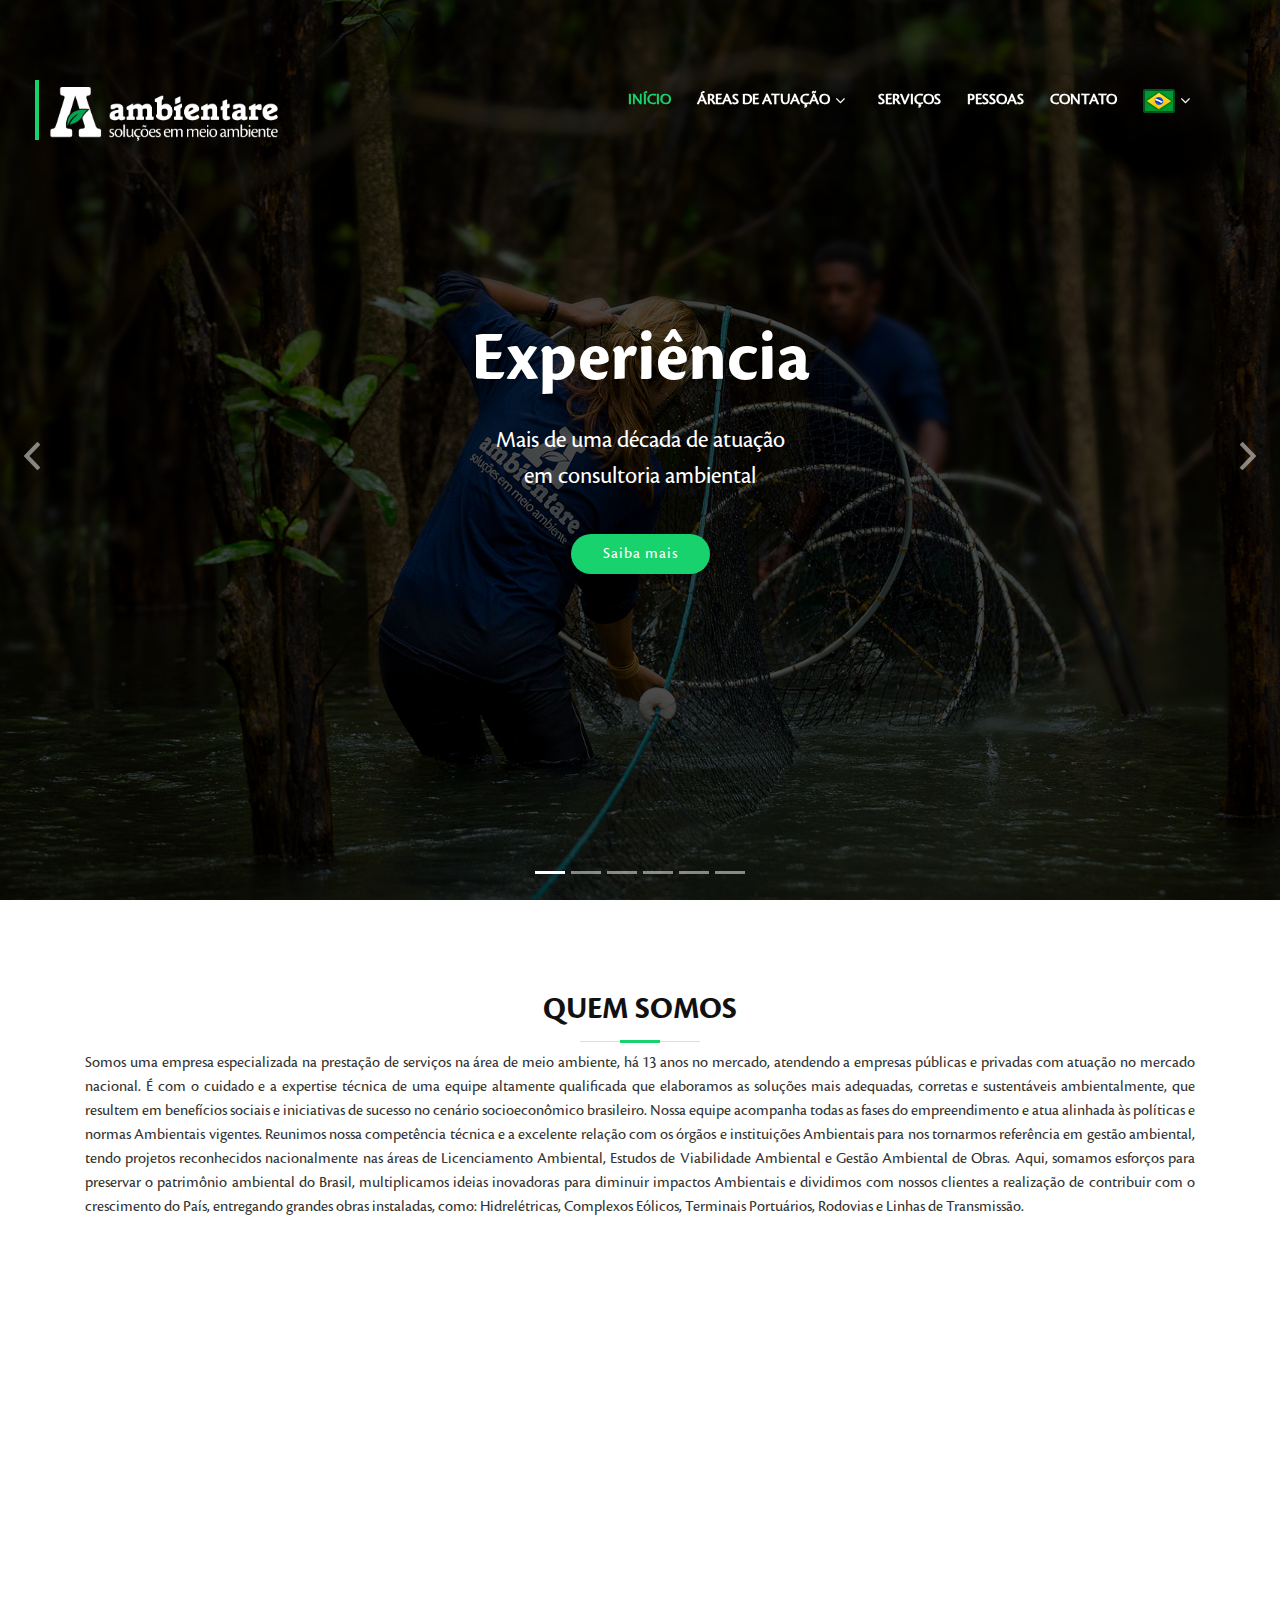
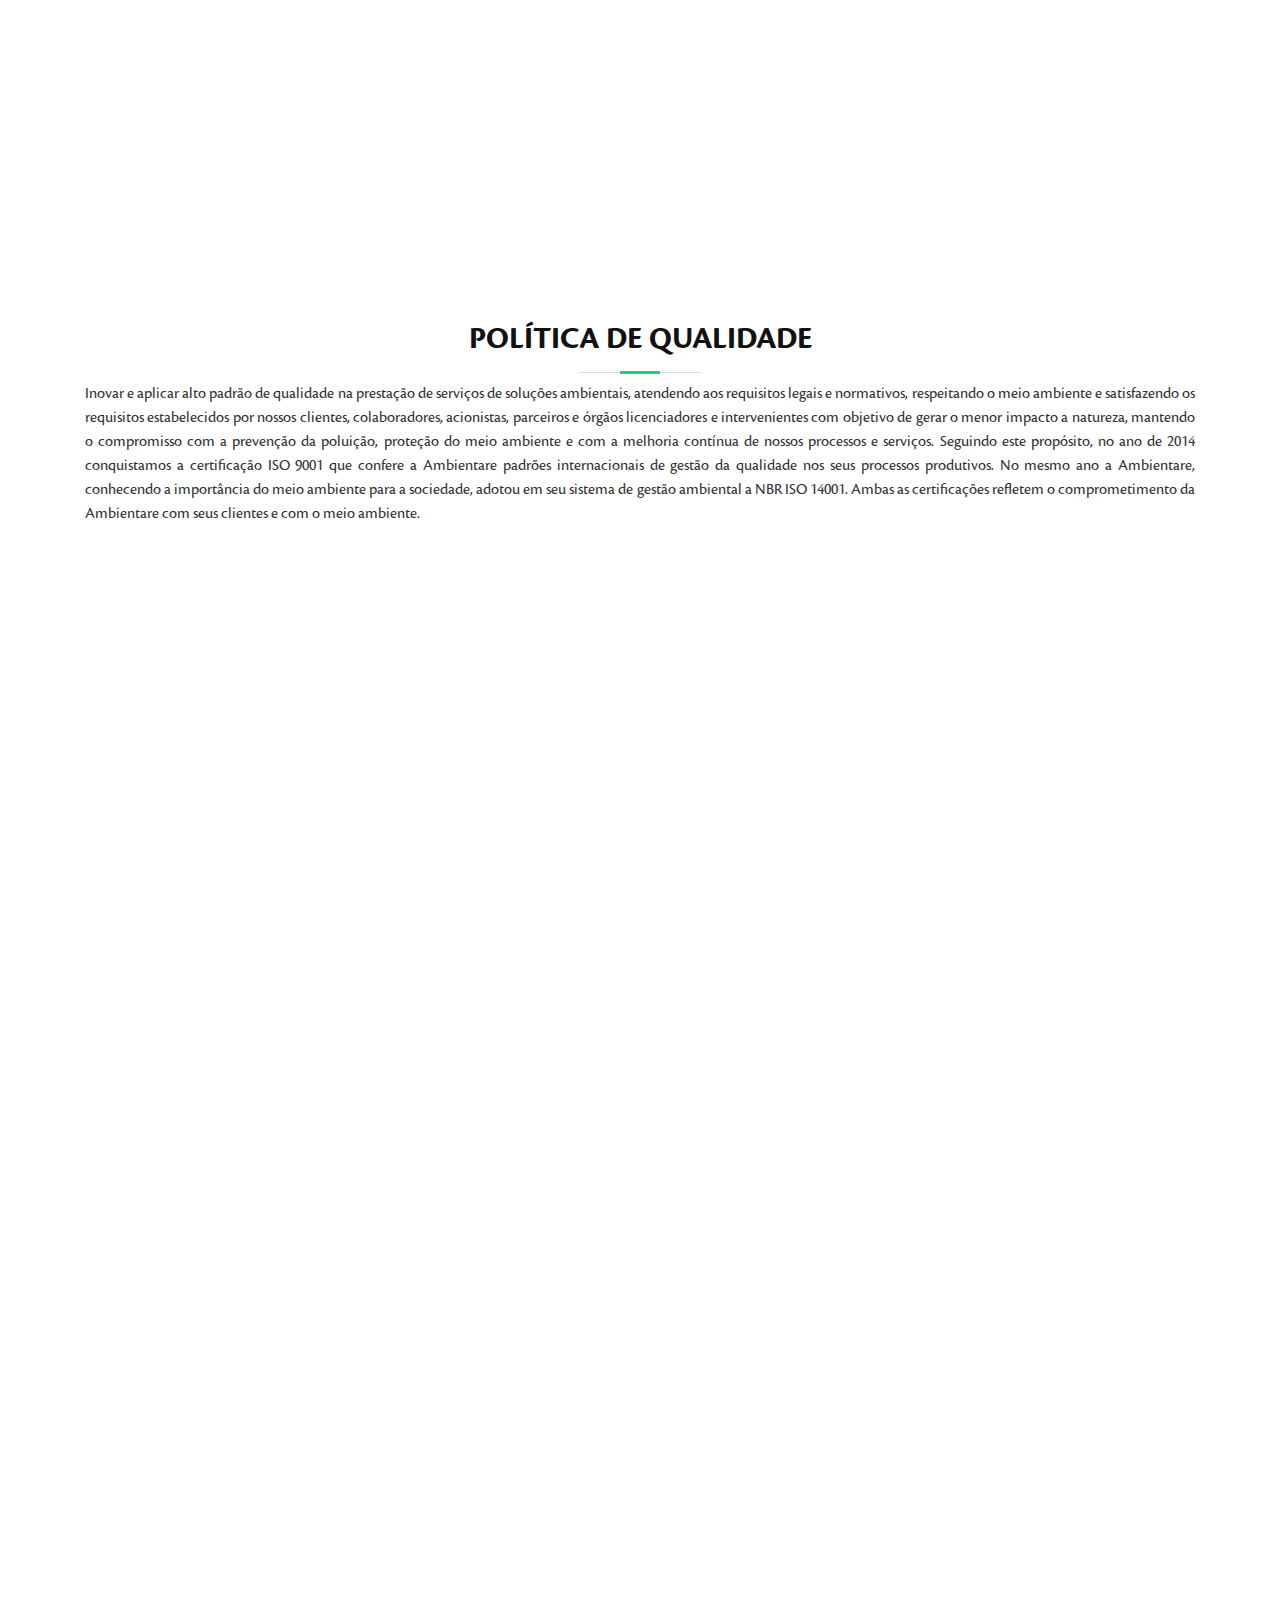
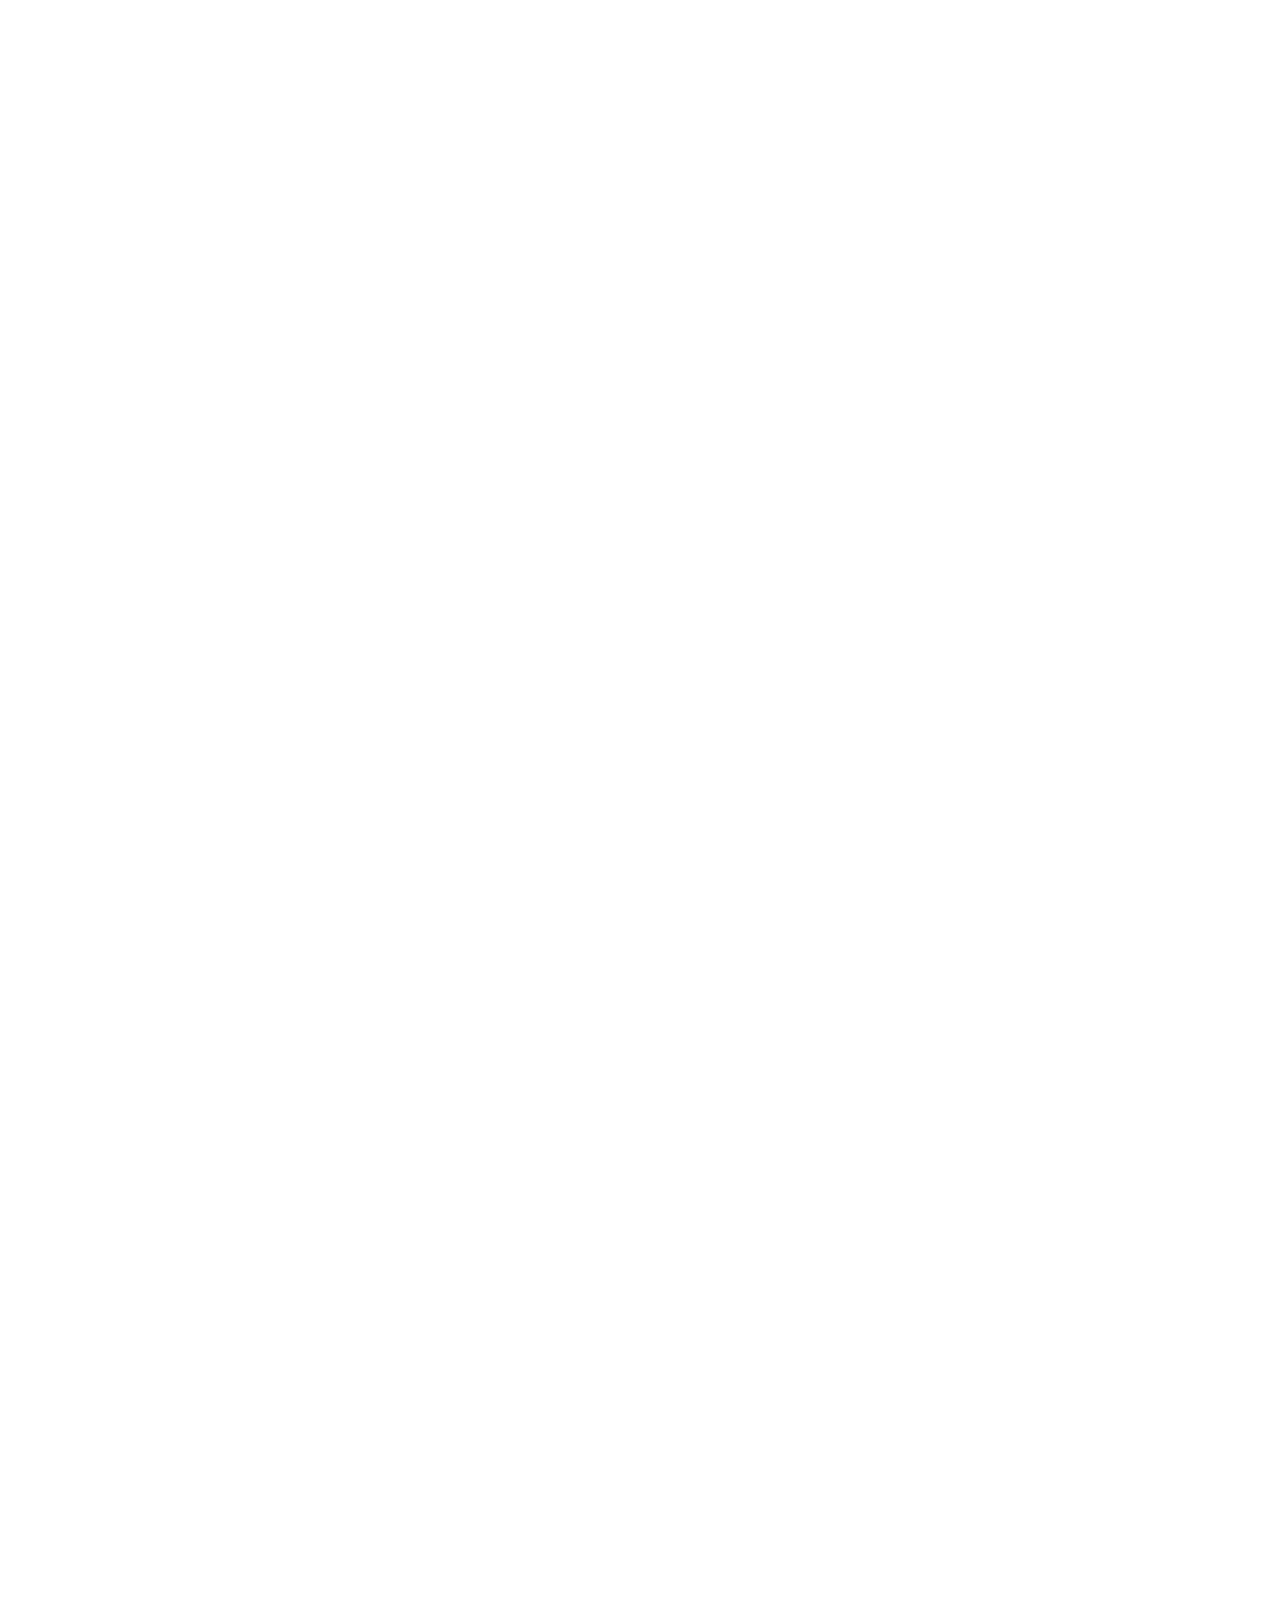
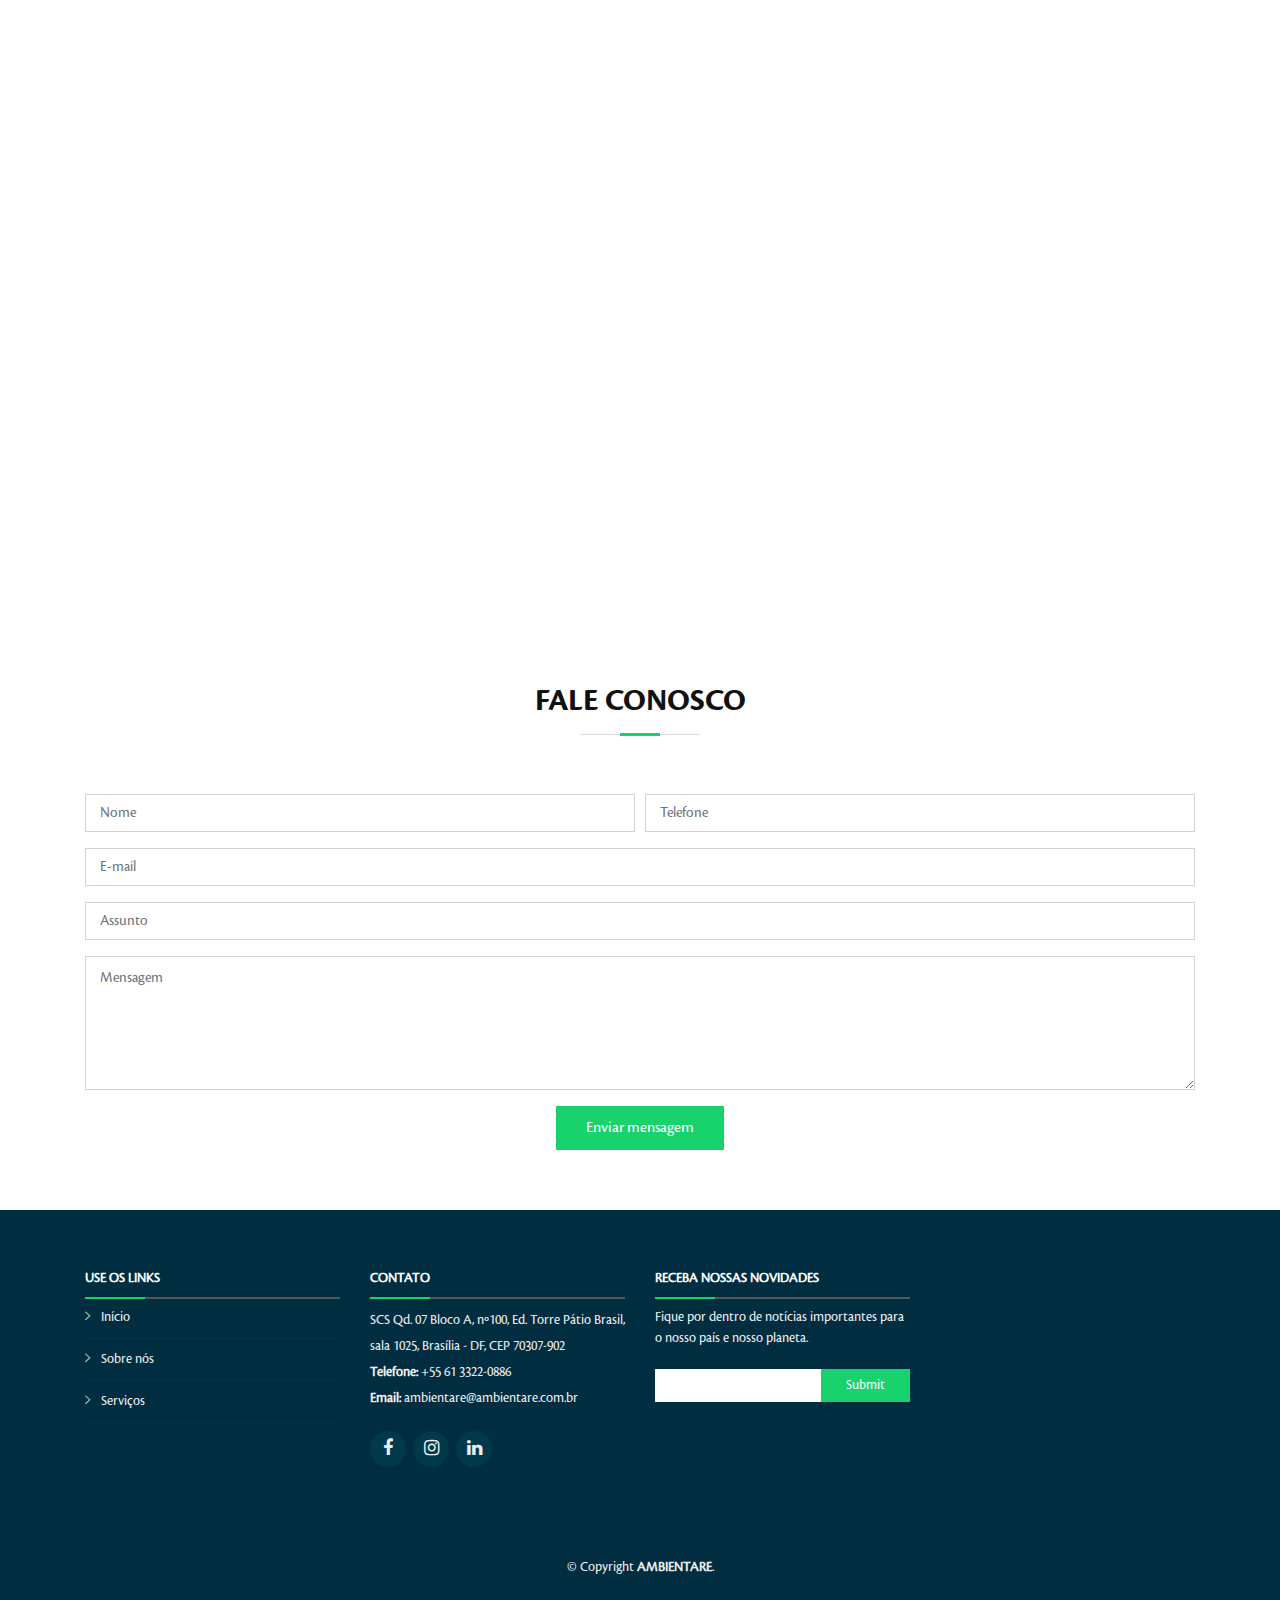
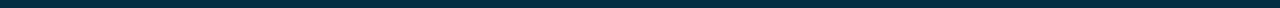
<file: index.html>
<!DOCTYPE html>
<html lang="pt-BR">

<head>
  <meta charset="utf-8" />
  <title>Ambientare Soluções em Meio Ambiente</title>
  <meta content="width=device-width, initial-scale=1.0" name="viewport" />
  <meta content="" name="keywords" />
  <meta content="" name="description" />
  <meta name="viewport" content="width=device-width, initial-scale=1.0" />

  <!-- Favicons -->
  <link href="img/favicon.png" rel="icon" />
  <link href="img/apple-touch-icon.png" rel="apple-touch-icon" />

  <!-- Google Fonts -->
  <link href="https://fonts.googleapis.com/css?family=Open+Sans:300,300i,400,400i,700,700i|Montserrat:300,400,500,700"
    rel="stylesheet" />

  <!-- Bootstrap CSS File -->
  <link href="lib/bootstrap/css/bootstrap.min.css" rel="stylesheet" />

  <!-- Libraries CSS Files -->
  <link href="lib/font-awesome/css/font-awesome.min.css" rel="stylesheet" />
  <link href="lib/animate/animate.min.css" rel="stylesheet" />
  <link href="lib/ionicons/css/ionicons.min.css" rel="stylesheet" />
  <link href="lib/owlcarousel/assets/owl.carousel.min.css" rel="stylesheet" />
  <link href="lib/lightbox/css/lightbox.min.css" rel="stylesheet" />

  <!-- Main Stylesheet File -->
  <link href="css/style.css" rel="stylesheet" />

  <!-- Animações CSS icones -->
  <link href="css/loading.css" rel="stylesheet" type="text/css" />

  <!-- Tradução -->
  <script type="text/javascript" src="js/jquery.min.js"></script>
  <script type="text/javascript" src="js/base-translate/pt-br.js"></script>
  <script type="text/javascript" src="js/base-translate/en.js"></script>
  <script type="text/javascript" src="js/base-translate/es.js"></script>
  <script type="text/javascript" src="js/translater.js"></script>

</head>

<body>


  <!--==========================
    Header
  ============================-->
  <header id="header">
    <div class="container-fluid">

      <div id="logo" class="pull-left">
        <h1><a href="#intro"><img src="logo.png" alt="" title="Ambientare" /></a></h1>
        <!-- Onde insere o logo -->
        <!-- <a href=""><img src="logo.png" alt="" title="Ambientare" /></a>
          <a href="#intro"><img src="img/logo.png" alt="" title="" /></a>-->
      </div>

      <nav id="nav-menu-container">
        <ul class="nav-menu">
          <li class="menu-active"><a href="#intro" translate="inicio">Início</a></li>
          <li class="menu-has-children"><a href="#about" translate="area">Áreas de atuação</a>
            <ul>
              <li><a href="#about" translate="quem">QUEM SOMOS</a></li>
              <li><a href="#politica" translate="pol">POLÍTICA DE QUALIDADE</a></li>
              <li><a href="#segmentos" translate="ar">ÁREAS DE ATUAÇÃO</a></li>
              <!--<li><a href="#">Drop Down 5</a></li> -->
            </ul>
          </li>

          <li><a href="#services" translate="servicos">Serviços</a></li>
          <!--  <li><a href="#portfolio">Portfólio</a></li> -->
          <!--  <li><a href="#team">Nosso time</a></li> -->
          <li><a href="#efeito-digitacao" translate="pessoas">Pessoas</a></li>
          <li><a href="#contact-desc" translate="contato">Contato</a></li>
          <li class="menu-has-children lang" id="band-principal">
            <a href="#pt-br" id="band1" class="translate" key="ptbr">
              <img id="image-band1" src="img/icons/flag-brazil.png">
            </a>
            <ul>
              <li><a href="#en" id="band2" class="translate" key="en"><img id="image-band2"
                    src="img/icons/flag-united.png"></a></li>
              <li><a href="#es" id="band3" class="translate" key="es"><img id="image-band3"
                    src="img/icons/flag-spain.png"></a></li>
            </ul>
          </li>

        </ul>
      </nav><!-- #nav-menu-container -->
    </div>
  </header>

  <!-- ========================
    Tradução Google api
  ===========================-->

  <!--
<div id="google_translate_element"></div>
  <script type="text/javascript">
  function googleTranslateElementInit() {
  new google.translate.TranslateElement({pageLanguage: 'pt-br', includedLanguages: 'ar,en,es,jv,ko,pa,pt,ru,zh-CN', layout: google.translate.TranslateElement.InlineLayout.SIMPLE, autoDisplay: false}, 'google_translate_element');
  }
  </script>
  <script type="text/javascript" src="//translate.google.com/translate_a/element.js?cb=googleTranslateElementInit"></script>
-->
  <!-- //FIM DA API // -->

  <!--==========================
    Intro Section
  ============================-->
  <section id="intro">
    <div class="intro-container">
      <div id="introCarousel" class="carousel  slide carousel-fade" data-ride="carousel">

        <ol class="carousel-indicators"></ol>

        <div class="carousel-inner" role="listbox">

          <div class="carousel-item active">
            <div class="carousel-background"><img src="img/intro-carrossel/1.jpg" alt=""></div>
            <div class="carousel-container">
              <div class="carousel-content">
                <h2 translate="experiencia">Experiência</h2>
                <p translate="experiencia_txt">Mais de uma década de atuação em consultoria ambiental</p>
                <a href="#about" class="btn-get-started scrollto" translate="mudar_id">Saiba mais</a>
              </div>
            </div>
          </div>

          <div class="carousel-item">
            <div class="carousel-background"><img src="img/intro-carrossel/5.jpg" alt=""></div>
            <div class="carousel-container">
              <div class="carousel-content">
                <h2 translate="adj">Adjacência</h2>
                <p translate="adj_txt"> Proximidade aos principais órgãos Ambientais e intervenientes </p>
                <!--  <a href="#featured-services" class="btn-get-started scrollto">Saiba mais</a> -->
              </div>
            </div>
          </div>

          <div class="carousel-item">
            <div class="carousel-background"><img src="img/intro-carrossel/3.jpg" alt=""></div>
            <div class="carousel-container">
              <div class="carousel-content">
                <h2 translate="cobertura">Cobertura</h2>
                <p translate="cobertura_txt">Atuação em todas as regiões do País</p>
                <!--  <a href="#featured-services" class="btn-get-started scrollto">Saiba mais</a> -->
              </div>
            </div>
          </div>

          <div class="carousel-item">
            <div class="carousel-background"><img src="img/intro-carrossel/2.jpg" alt=""></div>
            <div class="carousel-container">
              <div class="carousel-content">
                <h2 translate="qualificacao">Qualificação</h2>
                <p translate="qualificacao_txt">Equipe multidisciplinar especializada e empresa com certifição ISO 9001
                  e ISO 14001 </p>

                <a href="politica-de-qualidade-ambiental.html"><img src="img/intro-carrossel/2-suprepor.png" alt=""></a>
              </div>
            </div>
          </div>


          <div class="carousel-item">
            <div class="carousel-background"><img src="img/intro-carrossel/4.jpg" alt=""></div>
            <div class="carousel-container">
              <div class="carousel-content">
                <h2 translate="inovacao">Inovação</h2>
                <p translate="inovacao_txt"> Desenvolvimento das próprias tecnologias </p>
                <!--  <a href="#featured-services" class="btn-get-started scrollto">Saiba mais</a> -->
              </div>
            </div>
          </div>

          <div class="carousel-item">
            <div class="carousel-background"><img src="img/intro-carrossel/6.jpg" alt=""></div>
            <div class="carousel-container">
              <div class="carousel-content">
                <h2 translate="produtos">Produtos Personalizados</h2>
                <p translate="produtos_txt"> Soluções totalmente otimizadas para as necessidades de cada projeto </p>
                <!--  <a href="#featured-services" class="btn-get-started scrollto">Saiba mais</a> -->
              </div>
            </div>
          </div>

        </div>

        <a class="carousel-control-prev" href="#introCarousel" role="button" data-slide="prev">
          <span class="carousel-control-prev-icon ion-chevron-left" aria-hidden="true"></span>
          <span class="sr-only" translate="anterior">Anterior</span>
        </a>

        <a class="carousel-control-next" href="#introCarousel" role="button" data-slide="next">
          <span class="carousel-control-next-icon ion-chevron-right" aria-hidden="true"></span>
          <span class="sr-only" translate="proximo">Próximo</span>
        </a>

      </div>
    </div>
  </section><!-- #intro -->

  <main id="main">

    <!--==========================
      Featured Services Section
    ============================-->
    <!--
  <section id="featured-services">
      <div class="container">
        <div class="row">

          <div class="col-lg-4 box">
            <i class="ion-ios-bookmarks-outline"></i>
            <h4 class="title"><a href="">Lorem Ipsum Delino</a></h4>
            <p class="description">Inovar e aplicar alto padrão de qualidade na prestação de serviços de soluções ambientais, atendendo aos requisitos legais e normativos, respeitando o meio ambiente e satisfazendo os requisitos estabelecidos por nossos clientes, colaboradores, acionistas, parceiros e órgãos licenciadores e intervenientes com objetivo de gerar o menor impacto a natureza, mantendo o compromisso com a prevenção da poluição, proteção do meio ambiente e com a melhoria contínua de nossos processos e serviços.

Seguindo este propósito, no ano de 2014 conquistamos a certificação ISO 9001 que confere a Ambientare padrões internacionais de gestão da qualidade nos seus processos produtivos.

No mesmo ano a Ambientare, conhecendo a importância do meio ambiente para a sociedade, adotou em seu sistema de gestão ambiental a NBR ISO 14001.

Ambas as certificações refletem o comprometimento da Ambientare com seus clientes e com o meio ambiente.</p>
          </div>

          <div class="col-lg-4 box box-bg">
            <i class="ion-ios-stopwatch-outline"></i>
            <h4 class="title"><a href="">Dolor Sitema</a></h4>
            <p class="description">Minim veniam, quis nostrud exercitation ullamco laboris nisi ut aliquip ex ea commodo consequat tarad limino ata</p>
          </div>

          <div class="col-lg-4 box">
            <i class="ion-ios-heart-outline"></i>
            <h4 class="title"><a href="">Sed ut perspiciatis</a></h4>
            <p class="description">Duis aute irure dolor in reprehenderit in voluptate velit esse cillum dolore eu fugiat nulla pariatur</p>
          </div>

        </div>
      </div>
    </section>

-->

    <!-- #featured-services -->

    <!--==========================
      About Us Sect

    ============================-->
    <section id="about">
      <div class="container">

        <header class="section-header">
          <h3 translate="quem">Quem somos</h3>
          <p translate="quem_txt">Somos uma empresa especializada na prestação de serviços na área de meio ambiente,
            há 13 anos no mercado, atendendo a empresas públicas e privadas com atuação no mercado nacional.
            É com o cuidado e a expertise técnica de uma equipe altamente qualificada que elaboramos as soluções mais
            adequadas,
            corretas e sustentáveis ambientalmente, que resultem em benefícios sociais e iniciativas de sucesso no
            cenário socioeconômico brasileiro.
            Nossa equipe acompanha todas as fases do empreendimento e atua alinhada às políticas e normas Ambientais
            vigentes.
            Reunimos nossa competência técnica e a excelente relação com os órgãos e instituições Ambientais para nos
            tornarmos
            referência em gestão ambiental, tendo projetos reconhecidos nacionalmente nas áreas de Licenciamento
            Ambiental,
            Estudos de Viabilidade Ambiental e Gestão Ambiental de Obras.
            Aqui, somamos esforços para preservar o patrimônio ambiental do Brasil,
            multiplicamos ideias inovadoras para diminuir impactos Ambientais e dividimos com nossos clientes
            a realização de contribuir com o crescimento do País, entregando grandes obras instaladas,
            como: Hidrelétricas, Complexos Eólicos, Terminais Portuários, Rodovias e Linhas de Transmissão.<br>
          </p>
        </header>


        <!-- ABOUT INICIO -->

        <div class="row about-cols">

          <div class="col-md-4 wow fadeInUp">
            <div class="about-col">
              <div class="img">
                <img src="img/missao-visao-valores/about-mission.jpg" alt="" class="img-fluid">
                <div class="icon"><i class="ion-ios-speedometer-outline"></i></div>
              </div>
              <h2 class="title" translate="missao">
                <!--<a href="">-->Missão
                <!--</a>-->
              </h2>
              <p translate="missao_txt">
                Entregar soluções Ambientais inovadoras que garantam
                segurança e credibilidade, agregando valor à sociedade.<br><br>
              </p>
            </div>
          </div>


          <div class="col-md-4 wow fadeInUp" data-wow-delay="0.2s">
            <div class="about-col">
              <div class="img">
                <img src="img/missao-visao-valores/about-vision.jpg" alt="" class="img-fluid">
                <div class="icon"><i class="ion-ios-eye-outline"></i></div>
              </div>
              <h2 class="title" translate="visao">
                <!--<a href="">-->Visão
                <!--</a>-->
              </h2>
              <p translate="visao_txt">
                Ser uma empresa sólida, com processos eficientes e pessoas
                felizes, superando as expectativas em nossos relacionamentos.<br><br>
              </p>
            </div>
          </div>

          <div class="col-md-4 wow fadeInUp" data-wow-delay="0.1s">
            <div class="about-col">
              <div class="img">
                <img src="img/missao-visao-valores/about-plan.jpg" alt="" class="img-fluid">
                <div class="icon"><i class="ion-ios-list-outline"></i></div>
              </div>
              <h2 class="title" translate="valores">
                <!--<a href="">-->Valores
                <!--</a>-->
              </h2>
            <ul>
              <li translate="valores_txt1">Alta performance e Inovação;</li>
              <li translate="valores_txt2">Ética e Transparência;</li>
              <li translate="valores_txt3">Simplicidade e Respeito;</li>
              <li translate="valores_txt4">Perseverança e Resiliência.</li>
            </ul>
            </div>
          </div>

        </div>

      </div>

    </section><!-- #about -->



    <!--==========================

    Politica de Qualidade

    ==========================-->

    <!--<main id="main">-->

    <section id="politica">
      <div class="container">
        <br>
        <br><br><br>
        <header class="section-header">
          <h3 translate="pol">POLÍTICA DE QUALIDADE</h3>
          <p translate="pol_txt">Inovar e aplicar alto padrão de qualidade na prestação de serviços de soluções
            ambientais, atendendo aos
            requisitos legais e normativos, respeitando o meio ambiente e satisfazendo os requisitos estabelecidos por
            nossos clientes, colaboradores, acionistas, parceiros e órgãos licenciadores e intervenientes com objetivo
            de gerar o menor impacto a natureza, mantendo o compromisso com a prevenção da poluição, proteção do meio
            ambiente e com a melhoria contínua de nossos processos e serviços.

            Seguindo este propósito, no ano de 2014 conquistamos a certificação ISO 9001 que confere a Ambientare
            padrões internacionais de gestão da qualidade nos seus processos produtivos.

            No mesmo ano a Ambientare, conhecendo a importância do meio ambiente para a sociedade, adotou em seu sistema
            de gestão ambiental a NBR ISO 14001.

            Ambas as certificações refletem o comprometimento da Ambientare com seus clientes e com o meio
            ambiente.<br><br><br>
          </p>
        </header>
      </div>
    </section>


    <!-- #politicadequalidade-->

    <!--==========================

    Segmentos / ÁREA DE ATUAÇÃO

    ============================-->

    <section id="segmentos" class="section-bg wow fadeInUp">
      <div class="container">

        <header class="section-header">
          <h3 translate="principais">Principais áreas de Atuação</h3>
        </header>
        <div class="segmento-carousel owl-carousel">


          <div class="segmento-item">
            <div class="segmento-circle">

              <img src="img/segmentos/navio.png" class="ld ld-wander-v"> </div>
            <h3 translate="infra">Infraestrutura e Transporte</h3>
            <p translate="infra_txt">Temos sólida experiência no licenciamento ambiental e supervisão de obras
              de infraestrutura de transportes, tais como: Rodovias, Hidrovias e Terminais Portuários.
              Acompanhamos e damos suporte as atividades de licenciamento das
              áreas de apoio destas tipologias de empreendimentos, tais como:
              jazidas minerais, canteiros de obras, usinas de asfalto, áreas de empréstimo e bota-foras.

            </p>
          </div>




          <div class="segmento-item">
            <div class="ld-ld-breath">
              <div class="segmento-circle">
                <img src="img/segmentos/energia-2.png" class="ld ld-breath"> </div>
              <h3 translate="energia">Energia</h3>
              <p translate="energia_txt">Participamos de diversos processos de licenciamento relacionados ao Setor
                Elétrico,
                realizando estudos de impacto ambiental e a implantação de programas
                de controle e monitoramento de empreendimentos de geração e transmissão
                de energia elétrica, tais como: Pequenas Centrais Hidrelétricas (PCHs),
                Usinas Hidrelétricas (UHEs), Complexos Eólicos, Linhas de Transmissão e Subestações de Energia.

              </p>
            </div>
          </div>

          <div class="segmento-item">
            <div class="segmento-circle">
              <img src="img/segmentos/fabrica.png" class="ld ld-squeeze"> </div>
            <h3 translate="industria">Indústria</h3>
            <p translate="industria_txt"> Atuamos no licenciamento ambiental de unidades industriais de todos
              os portes e ramos, propondo ações de mitigação de impactos Ambientais
              e tornando os processos produtivos ambientalmente viáveis.
              Trabalhamos em todas as etapas do processo, desde o estudo da viabilidade
              da atividade no local proposto, passando pela condução de todo o processo
              de licenciamento ambiental – elaborando os estudos necessários e realizando
              o intermédio entre o empreendedor e os órgãos Ambientais – seguindo com
              a etapa de execução dos programas de monitoramento ao longo de toda
              a operação do empreendimento. </p>
          </div>

          <div class="segmento-item">
            <div class="ld-ld-wander-h">
              <div class="segmento-circle">
                <img src="img/segmentos/mineracao.png" class="ld ld-wander-h"> </div>
              <h3 translate="mineracao">Mineração</h3>

              <p translate="mineracao_txt"> Desenvolvemos trabalhos voltados ao licenciamento ambiental,
                controle e monitoramento ambiental. O monitoramento é composto
                por avaliações de qualidade das águas, ruídos, vibrações do terreno,
                além da elaboração de programas de recuperação das áreas degradadas.

              </p>
            </div>
          </div>

          <div class="segmento-item">
            <div class="ld-ld-pulse">
              <div class="segmento-circle">
                <img src="img/segmentos/personalizados.png" class="ld ld-pulse"> </div>
              <h3 translate="proj">Projetos personalizados</h3>
              <p translate="proj_txt">Montamos projetos sob medida, adequando-se as peculiaridade do projeto
                apresentado, formando um plano
                de atuação exclusivo.</p>

            </div>
          </div>



        </div>

      </div>

    </section>

    <!-- #segmentos -->



    <!--==========================
    Services Section
    ============================-->
    <section id="services">
      <div class="container-services">
        <br>
        <header class="section-header wow fadeInUp">
          <h3 translate="servicos">Serviços</h3>

        </header>

        <div class="row">


          <div class="col-lg-4 col-md-6 box wow bounceInUp" data-wow-delay="0.1s" data-wow-duration="1.4s">
            <div class="icon"><i class="ion-stats-bars"></i></div>
            <h4 class="title" translate="monitoramento">
              <!--<a href="">-->MONITORAMENTO E CONTROLE AMBIENTAL
              <!--</a>-->
            </h4><br />
            <p class="description" translate="monitoramento_txt">Realizamos todo o processo de monitoramento
              ambiental por meio de coleta de dados, estudo e acompanhamento
              contínuo e sistemático de todas as variáveis Ambientais,
              que de forma direta ou indireta, exerçam influência sobre o
              meio ambiente.<br>

              Preocupada com todas essas variáveis, sejam elas Ambientais,
              sociais ou institucionais, nossa equipe está preparada para realizar uma série
              de ações de cunho ambiental durante as fases de implantação e operação do
              empreendimento, relacionadas à supervisão ambiental de obras de engenharia
              e execução de planos e programas Ambientais nas áreas de educação ambiental,
              comunicação social, monitoramento de indicadores socioambientais,
              resgate e salvamento de fauna, monitoramento da qualidade das águas
              entre outras atividades associadas.</p>
          </div>


          <div class="col-lg-4 col-md-6 box wow bounceInUp" data-wow-duration="1.4s">
            <div class="icon"><i class="ion-ios-bookmarks-outline"></i></div>

            <h4 class="title" translate="licenciamento">
              <!--<a href="">-->LICENCIAMENTO AMBIENTAL
              <!--</a>-->
            </h4> <br />

            <p class="description" translate="licenciamento_txt">Elaboramos estudos, relatórios,
              projetos Ambientais e realizamos a gestão do processo
              de licenciamento, em consonância com a Legislação Ambiental,
              desde a fase inicial até a expedição das licenças prévia (LP),
              de instalação (LI) e operação do empreendimento (LO),
              além de acompanhar as condicionantes Ambientais exigidas
              pelos órgãos competentes. <br>
              O licenciamento Ambiental é uma obrigação legal prévia à instalação de qualquer
              empreendimento ou atividade potencialmente poluidora ou degradadora do Meio
              Ambiente e possui como uma de suas mais expressivas características a
              participação social na tomada de decisão, por meio da realização de
              Audiências Públicas como parte do processo</p>

          </div>
          <div class="col-lg-4 col-md-6 box wow bounceInUp" data-wow-duration="1.4s">
            <div class="icon"><i class="ion-android-search"></i></div>

            <h4 class="title" translate="auditoria">
              <!--<a href="">-->AUDITORIA E GESTÃO AMBIENTAL
              <!--</a>-->
            </h4><br />

            <p class="description" translate="auditoria_txt">Personalizamos todo o processo de gestão
              ambiental do cliente e do licenciamento de projetos junto aos
              órgãos Ambientais competentes. Atuamos no funcionamento,
              supervisão e operação de ações Ambientais, além do planejamento
              de atividades em busca da gestão da qualidade ambiental e da
              excelência de projetos por meio da execução de procedimentos
              que viabilizem a certificação na ISO14001.</p>
          </div>



          <div class="col-lg-4 col-md-6 box wow bounceInUp" data-wow-duration="1.4s">
            <div class="icon"><i class="ion-ios-analytics-outline"></i></div>

            <h4 class="title" translate="consultoria">
              <!--<a href="">-->CONSULTORIA E PROJETOS DE ENGENHARIA AMBIENTAL
              <!--</a>-->
            </h4><br />

            <p class="description" translate="consultoria_txt">Apresentamos propostas e prestamos
              consultoria, de acordo com a legislação e normas vigentes,
              no desenvolvimento de projetos de engenharia que visam ao
              tratamento de efluentes sanitários e industriais,
              efluentes atmosféricos, armazenamento e disposição
              final de resíduos sólidos.</p>
          </div>

          <div class="col-lg-4 col-md-6 box wow bounceInUp" data-wow-delay="0.1s" data-wow-duration="1.4s">
            <div class="icon"><i class="ion-android-checkbox-outline"></i></div>

            <h4 class="title" translate="estudos">
              <!--<a href="">-->ESTUDOS DE VIABILIDADE AMBIENTAL
              <!--</a>-->
            </h4><br />

            <p class="description" translate="estudos_txt">Apresentamos aos clientes pareceres técnicos
              e orçamentação de programas Ambientais após realizarmos
              levantamento preliminar, composto por avaliações de
              restrições Ambientais e impactos representativos
              resultantes da implantação de um empreendimento.
              Nossos estudos subsidiam os empreendedores para a correta avaliação econômica
              dos projetos e propõe otimização e redução de custos, além de auxiliar os
              investidores na participação em leilões de energia e realiza estudos
              socioambientais para Inventário Hidrelétrico, Projeto Básico e
              Estudo de Viabilidade Técnica e Econômica (EVTE).</p>
          </div>

          <div class="col-lg-4 col-md-6 box wow bounceInUp" data-wow-delay="0.1s" data-wow-duration="1.4s">
            <div class="icon"><i class="ion-map"></i></div>

            <h4 class="title" translate="geoprocessamento">
              <!--<a href="">-->GEOPROCESSAMENTO
              <!--</a>-->
            </h4><br />

            <p class="description" translate="geoprocessamento_txt">Utilizamos o geoprocessamento nos projetos de
              licenciamento e monitoramento ambiental, apresentando ao cliente
              cartografia digital, mapeamento, elaboração, análise,
              interpretação de imagens de satélite e fotografias aéreas e
              produção de mapas temáticos utilizados em estudos Ambientais,
              que auxiliam na análise Ambiental e de gestão de
              empreendimentos.<br>

              Apresentamos informações para a tomada de decisão sobre os problemas urbanos,
              rurais e Ambientais, realizando análises complexas ao integrar dados de
              diversas fontes e ao criar bancos de dados georreferenciados para o cliente.</p>
          </div>



        </div>

      </div>
    </section><!-- #services --><br><br><br><br><br>

    <!--==========================
      Efeito Digitação - Pessoas
    ============================-->

    <section id="efeito-digitacao" class="section-bg wow fadeInUp" onload="typeWrite()">
      <div class="container">

        <header class="section-header">
          <h3>Imagine você aqui!</h3>
        </header>


          <h4 class="digitacao wow fadeInUp" >
            Já se imaginou trabalhando em uma empresa sólida, com muitos anos de mercado e bem-sucedida?
            Já pensou em fazer parte de uma empresa que além de se preocupar e zelar pelos seus profissionais e parceiros, faz o mesmo com o meio ambiente?
            Que tal uma empresa que possibilita oportunidades de desenvolvimento dos seus profissionais?
          </h4>


             <a href="pessoas.html" class="btn-get-started scrollto" translate="mudar_id">Conheça nossos diferenciais:</a>







      </div>



    </section> <!-- #Fim do Efeito Digitação -->



    <!--==========================
      Contact Section
    ============================-->
    <section id="contact-desc" class="section-bg wow fadeInUp">
      <div class="container">

        <div class="section-header">
          <h3 translate="contato">Contato</h3>
          <p></p>
        </div>

        <div class="row contact-info">

          <div class="col-md-4">
            <div class="contact-address">
              <a href="https://goo.gl/maps/GxP3cRGnuCrSjNvB8"><i class="ion-ios-location-outline"></i></a>
              <a href="https://goo.gl/maps/GxP3cRGnuCrSjNvB8">
                <h3 translate="end_sede">Endereço Sede</h3>
              </a>
              <a href="https://goo.gl/maps/GxP3cRGnuCrSjNvB8">
                <address>SCS Qd. 07 Bloco A nº 100,
                  Ed. Torre Pátio Brasil, sala 1025, Bairro Asa Sul - Brasília/DF - CEP: 70.307-902
                </address>
              </a>
              <h3 translate="end_filial">Endereço filial</h3>
              <a href="https://goo.gl/maps/aAmT7yhgbrbzaumN9">
                <address>Rua Serzedelo Correa, nº 805,
                  Ed. Urbe Office, sala 1408, Bairro Batista Campos - Belém/PA - CEP: 66.033-770 </address>
              </a>
            </div>
          </div>

          <div class="col-md-4">
            <div class="contact-phone">
              <i class="ion-ios-telephone-outline"></i>
              <h3 translate="tel_sede">Telefone sede</h3>
              <p><a href="tel:+556133220886">+55 (61) 3322-0886</a> / <a href="tel:+556132098350">+55 (61) 3209 8350</a>
              </p>
              <br>
              <h3 translate="tel_filial">Telefone filial</h3>
              <p><a href="tel:+55895548855">+55 (91) 3223-3434</a></p>
            </div>
          </div>




          <div class="col-md-4">
            <div class="contact-email">
              <i class="ion-ios-email-outline"></i>
              <h3 translate="email">E-mail</h3>
              <p><a href="mailto:ambientare@ambientare.com.br">ambientare@ambientare.com.br</a></p>
              </div>
          </div>
        </div>
      </div>
    </section>
    <section id="contact">
      <div class="container">

        <div class="section-header">
          <h3 translate="fale">Fale conosco</h3>
          <p></p>
        </div>

        <div class="form">
          <div id="sendmessage" translate="suamsg">Sua mensagem foi enviada. Obrigado!</div>
          <div id="errormessage"></div>
          <form action="" method="post" role="form" class="contactForm">
            <div class="form-row">
              <div class="form-group col-md-6">
                <input type="text" name="name" class="form-control" id="name" placeholder="Nome" data-rule="minlen:4"
                  data-msg="Por favor, insira pelo menos 4 caracteres" />
                <div class="validation"></div>
              </div>
              <div class="form-group col-md-6">
                <input class="form-control" type="text" id="phone" name="phone" placeholder="Telefone"
                  data-rule="minlen:8" data-msg="por favor digite um telefone válido" />
                <div class="validation"></div>
              </div>
              <div class="form-group col-md-12">
                <input type="email" class="form-control" name="email" id="email" placeholder="E-mail"
                  data-rule="minlen:4" data-msg="por favor digite um email válido" />
                <div class="validation"></div>
              </div>
            </div>
            <div class="form-group">
              <input type="text" class="form-control" name="subject" id="subject" placeholder="Assunto"
                data-rule="minlen:4" data-msg="Por favor, insira pelo menos 8 caracteres de assunto"
                translate="insira_msg" />
              <div class="validation"></div>
            </div>





            <!--==========================
              ANEXO
            ============================--
            <div class="form-group text-right">
              <button type="submit" class="theme-btn dark-btn hvr-bounce-to-right"> </button>
              <div class="form-group">
                <p> <input type="file" class="form-control" name="my_file" id="InputFile" placeholder="Anexo" />
                  <div class="form-group text-right"> </div>
              </div>
            </div>
            --==========================
              FIM DO ANEXO
            ============================-->
            <div class="form-group">
              <textarea class="form-control" name="message" rows="5" data-rule="required"
                data-msg="Por favor não deixar mensagem em branco" placeholder="Mensagem"></textarea>
              <div class="validation"></div>
            </div>
            <div class="text-center"><button type="submit" translate="enviar">Enviar mensagem</button></div>
          </form>
        </div>

      </div>
    </section><!-- #contact -->

  </main>

  <!--==========================
    Footer
  ============================-->
  <footer id="footer">
    <div class="footer-top">
      <div class="container">
        <div class="row">

          <!--  <div class="col-lg-3 col-md-6 footer-info">
            <h3>Ambientare</h3>
            <p>Cras fermentum odio eu feugiat lide par naso tierra. Justo eget nada terra videa magna derita valies darta donna mare fermentum iaculis eu non diam phasellus. Scelerisque felis imperdiet proin fermentum leo. Amet volutpat consequat mauris nunc congue.</p>
          </div> -->

          <div class="col-lg-3 col-md-6 footer-links">
            <h4 translate="links">Use os links</h4>
            <ul>
              <li><i class="ion-ios-arrow-right"></i> <a href="#" translate="inicio">Início</a></li>
              <li><i class="ion-ios-arrow-right"></i> <a href="#about" translate="quem">Sobre nós</a></li>
              <li><i class="ion-ios-arrow-right"></i> <a href="#services" translate="servicos">Serviços</a></li>
              <!-- <li><i class="ion-ios-arrow-right"></i> <a href="#">Termos de privacidade</a></li> -->
              <!--<li><i class="ion-ios-arrow-right"></i> <a href="#politica">Política de Qualidade Ambiental </a></li> -->
            </ul>
          </div>

          <div class="col-lg-3 col-md-6 footer-contact">
            <h4 translate="contato">Contato</h4>
            <p>
              SCS Qd. 07 Bloco A, nº100, Ed. Torre Pátio Brasil, sala 1025, Brasília - DF, CEP 70307-902 <br>
              <strong translate="tel">Telefone:</strong> +55 61 3322-0886<br>
              <strong>Email:</strong> ambientare@ambientare.com.br<br>
            </p>

            <div class="social-links">
              <!-- <a href="#" class="twitter"><i class="fa fa-whatsapp"></i></a> -->
              <a href="https://www.facebook.com/ambientare.sa" class="facebook"><i class="fa fa-facebook"></i></a>
              <a href="https://www.instagram.com/ambientare_sa" class="instagram"><i class="fa fa-instagram"></i></a>
              <a href="https://www.linkedin.com/company/ambientare" class="linkedin"><i class="fa fa-linkedin"></i></a>
            </div>

          </div>

          <div class="col-lg-3 col-md-6 footer-newsletter">
            <h4 translate="receba">Receba nossas novidades</h4>
            <p translate="receba_txt">Fique por dentro de notícias importantes para o nosso país e nosso planeta.</p>
            <form action="" method="post">
              <input type="email" name="email"><input type="submit"></input>
            </form>
          </div>

        </div>
      </div>
    </div>

    <div class="container">
      <div class="copyright">
        &copy; Copyright <strong>AMBIENTARE</strong>.
      </div>
      <!--<div class="credits">

          All the links in the footer should remain intact.
          You can delete the links only if you purchased the pro version.
          Licensing information: https://bootstrapmade.com/license/
          Purchase the pro version with working PHP/AJAX contact form: https://bootstrapmade.com/buy/?theme=BizPage
        -->
      <!--  Designed by <a href="https://bootstrapmade.com/">BootstrapMade</a>
      </div>-->
    </div>
  </footer><!-- #footer -->

  <a href="#" class="back-to-top"><i class="fa fa-chevron-up"></i></a>
  <!-- Uncomment below i you want to use a preloader -->
  <!-- <div id="preloader"></div> -->

  <!-- JavaScript Libraries -->
  <script src="lib/jquery/jquery.min.js"></script>
  <script src="lib/jquery/jquery-migrate.min.js"></script>
  <script src="lib/bootstrap/js/bootstrap.bundle.min.js"></script>
  <script src="lib/easing/easing.min.js"></script>
  <script src="lib/superfish/hoverIntent.js"></script>
  <script src="lib/superfish/superfish.min.js"></script>
  <script src="lib/wow/wow.min.js"></script>
  <script src="lib/waypoints/waypoints.min.js"></script>
  <script src="lib/counterup/counterup.min.js"></script>
  <script src="lib/owlcarousel/owl.carousel.min.js"></script>
  <script src="lib/isotope/isotope.pkgd.min.js"></script>
  <script src="lib/lightbox/js/lightbox.min.js"></script>
  <script src="lib/touchSwipe/jquery.touchSwipe.min.js"></script>

  <!-- Contact Form JavaScript File -->
  <script src="contactform/contactform.js"></script>

  <!-- Template Main Javascript File -->
  <script src="js/main.js"></script>



</body>

</html>
</file>
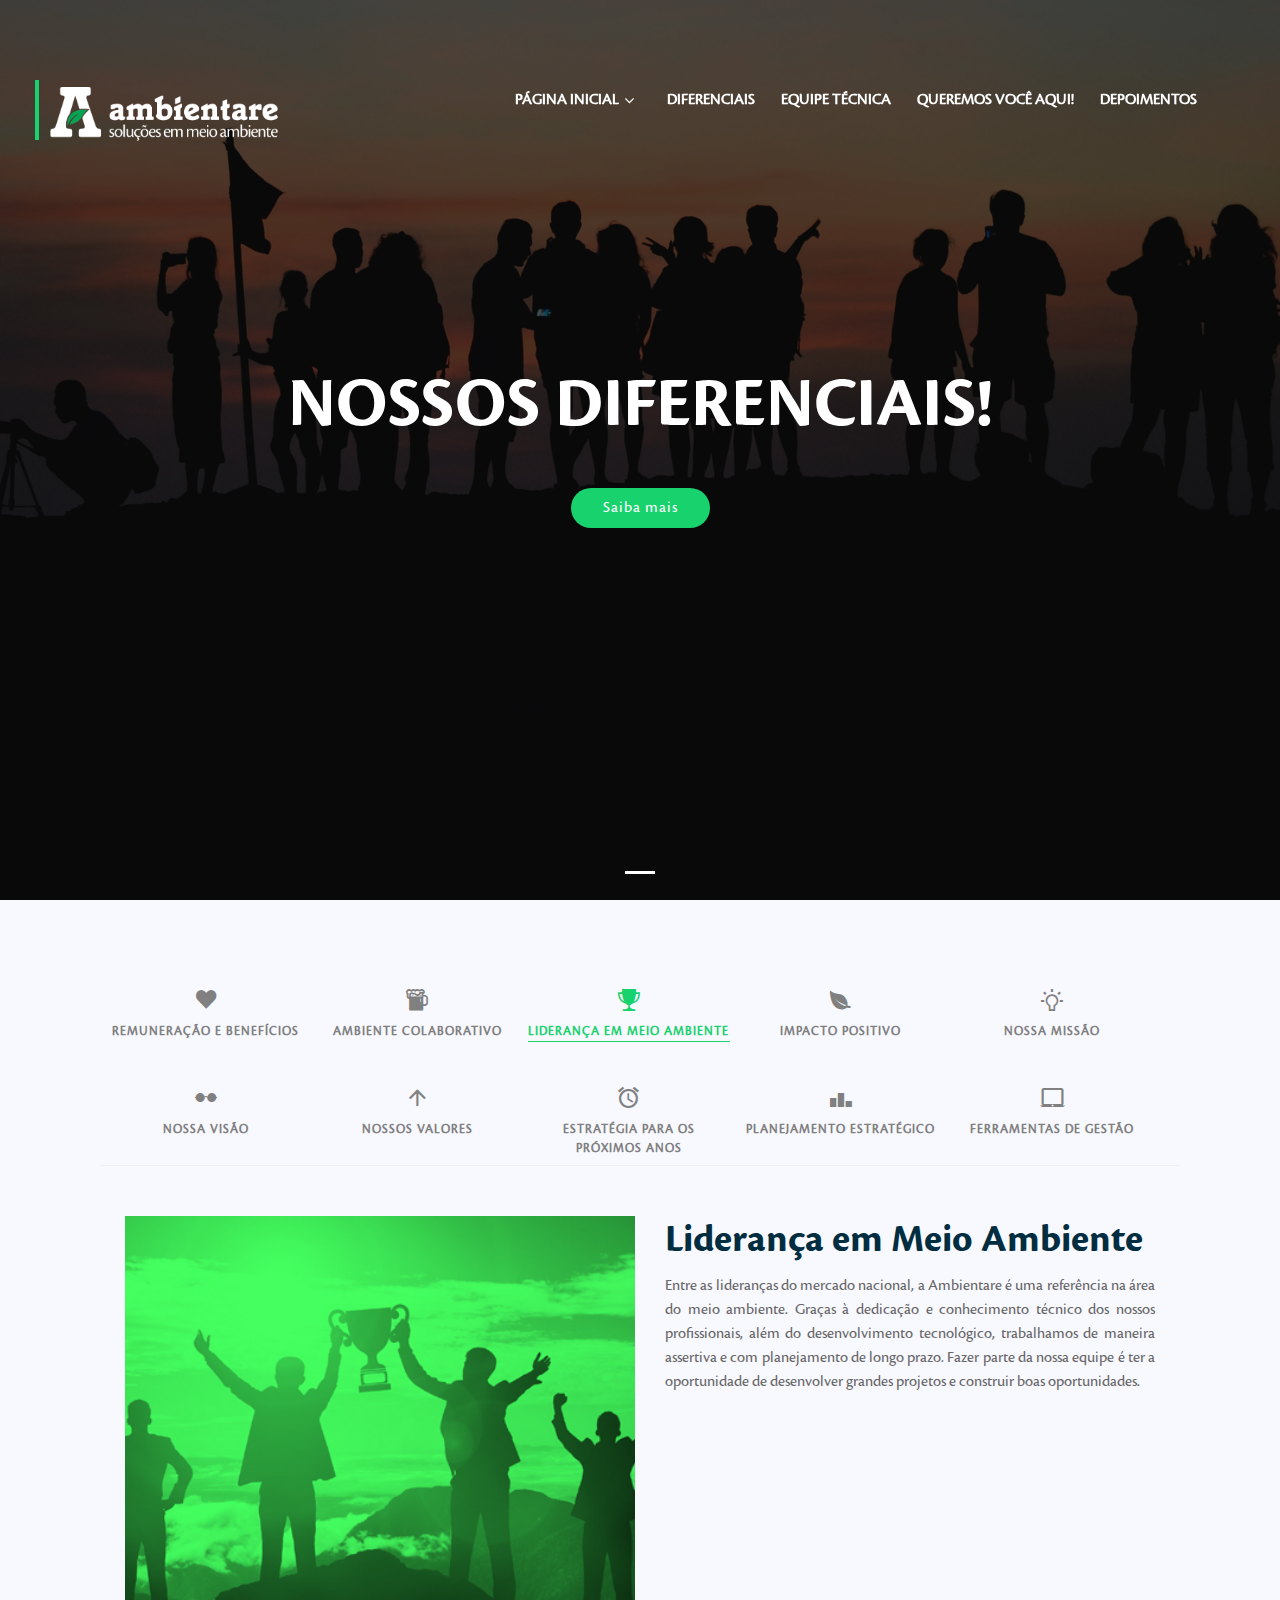
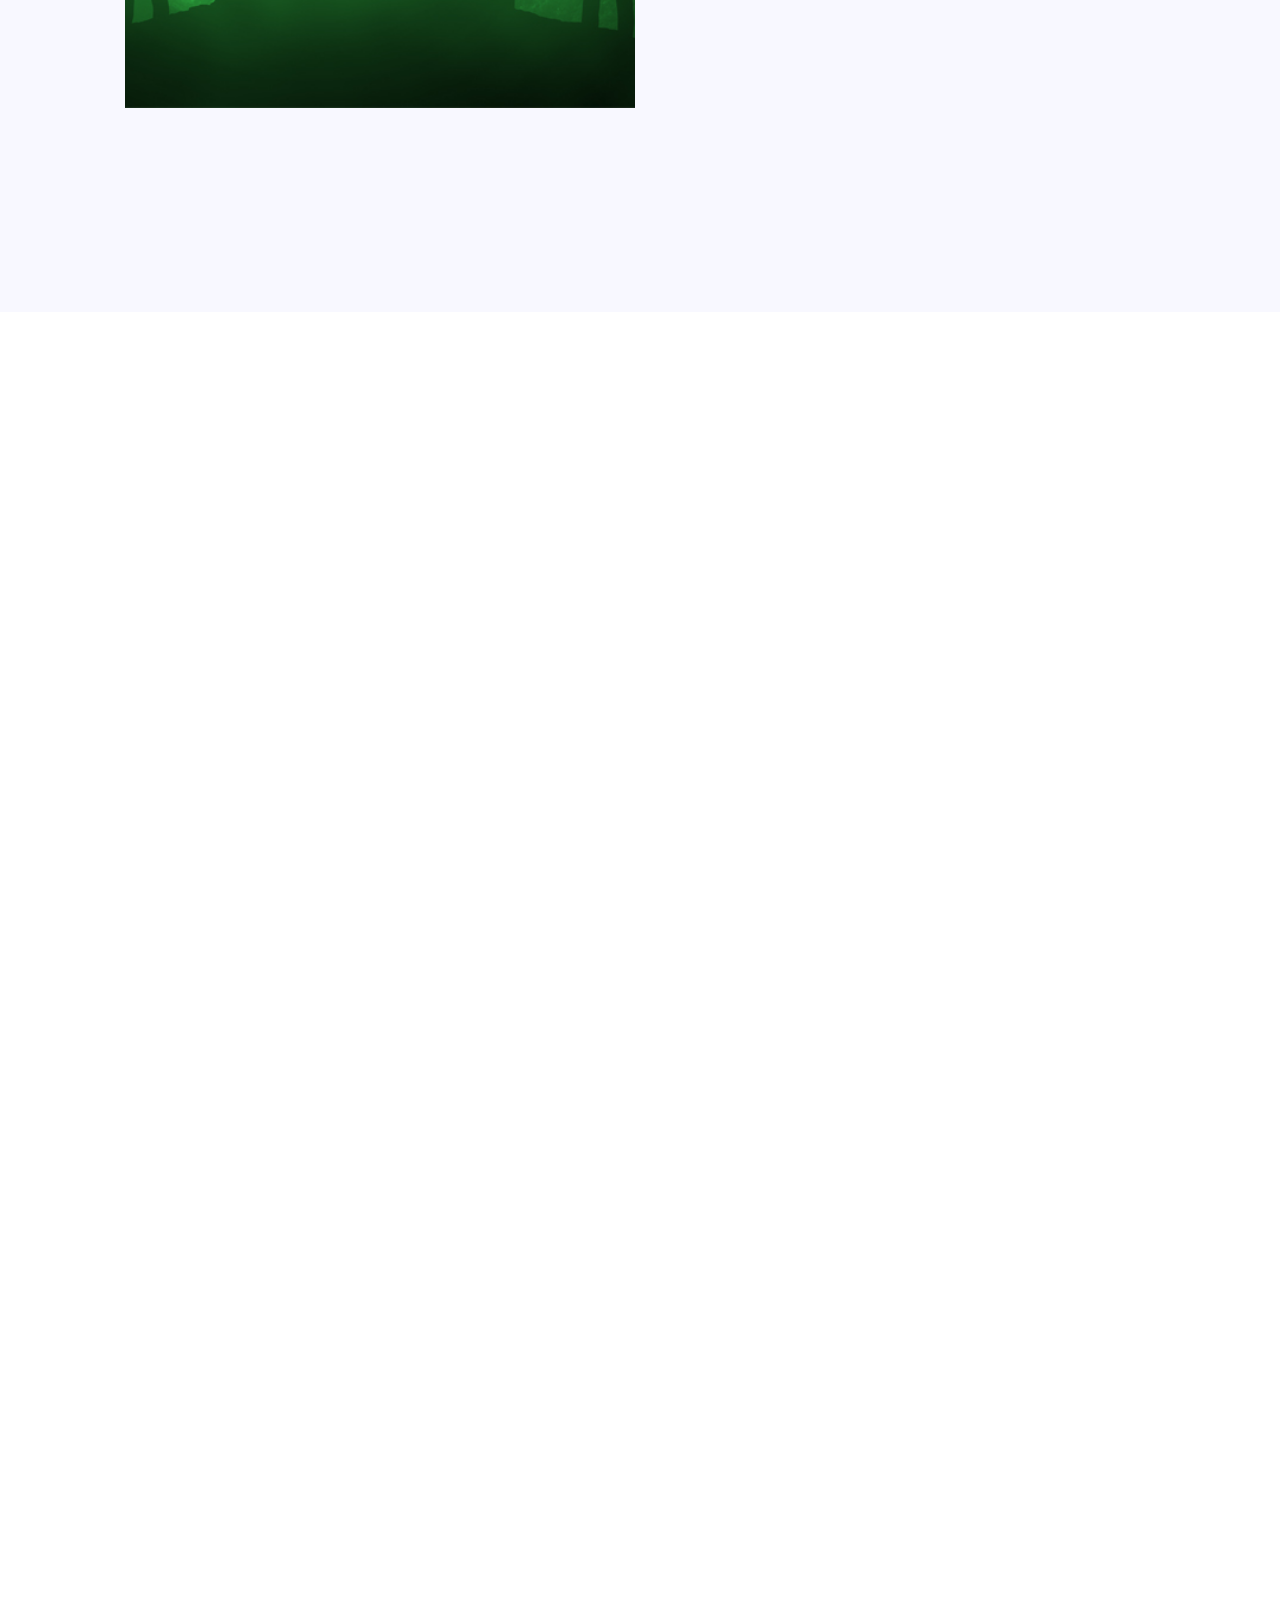
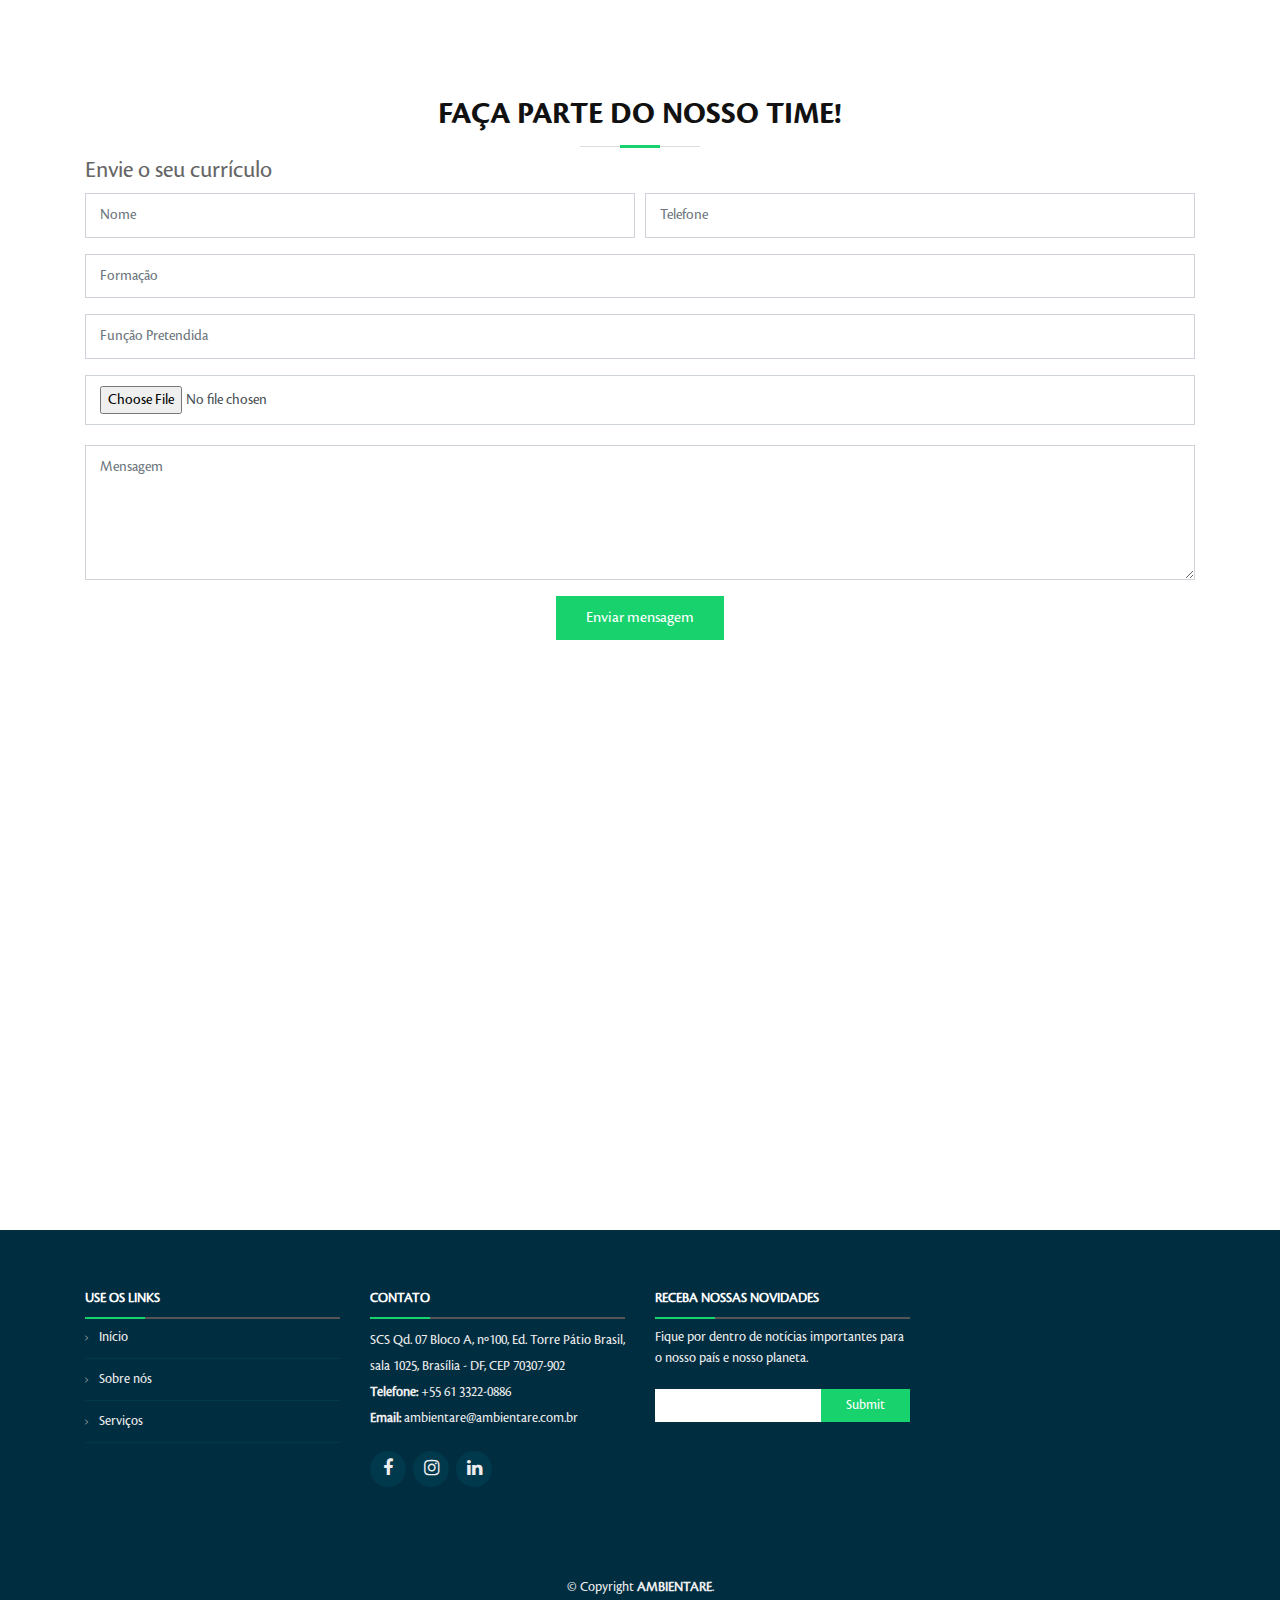
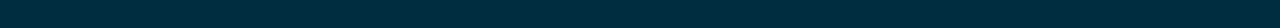
<file: pessoas.html>
<!DOCTYPE html>
<html lang="pt-BR">

<head>
  <meta charset="utf-8" />
  <title>Ambientare Soluções em Meio Ambiente</title>
  <meta content="width=device-width, initial-scale=1.0" name="viewport" />
  <meta content="" name="keywords" />
  <meta content="" name="description" />
  <meta name="viewport" content="width=device-width, initial-scale=1.0" />


  <!-- Place favicon.ico and apple-touch-icon.png in the root directory -->
  <link rel="shortcut icon" href="favicon.ico">
  <!-- <link href='https://fonts.googleapis.com/css?family=Lato:400,100,100italic,300,300italic,400italic,700italic,900,700,900italic' rel='stylesheet' type='text/css'> -->

  <!-- Stylesheets -->
  <!-- Dropdown Menu -->
  <link rel="stylesheet" href="css/superfish.css">
  <!-- Owl Slider -->
  <!-- <link rel="stylesheet" href="css/owl.carousel.css"> -->
  <!-- <link rel="stylesheet" href="css/owl.theme.default.min.css"> -->
  <!-- Date Picker -->
  <link rel="stylesheet" href="css/bootstrap-datepicker.min.css">
  <!-- CS Select -->
  <link rel="stylesheet" href="css/cs-select.css">

  <!-- Themify Icons -->
  <link rel="stylesheet" href="css/themify-icons.css">
  <!-- Icomoon -->
  <link rel="stylesheet" href="css/icomoon.css">
  <!-- Flexslider  -->
  <link rel="stylesheet" href="css/flexslider.css">

  <!-- Modernizr JS -->
  <script src="js/modernizr-2.6.2.min.js"></script>
  <!-- FOR IE9 below -->
  <!--[if lt IE 9]>
  <script src="js/respond.min.js"></script>
  <![endif]-->



  <!-- Favicons -->
  <link href="img/favicon.png" rel="icon" />
  <link href="img/apple-touch-icon.png" rel="apple-touch-icon" />

  <!-- Google Fonts -->
  <link href="https://fonts.googleapis.com/css?family=Open+Sans:300,300i,400,400i,700,700i|Montserrat:300,400,500,700"
  rel="stylesheet" />

  <!-- Bootstrap CSS File -->
  <link rel="stylesheet" href="css/bootstrap.min.css" >


  <!-- Libraries CSS Files -->
  <link href="lib/font-awesome/css/font-awesome.min.css" rel="stylesheet" />
  <link href="lib/animate/animate.min.css" rel="stylesheet" />
  <link href="lib/ionicons/css/ionicons.min.css" rel="stylesheet" />
  <link href="lib/owlcarousel/assets/owl.carousel.min.css" rel="stylesheet" />
  <link href="lib/lightbox/css/lightbox.min.css" rel="stylesheet" />

  <!-- Main Stylesheet File -->

  <link href="css/style-pessoa.css" rel="stylesheet" />
  <link href="css/style.css" rel="stylesheet" />


  <!-- Animações CSS icones -->
  <link href="css/loading.css" rel="stylesheet" type="text/css" />

  <!-- Tradução -->
  <script type="text/javascript" src="js/jquery.min.js"></script>
  <script type="text/javascript" src="js/base-translate/pt-br.js"></script>
  <script type="text/javascript" src="js/base-translate/en.js"></script>
  <script type="text/javascript" src="js/base-translate/es.js"></script>
  <script type="text/javascript" src="js/translater.js"></script>

</head>

<body>


  <!--==========================
  Header
  ============================-->
  <header id="header">
    <div class="container-fluid">

      <div id="logo" class="pull-left">
        <h1><a href="#intro"><img src="logo.png" alt="" title="Ambientare" /></a></h1>
        <!-- Onde insere o logo -->
        <!-- <a href="#intro"><img src="img/logo.png" alt="" title="" /></a>-->
      </div>

      <nav id="nav-menu-container">
        <ul class="nav-menu">
          <li class="menu-has-children"><a href="./index.html" translate="inicio">Página inicial</a>
            <ul>
              <li><a href="./index.html" translate="area">INÍCIO</a></li>
              <li><a href="./index.html#about" translate="area">ÁREAS DE ATUAÇÃO</a></li>
              <li><a href="./index.html#about" translate="quem">QUEM SOMOS</a></li>
              <li><a href="./index.html#politica" translate="pol">POLÍTICA DE QUALIDADE</a></li>
              <li><a href="./index.html#segmentos" translate="ar">ÁREAS DE ATUAÇÃO</a></li>
              <li><a href="./index.html#services" translate="servicos">SERVIÇOS</a></li>
              <li><a href="./index.html#contact-desc" translate="contato">CONTATO</a></li>
              <!--<li><a href="#">Drop Down 5</a></li> -->
            </ul>
          </li>
          <li><a href="#pessoas-diferenciais">Diferenciais</a></li>
          <li><a href="#equipe-tecnica">Equipe Técnica</a></li>
          <li><a href="#contact">Queremos você aqui!</a></li>
          <li><a href="#testimonials">Depoimentos</a></li>


        </ul>
      </nav><!-- #nav-menu-container -->

    </div>
  </header>

  <!-- ========================
  Tradução Google api
  ===========================-->

  <!--
  <div id="google_translate_element"></div>
  <script type="text/javascript">
  function googleTranslateElementInit() {
  new google.translate.TranslateElement({pageLanguage: 'pt-br', includedLanguages: 'ar,en,es,jv,ko,pa,pt,ru,zh-CN', layout: google.translate.TranslateElement.InlineLayout.SIMPLE, autoDisplay: false}, 'google_translate_element');
}
</script>
<script type="text/javascript" src="//translate.google.com/translate_a/element.js?cb=googleTranslateElementInit"></script>
-->
<!-- //FIM DA API // -->

<!--==========================
Impacto Pessoas
============================-->

<!--==========================
Impacto Pessoas
============================-->

<section id="intro">
  <div class="intro-container">
    <div id="introCarousel" class="carousel  slide carousel-fade" data-ride="carousel">

      <ol class="carousel-indicators"></ol>

      <div class="carousel-inner" role="listbox">

        <div class="carousel-item active">
          <div class="carousel-background"><img src="img/intro-carrossel/1-1.jpg" alt=""></div>
          <div class="carousel-container">
            <div class="carousel-content">
              <h2 translate="experiencia">NOSSOS DIFERENCIAIS!</h2>
              <p translate="experiencia_txt"></p>
              <a href="#pessoas-diferenciais" class="btn-get-started scrollto" translate="mudar_id">Saiba mais</a>
            </div>
          </div>
        </div>
      </div>
    </div>
  </div>

</section>

<!--==========================
diferenciais
============================-->


<section id="pessoas-diferenciais" class"diferenciais">
  <div class="container">
    <div class="row">
      <div class="col-md-12">
        <header class="section-header">
        </div>
      </div>

    </header>


    <br><br>
    <div class="col-md-12 col-sm-12">
      <div id="tabs">
        <nav class="tabs-nav">


          <a href="#" data-tab="tab9">
            <i class="ion-heart"></i>
            <span>Remuneração e benefícios</span>
          </a>

          <a href="#" data-tab="tab10">
            <i class="ion-beer"></i>
            <span>Ambiente Colaborativo</span>
          </a>

          <a href="#" class="active" data-tab="tab1">
            <i class="ion-trophy"></i>
            <span>Liderança em Meio Ambiente</span>
          </a>



          <a href="#" data-tab="tab2">
            <i class="ion-leaf"></i>
            <span>Impacto Positivo</span>
          </a>

          <a href="#" data-tab="tab3">
            <i class="ion-android-bulb"></i>
            <span>Nossa missão</span>
          </a>

          <a href="#" data-tab="tab4">
            <i class="ion-ios-glasses"></i>
            <span>Nossa Visão</span>
          </a>

          <a href="#" data-tab="tab5">
            <i class="ion-android-arrow-up"></i>
            <span>Nossos Valores</span>
          </a>


          <a href="#" data-tab="tab6">
            <i class="ion-android-alarm-clock"></i>
            <span>Estratégia para os próximos anos</span>
          </a>


          <a href="#" data-tab="tab7">
            <i class="ion-podium"></i>
            <span>Planejamento estratégico</span>
          </a>

          <a href="#" data-tab="tab8">
            <i class="ion-android-laptop"></i>
            <span>Ferramentas de gestão</span>
          </a>

        </nav>

        <div class="tab-content-container">
          <div class="tab-content active show" data-tab-content="tab1">
            <div class="container">
              <div class="row">
                <div class="col-md-6">
                  <img src="img/pessoas/card-1.jpg" class="img-responsive" alt="Image">
                </div>
                <div class="col-md-6">

                  <h4 class="heading">Liderança em Meio Ambiente</h4>
                  <p>Entre as lideranças do mercado nacional, a Ambientare é uma referência
                    na área do meio ambiente. Graças à dedicação e conhecimento técnico dos
                    nossos profissionais, além do desenvolvimento tecnológico, trabalhamos
                    de maneira assertiva e com planejamento de longo prazo. Fazer parte da
                    nossa equipe é ter a oportunidade de desenvolver grandes
                    projetos e construir boas oportunidades.</p>

                  </div>
                </div>
              </div>
            </div>
            <div class="tab-content" data-tab-content="tab2">
              <div class="container">
                <div class="row">
                  <div class="col-md-6">
                    <img src="img/pessoas/card-2.jpg" class="img-responsive" alt="Image">
                  </div>
                  <div class="col-md-6">

                    <h4 class="heading">Impacto Positivo</h4>
                    <p>Inovar e aplicar qualidade nos serviços de soluções ambientais,
                      com investimentos em tecnologia de alto padrão e preocupação com o meio ambiente,
                      acreditamos que possa trazer prosperidade e desenvolvimento sustentável.
                      Além dos nossos esforços ambientais, nos dedicamos ao desenvolvimento
                      a longo prazo das comunidades promovendo educação, cultura e bem-estar
                      onde estamos inseridos.</p>

                    </div>
                  </div>
                </div>
              </div>

              <div class="tab-content" data-tab-content="tab3">
                <div class="container">
                  <div class="row">
                    <div class="col-md-6">
                      <img src="img/pessoas/card-3.jpg" class="img-responsive" alt="Image">
                    </div>
                    <div class="col-md-6">

                      <h4 class="heading">Nossa missão</h4>
                      <b><p>Entregar soluções ambientais inovadoras que garantam segurança e credibilidade,
                        agregando valor à sociedade.</b>
                        Inovação é a pauta do nosso trabalho. Queremos ter o melhor produto, com qualidade
                        e inovação constante. As pessoas criativas e inovadoras que trabalham aqui fazem tudo isso acontecer.</p>

                      </div>
                    </div>
                  </div>
                </div>


                <div class="tab-content" data-tab-content="tab4">
                  <div class="container">
                    <div class="row">
                      <div class="col-md-6">
                        <img src="img/pessoas/card-4.jpg" class="img-responsive" alt="Image">
                      </div>
                      <div class="col-md-6">

                        <h4 class="heading">Nossa visão</h4>
                        <p><b>Ser uma empresa sólida, com processos eficientes e pessoas felizes,
                          superando as expectativas em nossos relacionamentos. </b>
                          Nossa estratégia de crescimento passa por um ambiente de trabalho dinâmico e desafiador. Acreditamos que, assim, estimulamos também o desenvolvimento dos nossos profissionais. Temos a ambição de ser uma das melhores empresas para se trabalhar, com pessoas felizes e satisfeitas.</p>
                        </div>
                      </div>
                    </div>
                  </div>

                  <div class="tab-content" data-tab-content="tab5">
                    <div class="container">
                      <div class="row">
                        <div class="col-md-6">
                          <img src="img/pessoas/card-5.jpg" class="img-responsive" alt="Image">
                        </div>
                        <div class="col-md-6">

                          <h4 class="heading">Nossos Valores</h4>
                          <h5>Alta performance e Inovação:</h5>
                          <p>Explorar ideias que gerem vantagem competitiva para alcançar resultados.</p>
                          <h5>Ética e Transparência:</h5>
                          <p>Atuar com integridade, honestidade, transparência, confidencialidade e respeito.</p>
                          <h5>Simplicidade e Respeito:</h5>
                          <p>Com nossos clientes e colaboradores.</p>
                          <h5>Perseverança e Resiliência:</h5>
                          <p>Não desistir com facilidade, saber lidar com dificuldades e fácil adaptação.</p>

                        </div>
                      </div>
                    </div>
                  </div>

                  <div class="tab-content" data-tab-content="tab6">
                    <div class="container">
                      <div class="row">
                        <div class="col-md-6">
                          <img src="img/pessoas/card-6.jpg" class="img-responsive" alt="Image">
                        </div>
                        <div class="col-md-6">

                          <h4 class="heading">Estratégia para os próximos anos</h4>
                          <p>Temos diretrizes e ações na busca pela excelência e o
                            atingimento dos objetivos traçados no planejamento estratégico
                            da empresa. Somos uma empresa que pensa no longo prazo e define
                            ações de curto prazo para construir um caminho sustentável para o futuro.
                          </p>

                        </div>
                      </div>
                    </div>
                  </div>

                  <div class="tab-content" data-tab-content="tab7">
                    <div class="container">
                      <div class="row">
                        <div class="col-md-6">
                          <img src="img/pessoas/card-7.jpg" class="img-responsive" alt="Image">
                        </div>
                        <div class="col-md-6">

                          <h4 class="heading">Planejamento estratégico</h4>
                          <p>A empresa possui o seu Planejamento Estratégico de longo prazo
                            estruturado e faz acompanhamento sistemático dos Objetivos,
                            Planos e Indicadores estratégicos através da ferramenta BSC (Balanced Score Card).
                            Todo o plano foi construído com o apoio da Fundação Dom Cabral – FDC,
                            uma das maiores escolas de negócios do mundo.
                          </p>

                        </div>
                      </div>
                    </div>
                  </div>

                  <div class="tab-content" data-tab-content="tab8">
                    <div class="container">
                      <div class="row">
                        <div class="col-md-6">
                          <img src="img/pessoas/card-8.jpg" class="img-responsive" alt="Image">
                        </div>
                        <div class="col-md-6">

                          <h4 class="heading">Ferramentas de gestão</h4>
                          <p>Desenvolvemos uma Metodologia de Gestão de Projetos com a cara
                            da empresa no intuito de auxiliar e facilitar os processos.
                            Para isso utilizamos as seguintes plataformas de gestão:</p>
                            <h5>Sistema Channel:</h5>
                            <p>A ferramenta da JExperts que utilizamos tem a missão de fortalecer os processos
                              e facilitar as práticas do dia-a-dia, pois integra os dados em uma única plataforma,
                              gerando maior possibilidade de rastrear informações e visibilidade ampla sobre o
                              desempenho da empresa e seus projetos.</p>
                              <h5>Sistema Geotech:</h5>
                              <p>Desenvolvemos internamente um aplicativo de coleta de dados de
                                campo para facilitar a gestão e o controle dos dados produzidos
                                pelos consultores. Com a capacidade de acompanhar em tempo real
                                os dados de campo, fazer análise de produtividade, diminuição do
                                tempo de tabulação dos dados e os conteúdos ficam salvos em nuvens
                                proporcionando mais segurança e praticidade.</p>
                                <h5>ERP Sênior:</h5>
                                <p>Uma plataforma com referência nacional em tecnologia para a gestão empresarial.
                                  Com o foco em soluções para aumentar a competitividade da empresa e maior controle,
                                  proporcionando soluções para decisões rápidas, seguras e assertivas.</p>
                                  <h5>BSuíte e Microsoft Power BI:</h5>
                                  <p>Temos todos os nossos dados consolidados em uma solução de Business Analytics completa,
                                    100% integrada aos nossos sistemas com informação confiável e atualizada, ajudando nas
                                    análises e na gestão estratégica do negócio e dos nossos projetos, com gráficos e relatórios
                                    dinâmicos e detalhados.</p>


                                  </div>
                                </div>
                              </div>
                            </div>

                            <div class="tab-content" data-tab-content="tab9">
                              <div class="container">
                                <div class="row">
                                  <div class="col-md-6">
                                    <img src="img/pessoas/card-9.jpg" class="img-responsive" alt="Image">
                                  </div>
                                  <div class="col-md-6">

                                    <h4 class="heading">Remuneração e Benefícios</h4>
                                    <p>Temos nos empenhados para ter uma empresa com pessoas felizes,
                                      remuneração variável e um pacote de benefícios atrativos.
                                      Oferecemos também, aos nossos colaboradores e parceiros ações
                                      internas que proporcionam bem estar e qualidade de vida, dentre eles:</p>
                                      <h5>Manicure;</h5>
                                      <h5>Nutricionista;</h5>
                                      <h5>Psicólogo.</h5><br>
                                      <p><b>E mais benefícios:</b></p>
                                      <h5>Massagem relaxante;</h5>
                                      <h5>Frutas e bebidas (café, cerveja, refrigerante, sucos e outros) no escritório;</h5>
                                      <h5>Jornada flexível;</h5>
                                      <h5>Desenvolvimento de Carreira;</h5>
                                      <h5>Ações Sociais;</h5>
                                      <h5>Confraternizações.</h5>

                                    </div>
                                  </div>
                                </div>
                              </div>

                              <div class="tab-content" data-tab-content="tab10">
                                <div class="container">
                                  <div class="row">
                                    <div class="col-md-6">
                                      <img src="img/pessoas/card-10.jpg" class="img-responsive" alt="Image">
                                    </div>
                                    <div class="col-md-6">

                                      <h4 class="heading">Ambiente Colaborativo</h4>
                                      <h5>Buscamos pessoas que:</h5>
                                      <p>Topam os desafios diários e vistam a camisa da empresa;</p>
                                      <p>Saibam brincar, porque a zoação é sem fim;</p>
                                      <p>Curtam trabalhar em equipe... porque aqui é o nosso lema;</p>
                                      <p>Queiram estar em um local onde cada pessoa tem suas responsabilidades e responde diretamente por elas (vida de adulto);</p>
                                      <p>Prefiram Heineken a qualquer outra bebida;</p>
                                      <p>Vibram com as nossas conquistas e objetivos alcançados;</p>
                                      <p>Colaboram com a organização do escritório, sejam prestativas, respeite o próximo e o meio ambiente;</p>
                                      <p>Queiram trabalhar com uma gestão horizontal e parceira;</p>
                                      <p>Gostem de plantas, bichos, mapas e coisas do tipo;</p>
                                      <p>Além de tudo isso, que participe dos nossos Happy Hours às sextas-feiras;</p>




                                    </div>
                                  </div>
                                </div>
                              </div>

                            </div>
                          </div>
                        </div>
                      </div>






                    </section>     <!-- End section -->





                    <!-- #Diferenciais -->




                    <!--==========================
                    Quantidade de cargos
                    ============================-->


                    <!--==========================
                      Facts Section
                    ============================-->
                    <section id="equipe-tecnica">
                    <section id="facts"  class="wow fadeIn">
                      <div class="container">

                        <header class="section-header">
                          <h3>Equipe Técnica</h3>
                          <p>Contamos com um corpo técnico</p>
                        </header>

                        <p>
  <a class="btn btn-primary" data-toggle="collapse" href="#collapseExample" role="button" aria-expanded="false" aria-controls="collapseExample">
    Link with href
  </a>
  <button class="btn btn-primary" type="button" data-toggle="collapse" data-target="#collapseExample" aria-expanded="false" aria-controls="collapseExample">
    Button with data-target
  </button>
</p>
<div class="collapse" id="collapseExample">
  <div class="card card-body">
    Anim pariatur cliche reprehenderit, enim eiusmod high life accusamus terry richardson ad squid. Nihil anim keffiyeh helvetica, craft beer labore wes anderson cred nesciunt sapiente ea proident.
  </div>
</div>

                        <div class="row counters">


                          <div class="col-lg-3 col-6 text-center">
                            <span data-toggle="counter-up">4</span>
                            <p>CIÊNCIAS CONTÁBEIS</p>
                            <p>ENSINO MÉDIO COMPLETO</p>
                          </div>

                          <div class="col-lg-3 col-6 text-center">
                            <span data-toggle="counter-up">9</span>
                            <p>GESTÃO AMBIENTAL</p>
                            <p>GESTÃO EM ESPORTES E LAZER COMUNITÁRIO</p>
                            <p>TÉCNICO EM MEIO AMBIENTE</p>

                          </div>

                          <div class="col-lg-3 col-6 text-center">
                            <span data-toggle="counter-up">5</span>
                            <p>GEOGRAFIA</p>
                          </div>

                          <div class="col-lg-3 col-6 text-center">
                            <span data-toggle="counter-up">12</span>
                            <p>ADMINISTRAÇÃO</p>
                            <p>ENGENHARIA AMBIENTAL</p>

                          </div>


                          <div class="col-lg-3 col-6 text-center">
                            <span data-toggle="counter-up">16</span>
                            <p>ENG. FLORESTAL</p>
                            <p>ENG. SANITARISTA E AMBIENTAL</p>

                          </div>

                          <div class="col-lg-3 col-6 text-center">
                            <span data-toggle="counter-up">22</span>
                            <p>CIÊNCIAS BIOLÓGICAS</p>
                          </div>

                          <div class="col-lg-3 col-6 text-center">

                            <span data-toggle="counter-up">14</span>
                            <p data-toggle="collapse" aria-expanded="false" aria-controls="parte-escondida" data-target="#parte-escondida">
                              COMUNICAÇÃO SOCIAL
                            </p>
                            <div class="collapse" id="parte-escondida">
                              <p>ENGENHEIRO CIVIL<p>
                              <p>ENGENHARIA DE REC. HIDRÍCOS E MEIO AMBIENTE<p>
                              <p>ENGENHARIA DA SEGURANÇA DO TRABALHO<p>
                              <p>GASTRONOMIA</p>
                              <p>GEOFÍSICA</p>
                              <p>GEOGRAFIA</p>
                              <p>GEOLOGIA</p>
                              <p>GESTÃO FINANCEIRA</p>
                              <p>GESTÃO PÚBLICA</p>
                              <p>OCEANOGRAFIA</p>
                              <p>PSICOLOGIA
                              <p>SECRETARIADO EXECUTIVO</p>
                              <p>SERVIÇO SOCIAL</p>
                              <p>TECNOLOGIA EM DESENVOLVIMENTO PARA INTERNET</p>
                            </div>
                          </div>
                          <div class="col-lg-3 col-6 text-center">
                            <span data-toggle="counter-up">82</span>
                            <p>TOTAL</p>
                          </div>




                        </div>

                        <div class="facts-img">
                          <!-- <img src="img/facts-img.png" alt="" class="img-fluid"> -->
                        </div>

                      </div>
                    </section><!-- #facts -->




                      <div class="container">

                        <div class="section-header wow fadeInUp"><br><br>

                        <div class="row">
                          <div class="col-md-6">
                            <table class="table table-sm wow fadeInUp">

                              <thead>
                                <tr>
                                  <th scope="col" class="table-number">QTD</th>
                                  <th scope="col">Profissionais</th>
                                </tr>
                              </thead>
                              <tbody>

                                <tr>
                                  <td class="table-number">6</td>
                                  <td>Administração</td>

                                </tr>
                                <tr>
                                  <td class="table-number">22</td>
                                  <td>Ciências Biológicas</td>

                                </tr>
                                <tr>
                                  <td class="table-number">2</td>
                                  <td>Ciências Contábeis</td>

                                </tr>

                                <tr>
                                  <td class="table-number">1</td>
                                  <td>Comunicação Social</td>

                                </tr>

                                <tr>
                                  <td class="table-number">2</td>
                                  <td>Direito</td>

                                </tr>

                                <tr>
                                  <td class="table-number">1</td>
                                  <td>Engenharia Agronoma</td>

                                </tr>

                                <tr>
                                  <td class="table-number">6</td>
                                  <td>Engenharia Ambiental</td>

                                </tr>

                                <tr>
                                  <td class="table-number">1</td>
                                  <td>Engenharia Civil</td>

                                </tr>

                                <tr>
                                  <td class="table-number">1</td>
                                  <td>Engenharia de Recursos Hídricos e Meio Ambiente</td>

                                </tr>

                                <tr>
                                  <td class="table-number">1</td>
                                  <td>Engenharia de Segurança de Trabalho</td>

                                </tr>

                                <tr>
                                  <td class="table-number">8</td>
                                  <td>Engenharia Florestal</td>

                                </tr>

                                <tr>
                                  <td class="table-number">8</td>
                                  <td>Engenheiro Sanitarista e Ambiental</td>

                                </tr>


                                <tr>
                                  <td class="table-number">1</td>
                                  <td>Gastronomia</td>

                                </tr>


                              </tbody>
                            </table>
                          </div>


                          <div class="col-md-6">
                            <table class="table table-sm wow fadeInUp">

                              <thead>
                                <tr>
                                  <th scope="col" class="table-number">QTD</th>
                                  <th scope="col">Profissionais</th>
                                </tr>
                              </thead>
                              <tbody>

                                <tr>
                                  <td class="table-number">1</td>
                                  <td>Geofísica</td>

                                </tr>

                                <tr>
                                  <td class="table-number">5</td>
                                  <td>Geografia</td>

                                </tr>

                                <tr>
                                  <td class="table-number">1</td>
                                  <td>Geologia</td>

                                </tr>

                                <tr>
                                  <td class="table-number">3</td>
                                  <td>Gestão Ambiental</td>

                                </tr>

                                <tr>
                                  <td class="table-number">3</td>
                                  <td>Gestão em Esporte e Lazer Comunitário</td>

                                </tr>

                                <tr>
                                  <td class="table-number">1</td>
                                  <td>Gestão Financeiro</td>

                                </tr>

                                <tr>
                                  <td class="table-number">1</td>
                                  <td>Gestão Pública</td>

                                </tr>

                                <tr>
                                  <td class="table-number">1</td>
                                  <td>Oceanografia</td>

                                </tr>

                                <tr>
                                  <td class="table-number">1</td>
                                  <td>Psicologia</td>

                                </tr>

                                <tr>
                                  <td class="table-number">1</td>
                                  <td>Secretariado Executivo</td>

                                </tr>

                                <tr>
                                  <td class="table-number">1</td>
                                  <td>Serviço Social</td>

                                </tr>

                                <tr>
                                  <td class="table-number">3</td>
                                  <td>Técnico em Meio Ambiente</td>

                                </tr>

                                <tr>
                                  <td class="table-number">1</td>
                                  <td>Tecnologia em Desenvolvimento para Internet</td>

                                </tr>



                              </tbody>
                            </table>
                          </div>


                        </div>



                        <!--  <table class="table table-bordered table-responsive-md table-blue">

                        <thead>
                        <tr>
                        <th scope="col">Quantidade</th>
                        <th scope="col">Funcionários</th>
                      </tr>
                    </thead>
                    <tbody>
                    <tr>
                    <td>6</td>
                    <td>Administração</td>

                  </tr>
                  <tr>
                  <td>22</td>
                  <td>Ciências Biológicas</td>

                </tr>
                <tr>
                <td>2</td>
                <td>Ciências Contábeis</td>

              </tr>

              <tr>
              <td>1</td>
              <td>Comunicação Social</td>

            </tr>

            <tr>
            <td>2</td>
            <td>Direito</td>

          </tr>

          <tr>
          <td>1</td>
          <td>Engenharia Agronoma</td>

        </tr>

        <tr>
        <td>6</td>
        <td>Engenharia Ambiental</td>

      </tr>

      <tr>
      <td>1</td>
      <td>Engenharia Civil</td>

    </tr>

    <tr>
    <td>1</td>
    <td>Engenharia de Recursos Hídricos e Meio Ambiente</td>

  </tr>

  <tr>
  <td>1</td>
  <td>Engenharia de Segurança de Trabalho</td>

</tr>

<tr>
<td>8</td>
<td>Engenharia Florestal</td>

</tr>

<tr>
<td>8</td>
<td>Engenheiro Sanitarista e Ambiental</td>

</tr>

<tr>
<td>8</td>
<td>Engenheiro Sanitarista e Ambiental</td>

</tr>

<tr>
<td>2</td>
<td>Ensino Médio Completo</td>

</tr>

<tr>
<td>1</td>
<td>Gastronomia</td>

</tr>

<tr>
<td>1</td>
<td>Geofísica</td>

</tr>

<tr>
<td>5</td>
<td>Geografia</td>

</tr>

<tr>
<td>1</td>
<td>Geologia</td>

</tr>

<tr>
<td>3</td>
<td>Gestão Ambiental</td>

</tr>

<tr>
<td>3</td>
<td>Gestão em Esporte e Lazer Comunitário</td>

</tr>

<tr>
<td>1</td>
<td>Gestão Financeiro</td>

</tr>

<tr>
<td>1</td>
<td>Gestão Pública</td>

</tr>

<tr>
<td>1</td>
<td>Oceanografia</td>

</tr>

<tr>
<td>1</td>
<td>Psicologia</td>

</tr>

<tr>
<td>1</td>
<td>Secretariado Executivo</td>

</tr>

<tr>
<td>1</td>
<td>Serviço Social</td>

</tr>

<tr>
<td>3</td>
<td>Técnico em Meio Ambiente</td>

</tr>

<tr>
<td>3</td>
<td>Tecnologia em Desenvolvimento para Internet</td>

</tr>

<thead>
<tr>
<th scope="col">TOTAL</th>
<th scope="col">78</th>
</tr>
</thead>

</tbody>
</table>-->


</section>





<!-- #Diferenciais -->




<!--==========================
Formulário de e-mail
============================-->

<section id="contact">
  <div class="container">

    <div class="section-header"><br><br>
      <h3 translate="fale">Faça parte do nosso time!</h3>
      <h4>Envie o seu currículo</h4>
    </div>

    <div class="form">
      <div id="sendmessage" translate="suamsg">Sua mensagem foi enviada. Obrigado!</div>
      <div id="errormessage"></div>
      <form action="" method="post" role="form" class="contactForm">
        <div class="form-row">
          <div class="form-group col-md-6">
            <input type="text" name="name" class="form-control" id="name" placeholder="Nome" data-rule="minlen:4"
            data-msg="Por favor, insira pelo menos 4 caracteres" />
            <div class="validation"></div>
          </div>
          <div class="form-group col-md-6">
            <input class="form-control" type="text" id="phone" name="phone" placeholder="Telefone"
            data-rule="minlen:8" data-msg="por favor digite um telefone válido" />
            <div class="validation"></div>
          </div>
          <div class="form-group col-md-12">
            <input type="formacao" class="form-control" name="formacao" id="formacao" placeholder="Formação"
            data-rule="minlen:4" data-msg="por favor um valor válido" />
            <div class="validation"></div>
          </div>
        </div>
        <div class="form-group">
          <input type="text" class="form-control" name="subject" id="subject" placeholder="Função Pretendida"
          data-rule="minlen:4" data-msg="Por favor, insira pelo menos 8 caracteres de assunto"
          translate="insira_msg" />
          <div class="validation"></div>
        </div>






        <div class="form-group text-right">

          <div class="form-group">
            <p> <input type="file" class="form-control" accept=".doc, .docx, .pdf"  name="my_file" id="InputFile" placeholder="Anexo (.pdf ou .doc)" />
              <div class="form-group text-right"> </div>
            </div>
          </div>

          <div class="form-group">
            <textarea class="form-control" name="message" rows="5" data-rule="required"
            data-msg="Por favor não deixar mensagem em branco" placeholder="Mensagem"></textarea>
            <div class="validation"></div>
          </div>
          <div class="text-center"><button type="submit" translate="enviar">Enviar mensagem</button></div>
        </form>
      </div>

    </div>
  </section><!-- #contact -->

</main>

<!--==========================
TESTIMONIAL
============================-->


<section id="testimonials" class="section-bg wow fadeInUp">
  <div class="container">

    <header class="section-header">
      <h3>Depoimentos</h3>
    </header>

    <div class="owl-carousel testimonials-carousel">

      <div class="testimonial-item">
        <img src="img/equipe/Anna-Gabriela.jpg" class="testimonial-img" alt="">
        <h3>Anna Gabriela</h3>
        <h4 translate="coordenadora">Coordenação de Projetos</h4>
        <p translate="Anna_depo">
          <img src="img/quote-sign-left.png" class="quote-sign-left">
          A Ambientare tem a visão de ser uma empresa sólida, com processos eficientes e pessoas felizes e tem investido bastante para que estejamos felizes e alinhados com as expectativas da empresa. Estamos construindo um ambiente colaborativo e descontraído do qual me orgulho em fazer parte.
          <img src="img/quote-sign-right.png" class="quote-sign-right">
        </p>
      </div>

      <div class="testimonial-item">
        <img src="img/equipe/Jordanna.jpg" class="testimonial-img">
        <h3>Jordanna Vieira</h3>
        <h4 translate="inspetor">Coordenação de projetos</h4>
        <p translate="lucio_depo">
          <img src="img/quote-sign-left.png" class="quote-sign-left">
          É um privilégio fazer parte do time ambientare.
          Uma empresa sólida, séria, que se preocupa com o
          meio ambiente. trabalho ao lado de profissionais
          muito qualificados e ao mesmo tempo muito
          solidários e preocupados com o bem comum e com
          o sucesso do grupo. Trabalhar na ambientare é
          trabalhar duro, mas feliz, é ter um desafio novo a
          cada dia, porém é muito gratificante.
          <img src="img/quote-sign-right.png" class="quote-sign-right">
        </p>
      </div>

      <div class="testimonial-item">
        <img src="img/equipe/Marcela.jpg" class="testimonial-img">
        <h3>Marcela Torquato</h3>
        <h4 translate="inspetor">Administrativo</h4>
        <p translate="lucio_depo">
          <img src="img/quote-sign-left.png" class="quote-sign-left">
          Trabalhar na Ambientare tem sido uma
          experiência muito rica. A rotina dinâmica e os
          constantes desafios nos fazem crescer
          profissionalmente a cada dia. Me sinto orgulhosa
          em fazer parte de uma equipe tão competente e
          comprometida com oque faz.
          <img src="img/quote-sign-right.png" class="quote-sign-right">
        </p>
      </div>

      <div class="testimonial-item">
        <img src="img/equipe/Melina.jpg" class="testimonial-img">
        <h3>Melina Hespanhol</h3>
        <h4 translate="inspetor">Coordenação de projetos</h4>
        <p translate="lucio_depo">
          <img src="img/quote-sign-left.png" class="quote-sign-left">
          A ambientare me dá a oportunidade de aprender
          todos os dias, de assumir responsabilidades, de
          colaborar e de ser reconhecida pelas conquistas
          realizadas. Com isso, adquiri autoconfiança e
          autoestima suficiente para realizar meu
          trabalho da melhor forma possível.
          <img src="img/quote-sign-right.png" class="quote-sign-right">
        </p>
      </div>

      <div class="testimonial-item">
        <img src="img/equipe/Lucio-Alves.jpg" class="testimonial-img">
        <h3>Lúcio Alves</h3>
        <h4 translate="inspetor">Inspeção Ambiental</h4>
        <p translate="lucio_depo">
          <img src="img/quote-sign-left.png" class="quote-sign-left">
          Gostaria de expressar o meu orgulho e destacar o quanto me sinto lisonjeado em fazer parte do quadro de colaboradores. Alcançar a excelência se tornou mais que uma meta<br/> em minha vida profissional junto a AMBIENTARE.
          <img src="img/quote-sign-right.png" class="quote-sign-right">
        </p>
      </div>

      <div class="testimonial-item">
        <img src="img/equipe/Mariangela-Almeida.jpg" class="testimonial-img">
        <h3>Mariângela Almeida</h3>
        <h4 translate="coordenadora">Coordenação de Projetos </h4>
        <p translate="mariangela_depo">
          <img src="img/quote-sign-left.png" class="quote-sign-left">
          A Ambientare é uma empresa que valoriza a qualidade de vida do funcionário e do ambiente de trabalho. Investe nas pessoas, no produto, na estrutura da empresa e nas ferramentas de trabalho que nos fornece. Gosto da proposta da empresa, das metas e da visão dela e me vejo como parte da equipe e dos planos dela para o futuro.
          <img src="img/quote-sign-right.png" class="quote-sign-right">
        </p>
      </div>

      <div class="testimonial-item">
        <img src="img/equipe/Yolanda.jpg" class="testimonial-img">
        <h3>Yolanda Silva</h3>
        <h4 translate="coordenadora">Administrativo</h4>
        <p translate="mariangela_depo">
          <img src="img/quote-sign-left.png" class="quote-sign-left">
          Trabalhar na Ambientare é muito bom. Possuímos
          uma equipe capacitada, tornando o aprendizado
          espontâneo, trabalhamos com leveza em um
          ambiente descontraído, sem deixar de lado o
          compromisso, a qualidade e a seriedade do serviço
          que prestamos.
          <img src="img/quote-sign-right.png" class="quote-sign-right">
        </p>
      </div>




    </section>
    <!--======== FIM DO TESTIMONIAL ============================-->



    <!--==========================
    Footer
    ============================-->
    <footer id="footer">
      <div class="footer-top">
        <div class="container">
          <div class="row">

            <!--  <div class="col-lg-3 col-md-6 footer-info">
            <h3>Ambientare</h3>
            <p>Cras fermentum odio eu feugiat lide par naso tierra. Justo eget nada terra videa magna derita valies darta donna mare fermentum iaculis eu non diam phasellus. Scelerisque felis imperdiet proin fermentum leo. Amet volutpat consequat mauris nunc congue.</p>
          </div> -->

          <div class="col-lg-3 col-md-6 footer-links">
            <h4 translate="links">Use os links</h4>
            <ul>
              <li><i class="ion-ios-arrow-right"></i> <a href="./index.html" translate="inicio">Início</a></li>
              <li><i class="ion-ios-arrow-right"></i> <a href="./index.html#about" translate="quem">Sobre nós</a></li>
              <li><i class="ion-ios-arrow-right"></i> <a href="./index.html#services" translate="servicos">Serviços</a></li>
              <!-- <li><i class="ion-ios-arrow-right"></i> <a href="#">Termos de privacidade</a></li> -->
              <!--<li><i class="ion-ios-arrow-right"></i> <a href="#politica">Política de Qualidade Ambiental </a></li> -->
            </ul>
          </div>

          <div class="col-lg-3 col-md-6 footer-contact">
            <h4 translate="contato">Contato</h4>
            <p>
              SCS Qd. 07 Bloco A, nº100, Ed. Torre Pátio Brasil, sala 1025, Brasília - DF, CEP 70307-902 <br>
              <strong translate="tel">Telefone:</strong> +55 61 3322-0886<br>
              <strong>Email:</strong> ambientare@ambientare.com.br<br>
            </p>

            <div class="social-links">
              <!-- <a href="#" class="twitter"><i class="fa fa-whatsapp"></i></a> -->
              <a href="https://www.facebook.com/ambientare.sa" class="facebook"><i class="fa fa-facebook"></i></a>
              <a href="https://www.instagram.com/ambientare_sa" class="instagram"><i class="fa fa-instagram"></i></a>
              <a href="https://www.linkedin.com/company/ambientare" class="linkedin"><i class="fa fa-linkedin"></i></a>
            </div>

          </div>

          <div class="col-lg-3 col-md-6 footer-newsletter">
            <h4 translate="receba">Receba nossas novidades</h4>
            <p translate="receba_txt">Fique por dentro de notícias importantes para o nosso país e nosso planeta.</p>
            <form action="" method="post">
              <input type="email" name="email"><input type="submit"></input>
            </form>
          </div>

        </div>
      </div>
    </div>

    <div class="container">
      <div class="copyright">
        &copy; Copyright <strong>AMBIENTARE</strong>.
      </div>
      <!--<div class="credits">

      All the links in the footer should remain intact.
      You can delete the links only if you purchased the pro version.
      Licensing information: https://bootstrapmade.com/license/
      Purchase the pro version with working PHP/AJAX contact form: https://bootstrapmade.com/buy/?theme=BizPage
    -->
    <!--  Designed by <a href="https://bootstrapmade.com/">BootstrapMade</a>
  </div>-->
</div>
</footer><!-- #footer -->

<a href="#" class="back-to-top"><i class="fa fa-chevron-up"></i></a>
<!-- Uncomment below i you want to use a preloader -->
<!-- <div id="preloader"></div> -->

<!-- JavaScript Libraries -->
<script src="lib/jquery/jquery.min.js"></script>
<script src="lib/jquery/jquery-migrate.min.js"></script>
<script src="lib/bootstrap/js/bootstrap.bundle.min.js"></script>
<script src="lib/easing/easing.min.js"></script>
<script src="lib/superfish/hoverIntent.js"></script>
<script src="lib/superfish/superfish.min.js"></script>
<script src="lib/wow/wow.min.js"></script>
<script src="lib/waypoints/waypoints.min.js"></script>
<script src="lib/counterup/counterup.min.js"></script>
<script src="lib/owlcarousel/owl.carousel.min.js"></script>
<script src="lib/isotope/isotope.pkgd.min.js"></script>
<script src="lib/lightbox/js/lightbox.min.js"></script>
<script src="lib/touchSwipe/jquery.touchSwipe.min.js"></script>

<!-- Contact Form JavaScript File -->
<script src="contactform/pessoas-contactform.js"></script>


<!-- Dropdown Menu -->
<script src="js/hoverIntent.js"></script>
<script src="js/superfish.js"></script>
<!-- Bootstrap -->
<script src="js/bootstrap.min.js"></script>
<!-- Waypoints -->
<script src="js/jquery.waypoints.min.js"></script>
<!-- Counters -->
<script src="js/jquery.countTo.js"></script>
<!-- Stellar Parallax -->
<script src="js/jquery.stellar.min.js"></script>

<!-- CS Select -->
<script src="js/classie.js"></script>
<script src="js/selectFx.js"></script>
<!-- Flexslider -->
<script src="js/jquery.flexslider-min.js"></script>

<!-- Template Main Javascript File -->
<script src="js/custom.js"></script>


<!-- Template Main Javascript File -->
<script src="js/main.js"></script>
<!-- Date Picker -->
<script src="js/bootstrap-datepicker.min.js"></script>

</body>

</html>
</file>
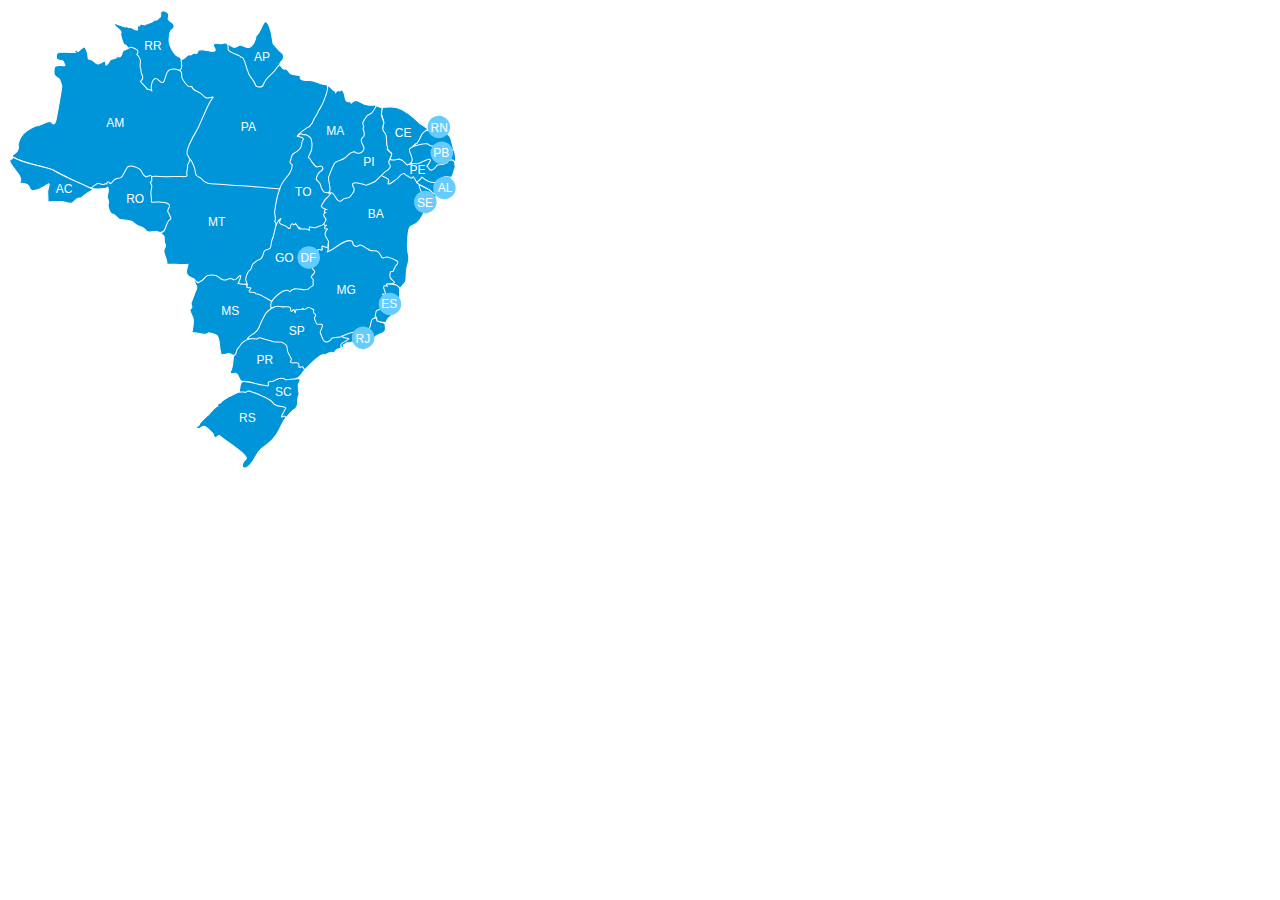
<file: novo-site-mapa/mapa/mapa.html>
<html>

<head>
    <script>
        document.createElement('mapa-componente');
        var tagInstance = document.getElementsByTagName('mapa-componente');
        tagInstance[0].innerHTML = 
    </script>
</head>

<body>
        <div>
            <style>
                #svg-map path {
                    fill: #0094d9
                }

                #svg-map text {
                    fill: #fff;
                    font: 12px Arial-BoldMT, sans-serif;
                    cursor: pointer
                }

                #svg-map a {
                    text-decoration: none
                }

                #svg-map a:hover {
                    cursor: pointer;
                    text-decoration: none
                }

                #svg-map a:hover path {
                    fill: #003399 !important
                }

                #svg-map .circle {
                    fill: #66ccff
                }

                #svg-map a:hover .circle {
                    fill: #003399 !important;
                    cursor: pointer
                }
            </style>
            <svg version="1.1" id="svg-map" xmlns="http://www.w3.org/2000/svg"
                xmlns:xlink="http://www.w3.org/1999/xlink" x="0px" y="0px" width="450px" height="460px"
                viewBox="0 0 450 460" enable-background="new 0 0 450 460" xml:space="preserve">
                <g>
                    <a xlink:href="#tocantins">
                        <title>Tocantins</title>
                        <path stroke="#FFFFFF" stroke-width="1.0404" stroke-linecap="round" stroke-linejoin="round" d="M289.558,235.641
              c16.104,0.575,44.973-31.647,44.835-45.259c-0.136-13.612-17.227-58.446-22.349-66.088c-5.122-7.628-37.905,2.506-37.905,2.506
              S234.852,233.695,289.558,235.641z"></path>
                        <text transform="matrix(1 0 0 1 287.0137 188.3208)" fill="#FFFFFF">TO</text>
                    </a>
                    <a xlink:href="#bahia">
                        <title>Bahia</title>
                        <path stroke="#FFFFFF" stroke-width="1.0404" stroke-linecap="round" stroke-linejoin="round"
                            d="M313.276,197.775
              c2.084-2.739,3.506-7.012,6.464-8.764c1.641-0.973,3.232-4.684,4.271-5.163c2.304-1.014,12.161-25.143,20.706-22.513
              c1.095,0.342,29.881,3.478,32.153,7.532c2.246-0.506,17.582-8.804,25.829-4.999c9.172,4.246,11.225,20.679,11.2,20.843
              c0.107,0.328-0.823,5.765-0.985,5.929c-1.15,1-5.258-0.807-4.22,2.138c1.317,3.751,5.094,10.583,9.97,6.613
              c-3.669,6.574-6.846,16.022-13.966,17.747c-5.808,1.411-4.605,13.421-5.178,18.037c-0.465,3.75,0.192,8.448,1.014,12.117
              c1.148,4.959-0.821,8.6-1.808,13.42c-0.822,4.162-0.219,8.299-0.987,12.297c-0.271,1.286-4.407,5.723-5.559,7.148
              c-1.616-1.426-63.952-37.248-73.1-36.265c1.149-3.738,2.438-9.559-0.741-12.723c-8.625-8.572-0.135-19.335-0.162-19.432
              c-0.546-1.725-5.396-6.079-0.026-7.175c-3.175,0.959-1.944-4.027,0.875-3.012C316.726,200.733,314.044,200.527,313.276,197.775z"></path>
                        <text transform="matrix(1 0 0 1 359.7324 210.1221)" fill="#FFFFFF">BA</text>
                    </a>
                    <a xlink:href="#sergipe">
                        <title>Sergipe</title>
                        <path stroke="#FFFFFF" stroke-width="1.0404" stroke-linecap="round" stroke-linejoin="round" d="M408.561,191.735
              c0.521-1.505,2.465-0.725,3.533-0.794c2.273-0.164,0.494-2.738,1.095-3.778c2.026-3.793-2.738-5.999-1.998-10.408
              c4.024,1.931,9.448,3.397,12.408,6.89c1.343,1.533,5.504,2.656,5.832,4.847c-6.822,0.384-6.901,8.819-11.942,11.572
              C413.545,202.212,407.055,193.721,408.561,191.735z"></path>
                        <path class="circle" d="M417.324,182.854c6.214,0,11.266,5.035,11.266,11.262c0,6.208-5.052,11.261-11.266,11.261
              c-6.238,0-11.258-5.053-11.258-11.261C406.063,187.89,411.084,182.854,417.324,182.854z"></path>
                        <text transform="matrix(1 0 0 1 408.9121 198.6689)" fill="#FFFFFF">SE</text>
                    </a>
                    <a xlink:href="#pernambuco">
                        <title>Pernambuco</title>
                        <path stroke="#FFFFFF" stroke-width="1.0404" stroke-linecap="round" stroke-linejoin="round" d="M373.011,167.238
              c2.709-0.795,6.218-14.106,8.325-15.106c4.136-1.986,17.255-1.437,17.8,4.903c-0.437-0.068,8.189-2.273,7.479-1.466
              c1.7-0.711,10.518-4.723,12.599-4.82c0.274-0.013,4.603,0.905,3.068,2.315c-0.464,0.439,4.219,3.698,10.789,3.45
              c4.66-0.176,5.179-3.436,8.627-4.409c5.89-1.67,4.737,3.698,5.589,6.943c-1.182,2.684-1.646,5.586-2.74,8.285
              c-1.533,3.792-9.804,9.791-13.39,12.119c-7.287,4.778-21.802-4.067-22.762-5.67c-0.602-0.985-2.55-5.121-3.178-5.107
              c-0.629,0.356-1.04,0.861-1.287,1.519c-0.904-0.013-7.256-3.533-7.502-4.655c-4.769-1.151-5.425,6.108-8.957,6.19
              c0.219,0.108-8.244,6.681-7.506,3.314C383.556,170.4,374.241,168.566,373.011,167.238z"></path>
                        <text transform="matrix(1 0 0 1 401.3984 165.8003)" fill="#FFFFFF">PE</text>
                    </a>
                    <a xlink:href="#alagoas">
                        <title>Alagoas</title>
                        <path stroke="#FFFFFF" stroke-width="1.0404" stroke-linecap="round" stroke-linejoin="round" d="M413.953,169.018
              c3.78,3.313,9.424,5.505,12.547,5.491c3.229-0.013,5.009-3.328,7.421-4.794c1.177-0.712,10.297-1.93,9.174,1.042
              c-1.807,4.848-7.122,8.585-10.024,12.789c-2.792,2-3.423,7.093-6.354,1.864c-3.259,0.424-3.722-4.424-6.957-4.477
              c-3.668-2.261-7.998-3.769-11.201-6.342C410.615,172.646,412.751,171.359,413.953,169.018z"></path>
                        <path class="circle" d="M436.423,168.763c6.236,0,11.258,5.054,11.258,11.278c0,6.207-5.02,11.259-11.258,11.259
              c-6.241,0-11.263-5.052-11.263-11.259C425.16,173.816,430.182,168.763,436.423,168.763z"></path>
                        <text transform="matrix(1 0 0 1 429.7891 183.895)" fill="#FFFFFF">AL</text>
                    </a>
                    <a xlink:href="#riograndedonorte">
                        <title>Rio Grande do Norte</title>
                        <path stroke="#FFFFFF" stroke-width="1.0404" stroke-linecap="round" stroke-linejoin="round"
                            d="M404.698,138.795
              c2.383-4.027,6.574-6.123,8.49-11.149c1.973-5.107,3.834-5.818,8.764-4.642c5.041,1.207,9.339,0.837,14.57,1.671
              c7.534,1.193,6.848,10.968,9.206,16.516c-1.919,1.096-13.972,0.521-15.064-1.657c-1.041-2.067-2.904,7.107-5.094,7.3
              c1.532-5.847-12.654,1.78-5.424-8.683c2.545-3.67-6.302-0.808-6.711,0.725C410.121,144.013,407.217,139.151,404.698,138.795z"></path>
                        <path class="circle" d="M430.827,107.798c6.241,0,11.261,5.039,11.261,11.261c0,6.224-5.02,11.261-11.261,11.261
              c-6.209,0-11.26-5.037-11.26-11.261C419.567,112.837,424.618,107.798,430.827,107.798z"></path>
                        <text transform="matrix(1 0 0 1 422.541 123.9009)" fill="#FFFFFF">RN</text>
                    </a>
                    <a xlink:href="#ceara">
                        <title>Ceará</title>
                        <path stroke="#FFFFFF" stroke-width="1.0404" stroke-linecap="round" stroke-linejoin="round" d="M372.379,104.409
              c0.437-1.368,2.961-3.627,1.043-5.025c12.106-1.328,17.581-0.849,27.66,6.723c4.026,3.054,6.822,5.574,10.571,9.147
              c1.317,1.273,7.614,4.313,7.914,6.164c-0.054-0.316-5.396,3.696-5.997,5.217c-1.066,2.684-2.659,6.093-4.3,8.298
              c0.025-0.055-6.903,3.957-3.532,4.217c-4.41,3.821-1.015,8.135-0.797,11.517c0.196,2.767-4.38,7.587-6.765,5.422
              c-2.244-1.999-3.998-5.711-7.779-5.094c-1.998,0.329-5.476,2.189-7.612,0.479c-2.52-2.054,3.669-5.162-0.545-7.354
              c-6.987-3.615-1.264-15.393-6.684-20.239c-3.504-3.136,1.753-7.313,0.109-10.749C374.952,111.68,373.694,105.244,372.379,104.409
              C373.035,102.314,374.815,105.971,372.379,104.409z"></path>
                        <text transform="matrix(1 0 0 1 386.8379 129.0347)" fill="#FFFFFF">CE</text>
                    </a>
                    <a xlink:href="#piaui">
                        <title>Piauí</title>
                        <path stroke="#FFFFFF" stroke-width="1.0404" stroke-linecap="round" stroke-linejoin="round" d="M320.781,185.478
              c2.465-5.149-7.505-20.801-7.505-20.801s47.354-65.868,54.285-66.841c0.299-0.042,6.243,1.768,6.463,2.219
              c0.438,0.863-0.821,5.244-0.685,6.587c0.275,2.629,2.879,6.587,2.328,8.684c-1.15,4.736-1.863,6.134,1.369,9.901
              c2.794,3.245,0.325,10.16,2.544,14.269c-1.778,4.23,4.768,3.656,3.943,7.613c-0.655,3.163-5.424,7.655-1.176,10.312
              c0.274,4.642-4.685,4.983-6.79,7.818c-2.631,2.835-5.535,5.013-7.999,7.888c-0.55,0.671-8.821,4.096-9.998,4.082
              c0.302-0.301-17.665-6.449-11.967,2.354c2.463,3.808-1.505,5.56-3.177,8.778c-0.633,2.164-5.836,0.958-7.836,3.205
              C328.176,198.748,327.409,180.727,320.781,185.478z"></path>
                        <text transform="matrix(1 0 0 1 355.127 158.1045)" fill="#FFFFFF">PI</text>
                    </a>
                    <a xlink:href="#maranhao">
                        <title>Maranhão</title>
                        <path stroke="#FFFFFF" stroke-width="1.0404" stroke-linecap="round" stroke-linejoin="round" d="M288.845,127.827
              c4.108-2.726,31.195-48.985,31.386-50.395c1.235,0.397,6.084,7.435,7.562,5.025c0.493,0.013-0.328,2.15-0.547,2.396
              c-0.054-0.135,2.189-2.286,2.52-2.436c0.521-0.233,1.948,1.903,3.451-0.726c5.642,1.575,1.314,14.31,9.121,11.694
              c-1.147,0.384,1.452,0.74,0.848,1.905c5.095-6.587,8.488-0.027,15.337,1.491c2.025,0.466,6.243,0.575,8.162,0.207
              c3.808-0.823-2.082,6.847-2.082,6.887c-1.369,2.986-5.041,1.713-6.818,5.683c-0.684,1.549-3.506,4.327-3.042,6.148
              c0.494,1.781,2.081,2.863,0.274,4.629c0.603,2.793,3.066,7.109-0.385,9.12c-4.601,4.383,2.304,7.52,1.316,11.598
              c-0.9,3.726-6.244,5.725-9.147,2.78c-4.847-0.11-6.872,3.821-10.406,6.45c-2.74,2.041-8.793,2.493-10.327,5.642
              c-1.918,3.929-3.699,8.763-5.341,12.79c-1.699,4.204,6.383,18.762-4.328,15.611c-0.932-0.273-3.396-4.725-3.396-5.738
              c-0.081-3.739-2.738-4.176-4.821-7.477c0.356-3.025,2.466-6.929,4.766-8.052c3.342-1.63,1.919-6.629-2.466-4.465
              c-3.505,1.726-4.709-2.794-6.958-5.287c0.548,0.59-3.064-4.696-3.146-3.697c0.19-1.89,2.876-5.833,3.341-8.448
              c0.575-3.259,0.52-6.764-0.521-10.105c-0.63-2.068-4.656-4.521-6.518-4.437c-1.289,0.287-2.443,0-3.427-0.878
              C290.983,125.675,290.983,128.044,288.845,127.827z"></path>
                        <text transform="matrix(1 0 0 1 318.2754 126.7036)" fill="#FFFFFF">MA</text>
                    </a>
                    <a xlink:href="#amapa">
                        <title>Amapá</title>
                        <path stroke="#FFFFFF" stroke-width="1.0404" stroke-linecap="round" stroke-linejoin="round" d="M225.198,39.089
              c3.274,1.165,3.985-1.315,6.572-1.74c3.616-0.603,5.683,2.725,9.037,2.067c4.055-0.78,7.093-8.025,7.314-11.598
              c4.492-3.534,5.503-11.258,9.42-14.68c6.055,4.258,6.11,15.788,7.589,22.485c-0.164,0.083,6.57,7.998,7.944,8.682
              c3.396,1.657,3.366,6.203,0.078,9.34c-3.777,3.587-7.449,34.275-7.449,34.275h-46.489c0,0,0.932-50.366,0-51.449
              C221.814,36.458,223.334,38.417,225.198,39.089z"></path>
                        <text transform="matrix(1 0 0 1 245.9023 52.6099)" fill="#FFFFFF">AP</text>
                    </a>
                    <a xlink:href="#para">
                        <title>Pará</title>
                        <path stroke="#FFFFFF" stroke-width="1.0404" stroke-linecap="round" stroke-linejoin="round" d="M173.378,50.619
              c2.259,2.63,5.629-4.478,7.901-3.82c3.19,0.918,1.478-1.108,5.026-1.752c1.931,0.806,3.096,0.273,3.519-1.631
              c0.535-1.26,1.453-1.726,2.725-1.384c1.768-1.684,13.558,3.603,14.68,0.384c0.629-1.821-4.287-5.709-0.302-6.997
              c1.643-0.533,6.012,0.808,8.75-0.068c3.986-1.288,4.876,2.684,4.382,6.066c0.631,3.587,13.145,5.766,12.982,7.97
              c3.589-1.518,5.354,12.763,7.105,14.447c0.357,4.26,6.304,8.585,7.07,12.544c0.628,3.396,7.065,3.616,8.213,0.095
              c2.578-8.133,9.696-10.022,13.475-16.651c4.603-8.038,3.725,3.752,8.955,1.067c2.11,0.411,2.876,3.629,4.574,4.724
              c3.18,2.027,7.779,0.974,10.572,3.013c-4.192,4.382,8.188,3.752,9.231,3.875c4.682,0.575,8.104,2.383,11.855,3.629
              c-0.164-0.069,4.792,0.52,5.178,1.245c2.026,3.767-4.904,19.214-6.382,21.486c-1.121,1.713-2.932,4.985-3.727,6.834
              c-0.902,2.026-4.764,7.313-4.655,9.229c-1.888,0.972-2.248,4.835-5.012,4.328c-3.096,3.026-8.187,4.999-10.27,8.956
              c2.057,0.781,8.325,1.041,5.311,4.272c-0.821,0.877-1.094,5.533-1.615,6.833c-0.575,1.384-4.464,4.779-6.108,5.34
              c-4.107,1.426-2.736,4.135-4.271,7.655c-0.933,2.054-0.546,3.491,1.756,4.339c-0.083,2.835-0.988,5.575-2.385,7.998
              c-3.041,5.245-9.009,9.818-10.079,16.27c-3.261,3.408-87.066-1.22-87.464-2.644c-1.423-5.012,1.508-24.006-2.808-27.88
              c-0.19-2.082-29.893-6.299-30.714-8.081C150.016,140.479,173.173,58.561,173.378,50.619z M319.139,77.664
              C319.302,76.912,319.74,78.76,319.139,77.664z"></path>
                        <text transform="matrix(1 0 0 1 232.7725 122.5137)" fill="#FFFFFF">PA</text>
                    </a>
                    <a xlink:href="#roraima">
                        <title>Roraima</title>
                        <path stroke="#FFFFFF" stroke-width="1.0404" stroke-linecap="round" stroke-linejoin="round" d="M113.18,24.107
              c-0.972-2.753-7.861-5.889-6.999-8.984c0.068-0.232,13.229,6.053,12.79,2.808c0.398,1.329,1.219,1.889,2.439,1.685
              c1.889-1.301,7.148,4.204,8.216,1.889c0.438-0.959-1.657-3.753,0.74-3.848c1.026,0.438,1.534,0.164,1.52-0.822
              c0.835-1.752,3.575,0.219,4.793,0.083c0.767-1.056,10.625-3.026,9.037-5.094c1.37,0.438,4.574,0.808,4.63-1.547
              c4.546-2.054,1.15-4.409,2.644-6.354c2.177-2.82,9.791,0.809,7.327,5.738c-1.972,3.93,7.121,4.027,5.724,9.366
              c-0.452,1.686-2.479,2.724-3.423,3.971c-1.179,1.546-1.836,9.243-1.356,11.53c1.041,4.889,3.231,8.695,6.134,12.16
              c1.712,2.027,5.614,2.261,5.724,4.369c0.164,2.945,1.165,6.177,0.329,9.092c-1.547,5.424-36.618,30.471-36.618,30.471
              s-12.517-52.736-20.335-54.063C115.261,36.417,111.523,25.682,113.18,24.107z"></path>
                        <text transform="matrix(1 0 0 1 136.2939 42.3862)" fill="#FFFFFF">RR</text>
                    </a>
                    <a xlink:href="#amazonas">
                        <title>Amazonas</title>
                        <path stroke="#FFFFFF" stroke-width="1.0404" stroke-linecap="round" stroke-linejoin="round"
                            d="M10.078,136.412
              c1.15-4.972,4.258-10.394,8.215-13.105c4.41-3.027,7.656-5.71,13.105-6.082c2.165-0.149,10.216-5.75,11.983-2.984
              c3.711,5.765,4.998-3.739,5.574-7.025c1.726-9.667,3.697-19.322,4.86-29.086c-0.342-1.356-2.013-6.231-2.833-7.163
              c-1.453-1.616-4.287-2.122-4.768-4.544c-0.272-1.452-0.574-7.258,1.109-8.121c3.494-1.768,6.547-0.042,9.737-0.89
              c-2.561-4.053,0.302-4.327-5.532-5.135c-3.438-0.466-3.971-2.466-2.738-6.368c1.053-3.3,15.898-1,19.088-1.396
              c-1.534,0.178-1.11-2.479-0.042-2.616c1.274-0.165,1.576,2.684,3.165,0.998c1.286-1.395,3.189-2.915,4.6-3.751
              c2.438-1.45,4.533,8.217,4.465,9.833c-0.041,0.78-0.137,2.438,1.177,2.246c3.012-0.466,4.219,2.849,7.273,4.231
              c3.778,1.713,3.929-1.355,7.023-2.068c4.301-0.985,0.711,3.396,2.383,3.793c1.589,0.385,3.806-4.969,4.821-5.572
              c0.93-0.533,3.725-0.753,4.846-1.602c3.013-2.245,1.933-1.686,3.492-1.206c3.478,1.041,2.233-8.367,6.491-7.066
              c1.822-0.466,3.643-2.34,5.533-2.423c1.041-0.043,6.066,2.287,6.544,3.147c0.589,1.465,0.316,2.795-0.793,3.986
              c1.575,1.425,2.698,3.149,3.355,5.162c0.904,2.862-1.286,6.807,0.588,9.299c-0.22,6.655,4.808,7.887-0.396,12.597
              c0.192-0.178,6.711,7.067,7.121,8.039c0.971-0.711,4.066,0.849,4.381,1.535c-1.658-3.629,0.547-17.09,6.628-10.915
              c7.203,7.327,5.491-3.615,9.148-8.627c2.834-3.875,14.597-3.136,14.077,3.246c-1.082,3.273,6.271,14.256,9.667,11.436
              c2.26,5.737,6.889,4.285,10.407,8.051c5.094,5.464,4.37,3.396,11.313,2.848c-2.259,3.602-3.425,4.808-5.272,8.86
              c-3.149,6.862-6.15,13.776-9.204,20.678c-2.437,5.505-14.843,23.471-11.105,28.442c4.806,6.395,9.339,30.183,11.324,29.934
              c-6.162-0.26-48.079-10.625-51.652-8.105c-1.453,1.013-53.626,10.503-55.9,10.819c-6.369,0.875-18.09-7.272-23.719-10.136
              c-8.601-4.381-16.61-8.981-26.088-11.05c-10.282-2.259-20.635-4.793-29.878-10.011C4.121,145.766,12.433,144.779,10.078,136.412z"></path>
                        <text transform="matrix(1 0 0 1 98.1406 119.0591)" fill="#FFFFFF">AM</text>
                    </a>
                    <a xlink:href="#acre">
                        <title>Acre</title>
                        <path stroke="#FFFFFF" stroke-width="1.0404" stroke-linecap="round" stroke-linejoin="round"
                            d="M3.656,148.545
              c12.557,7.544,27.524,8.367,41.082,13.2c12.802,8.065,27.278,12.845,40.616,19.872c-2.834,1.205-7.587,4.382-9.983,6.395
              c-2.93,2.45-1.3,2.04-4.628,1.957c-2.93-0.069-3.957,4.615-7.203,5.259c-2.999,0.603-7.161-1.958-10.995-1.697
              c-1.905,0.136-11.969-0.056-12.64,0.603c0.313-3.642-0.385-7.299-0.165-10.941c0.096-1.439,1.998-6.533,1.245-7.451
              c-6.82,3.149-8.339,7.19-16.733,7.013c-2.136-0.042-2.562-2.492-3.081-4.001c-1.247-3.572-7.218-3.422-10.559-3.778
              c6.299-3.41-3.107-11.9-5.216-15.679c-0.52-0.918-3.588-4.655-3.629-5.957C1.642,150.174,6.612,151.968,3.656,148.545z"></path>
                        <text transform="matrix(1 0 0 1 47.7017 184.9355)" fill="#FFFFFF">AC</text>
                    </a><a xlink:href="#rondonia">
                        <title>Rondônia</title>
                        <path stroke="#FFFFFF" stroke-width="1.0404" stroke-linecap="round" stroke-linejoin="round" d="M83.34,180.232
              c0.931-1.574,5.341-4.668,6.312-4.656c1.355-0.067,2.671,0.138,3.958,0.603c3.012,1.44,2.039-1.135,5.341-0.123
              c-1.274-2.287,3.793-2.943,2.86-0.315c3.068,0.247,2.725-4.683,6.668-5.12c4.438-0.508,5.054-0.646,7.122-4.534
              c0.135-0.246,2.628-5.519,2.752-5.025c2.191-6.491,14.585-0.878,15.638,3.355c0.397,1.615,1.834,3.137,3.642,4.369
              c1.246,0.862,6.327-3.999,6.134,1.314c-0.78,1.274,26.663,7.656,30.005,19.282c3.82,13.338-16.421,32.167-18.173,34.043
              c-4.464,1.191-2.039,1.726-6.6,0.15c-2.574-0.875-6.422,0.986-9.08,0.289c-2.409-0.645-3.041-3.957-5.86-4.683
              c-3.055-0.78-5.423-1.795-7.654-3.93c-4.041-3.876-8.983-2.645-14.475-3.808c-1.835-0.083-6.053-6.779-7.874-5.327
              c-1.821-0.438-5.381-9.094-3.397-11.204c0.124-1.67-0.26-3.204-1.163-4.627c-0.986-2.644,1.041-5.026,0.863-7.806
              c-0.384-6.081-1.028-1.986-3.382-1.903C94.336,180.686,85.957,181.671,83.34,180.232z"></path>
                        <text transform="matrix(1 0 0 1 118.1299 195.3193)" fill="#FFFFFF">RO</text>
                    </a>
                    <a xlink:href="#matogrosso">
                        <title>Mato Grosso</title>
                        <path stroke="#FFFFFF" stroke-width="1.0404" stroke-linecap="round" stroke-linejoin="round" d="M142.237,173.962
              c4-0.316-1.888-6.452,5-5.738c7.914,0.808,16.295,0.328,24.279,0.218c1.629-0.013,8.902,1.288,7.395-1.833
              c-1.192-2.453,1.821-6.425,0.425-9.725c2.027-0.864,1.289-3.807,2.629-5.107c1.151-1.123,4.176,7.244,4.436,7.819
              c1.097,2.451,0.398,5.478,1.932,7.654c1.41,1.987,4.574,2.136,5.889,4.259c3.136,5.136,10.845,4.137,17.13,4.657
              c20.159,1.656,40.356,2.669,60.486,4.752c-3.48,7.763-3.999,14.912-5.122,22.552c-0.437,2.972,1.863,7.163-0.056,10.065
              c1.945,1.287,1.346,2.753,1.424,4.409c1.151,25.129-20.429,60.186-33.548,58.569c-10.914-1.369-45.3,0.058-46.928-3.396
              c-1.165-3.944-6.136-2.658-8.395-6.603c-2.301-4.051,0.684-6.299,0.737-10.242c-6.997,0.603-14.09-0.384-21.102-0.324
              c0.793-5.016-3.725-9.288-2.929-13.809c0.519-3.025,2.726-2.916,0.932-6.79c-1.206-2.589-0.261-4.247-0.699-6.382
              c-0.289-1.385-1.042-1.876-2.124-2.424c-2.931-1.493,1.246-2.48,2.056-3.644c1.726-2.465,3.299-11.394,6.545-11.612
              c1.219-1.999-1.781-3.643-1.465-5.56c-3.902-3.588,0.506-4.643,0.369-7.984c-0.151-3.627-9.654-3.944-12.256-3.751
              c-1.821,0.137-4.109,0.562-5.888-0.094c0.493-3.521-0.521-6.054-0.535-9.217c-0.014-2.286,1.288-5.177,0.835-7.45
              C143.581,176.618,141.937,174.714,142.237,173.962z"></path>
                        <text transform="matrix(1 0 0 1 200.0244 218.4175)" fill="#FFFFFF">MT</text>
                    </a>
                    <a xlink:href="#matogrossodosul">
                        <title>Mato Grosso do Sul</title>
                        <path stroke="#FFFFFF" stroke-width="1.0404" stroke-linecap="round" stroke-linejoin="round"
                            d="M183.198,294.536
              c2.136-4.464,3.177-9.394,5.312-13.61c1.712-3.344-4.067-7.587-2.423-9.807c0.027-0.026,2.738,3.641,3.917,3.725
              c3.204-1.534,4.807-2.272,6.984-5.228c2.615-3.59,10.832-3.014,14.051-0.305c1.259,1.041,3.068,2.107,4.668,2.574
              c3.163,0.934,5.889-3.013,8.559-0.873c3.724,2.982,4.626-1.862,7.86-3.509c1.945-1.012-1.768,8.465-2.244,7.781
              c2.463,0.959,4.285,0.901,6.82,0.959c3.504,0.081,1.805,1.205,2.436,3.339c0.466,1.564,28.948-5.997,29.416,0.578
              c0.302,3.837-0.987,61.813-0.987,61.813s-39.532,5.533-41.602,5.286c-3.889-0.492-3.587-3.231-8.063-0.933
              c-2.028,0.329-6.012,1.205-5.177-2.409c-2.013-4.354-0.111-14.625-4.849-17.088c-1.206-0.659-7.092-2.36-7.504-1.945
              c-1.699,1.777-3.739,1.562-6.121,1.121c-2.904,0.027-5.629-1.614-8.243-1.203c-4.178,0.656-0.603-2.986-1.645-3.535
              c0.932-2.847,1.411-9.912,0.453-11.856c-0.165-0.331-3.52-7.232-2.547-8.108C186.306,297.688,182.334,299.415,183.198,294.536z"></path>
                        <text transform="matrix(1 0 0 1 213.2939 306.7236)" fill="#FFFFFF">MS</text>
                    </a>
                    <a xlink:href="#goias">
                        <title>Goiás</title>
                        <path stroke="#FFFFFF" stroke-width="1.0404" stroke-linecap="round" stroke-linejoin="round"
                            d="M237.768,270.519
              c0.628-2.904,1.835-7.396,4.709-8.766c1.015-1.644,1.754-5.147,2.275-5.586c2.408-2.247,3.889-3.783,6.63-4.656
              c3.723-1.205,3.338-5.342,4.846-8.165c1.504-2.845,4.736-1.15,5.942-3.382c1.479-2.834,0.741-6.161,2.189-8.874
              c2.902-5.531,1.862-17.363,8.656-20.567c-4.878,7.641,3.698,4.971,7.201,9.449c2.273,1.738,2.164-1.822,2.71-3.055
              c1.618-3.533,2.878,2.247,4.52-1.533c0.413,0.37,4.136,5.765,3.427,5.601c-0.029-0.931,0.326-1.408,1.037-1.438
              c0.108,0.534,0.274,1.013,0.602,1.452c-0.602-0.261,9.697-0.095,8.82,1.534c0.36-0.657-0.602-3.11,0.221-3.438
              c1.039-0.411,3.971,1.368,6.351,0.438c1.045-0.397,7.889-2.807,7.671-3.683c0.767,0.905,1.262,2.67,2.85,1.286
              c-2.632,2.274-2.576,4.466,1.258,3.821c-1.861,1.438-2.846,4.341-2.382,6.547c0.357,1.643,3.752,5.973,3.478,6.751
              c-1.78,0.315,0.602,5.438-2.325,6.078c-3.181,0.701-3.973-5.53-4.3,0.688c-0.164,1.48-1.097,1.67-2.768,0.576
              c-3.288,0.327-0.549,2.19-1.121,3.888c-0.988,2.902,2.792,6.437-2.411,6.764c-3.586,0.219-2.682,1.341-2.682-2.739
              c-0.028-4.573-12.054-3.643-10.218,0.521c-4.901,6.355,12.05-0.326,9.668,6.355c-1.313,3.752,15.83,28.211,10.406,25.416
              c-1.944-0.986-50.804,10.271-49.982,12.105c-5.012-2.136-11.804-7.941-17.391-8.162c-0.438-2.189-3.618-1.284-5.095-1.533
              c-3.724-0.604,1.04-3.231,0.22-4.109c-1.89-1.916-4.382,1.756-3.588-3.012C239.602,274.627,237.055,273.038,237.768,270.519z"></path>
                        <text transform="matrix(1 0 0 1 266.9111 254.2139)" fill="#FFFFFF">GO</text>
                    </a>
                    <a xlink:href="#parana">
                        <title>Paraná</title>
                        <path stroke="#FFFFFF" stroke-width="1.0404" stroke-linecap="round" stroke-linejoin="round" d="M222.225,363.694
              c1.807-2.138,1.889-4.881,2.424-7.479c0.301-1.453,0.465-7.86,1.369-8.736c2.3-0.684,2.3-3.315,2.726-5.204
              c0.616-2.738,2.821-2.958,3.984-5.616c4.369-9.91,38.947-9.529,46.476-9.227c4.658,0.193,15.775,34.563,17.916,33.794
              c-1.728,2.19-5.754,8.929-8.41,8.984c-4.054,0.057-14.215,14.68-14.215,14.68s-37.329-12.05-40.287-11.285
              c-3.875-1.449-2.698-6.491-6.054-8.216C226.663,364.623,222.498,367.8,222.225,363.694z"></path>
                        <text transform="matrix(1 0 0 1 248.4453 356.1045)" fill="#FFFFFF">PR</text>
                    </a>
                    <a xlink:href="#santacatarina">
                        <title>Santa Catarina</title>
                        <path stroke="#FFFFFF" stroke-width="1.0404" stroke-linecap="round" stroke-linejoin="round" d="M231.029,383.959
              c1.669-3.338-0.284-10.516,4.573-10.569c6.631-0.109,13.639,3.559,20.402,3.888c1.317,0.055,5.231,2.163,4.357-1.15
              c-1.095-4.164,3.945-1.863,5.67-3.179c2.274-1.724,8.187-4.106,11.311-1.367c1.423,1.809,20.05-5.395,13.284,3.946
              c-1.368,1.395,0.713,10.789,0.466,10.734c-3.449,4.438,1.726,11.666-5.096,15.334c-2.901,1.536-7.284,7.779-9.64,9.995
              C276.085,411.866,233.534,382.918,231.029,383.959z"></path>
                        <text transform="matrix(1 0 0 1 266.9111 387.7646)" fill="#FFFFFF">SC</text>
                    </a>
                    <a xlink:href="#riograndedosul">
                        <title>Rio Grande do Sul</title>
                        <path stroke="#FFFFFF" stroke-width="1.0404" stroke-linecap="round" stroke-linejoin="round"
                            d="M191.236,416.881
              c0.52-2.684,7.38-8.409,9.477-10.351c0.37-0.359,8.599-10.08,9.174-8.329c-1.301-3.89,2.781-1.589,3.917-4.819
              c0.26-0.521,7.04-4.821,7.109-4.795c1.436-0.191,6.721-3.695,7.421-3.257c1.204-2.028,8.927-1.479,8.653-0.824
              c1.165-0.38,2.284-0.877,3.326-1.479c0.221-0.821,22.459,7.533,24.319,11.531c2.523,5.34,12.217,2.822,13.15,5.563
              c0.106,0.275-5.809,9.339-3.89,9.173c-0.985,0.08,3.204-2.875,3.834,0.409c-2.793,3.619-4.6,7.834-6.571,11.944
              c-3.696,7.614-8.872,12.765-15.886,17.42c-7.394,4.902-7.339,11.941-13.257,17.693c-8.091,7.942-10.159-0.574-4.08-5.752
              c3.806-3.231-22.527-19.746-25.578-22.732c-1.918-1.862-2.384,0.274-4.219,1.15c-2.547,1.205-1.917-2.822-3.588-4.273
              c-2.3-1.999-4.793-5.479-7.737-6.68c-3.478-1.367-5.615,5.145-9.052,0.821C189.168,418.854,190.332,418.032,191.236,416.881z"></path>
                        <text transform="matrix(1 0 0 1 231.0313 414.4658)" fill="#FFFFFF">RS</text>
                    </a>
                    <a xlink:href="#saopaulo">
                        <title>São Paulo</title>
                        <path stroke="#FFFFFF" stroke-width="1.0404" stroke-linecap="round" stroke-linejoin="round" d="M239.3,330.554
              c3.26-4.356,9.56-5.039,11.531-10.792c1.369-3.942,3.889-8.818,6.135-13.036c1.561-2.957,7.749-7.121,10.517-8.65
              c0.383-0.196,32.974-6.138,42.234-1.701c20.265,9.724,26.017,33.879,27.854,33.304c4.408-1.425,5.34,3.778,2.106,4.49
              c-1.754,0.413-6.519,1.479-6.49,3.399c0.027,3.448,0.521,1.615-2.931,3.639c-2.189-1.42-3.34,4.111-4.763,3.426
              c-4.271-2.244-6.958,2.96-9.258,1.918c-4.271-1.918-16.98,13.092-19.638,15.336c0.245-0.218-1.148-1.479-1.587-2.685
              c-0.466-1.369-2.658,0.385-4.025,0.082c-0.986-0.192,1.751-4.079-2.303-4.52c-1.369-0.164-3.753,0.303-4.929,0.084
              c-2.903-0.547,0.108-2.41-0.439-3.862c-1.067-2.986-3.013-4.931-3.751-7.779c-0.52-1.945,0.165-7.531-3.615-7.395
              c-0.848-2.956-6.628-1.451-9.066-1.862c-0.162,0.163-8.846-2.684-10.079-2.684c-1.616-0.029-6.791-3.396-7.121-0.274
              C247.982,330.386,239.876,331.21,239.3,330.554z"></path>
                        <text transform="matrix(1 0 0 1 280.6816 327.3193)" fill="#FFFFFF">SP</text>
                    </a>
                    <a xlink:href="#minasgerais">
                        <title>Minas Gerais</title>
                        <path stroke="#FFFFFF" stroke-width="1.0404" stroke-linecap="round" stroke-linejoin="round" d="M262.881,297.305
              c-1.696-5.094,15.531-19.882,18.844-13.421c5.531-7.367,15.886,1.588,19.773-3.944c0.988-1.367,3.015-1.453,3.725-2.957
              c0.326-0.711-0.493-2.793-0.056-3.888c1.369-3.398-4.873-2.355-0.109-6.603c4.547-4.053-1.917-4.739-1.204-8.186
              c0.957-4.604,1.807-4.713,5.613-6.027c1.943-0.688,0.906-8.272,0.083-8.52c-0.108-2.699,1.974-2.546,3.782-1.617
              c2.188-0.135-0.276-3.695,0.957-4.243c-0.357,0.151,5.559,1.999,5.724,2.055c0.986,0.358-0.52,3.534-0.931,3.943
              c8.217-2.355,14.514-11.789,23.279-11.242c4.983,0.316-0.327,4.339,5.367,5.544c0.684,1.234,3.34-1.054,4.054-1.189
              c2.876-0.536,5.53,3.284,8.106,3.886c2.301,3.578,7.503,0.537,10.298,3.001c1.755,1.589,2.188,3.397,3.396,5.313
              c1.314,2.052,3.86-0.465,5.726-0.109c3.257,0.656,6.326,2.026,9.338,3.723c2.19,1.205,0.768,3.179-0.548,4.573
              c-0.765,0.796-3.259,6.165-2.627,5.643c-2.138,1.781-2.628-1.669-3.397,2.764c-0.628,3.674,0.164,4.714,3.149,7.015
              c4.901,3.229-6.765,3.12-6.71,3.504c0.22,0.601-2.846,41.96-3.835,42.179c-6.737,1.562-14.513,5.311-21.744,7.012
              c-12.736,2.985-24.295,3.778-29.471,4.656c0,1.452-5.367,6.872-8.518,1.259c0,0-3.041-7.285-2.821-7.229
              c0.105-0.027,2.138-5.506,2.244-6.137c0.768-3.504-5.042-0.765-5.749-2.188c-0.878-1.81-2.358-4.576-2.166-6.628
              c1.699-1.205,1.672-2.383-0.08-3.562c-1.04-1.095-1.205-2.303-0.521-3.672c-2.329-1.424-3.065-2.683-5.698-2.462
              c-1.479,0.138-4.055,3.668-5.506,0.629c0.878,2.108-4.188,0.769-5.094,1.56c-2.354-1.202-1.779,2.028-2.384,3.069
              c-0.137,0.22-1.014-2.904-1.065-2.961c-1.149-1.175-2.767,4.165-3.505-0.055c0.766-4.105-4.657-2.709-7.67-2.93
              c-4.708-0.353-5.53-1.613-9.858,0.631C262.993,300.562,262.336,299.274,262.881,297.305z"></path>
                        <text transform="matrix(1 0 0 1 328.4063 286.4561)" fill="#FFFFFF">MG</text>
                    </a>
                    <a xlink:href="#riodejaneiro">
                        <title>Rio de Janeiro</title>
                        <path stroke="#FFFFFF" stroke-width="1.0404" stroke-linecap="round" stroke-linejoin="round" d="M332.886,337.429
              c-1.26-2.768,8.409-4.795,7.89-6.71c-3.177-1.864-4.602,1.148-6.63-2.959c4.274-0.686,9.533-4.49,13.831-3.562
              c0.548-0.219,4.902-1.753,4.96,0.167c2.546-1.566,5.479-2.412,8.105-3.837c2.246-1.206,0.932-8.218,3.725-9.643
              c6.054-3.123,1.398,1.836,7.066,2.959c5.888,1.205,5.395,1.48,5.641,7.067c0.247,5.642-8.763,4.381-11.063,8.764
              c-1.039,1.999,1.698,5.368-3.368,4.903c-4.188-0.413-10.628,2.355-9.285-3.18c-1.039-0.08-1.861,0.301-2.464,1.124
              c0,0,0.105,2.767-0.74,2.741c-0.766-0.056-7.643,1.094-7.449,0.463c1.398-0.359,2.708-0.684,4.135-0.794
              c-1.667-0.713-2.957-1.839-4.901-0.142c0.465,0.195-4.227-0.086-3.379-0.113c-0.521,1.727-3.814,0.699-3.879,3.045
              C336.717,337.908,333.927,342.41,332.886,337.429z"></path>
                        <path class="circle" d="M355.094,318.613c6.209,0,11.263,5.021,11.263,11.259c0,6.208-5.056,11.264-11.263,11.264
              c-6.211,0-11.263-5.054-11.263-11.264C343.831,323.634,348.883,318.613,355.094,318.613z"></path>
                        <text transform="matrix(1 0 0 1 347.4648 334.6807)" fill="#FFFFFF">RJ</text>
                    </a>
                    <a xlink:href="#espiritosanto">
                        <title>Espírito Santo</title>
                        <path stroke="#FFFFFF" stroke-width="1.0404" stroke-linecap="round" stroke-linejoin="round" d="M367.119,308.834
              c1.044-1.999-0.298-5.451,1.841-6.326c3.697-1.453,3.858-0.467,5.941-4.49c0.767-1.563,3.999-5.807,2.848-7.835
              c-0.439-0.765-3.204-3.613-3.286-4.05c1.04-0.249,2.079-0.219,3.123,0.054c1.366-0.654-6.465-10.519,2.137-8.054
              c-1.204-0.655-1.535-1.365-0.932-2.135c4.358-0.138,13.856,0.027,12.845,6.738c-0.577,3.835,0.933,8.079-0.577,11.804
              c-0.218,0.576-5.861,8.954-5.831,8.954c0.985,3.289-5.18,5.808-6.054,8.165c-1.313,3.56-2.135,3.013-5.614,2.573
              c-1.64-0.274-3.202-0.768-4.736-1.451C368.819,311.297,369.424,309.055,367.119,308.834z"></path>
                        <path class="circle" d="M381.917,284.723c6.21,0,11.261,5.055,11.261,11.262c0,6.212-5.051,11.261-11.261,11.261
              c-6.212,0-11.263-5.049-11.263-11.261C370.654,289.777,375.705,284.723,381.917,284.723z"></path>
                        <text transform="matrix(1 0 0 1 373.3047 300.4971)" fill="#FFFFFF">ES</text>
                    </a>
                    <a xlink:href="#distritofederal">
                        <title>Distrito Federal</title>
                        <path stroke="#FFFFFF" stroke-width="1.0404" stroke-linecap="round" stroke-linejoin="round" d="M292.461,246.197
              c0,0,12.929-2.903,14.188,0c1.233,2.903,0.659,10.683-1.424,11.504c-2.08,0.849-14.296-1.806-14.023-3.313
              C291.503,252.853,292.461,246.197,292.461,246.197z"></path>
                        <path class="circle" d="M300.735,238.34c6.212,0,11.26,5.035,11.26,11.258c0,6.21-5.048,11.263-11.26,11.263
              c-6.209,0-11.261-5.053-11.261-11.263C289.475,243.377,294.523,238.34,300.735,238.34z"></path>
                        <text transform="matrix(1 0 0 1 292.4141 254.2139)" fill="#FFFFFF">DF</text>
                    </a>
                    <a xlink:href="#paraiba">
                        <title>Paraíba</title>
                        <path stroke="#FFFFFF" stroke-width="1.0404" stroke-linecap="round" stroke-linejoin="round" d="M401.575,141.096
              c2.081-3.081,16.791-6.82,19.117-4.616c0,1.918,7.259,1.686,10.133,2.712c-0.492,3.038,12.652,1.533,14.408,2.259
              c1.421,0.589,3.833,11.983,1.421,12.202c-0.874-1.124-2.083-1.739-3.586-1.835c-2.957-0.027-2.546,1.863-4.383,3.108
              c-2.626,1.767-6.571,1.917-9.558,2.109c-0.162,1.232-3.943,4.438-5.259,4.916c-3.122,1.149-2.657-2.727-5.095-3.602
              c0.713-1.124,4.082-5.203,3.725-6.205c-1.423-3.846-12.051,5.52-14.981,3.506c-1.396-0.973-6.218,1.493-3.476-2.588
              C405.574,150.776,400.398,142.889,401.575,141.096z"></path>
                        <path class="circle" d="M433.797,133.597c6.237,0,11.26,5.051,11.26,11.261c0,6.226-5.022,11.262-11.26,11.262
              c-6.208,0-11.257-5.036-11.257-11.262C422.54,138.647,427.589,133.597,433.797,133.597z"></path>
                        <text transform="matrix(1 0 0 1 425.2129 148.9893)" fill="#FFFFFF">PB</text>
                    </a>
                </g>
            </svg>
        </div>
</body>
</html>
</file>
<file: css/loading.css>
/* site com resultados das animações ld-wander-v */

.ld.reverse {
  -webkit-animation-direction: reverse;
  animation-direction: reverse;
}
.ld.xhalf {
  -webkit-animation-duration: 0.5s;
  animation-duration: 0.5s;
}
.ld.x1 {
  -webkit-animation-duration: 1s;
  animation-duration: 1s;
}
.ld.x2 {
  -webkit-animation-duration: 2s;
  animation-duration: 2s;
}
.ld.x4 {
  -webkit-animation-duration: 4s;
  animation-duration: 4s;
}
.ld.running {
  -webkit-animation-play-state: running;
  animation-play-state: running;
}
.ld.paused {
  -webkit-animation-play-state: paused;
  animation-play-state: paused;
}
.ld.f00 {
  -webkit-animation-delay: 0s;
  animation-delay: 0s;
}
.ld.f01 {
  -webkit-animation-delay: -0.1s;
  animation-delay: -0.1s;
}
.ld.f02 {
  -webkit-animation-delay: -0.2s;
  animation-delay: -0.2s;
}
.ld.f03 {
  -webkit-animation-delay: -0.3s;
  animation-delay: -0.3s;
}
.ld.f04 {
  -webkit-animation-delay: -0.4s;
  animation-delay: -0.4s;
}
.ld.f05 {
  -webkit-animation-delay: -0.5s;
  animation-delay: -0.5s;
}
.ld.f06 {
  -webkit-animation-delay: -0.6s;
  animation-delay: -0.6s;
}
.ld.f07 {
  -webkit-animation-delay: -0.7s;
  animation-delay: -0.7s;
}
.ld.f08 {
  -webkit-animation-delay: -0.8s;
  animation-delay: -0.8s;
}
.ld.f09 {
  -webkit-animation-delay: -0.9s;
  animation-delay: -0.9s;
}
.ld.f10 {
  -webkit-animation-delay: -1s;
  animation-delay: -1s;
}
.ld-ball,
.ld-ring,
.ld-hourglass,
.ld-loader,
.ld-cross,
.ld-square,
.ld-pie,
.ld-spinner {
  width: 1em;
  height: 1em;
  position: relative;
  color: inherit;
  display: inline-block;
/*
  &:before
    content: "◎"
    display: block
    visibility: hidden
  */
}
.ld-ball:after,
.ld-ring:after,
.ld-hourglass:after,
.ld-loader:after,
.ld-cross:after,
.ld-square:after,
.ld-pie:after,
.ld-spinner:after {
  position: absolute;
  margin: auto;
  width: 100%;
  height: 100%;
  top: 0;
  left: 0;
  right: 0;
  bottom: 0;
  content: " ";
  display: inline-block;
  background: center center no-repeat;
  background-size: cover;
}
.ld-ball:after {
  border-radius: 50%;
  background: currentColor;
}
.ld-pie:after {
  width: 0;
  height: 0;
  border-radius: 50%;
  border-style: solid;
  border-width: 0.5em;
  -webkit-background-clip: padding-box;
  border-color: currentColor currentColor currentColor transparent;
}
.ld-ring:after {
  border-radius: 50%;
  border-style: solid;
  border-width: 0.15em;
  -webkit-background-clip: padding-box;
  border-color: currentColor currentColor currentColor transparent;
  box-sizing: border-box;
}
.ld-hourglass:after {
  width: 0;
  height: 0;
  background: none;
  border-radius: 50%;
  border-style: solid;
  border-width: 0.5em;
  border-color: currentColor transparent currentColor transparent;
}
.ld-cross:after {
  width: 18%;
  height: 18%;
  background: currentColor;
  box-shadow: 0 0.18em 0 1px currentColor, 0 -0.18em 0 1px currentColor, 0.18em 0 0 1px currentColor, -0.18em 0 0 1px currentColor, 0 0.36em 0 1px currentColor, 0 -0.36em 0 1px currentColor, 0.36em 0 0 1px currentColor, -0.36em 0 0 1px currentColor;
}
.ld-square:after {
  width: 90%;
  height: 90%;
  background: currentColor;
}
.ld-spinner:after {
  width: 20%;
  height: 20%;
  border-radius: 50%;
  background: none;
  box-shadow: 0 0.5em 0 0 currentColor,0 -.5em 0 0 currentColor,.5em 0 0 0 currentColor,-.5em 0 0 0 currentColor,.35355339059327373em .35355339059327373em 0 0 currentColor,-.35355339059327373em .35355339059327373em 0 0 currentColor,.35355339059327373em -.35355339059327373em 0 0 currentColor,-.35355339059327373em -.35355339059327373em 0 0 currentColor;
}
.ld-loader {
  background-size: cover;
}
@keyframes ld-blink {
  0% {
    opacity: 1;
  }
  49% {
    opacity: 1;
  }
  50% {
    opacity: 0;
  }
  100% {
    opacity: 0;
  }
}
@-webkit-keyframes ld-blink {
  0% {
    opacity: 1;
  }
  49% {
    opacity: 1;
  }
  50% {
    opacity: 0;
  }
  100% {
    opacity: 0;
  }
}
.ld.ld-blink {
  -webkit-animation: ld-blink 1s infinite linear;
  animation: ld-blink 1s infinite linear;
}
@keyframes ld-blur {
  0% {
    filter: blur(0);
  }
  50% {
    filter: blur(5px);
  }
  100% {
    filter: blur(0);
  }
}
@-webkit-keyframes ld-blur {
  0% {
    filter: blur(0);
  }
  50% {
    filter: blur(5px);
  }
  100% {
    filter: blur(0);
  }
}
.ld.ld-blur {
  -webkit-animation: ld-blur 1s infinite;
  animation: ld-blur 1s infinite;
}
@keyframes ld-breath {
  0% {
    -webkit-transform: scale(0.86);
    transform: scale(0.86);
  }
  50% {
    -webkit-transform: scale(1.06);
    transform: scale(1.06);
  }
  100% {
    -webkit-transform: scale(0.86);
    transform: scale(0.86);
  }
}
@-webkit-keyframes ld-breath {
  0% {
    -webkit-transform: scale(0.86);
    transform: scale(0.86);
  }
  50% {
    -webkit-transform: scale(1.06);
    transform: scale(1.06);
  }
  100% {
    -webkit-transform: scale(0.86);
    transform: scale(0.86);
  }
}
.ld.ld-breath {
  -webkit-animation: paused;
  animation: paused;
}

.ld.ld-breath:hover {
  -webkit-animation: ld-breath 1s infinite;
  animation: ld-breath 1s infinite;
}

@keyframes ld-broadcast {
  0% {
    box-shadow: 0 0 0 3px rgba(0,0,0,0.9);
  }
  19% {
    box-shadow: 0 0 0 2px rgba(0,0,0,0.7);
  }
  20% {
    box-shadow: 0 0 0 6px rgba(0,0,0,0.8);
  }
  39% {
    box-shadow: 0 0 0 5px rgba(0,0,0,0.6);
  }
  40% {
    box-shadow: 0 0 0 9px rgba(0,0,0,0.7);
  }
  60% {
    box-shadow: 0 0 0 8px rgba(0,0,0,0.6);
    animation-timing-function: cubic-bezier(0.5, 0, 1, 0.5);
  }
  100% {
    box-shadow: 0 0 0 0px rgba(0,0,0,0.2);
  }
}
@-webkit-keyframes ld-broadcast {
  0% {
    box-shadow: 0 0 0 3px rgba(0,0,0,0.9);
  }
  19% {
    box-shadow: 0 0 0 2px rgba(0,0,0,0.7);
  }
  20% {
    box-shadow: 0 0 0 6px rgba(0,0,0,0.8);
  }
  39% {
    box-shadow: 0 0 0 5px rgba(0,0,0,0.6);
  }
  40% {
    box-shadow: 0 0 0 9px rgba(0,0,0,0.7);
  }
  60% {
    box-shadow: 0 0 0 8px rgba(0,0,0,0.6);
    animation-timing-function: cubic-bezier(0.5, 0, 1, 0.5);
  }
  100% {
    box-shadow: 0 0 0 0px rgba(0,0,0,0.2);
  }
}
.ld.ld-broadcast {
  -webkit-animation: ld-broadcast 1s infinite ease-out;
  animation: ld-broadcast 1s infinite ease-out;
  border-radius: 50%;
}
@keyframes ld-clock {
  0% {
    -webkit-transform: rotate(0deg);
    transform: rotate(0deg);
  }
  8.333% {
    -webkit-transform: rotate(30deg);
    transform: rotate(30deg);
  }
  16.667% {
    -webkit-transform: rotate(60deg);
    transform: rotate(60deg);
  }
  25% {
    -webkit-transform: rotate(90deg);
    transform: rotate(90deg);
  }
  33.333% {
    -webkit-transform: rotate(120deg);
    transform: rotate(120deg);
  }
  41.667% {
    -webkit-transform: rotate(150deg);
    transform: rotate(150deg);
  }
  50% {
    -webkit-transform: rotate(180deg);
    transform: rotate(180deg);
  }
  58.333% {
    -webkit-transform: rotate(210deg);
    transform: rotate(210deg);
  }
  66.667% {
    -webkit-transform: rotate(240deg);
    transform: rotate(240deg);
  }
  75% {
    -webkit-transform: rotate(270deg);
    transform: rotate(270deg);
  }
  83.333% {
    -webkit-transform: rotate(300deg);
    transform: rotate(300deg);
  }
  91.667% {
    -webkit-transform: rotate(330deg);
    transform: rotate(330deg);
  }
  100% {
    -webkit-transform: rotate(360deg);
    transform: rotate(360deg);
  }
}
@-webkit-keyframes ld-clock {
  0% {
    -webkit-transform: rotate(0deg);
    transform: rotate(0deg);
  }
  8.333% {
    -webkit-transform: rotate(30deg);
    transform: rotate(30deg);
  }
  16.667% {
    -webkit-transform: rotate(60deg);
    transform: rotate(60deg);
  }
  25% {
    -webkit-transform: rotate(90deg);
    transform: rotate(90deg);
  }
  33.333% {
    -webkit-transform: rotate(120deg);
    transform: rotate(120deg);
  }
  41.667% {
    -webkit-transform: rotate(150deg);
    transform: rotate(150deg);
  }
  50% {
    -webkit-transform: rotate(180deg);
    transform: rotate(180deg);
  }
  58.333% {
    -webkit-transform: rotate(210deg);
    transform: rotate(210deg);
  }
  66.667% {
    -webkit-transform: rotate(240deg);
    transform: rotate(240deg);
  }
  75% {
    -webkit-transform: rotate(270deg);
    transform: rotate(270deg);
  }
  83.333% {
    -webkit-transform: rotate(300deg);
    transform: rotate(300deg);
  }
  91.667% {
    -webkit-transform: rotate(330deg);
    transform: rotate(330deg);
  }
  100% {
    -webkit-transform: rotate(360deg);
    transform: rotate(360deg);
  }
}
.ld.ld-clock {
  -webkit-animation: ld-clock 9s infinite cubic-bezier(0, 0.7, 0.3, 1);
  animation: ld-clock 9s infinite cubic-bezier(0, 0.7, 0.3, 1);
}
@keyframes ld-cycle {
  0%, 50%, 100% {
    animation-timing-function: cubic-bezier(0.5, 0.5, 0.5, 0.5);
  }
  0% {
    -webkit-transform: rotate(0);
    transform: rotate(0);
  }
  50% {
    -webkit-transform: rotate(180deg);
    transform: rotate(180deg);
  }
  100% {
    -webkit-transform: rotate(360deg);
    transform: rotate(360deg);
  }
}
@-webkit-keyframes ld-cycle {
  0%, 50%, 100% {
    animation-timing-function: cubic-bezier(0.5, 0.5, 0.5, 0.5);
  }
  0% {
    -webkit-transform: rotate(0);
    transform: rotate(0);
  }
  50% {
    -webkit-transform: rotate(180deg);
    transform: rotate(180deg);
  }
  100% {
    -webkit-transform: rotate(360deg);
    transform: rotate(360deg);
  }
}
.ld.ld-cycle {
  -webkit-animation: ld-cycle 1s infinite linear;
  animation: ld-cycle 1s infinite linear;
}
@keyframes ld-fade {
  0% {
    opacity: 1;
  }
  100% {
    opacity: 0;
  }
}
@-webkit-keyframes ld-fade {
  0% {
    opacity: 1;
  }
  100% {
    opacity: 0;
  }
}
.ld.ld-fade {
  -webkit-animation: ld-fade 1s infinite linear;
  animation: ld-fade 1s infinite linear;
}
@keyframes ld-flip {
  0%, 25%, 50%, 75%, 100% {
    animation-timing-function: cubic-bezier(0, 0.5, 0.5, 1);
  }
  0% {
    -webkit-transform: rotateY(0deg) rotateX(0deg);
    transform: rotateY(0deg) rotateX(0deg);
  }
  25% {
    -webkit-transform: rotateY(180deg) rotateX(0deg);
    transform: rotateY(180deg) rotateX(0deg);
  }
  50% {
    -webkit-transform: rotateY(180deg) rotateX(180deg);
    transform: rotateY(180deg) rotateX(180deg);
  }
  75% {
    -webkit-transform: rotateY(0deg) rotateX(180deg);
    transform: rotateY(0deg) rotateX(180deg);
  }
  100% {
    -webkit-transform: rotateY(0deg) rotateX(0deg);
    transform: rotateY(0deg) rotateX(0deg);
  }
}
@-webkit-keyframes ld-flip {
  0%, 25%, 50%, 75%, 100% {
    animation-timing-function: cubic-bezier(0, 0.5, 0.5, 1);
  }
  0% {
    -webkit-transform: rotateY(0deg) rotateX(0deg);
    transform: rotateY(0deg) rotateX(0deg);
  }
  25% {
    -webkit-transform: rotateY(180deg) rotateX(0deg);
    transform: rotateY(180deg) rotateX(0deg);
  }
  50% {
    -webkit-transform: rotateY(180deg) rotateX(180deg);
    transform: rotateY(180deg) rotateX(180deg);
  }
  75% {
    -webkit-transform: rotateY(0deg) rotateX(180deg);
    transform: rotateY(0deg) rotateX(180deg);
  }
  100% {
    -webkit-transform: rotateY(0deg) rotateX(0deg);
    transform: rotateY(0deg) rotateX(0deg);
  }
}
.ld.ld-flip {
  -webkit-animation: ld-flip 2s infinite;
  animation: ld-flip 2s infinite;
}
@keyframes ld-flip-v {
  0%, 25%, 50%, 75%, 100% {
    animation-timing-function: cubic-bezier(0, 0.5, 0.5, 1);
  }
  0% {
    -webkit-transform: rotateX(0deg) rotateY(0deg);
    transform: rotateX(0deg) rotateY(0deg);
  }
  50% {
    -webkit-transform: rotateX(180deg) rotateY(0deg);
    transform: rotateX(180deg) rotateY(0deg);
  }
  100% {
    -webkit-transform: rotateX(0deg) rotateY(0deg);
    transform: rotateX(0deg) rotateY(0deg);
  }
}
@-webkit-keyframes ld-flip-v {
  0%, 25%, 50%, 75%, 100% {
    animation-timing-function: cubic-bezier(0, 0.5, 0.5, 1);
  }
  0% {
    -webkit-transform: rotateX(0deg) rotateY(0deg);
    transform: rotateX(0deg) rotateY(0deg);
  }
  50% {
    -webkit-transform: rotateX(180deg) rotateY(0deg);
    transform: rotateX(180deg) rotateY(0deg);
  }
  100% {
    -webkit-transform: rotateX(0deg) rotateY(0deg);
    transform: rotateX(0deg) rotateY(0deg);
  }
}
.ld.ld-flip-v {
  -webkit-animation: ld-flip-v 1s infinite;
  animation: ld-flip-v 1s infinite;
}
@keyframes ld-flip-h {
  0%, 25%, 50%, 75%, 100% {
    animation-timing-function: cubic-bezier(0, 0.5, 0.5, 1);
  }
  0% {
    -webkit-transform: rotateY(0deg) rotateX(0deg);
    transform: rotateY(0deg) rotateX(0deg);
  }
  50% {
    -webkit-transform: rotateY(180deg) rotateX(0deg);
    transform: rotateY(180deg) rotateX(0deg);
  }
  100% {
    -webkit-transform: rotateY(0deg) rotateX(0deg);
    transform: rotateY(0deg) rotateX(0deg);
  }
}
@-webkit-keyframes ld-flip-h {
  0%, 25%, 50%, 75%, 100% {
    animation-timing-function: cubic-bezier(0, 0.5, 0.5, 1);
  }
  0% {
    -webkit-transform: rotateY(0deg) rotateX(0deg);
    transform: rotateY(0deg) rotateX(0deg);
  }
  50% {
    -webkit-transform: rotateY(180deg) rotateX(0deg);
    transform: rotateY(180deg) rotateX(0deg);
  }
  100% {
    -webkit-transform: rotateY(0deg) rotateX(0deg);
    transform: rotateY(0deg) rotateX(0deg);
  }
}
.ld.ld-flip-h {
  -webkit-animation: ld-flip-h 1s infinite;
  animation: ld-flip-h 1s infinite;
}
@keyframes ld-coin-v {
  0%, 100% {
    animation-timing-function: cubic-bezier(0.5, 0, 1, 0.5);
  }
  50% {
    animation-timing-function: cubic-bezier(0, 0.5, 0.5, 1);
  }
  0% {
    -webkit-transform: rotateX(0deg);
    transform: rotateX(0deg);
  }
  50% {
    -webkit-transform: rotateX(1800deg);
    transform: rotateX(1800deg);
  }
  100% {
    -webkit-transform: rotateX(3600deg);
    transform: rotateX(3600deg);
  }
}
@-webkit-keyframes ld-coin-v {
  0%, 100% {
    animation-timing-function: cubic-bezier(0.5, 0, 1, 0.5);
  }
  50% {
    animation-timing-function: cubic-bezier(0, 0.5, 0.5, 1);
  }
  0% {
    -webkit-transform: rotateX(0deg);
    transform: rotateX(0deg);
  }
  50% {
    -webkit-transform: rotateX(1800deg);
    transform: rotateX(1800deg);
  }
  100% {
    -webkit-transform: rotateX(3600deg);
    transform: rotateX(3600deg);
  }
}
.ld.ld-coin-v {
  -webkit-animation: ld-coin-v 2s infinite;
  animation: ld-coin-v 2s infinite;
}
@keyframes ld-coin-h {
  0%, 100% {
    animation-timing-function: cubic-bezier(0.5, 0, 1, 0.5);
  }
  50% {
    animation-timing-function: cubic-bezier(0, 0.5, 0.5, 1);
  }
  0% {
    -webkit-transform: rotateY(0deg);
    transform: rotateY(0deg);
  }
  50% {
    -webkit-transform: rotateY(1800deg);
    transform: rotateY(1800deg);
  }
  100% {
    -webkit-transform: rotateY(3600deg);
    transform: rotateY(3600deg);
  }
}
@-webkit-keyframes ld-coin-h {
  0%, 100% {
    animation-timing-function: cubic-bezier(0.5, 0, 1, 0.5);
  }
  50% {
    animation-timing-function: cubic-bezier(0, 0.5, 0.5, 1);
  }
  0% {
    -webkit-transform: rotateY(0deg);
    transform: rotateY(0deg);
  }
  50% {
    -webkit-transform: rotateY(1800deg);
    transform: rotateY(1800deg);
  }
  100% {
    -webkit-transform: rotateY(3600deg);
    transform: rotateY(3600deg);
  }
}
.ld.ld-coin-h {
  -webkit-animation: ld-coin-h 2s infinite;
  animation: ld-coin-h 2s infinite;
}
@keyframes ld-heartbeat {
  0% {
    -webkit-transform: scale(1.05);
    transform: scale(1.05);
  }
  5% {
    -webkit-transform: scale(1.25);
    transform: scale(1.25);
  }
  39% {
    -webkit-transform: scale(0.9);
    transform: scale(0.9);
  }
  45% {
    -webkit-transform: scale(1.15);
    transform: scale(1.15);
  }
  60% {
    -webkit-transform: scale(1.05);
    transform: scale(1.05);
  }
  100% {
    -webkit-transform: scale(1);
    transform: scale(1);
  }
}
@-webkit-keyframes ld-heartbeat {
  0% {
    -webkit-transform: scale(1.05);
    transform: scale(1.05);
  }
  5% {
    -webkit-transform: scale(1.25);
    transform: scale(1.25);
  }
  39% {
    -webkit-transform: scale(0.9);
    transform: scale(0.9);
  }
  45% {
    -webkit-transform: scale(1.15);
    transform: scale(1.15);
  }
  60% {
    -webkit-transform: scale(1.05);
    transform: scale(1.05);
  }
  100% {
    -webkit-transform: scale(1);
    transform: scale(1);
  }
}
.ld.ld-heartbeat {
  -webkit-animation: ld-heartbeat 0.8s infinite cubic-bezier(0.215, 0.61, 0.355, 1);
  animation: ld-heartbeat 0.8s infinite cubic-bezier(0.215, 0.61, 0.355, 1);
}
@keyframes ld-radio {
  0% {
    animation-timing-function: cubic-bezier(0.3, 0.27, 0.13, 1);
  }
  0% {
    -webkit-transform: scale(0.8);
    transform: scale(0.8);
    opacity: 0;
  }
  5% {
    -webkit-transform: scale(1);
    transform: scale(1);
    opacity: 1;
  }
  100% {
    -webkit-transform: scale(1.5);
    transform: scale(1.5);
    opacity: 0;
  }
}
@-webkit-keyframes ld-radio {
  0% {
    animation-timing-function: cubic-bezier(0.3, 0.27, 0.13, 1);
  }
  0% {
    -webkit-transform: scale(0.8);
    transform: scale(0.8);
    opacity: 0;
  }
  5% {
    -webkit-transform: scale(1);
    transform: scale(1);
    opacity: 1;
  }
  100% {
    -webkit-transform: scale(1.5);
    transform: scale(1.5);
    opacity: 0;
  }
}
.ld.ld-radio {
  position: relative;
  display: inline-block;
  margin: 0;
  padding: 0;
}
.ld.ld-radio:after {
  -webkit-animation: ld-radio 1s infinite;
  animation: ld-radio 1s infinite;
  content: " ";
  display: block;
  position: absolute;
  top: 0;
  left: 0;
  width: 100%;
  height: 100%;
  border: 6px solid #000;
  border-radius: 50%;
  background: none;
}
.ld.ld-radio.square:after {
  border-radius: 0;
}
@keyframes ld-rotate {
  0%, 33%, 66%, 100% {
    animation-timing-function: cubic-bezier(0.5, 0, 1, 0.5);
  }
  16%, 50%, 83% {
    animation-timing-function: cubic-bezier(0, 0.5, 0.5, 1);
  }
  0% {
    -webkit-transform: skewX(0deg) skewY(0deg) scaleX(2) scaleY(0.5);
    transform: skewX(0deg) skewY(0deg) scaleX(2) scaleY(0.5);
  }
  16% {
    -webkit-transform: skewX(45deg) skewY(0deg) scaleX(1) scaleY(1);
    transform: skewX(45deg) skewY(0deg) scaleX(1) scaleY(1);
  }
  33% {
    -webkit-transform: skewX(0deg) skewY(45deg) scaleX(1) scaleY(1);
    transform: skewX(0deg) skewY(45deg) scaleX(1) scaleY(1);
  }
  50% {
    -webkit-transform: skewX(0deg) skewY(0deg) scaleX(0.5) scaleY(2);
    transform: skewX(0deg) skewY(0deg) scaleX(0.5) scaleY(2);
  }
  66% {
    -webkit-transform: skewX(0deg) skewY(-45deg) scaleX(1) scaleY(1);
    transform: skewX(0deg) skewY(-45deg) scaleX(1) scaleY(1);
  }
  83% {
    -webkit-transform: skewX(-45deg) skewY(0deg) scaleX(1) scaleY(1);
    transform: skewX(-45deg) skewY(0deg) scaleX(1) scaleY(1);
  }
  100% {
    -webkit-transform: skewX(0deg) skewY(0deg) scaleX(2) scaleY(0.5);
    transform: skewX(0deg) skewY(0deg) scaleX(2) scaleY(0.5);
  }
}
@-webkit-keyframes ld-rotate {
  0%, 33%, 66%, 100% {
    animation-timing-function: cubic-bezier(0.5, 0, 1, 0.5);
  }
  16%, 50%, 83% {
    animation-timing-function: cubic-bezier(0, 0.5, 0.5, 1);
  }
  0% {
    -webkit-transform: skewX(0deg) skewY(0deg) scaleX(2) scaleY(0.5);
    transform: skewX(0deg) skewY(0deg) scaleX(2) scaleY(0.5);
  }
  16% {
    -webkit-transform: skewX(45deg) skewY(0deg) scaleX(1) scaleY(1);
    transform: skewX(45deg) skewY(0deg) scaleX(1) scaleY(1);
  }
  33% {
    -webkit-transform: skewX(0deg) skewY(45deg) scaleX(1) scaleY(1);
    transform: skewX(0deg) skewY(45deg) scaleX(1) scaleY(1);
  }
  50% {
    -webkit-transform: skewX(0deg) skewY(0deg) scaleX(0.5) scaleY(2);
    transform: skewX(0deg) skewY(0deg) scaleX(0.5) scaleY(2);
  }
  66% {
    -webkit-transform: skewX(0deg) skewY(-45deg) scaleX(1) scaleY(1);
    transform: skewX(0deg) skewY(-45deg) scaleX(1) scaleY(1);
  }
  83% {
    -webkit-transform: skewX(-45deg) skewY(0deg) scaleX(1) scaleY(1);
    transform: skewX(-45deg) skewY(0deg) scaleX(1) scaleY(1);
  }
  100% {
    -webkit-transform: skewX(0deg) skewY(0deg) scaleX(2) scaleY(0.5);
    transform: skewX(0deg) skewY(0deg) scaleX(2) scaleY(0.5);
  }
}
.ld.ld-rotate {
  -webkit-animation: ld-rotate 1s infinite;
  animation: ld-rotate 1s infinite;
}
@keyframes ld-rubber {
  0% {
    -webkit-transform: scale(1, 1);
    transform: scale(1, 1);
  }
  20% {
    -webkit-transform: scale(1.5, 1);
    transform: scale(1.5, 1);
  }
  30% {
    -webkit-transform: scale(0.8, 1);
    transform: scale(0.8, 1);
  }
  40% {
    -webkit-transform: scale(1.3, 1);
    transform: scale(1.3, 1);
  }
  50% {
    -webkit-transform: scale(0.85, 1);
    transform: scale(0.85, 1);
  }
  60% {
    -webkit-transform: scale(1.2, 1);
    transform: scale(1.2, 1);
  }
  70% {
    -webkit-transform: scale(0.9, 1);
    transform: scale(0.9, 1);
  }
  80% {
    -webkit-transform: scale(1.1, 1);
    transform: scale(1.1, 1);
  }
  90% {
    -webkit-transform: scale(0.95, 1);
    transform: scale(0.95, 1);
  }
  100% {
    -webkit-transform: scale(1, 1);
    transform: scale(1, 1);
  }
}
@-webkit-keyframes ld-rubber {
  0% {
    -webkit-transform: scale(1, 1);
    transform: scale(1, 1);
  }
  20% {
    -webkit-transform: scale(1.5, 1);
    transform: scale(1.5, 1);
  }
  30% {
    -webkit-transform: scale(0.8, 1);
    transform: scale(0.8, 1);
  }
  40% {
    -webkit-transform: scale(1.3, 1);
    transform: scale(1.3, 1);
  }
  50% {
    -webkit-transform: scale(0.85, 1);
    transform: scale(0.85, 1);
  }
  60% {
    -webkit-transform: scale(1.2, 1);
    transform: scale(1.2, 1);
  }
  70% {
    -webkit-transform: scale(0.9, 1);
    transform: scale(0.9, 1);
  }
  80% {
    -webkit-transform: scale(1.1, 1);
    transform: scale(1.1, 1);
  }
  90% {
    -webkit-transform: scale(0.95, 1);
    transform: scale(0.95, 1);
  }
  100% {
    -webkit-transform: scale(1, 1);
    transform: scale(1, 1);
  }
}
.ld.ld-rubber {
  -webkit-animation: ld-rubber 1s ease-out infinite;
  animation: ld-rubber 1s ease-out infinite;
}
@keyframes ld-shadow {
  0%, 100% {
    animation-timing-function: cubic-bezier(0.5, 0, 0.5, 1);
  }
  50% {
    animation-timing-function: cubic-bezier(0.5, 0, 0.5, 1);
  }
  0% {
    box-shadow: 0 0 0 0 rgba(0,0,0,0.2);
  }
  50% {
    box-shadow: 0 0 0 10px rgba(0,0,0,0.9);
  }
  100% {
    box-shadow: 0 0 0 0 rgba(0,0,0,0.2);
  }
}
@-webkit-keyframes ld-shadow {
  0%, 100% {
    animation-timing-function: cubic-bezier(0.5, 0, 0.5, 1);
  }
  50% {
    animation-timing-function: cubic-bezier(0.5, 0, 0.5, 1);
  }
  0% {
    box-shadow: 0 0 0 0 rgba(0,0,0,0.2);
  }
  50% {
    box-shadow: 0 0 0 10px rgba(0,0,0,0.9);
  }
  100% {
    box-shadow: 0 0 0 0 rgba(0,0,0,0.2);
  }
}
.ld.ld-shadow {
  -webkit-animation: ld-shadow 1s infinite;
  animation: ld-shadow 1s infinite;
  border-radius: 50%;
}
@keyframes ld-shadow-a {
  0% {
    box-shadow: 3px 0px 0 6px rgba(0,0,0,0.5);
  }
  8.33% {
    box-shadow: 3px 1px 0 6px rgba(0,0,0,0.5);
  }
  16.67% {
    box-shadow: 2px 3px 0 6px rgba(0,0,0,0.5);
  }
  25% {
    box-shadow: 0px 3px 0 6px rgba(0,0,0,0.5);
  }
  33.33% {
    box-shadow: -1px 3px 0 6px rgba(0,0,0,0.5);
  }
  41.67% {
    box-shadow: -3px 1px 0 6px rgba(0,0,0,0.5);
  }
  50% {
    box-shadow: -3px 0px 0 6px rgba(0,0,0,0.5);
  }
  58.33% {
    box-shadow: -3px -1px 0 6px rgba(0,0,0,0.5);
  }
  66.67% {
    box-shadow: -2px -3px 0 6px rgba(0,0,0,0.5);
  }
  75% {
    box-shadow: 0px -3px 0 6px rgba(0,0,0,0.5);
  }
  83.33% {
    box-shadow: 2px -3px 0 6px rgba(0,0,0,0.5);
  }
  91.67% {
    box-shadow: 3px -2px 0 6px rgba(0,0,0,0.5);
  }
  100% {
    box-shadow: 3px 0px 0 6px rgba(0,0,0,0.5);
  }
}
@-webkit-keyframes ld-shadow-a {
  0% {
    box-shadow: 3px 0px 0 6px rgba(0,0,0,0.5);
  }
  8.33% {
    box-shadow: 3px 1px 0 6px rgba(0,0,0,0.5);
  }
  16.67% {
    box-shadow: 2px 3px 0 6px rgba(0,0,0,0.5);
  }
  25% {
    box-shadow: 0px 3px 0 6px rgba(0,0,0,0.5);
  }
  33.33% {
    box-shadow: -1px 3px 0 6px rgba(0,0,0,0.5);
  }
  41.67% {
    box-shadow: -3px 1px 0 6px rgba(0,0,0,0.5);
  }
  50% {
    box-shadow: -3px 0px 0 6px rgba(0,0,0,0.5);
  }
  58.33% {
    box-shadow: -3px -1px 0 6px rgba(0,0,0,0.5);
  }
  66.67% {
    box-shadow: -2px -3px 0 6px rgba(0,0,0,0.5);
  }
  75% {
    box-shadow: 0px -3px 0 6px rgba(0,0,0,0.5);
  }
  83.33% {
    box-shadow: 2px -3px 0 6px rgba(0,0,0,0.5);
  }
  91.67% {
    box-shadow: 3px -2px 0 6px rgba(0,0,0,0.5);
  }
  100% {
    box-shadow: 3px 0px 0 6px rgba(0,0,0,0.5);
  }
}
.ld.ld-shadow-a {
  -webkit-animation: ld-shadow-a 0.5s infinite;
  animation: ld-shadow-a 0.5s infinite;
  box-shadow: 3px 0px 0 6px rgba(0,0,0,0.5);
  border-radius: 50%;
}
@keyframes ld-skew {
  0%, 50%, 100% {
    animation-timing-function: cubic-bezier(0.4, 0, 1, 0.6);
  }
  25%, 75% {
    animation-timing-function: cubic-bezier(0, 0.4, 0.6, 1);
  }
  0% {
    -webkit-transform: skewX(20deg) scale(1);
    transform: skewX(20deg) scale(1);
  }
  25% {
    -webkit-transform: skewX(0deg) scale(0.9);
    transform: skewX(0deg) scale(0.9);
  }
  50% {
    -webkit-transform: skewX(-20deg) scale(1);
    transform: skewX(-20deg) scale(1);
  }
  75% {
    -webkit-transform: skewX(0deg) scale(0.9);
    transform: skewX(0deg) scale(0.9);
  }
  100% {
    -webkit-transform: skewX(20deg) scale(1);
    transform: skewX(20deg) scale(1);
  }
}
@-webkit-keyframes ld-skew {
  0%, 50%, 100% {
    animation-timing-function: cubic-bezier(0.4, 0, 1, 0.6);
  }
  25%, 75% {
    animation-timing-function: cubic-bezier(0, 0.4, 0.6, 1);
  }
  0% {
    -webkit-transform: skewX(20deg) scale(1);
    transform: skewX(20deg) scale(1);
  }
  25% {
    -webkit-transform: skewX(0deg) scale(0.9);
    transform: skewX(0deg) scale(0.9);
  }
  50% {
    -webkit-transform: skewX(-20deg) scale(1);
    transform: skewX(-20deg) scale(1);
  }
  75% {
    -webkit-transform: skewX(0deg) scale(0.9);
    transform: skewX(0deg) scale(0.9);
  }
  100% {
    -webkit-transform: skewX(20deg) scale(1);
    transform: skewX(20deg) scale(1);
  }
}
.ld.ld-skew {
  -webkit-animation: ld-skew 1s infinite;
  animation: ld-skew 1s infinite;
}
@keyframes ld-spin {
  0% {
    -webkit-transform: rotate(0);
    transform: rotate(0);
    animation-timing-function: cubic-bezier(0.55, 0.055, 0.675, 0.19);
  }
  50% {
    -webkit-transform: rotate(180deg);
    transform: rotate(180deg);
    animation-timing-function: cubic-bezier(0.215, 0.61, 0.355, 1);
  }
  100% {
    -webkit-transform: rotate(360deg);
    transform: rotate(360deg);
  }
}
@-webkit-keyframes ld-spin {
  0% {
    -webkit-transform: rotate(0);
    transform: rotate(0);
    animation-timing-function: cubic-bezier(0.55, 0.055, 0.675, 0.19);
  }
  50% {
    -webkit-transform: rotate(180deg);
    transform: rotate(180deg);
    animation-timing-function: cubic-bezier(0.215, 0.61, 0.355, 1);
  }
  100% {
    -webkit-transform: rotate(360deg);
    transform: rotate(360deg);
  }
}
.ld.ld-spin {
  -webkit-animation: ld-spin 1s infinite;
  animation: ld-spin 1s infinite;
}
@keyframes ld-spin-fast {
  0% {
    -webkit-transform: rotate(0);
    transform: rotate(0);
    animation-timing-function: cubic-bezier(0.55, 0.055, 0.675, 0.19);
  }
  50% {
    -webkit-transform: rotate(900deg);
    transform: rotate(900deg);
    animation-timing-function: cubic-bezier(0.215, 0.61, 0.355, 1);
  }
  100% {
    -webkit-transform: rotate(1800deg);
    transform: rotate(1800deg);
  }
}
@-webkit-keyframes ld-spin-fast {
  0% {
    -webkit-transform: rotate(0);
    transform: rotate(0);
    animation-timing-function: cubic-bezier(0.55, 0.055, 0.675, 0.19);
  }
  50% {
    -webkit-transform: rotate(900deg);
    transform: rotate(900deg);
    animation-timing-function: cubic-bezier(0.215, 0.61, 0.355, 1);
  }
  100% {
    -webkit-transform: rotate(1800deg);
    transform: rotate(1800deg);
  }
}
.ld.ld-spin-fast {
  -webkit-animation: ld-spin-fast 1s infinite;
  animation: ld-spin-fast 1s infinite;
}
@keyframes ld-squeeze {
  0% {
    -webkit-transform: scale(1, 0.5);
    transform: scale(1, 0.5);
  }
  50% {
    -webkit-transform: scale(0.5, 1);
    transform: scale(0.5, 1);
  }
  100% {
    -webkit-transform: scale(1, 0.5);
    transform: scale(1, 0.5);
  }
}
@-webkit-keyframes ld-squeeze {
  0% {
    -webkit-transform: scale(1, 0.5);
    transform: scale(1, 0.5);
  }
  50% {
    -webkit-transform: scale(0.5, 1);
    transform: scale(0.5, 1);
  }
  100% {
    -webkit-transform: scale(1, 0.5);
    transform: scale(1, 0.5);
  }
}
.ld.ld-squeeze {
  -webkit-animation: ld-squeeze paused;
  animation: ld-squeeze paused;
}

.ld.ld-squeeze:hover {
  -webkit-animation: ld-squeeze 0.8s infinite cubic-bezier(0.215, 0.61, 0.355, 1);
  animation: ld-squeeze 0.8s infinite cubic-bezier(0.215, 0.61, 0.355, 1);
}

@keyframes ld-surprise {
  0% {
    -webkit-transform: skewX(0deg) scale(1);
    transform: skewX(0deg) scale(1);
  }
  10% {
    -webkit-transform: skewX(-15deg) scale(0.8);
    transform: skewX(-15deg) scale(0.8);
  }
  20% {
    -webkit-transform: skewX(-15deg) scale(0.8);
    transform: skewX(-15deg) scale(0.8);
  }
  30% {
    -webkit-transform: skewX(15deg) scale(1.3);
    transform: skewX(15deg) scale(1.3);
  }
  40% {
    -webkit-transform: skewX(-15deg) scale(1.3);
    transform: skewX(-15deg) scale(1.3);
  }
  50% {
    -webkit-transform: skewX(15deg) scale(1.3);
    transform: skewX(15deg) scale(1.3);
  }
  60% {
    -webkit-transform: skewX(-15deg) scale(1.3);
    transform: skewX(-15deg) scale(1.3);
  }
  70% {
    -webkit-transform: skewX(15deg) scale(1.3);
    transform: skewX(15deg) scale(1.3);
  }
  80% {
    -webkit-transform: skewX(-15deg) scale(1.3);
    transform: skewX(-15deg) scale(1.3);
  }
  90% {
    -webkit-transform: skewX(15deg) scale(1.3);
    transform: skewX(15deg) scale(1.3);
  }
  100% {
    -webkit-transform: skewX(-15deg) scale(1.3);
    transform: skewX(-15deg) scale(1.3);
  }
}
@-webkit-keyframes ld-surprise {
  0% {
    -webkit-transform: skewX(0deg) scale(1);
    transform: skewX(0deg) scale(1);
  }
  10% {
    -webkit-transform: skewX(-15deg) scale(0.8);
    transform: skewX(-15deg) scale(0.8);
  }
  20% {
    -webkit-transform: skewX(-15deg) scale(0.8);
    transform: skewX(-15deg) scale(0.8);
  }
  30% {
    -webkit-transform: skewX(15deg) scale(1.3);
    transform: skewX(15deg) scale(1.3);
  }
  40% {
    -webkit-transform: skewX(-15deg) scale(1.3);
    transform: skewX(-15deg) scale(1.3);
  }
  50% {
    -webkit-transform: skewX(15deg) scale(1.3);
    transform: skewX(15deg) scale(1.3);
  }
  60% {
    -webkit-transform: skewX(-15deg) scale(1.3);
    transform: skewX(-15deg) scale(1.3);
  }
  70% {
    -webkit-transform: skewX(15deg) scale(1.3);
    transform: skewX(15deg) scale(1.3);
  }
  80% {
    -webkit-transform: skewX(-15deg) scale(1.3);
    transform: skewX(-15deg) scale(1.3);
  }
  90% {
    -webkit-transform: skewX(15deg) scale(1.3);
    transform: skewX(15deg) scale(1.3);
  }
  100% {
    -webkit-transform: skewX(-15deg) scale(1.3);
    transform: skewX(-15deg) scale(1.3);
  }
}
.ld.ld-surprise {
  -webkit-animation: ld-surprise 1s infinite linear;
  animation: ld-surprise 1s infinite linear;
}
@keyframes ld-tick {
  0% {
    -webkit-transform: rotate(0);
    transform: rotate(0);
  }
  20% {
    -webkit-transform: rotate(-30deg);
    transform: rotate(-30deg);
  }
  30% {
    -webkit-transform: rotate(30deg);
    transform: rotate(30deg);
  }
  40% {
    -webkit-transform: rotate(-21deg);
    transform: rotate(-21deg);
  }
  50% {
    -webkit-transform: rotate(15deg);
    transform: rotate(15deg);
  }
  60% {
    -webkit-transform: rotate(-10deg);
    transform: rotate(-10deg);
  }
  70% {
    -webkit-transform: rotate(6deg);
    transform: rotate(6deg);
  }
  80% {
    -webkit-transform: rotate(-2deg);
    transform: rotate(-2deg);
  }
  90% {
    -webkit-transform: rotate(1deg);
    transform: rotate(1deg);
  }
  100% {
    -webkit-transform: rotate(0deg);
    transform: rotate(0deg);
  }
}
@-webkit-keyframes ld-tick {
  0% {
    -webkit-transform: rotate(0);
    transform: rotate(0);
  }
  20% {
    -webkit-transform: rotate(-30deg);
    transform: rotate(-30deg);
  }
  30% {
    -webkit-transform: rotate(30deg);
    transform: rotate(30deg);
  }
  40% {
    -webkit-transform: rotate(-21deg);
    transform: rotate(-21deg);
  }
  50% {
    -webkit-transform: rotate(15deg);
    transform: rotate(15deg);
  }
  60% {
    -webkit-transform: rotate(-10deg);
    transform: rotate(-10deg);
  }
  70% {
    -webkit-transform: rotate(6deg);
    transform: rotate(6deg);
  }
  80% {
    -webkit-transform: rotate(-2deg);
    transform: rotate(-2deg);
  }
  90% {
    -webkit-transform: rotate(1deg);
    transform: rotate(1deg);
  }
  100% {
    -webkit-transform: rotate(0deg);
    transform: rotate(0deg);
  }
}
.ld.ld-tick {
  -webkit-animation: ld-tick 1s ease-out infinite;
  animation: ld-tick 1s ease-out infinite;
}
@keyframes ld-vortex-in {
  0% {
    -webkit-transform: rotate(1800deg) scale(3);
    transform: rotate(1800deg) scale(3);
    opacity: 0;
  }
  60% {
    -webkit-transform: rotate(0deg) scale(1);
    transform: rotate(0deg) scale(1);
    opacity: 1;
  }
  100% {
    opacity: 0;
  }
}
@-webkit-keyframes ld-vortex-in {
  0% {
    -webkit-transform: rotate(1800deg) scale(3);
    transform: rotate(1800deg) scale(3);
    opacity: 0;
  }
  60% {
    -webkit-transform: rotate(0deg) scale(1);
    transform: rotate(0deg) scale(1);
    opacity: 1;
  }
  100% {
    opacity: 0;
  }
}
.ld.ld-vortex-in {
  -webkit-animation: ld-vortex-in 2s infinite;
  animation: ld-vortex-in 2s infinite;
  animation-timing-function: cubic-bezier(0.3, 0, 1, 0.7);
}
@keyframes ld-vortex-out {
  0% {
    -webkit-transform: rotate(0deg) scale(0);
    transform: rotate(0deg) scale(0);
    opacity: 1;
  }
  60% {
    -webkit-transform: rotate(1800deg) scale(1);
    transform: rotate(1800deg) scale(1);
    opacity: 1;
  }
  100% {
    -webkit-transform: rotate(1800deg) scale(1);
    transform: rotate(1800deg) scale(1);
    opacity: 0;
  }
}
@-webkit-keyframes ld-vortex-out {
  0% {
    -webkit-transform: rotate(0deg) scale(0);
    transform: rotate(0deg) scale(0);
    opacity: 1;
  }
  60% {
    -webkit-transform: rotate(1800deg) scale(1);
    transform: rotate(1800deg) scale(1);
    opacity: 1;
  }
  100% {
    -webkit-transform: rotate(1800deg) scale(1);
    transform: rotate(1800deg) scale(1);
    opacity: 0;
  }
}
.ld.ld-vortex-out {
  -webkit-animation: ld-vortex-out 2s infinite;
  animation: ld-vortex-out 2s infinite;
  animation-timing-function: cubic-bezier(0.5, 0, 1, 0.5);
}
@keyframes ld-wrench {
  20%, 36%, 70%, 86% {
    -webkit-transform: rotate(0deg);
    transform: rotate(0deg);
  }
  0%, 50%, 100% {
    -webkit-transform: rotate(45deg);
    transform: rotate(45deg);
  }
}
@-webkit-keyframes ld-wrench {
  20%, 36%, 70%, 86% {
    -webkit-transform: rotate(0deg);
    transform: rotate(0deg);
  }
  0%, 50%, 100% {
    -webkit-transform: rotate(45deg);
    transform: rotate(45deg);
  }
}
.ld.ld-wrench {
  -webkit-animation: ld-wrench 1s infinite;
  animation: ld-wrench 1s infinite;
}
@keyframes ld-pulse {
  0% {
    -webkit-transform: scale(1.1);
    transform: scale(1.1);
  }
  50% {
    -webkit-transform: scale(0.9);
    transform: scale(0.9);
  }
  51% {
    -webkit-transform: scale(1.1);
    transform: scale(1.1);
  }
  100% {
    -webkit-transform: scale(0.9);
    transform: scale(0.9);
  }
}
@-webkit-keyframes ld-pulse {
  0% {
    -webkit-transform: scale(1.1);
    transform: scale(1.1);
  }
  50% {
    -webkit-transform: scale(0.9);
    transform: scale(0.9);
  }
  51% {
    -webkit-transform: scale(1.1);
    transform: scale(1.1);
  }
  100% {
    -webkit-transform: scale(0.9);
    transform: scale(0.9);
  }
}
.ld.ld-pulse {
  -webkit-animation: ld-pulse paused;
  animation: ld-pulse paused;
}

.ld.ld-pulse:hover {
  -webkit-animation: ld-pulse 0.8s infinite cubic-bezier(0.215, 0.61, 0.355, 1);
  animation: ld-pulse 0.8s infinite cubic-bezier(0.215, 0.61, 0.355, 1);
}

@keyframes ld-bounce {
  0%, 90% {
    animation-timing-function: linear;
  }
  10% {
    animation-timing-function: cubic-bezier(0, 0.4, 0.6, 1);
  }
  50% {
    animation-timing-function: cubic-bezier(0.4, 0, 1, 0.6);
  }
  0% {
    -webkit-transform: translate(0%, 30%) scaleY(0.5);
    transform: translate(0%, 30%) scaleY(0.5);
  }
  10% {
    -webkit-transform: translate(0%, 5%) scaleY(1.1);
    transform: translate(0%, 5%) scaleY(1.1);
  }
  50% {
    -webkit-transform: translate(0%, -37%) scaleY(1.1);
    transform: translate(0%, -37%) scaleY(1.1);
  }
  90% {
    -webkit-transform: translate(0%, 5%) scaleY(1.1);
    transform: translate(0%, 5%) scaleY(1.1);
  }
  100% {
    -webkit-transform: translate(0%, 30%) scaleY(0.5);
    transform: translate(0%, 30%) scaleY(0.5);
  }
}
@-webkit-keyframes ld-bounce {
  0%, 90% {
    animation-timing-function: linear;
  }
  10% {
    animation-timing-function: cubic-bezier(0, 0.4, 0.6, 1);
  }
  50% {
    animation-timing-function: cubic-bezier(0.4, 0, 1, 0.6);
  }
  0% {
    -webkit-transform: translate(0%, 30%) scaleY(0.5);
    transform: translate(0%, 30%) scaleY(0.5);
  }
  10% {
    -webkit-transform: translate(0%, 5%) scaleY(1.1);
    transform: translate(0%, 5%) scaleY(1.1);
  }
  50% {
    -webkit-transform: translate(0%, -37%) scaleY(1.1);
    transform: translate(0%, -37%) scaleY(1.1);
  }
  90% {
    -webkit-transform: translate(0%, 5%) scaleY(1.1);
    transform: translate(0%, 5%) scaleY(1.1);
  }
  100% {
    -webkit-transform: translate(0%, 30%) scaleY(0.5);
    transform: translate(0%, 30%) scaleY(0.5);
  }
}
.ld.ld-bounce {
  -webkit-animation: ld-bounce 1s infinite;
  animation: ld-bounce 1s infinite;
}
@keyframes ld-bounce-rtl {
  0% {
    -webkit-transform: translate(160%, -40%);
    transform: translate(160%, -40%);
  }
  12.5% {
    -webkit-transform: translate(120%, -23%);
    transform: translate(120%, -23%);
  }
  25% {
    -webkit-transform: translate(80%, 0%);
    transform: translate(80%, 0%);
  }
  37.5% {
    -webkit-transform: translate(50%, -23%);
    transform: translate(50%, -23%);
  }
  50% {
    -webkit-transform: translate(0%, -40%);
    transform: translate(0%, -40%);
  }
  62.5% {
    -webkit-transform: translate(-50%, -23%);
    transform: translate(-50%, -23%);
  }
  75% {
    -webkit-transform: translate(-80%, 0%);
    transform: translate(-80%, 0%);
  }
  87.5% {
    -webkit-transform: translate(-120%, -23%);
    transform: translate(-120%, -23%);
  }
  100% {
    -webkit-transform: translate(-160%, -40%);
    transform: translate(-160%, -40%);
  }
}
@-webkit-keyframes ld-bounce-rtl {
  0% {
    -webkit-transform: translate(160%, -40%);
    transform: translate(160%, -40%);
  }
  12.5% {
    -webkit-transform: translate(120%, -23%);
    transform: translate(120%, -23%);
  }
  25% {
    -webkit-transform: translate(80%, 0%);
    transform: translate(80%, 0%);
  }
  37.5% {
    -webkit-transform: translate(50%, -23%);
    transform: translate(50%, -23%);
  }
  50% {
    -webkit-transform: translate(0%, -40%);
    transform: translate(0%, -40%);
  }
  62.5% {
    -webkit-transform: translate(-50%, -23%);
    transform: translate(-50%, -23%);
  }
  75% {
    -webkit-transform: translate(-80%, 0%);
    transform: translate(-80%, 0%);
  }
  87.5% {
    -webkit-transform: translate(-120%, -23%);
    transform: translate(-120%, -23%);
  }
  100% {
    -webkit-transform: translate(-160%, -40%);
    transform: translate(-160%, -40%);
  }
}
.ld.ld-bounce-rtl {
  -webkit-animation: ld-bounce-rtl 1s infinite linear;
  animation: ld-bounce-rtl 1s infinite linear;
}
@keyframes ld-bounce-ltr {
  0% {
    -webkit-transform: translate(-160%, -40%);
    transform: translate(-160%, -40%);
  }
  12.5% {
    -webkit-transform: translate(-120%, -23%);
    transform: translate(-120%, -23%);
  }
  25% {
    -webkit-transform: translate(-100%, 0%);
    transform: translate(-100%, 0%);
  }
  37.5% {
    -webkit-transform: translate(-50%, -23%);
    transform: translate(-50%, -23%);
  }
  50% {
    -webkit-transform: translate(0%, -40%);
    transform: translate(0%, -40%);
  }
  62.5% {
    -webkit-transform: translate(50%, -23%);
    transform: translate(50%, -23%);
  }
  75% {
    -webkit-transform: translate(100%, 0%);
    transform: translate(100%, 0%);
  }
  87.5% {
    -webkit-transform: translate(120%, -23%);
    transform: translate(120%, -23%);
  }
  100% {
    -webkit-transform: translate(160%, -40%);
    transform: translate(160%, -40%);
  }
}
@-webkit-keyframes ld-bounce-ltr {
  0% {
    -webkit-transform: translate(-160%, -40%);
    transform: translate(-160%, -40%);
  }
  12.5% {
    -webkit-transform: translate(-120%, -23%);
    transform: translate(-120%, -23%);
  }
  25% {
    -webkit-transform: translate(-100%, 0%);
    transform: translate(-100%, 0%);
  }
  37.5% {
    -webkit-transform: translate(-50%, -23%);
    transform: translate(-50%, -23%);
  }
  50% {
    -webkit-transform: translate(0%, -40%);
    transform: translate(0%, -40%);
  }
  62.5% {
    -webkit-transform: translate(50%, -23%);
    transform: translate(50%, -23%);
  }
  75% {
    -webkit-transform: translate(100%, 0%);
    transform: translate(100%, 0%);
  }
  87.5% {
    -webkit-transform: translate(120%, -23%);
    transform: translate(120%, -23%);
  }
  100% {
    -webkit-transform: translate(160%, -40%);
    transform: translate(160%, -40%);
  }
}
.ld.ld-bounce-ltr {
  -webkit-animation: ld-bounce-ltr 1s infinite linear;
  animation: ld-bounce-ltr 1s infinite linear;
}
@keyframes ld-bounce-a-px {
  0%, 25%, 50%, 75%, 100% {
    animation-timing-function: cubic-bezier(0, 0.4, 0.6, 1);
  }
  12.5%, 37.5%, 62.5%, 87.5% {
    animation-timing-function: cubic-bezier(0.4, 0, 1, 0.6);
  }
  0% {
    -webkit-transform: translate(0%, 0%);
    transform: translate(0%, 0%);
  }
  12.5% {
    -webkit-transform: translate(5%, -28%);
    transform: translate(5%, -28%);
  }
  25% {
    -webkit-transform: translate(10%, 0%);
    transform: translate(10%, 0%);
  }
  37.5% {
    -webkit-transform: translate(5%, -28%);
    transform: translate(5%, -28%);
  }
  50% {
    -webkit-transform: translate(0%, 0%);
    transform: translate(0%, 0%);
  }
  62.5% {
    -webkit-transform: translate(-5%, -28%);
    transform: translate(-5%, -28%);
  }
  75% {
    -webkit-transform: translate(-10%, 0%);
    transform: translate(-10%, 0%);
  }
  87.5% {
    -webkit-transform: translate(-5%, -28%);
    transform: translate(-5%, -28%);
  }
  100% {
    -webkit-transform: translate(0%, 0%);
    transform: translate(0%, 0%);
  }
}
@-webkit-keyframes ld-bounce-a-px {
  0%, 25%, 50%, 75%, 100% {
    animation-timing-function: cubic-bezier(0, 0.4, 0.6, 1);
  }
  12.5%, 37.5%, 62.5%, 87.5% {
    animation-timing-function: cubic-bezier(0.4, 0, 1, 0.6);
  }
  0% {
    -webkit-transform: translate(0%, 0%);
    transform: translate(0%, 0%);
  }
  12.5% {
    -webkit-transform: translate(5%, -28%);
    transform: translate(5%, -28%);
  }
  25% {
    -webkit-transform: translate(10%, 0%);
    transform: translate(10%, 0%);
  }
  37.5% {
    -webkit-transform: translate(5%, -28%);
    transform: translate(5%, -28%);
  }
  50% {
    -webkit-transform: translate(0%, 0%);
    transform: translate(0%, 0%);
  }
  62.5% {
    -webkit-transform: translate(-5%, -28%);
    transform: translate(-5%, -28%);
  }
  75% {
    -webkit-transform: translate(-10%, 0%);
    transform: translate(-10%, 0%);
  }
  87.5% {
    -webkit-transform: translate(-5%, -28%);
    transform: translate(-5%, -28%);
  }
  100% {
    -webkit-transform: translate(0%, 0%);
    transform: translate(0%, 0%);
  }
}
.ld.ld-bounce-a-px {
  -webkit-animation: ld-bounce-a-px 2s infinite;
  animation: ld-bounce-a-px 2s infinite;
}
@keyframes ld-float {
  0%, 100% {
    animation-timing-function: cubic-bezier(0.5, 0, 1, 0.5);
  }
  50% {
    animation-timing-function: linear;
  }
  0% {
    -webkit-transform: translate(0, 0);
    transform: translate(0, 0);
    box-shadow: 0 0 0 rgba(0,0,0,0.3);
  }
  30% {
    -webkit-transform: translate(0, -10%);
    transform: translate(0, -10%);
    box-shadow: 0 5px 5px rgba(0,0,0,0.3);
  }
  50% {
    -webkit-transform: translate(0, -10%);
    transform: translate(0, -10%);
    box-shadow: 0 5px 5px rgba(0,0,0,0.3);
  }
  100% {
    -webkit-transform: translate(0, 0);
    transform: translate(0, 0);
    box-shadow: 0 0 0 rgba(0,0,0,0.3);
  }
}
@-webkit-keyframes ld-float {
  0%, 100% {
    animation-timing-function: cubic-bezier(0.5, 0, 1, 0.5);
  }
  50% {
    animation-timing-function: linear;
  }
  0% {
    -webkit-transform: translate(0, 0);
    transform: translate(0, 0);
    box-shadow: 0 0 0 rgba(0,0,0,0.3);
  }
  30% {
    -webkit-transform: translate(0, -10%);
    transform: translate(0, -10%);
    box-shadow: 0 5px 5px rgba(0,0,0,0.3);
  }
  50% {
    -webkit-transform: translate(0, -10%);
    transform: translate(0, -10%);
    box-shadow: 0 5px 5px rgba(0,0,0,0.3);
  }
  100% {
    -webkit-transform: translate(0, 0);
    transform: translate(0, 0);
    box-shadow: 0 0 0 rgba(0,0,0,0.3);
  }
}
.ld.ld-float {
  -webkit-animation: ld-float 1s infinite;
  animation: ld-float 1s infinite;
}
@keyframes ld-hit {
  0% {
    animation-timing-function: cubic-bezier(0.5, 0, 1, 0.5);
    -webkit-transform: scale(0) translate(0, 0) skewX(0);
    transform: scale(0) translate(0, 0) skewX(0);
  }
  20% {
    -webkit-transform: scale(1) translate(0, 0) skewX(20deg);
    transform: scale(1) translate(0, 0) skewX(20deg);
  }
  50% {
    animation-timing-function: cubic-bezier(1, 0, 1, 0.5);
    -webkit-transform: scale(1) translate(0, 0) skewX(20deg);
    transform: scale(1) translate(0, 0) skewX(20deg);
  }
  100% {
    -webkit-transform: scale(1) translate(0, 200%) skewX(20deg);
    transform: scale(1) translate(0, 200%) skewX(20deg);
  }
}
@-webkit-keyframes ld-hit {
  0% {
    animation-timing-function: cubic-bezier(0.5, 0, 1, 0.5);
    -webkit-transform: scale(0) translate(0, 0) skewX(0);
    transform: scale(0) translate(0, 0) skewX(0);
  }
  20% {
    -webkit-transform: scale(1) translate(0, 0) skewX(20deg);
    transform: scale(1) translate(0, 0) skewX(20deg);
  }
  50% {
    animation-timing-function: cubic-bezier(1, 0, 1, 0.5);
    -webkit-transform: scale(1) translate(0, 0) skewX(20deg);
    transform: scale(1) translate(0, 0) skewX(20deg);
  }
  100% {
    -webkit-transform: scale(1) translate(0, 200%) skewX(20deg);
    transform: scale(1) translate(0, 200%) skewX(20deg);
  }
}
.ld.ld-hit {
  -webkit-animation: ld-hit 2s infinite;
  animation: ld-hit 2s infinite;
}
@keyframes ld-jelly {
  0%, 16.6%, 33.3%, 50%, 66.6%, 83.3% {
    animation-timing-function: cubic-bezier(0, 0.5, 0.5, 1);
  }
  0% {
    -webkit-transform: translate(0, 0) skewX(0deg);
    transform: translate(0, 0) skewX(0deg);
  }
  16.6% {
    -webkit-transform: translate(-30%, 0) skewX(30deg);
    transform: translate(-30%, 0) skewX(30deg);
  }
  33.3% {
    -webkit-transform: translate(25%, 0) skewX(-20deg);
    transform: translate(25%, 0) skewX(-20deg);
  }
  50% {
    -webkit-transform: translate(-12%, 0) skewX(10deg);
    transform: translate(-12%, 0) skewX(10deg);
  }
  66.6% {
    -webkit-transform: translate(6%, 0) skewX(-5deg);
    transform: translate(6%, 0) skewX(-5deg);
  }
  83.3% {
    -webkit-transform: translate(-2.5%, 0) skewX(2deg);
    transform: translate(-2.5%, 0) skewX(2deg);
  }
  100% {
    -webkit-transform: translate(0, 0) skewX(0deg);
    transform: translate(0, 0) skewX(0deg);
  }
}
@-webkit-keyframes ld-jelly {
  0%, 16.6%, 33.3%, 50%, 66.6%, 83.3% {
    animation-timing-function: cubic-bezier(0, 0.5, 0.5, 1);
  }
  0% {
    -webkit-transform: translate(0, 0) skewX(0deg);
    transform: translate(0, 0) skewX(0deg);
  }
  16.6% {
    -webkit-transform: translate(-30%, 0) skewX(30deg);
    transform: translate(-30%, 0) skewX(30deg);
  }
  33.3% {
    -webkit-transform: translate(25%, 0) skewX(-20deg);
    transform: translate(25%, 0) skewX(-20deg);
  }
  50% {
    -webkit-transform: translate(-12%, 0) skewX(10deg);
    transform: translate(-12%, 0) skewX(10deg);
  }
  66.6% {
    -webkit-transform: translate(6%, 0) skewX(-5deg);
    transform: translate(6%, 0) skewX(-5deg);
  }
  83.3% {
    -webkit-transform: translate(-2.5%, 0) skewX(2deg);
    transform: translate(-2.5%, 0) skewX(2deg);
  }
  100% {
    -webkit-transform: translate(0, 0) skewX(0deg);
    transform: translate(0, 0) skewX(0deg);
  }
}
.ld.ld-jelly {
  -webkit-animation: ld-jelly 1s infinite linear;
  animation: ld-jelly 1s infinite linear;
}
@keyframes ld-jump {
  0%, 28%, 48%, 64%, 76%, 86%, 93%, 100% {
    animation-timing-function: ease-out;
  }
  14%, 38%, 56%, 70%, 81%, 90%, 97% {
    animation-timing-function: ease-in;
  }
  0% {
    -webkit-transform: translateY(0%);
    transform: translateY(0%);
  }
  14% {
    -webkit-transform: translateY(-27%);
    transform: translateY(-27%);
  }
  28% {
    -webkit-transform: translateY(0%);
    transform: translateY(0%);
  }
  38% {
    -webkit-transform: translateY(-20%);
    transform: translateY(-20%);
  }
  48% {
    -webkit-transform: translateY(0%);
    transform: translateY(0%);
  }
  56% {
    -webkit-transform: translateY(-16%);
    transform: translateY(-16%);
  }
  64% {
    -webkit-transform: translateY(0%);
    transform: translateY(0%);
  }
  70% {
    -webkit-transform: translateY(-12%);
    transform: translateY(-12%);
  }
  76% {
    -webkit-transform: translateY(0%);
    transform: translateY(0%);
  }
  81% {
    -webkit-transform: translateY(-7.5%);
    transform: translateY(-7.5%);
  }
  86% {
    -webkit-transform: translateY(0%);
    transform: translateY(0%);
  }
  90% {
    -webkit-transform: translateY(-3%);
    transform: translateY(-3%);
  }
  93% {
    -webkit-transform: translateY(0%);
    transform: translateY(0%);
  }
  97% {
    -webkit-transform: translateY(-1.5%);
    transform: translateY(-1.5%);
  }
  100% {
    -webkit-transform: translateY(0%);
    transform: translateY(0%);
  }
}
@-webkit-keyframes ld-jump {
  0%, 28%, 48%, 64%, 76%, 86%, 93%, 100% {
    animation-timing-function: ease-out;
  }
  14%, 38%, 56%, 70%, 81%, 90%, 97% {
    animation-timing-function: ease-in;
  }
  0% {
    -webkit-transform: translateY(0%);
    transform: translateY(0%);
  }
  14% {
    -webkit-transform: translateY(-27%);
    transform: translateY(-27%);
  }
  28% {
    -webkit-transform: translateY(0%);
    transform: translateY(0%);
  }
  38% {
    -webkit-transform: translateY(-20%);
    transform: translateY(-20%);
  }
  48% {
    -webkit-transform: translateY(0%);
    transform: translateY(0%);
  }
  56% {
    -webkit-transform: translateY(-16%);
    transform: translateY(-16%);
  }
  64% {
    -webkit-transform: translateY(0%);
    transform: translateY(0%);
  }
  70% {
    -webkit-transform: translateY(-12%);
    transform: translateY(-12%);
  }
  76% {
    -webkit-transform: translateY(0%);
    transform: translateY(0%);
  }
  81% {
    -webkit-transform: translateY(-7.5%);
    transform: translateY(-7.5%);
  }
  86% {
    -webkit-transform: translateY(0%);
    transform: translateY(0%);
  }
  90% {
    -webkit-transform: translateY(-3%);
    transform: translateY(-3%);
  }
  93% {
    -webkit-transform: translateY(0%);
    transform: translateY(0%);
  }
  97% {
    -webkit-transform: translateY(-1.5%);
    transform: translateY(-1.5%);
  }
  100% {
    -webkit-transform: translateY(0%);
    transform: translateY(0%);
  }
}
.ld.ld-jump {
  -webkit-animation: ld-jump 3.5s ease-in infinite;
  animation: ld-jump 3.5s ease-in infinite;
}
@keyframes ld-orbit {
  0% {
    -webkit-transform: translate(30%, 0%) rotate(0deg);
    transform: translate(30%, 0%) rotate(0deg);
  }
  12.5% {
    -webkit-transform: translate(21%, 21%) rotate(45deg);
    transform: translate(21%, 21%) rotate(45deg);
  }
  25% {
    -webkit-transform: translate(0%, 30%) rotate(90deg);
    transform: translate(0%, 30%) rotate(90deg);
  }
  37.5% {
    -webkit-transform: translate(-21%, 21%) rotate(135deg);
    transform: translate(-21%, 21%) rotate(135deg);
  }
  50% {
    -webkit-transform: translate(-30%, 0%) rotate(180deg);
    transform: translate(-30%, 0%) rotate(180deg);
  }
  62.5% {
    -webkit-transform: translate(-21%, -21%) rotate(225deg);
    transform: translate(-21%, -21%) rotate(225deg);
  }
  75% {
    -webkit-transform: translate(0%, -30%) rotate(270deg);
    transform: translate(0%, -30%) rotate(270deg);
  }
  87.5% {
    -webkit-transform: translate(21%, -21%) rotate(315deg);
    transform: translate(21%, -21%) rotate(315deg);
  }
  100% {
    -webkit-transform: translate(30%, 0%) rotate(360deg);
    transform: translate(30%, 0%) rotate(360deg);
  }
}
@-webkit-keyframes ld-orbit {
  0% {
    -webkit-transform: translate(30%, 0%) rotate(0deg);
    transform: translate(30%, 0%) rotate(0deg);
  }
  12.5% {
    -webkit-transform: translate(21%, 21%) rotate(45deg);
    transform: translate(21%, 21%) rotate(45deg);
  }
  25% {
    -webkit-transform: translate(0%, 30%) rotate(90deg);
    transform: translate(0%, 30%) rotate(90deg);
  }
  37.5% {
    -webkit-transform: translate(-21%, 21%) rotate(135deg);
    transform: translate(-21%, 21%) rotate(135deg);
  }
  50% {
    -webkit-transform: translate(-30%, 0%) rotate(180deg);
    transform: translate(-30%, 0%) rotate(180deg);
  }
  62.5% {
    -webkit-transform: translate(-21%, -21%) rotate(225deg);
    transform: translate(-21%, -21%) rotate(225deg);
  }
  75% {
    -webkit-transform: translate(0%, -30%) rotate(270deg);
    transform: translate(0%, -30%) rotate(270deg);
  }
  87.5% {
    -webkit-transform: translate(21%, -21%) rotate(315deg);
    transform: translate(21%, -21%) rotate(315deg);
  }
  100% {
    -webkit-transform: translate(30%, 0%) rotate(360deg);
    transform: translate(30%, 0%) rotate(360deg);
  }
}
.ld.ld-orbit {
  -webkit-animation: ld-orbit 1s infinite linear;
  animation: ld-orbit 1s infinite linear;
}
@keyframes ld-rush-rtl {
  0% {
    -webkit-transform: translate(200%, 0) skewX(-45deg);
    transform: translate(200%, 0) skewX(-45deg);
    animation-timing-function: cubic-bezier(0, 0.5, 0.5, 1);
  }
  30% {
    -webkit-transform: translate(-40%, 0) skewX(35deg);
    transform: translate(-40%, 0) skewX(35deg);
  }
  45% {
    -webkit-transform: translate(20%, 0) skewX(-15deg);
    transform: translate(20%, 0) skewX(-15deg);
  }
  60% {
    -webkit-transform: translate(-10%, 0) skewX(7deg);
    transform: translate(-10%, 0) skewX(7deg);
  }
  80% {
    -webkit-transform: translate(0%, 0) skewX(0deg);
    transform: translate(0%, 0) skewX(0deg);
  }
  100% {
    -webkit-transform: translate(-250%, 0) skewX(-45deg);
    transform: translate(-250%, 0) skewX(-45deg);
  }
}
@-webkit-keyframes ld-rush-rtl {
  0% {
    -webkit-transform: translate(200%, 0) skewX(-45deg);
    transform: translate(200%, 0) skewX(-45deg);
    animation-timing-function: cubic-bezier(0, 0.5, 0.5, 1);
  }
  30% {
    -webkit-transform: translate(-40%, 0) skewX(35deg);
    transform: translate(-40%, 0) skewX(35deg);
  }
  45% {
    -webkit-transform: translate(20%, 0) skewX(-15deg);
    transform: translate(20%, 0) skewX(-15deg);
  }
  60% {
    -webkit-transform: translate(-10%, 0) skewX(7deg);
    transform: translate(-10%, 0) skewX(7deg);
  }
  80% {
    -webkit-transform: translate(0%, 0) skewX(0deg);
    transform: translate(0%, 0) skewX(0deg);
  }
  100% {
    -webkit-transform: translate(-250%, 0) skewX(-45deg);
    transform: translate(-250%, 0) skewX(-45deg);
  }
}
.ld.ld-rush-rtl {
  -webkit-animation: ld-rush-rtl 1.5s infinite linear;
  animation: ld-rush-rtl 1.5s infinite linear;
}
@keyframes ld-rush-ltr {
  0% {
    -webkit-transform: translate(-200%, 0) skewX(45deg);
    transform: translate(-200%, 0) skewX(45deg);
    animation-timing-function: cubic-bezier(0, 0.5, 0.5, 1);
  }
  30% {
    -webkit-transform: translate(40%, 0) skewX(-35deg);
    transform: translate(40%, 0) skewX(-35deg);
  }
  45% {
    -webkit-transform: translate(-20%, 0) skewX(15deg);
    transform: translate(-20%, 0) skewX(15deg);
  }
  60% {
    -webkit-transform: translate(10%, 0) skewX(-7deg);
    transform: translate(10%, 0) skewX(-7deg);
  }
  80% {
    -webkit-transform: translate(0%, 0) skewX(0deg);
    transform: translate(0%, 0) skewX(0deg);
  }
  100% {
    -webkit-transform: translate(250%, 0) skewX(45deg);
    transform: translate(250%, 0) skewX(45deg);
  }
}
@-webkit-keyframes ld-rush-ltr {
  0% {
    -webkit-transform: translate(-200%, 0) skewX(45deg);
    transform: translate(-200%, 0) skewX(45deg);
    animation-timing-function: cubic-bezier(0, 0.5, 0.5, 1);
  }
  30% {
    -webkit-transform: translate(40%, 0) skewX(-35deg);
    transform: translate(40%, 0) skewX(-35deg);
  }
  45% {
    -webkit-transform: translate(-20%, 0) skewX(15deg);
    transform: translate(-20%, 0) skewX(15deg);
  }
  60% {
    -webkit-transform: translate(10%, 0) skewX(-7deg);
    transform: translate(10%, 0) skewX(-7deg);
  }
  80% {
    -webkit-transform: translate(0%, 0) skewX(0deg);
    transform: translate(0%, 0) skewX(0deg);
  }
  100% {
    -webkit-transform: translate(250%, 0) skewX(45deg);
    transform: translate(250%, 0) skewX(45deg);
  }
}
.ld.ld-rush-ltr {
  -webkit-animation: ld-rush-ltr 1.5s infinite linear;
  animation: ld-rush-ltr 1.5s infinite linear;
}
@keyframes ld-shake {
  0%, 16.6%, 33.3%, 50%, 66.6%, 83.3% {
    animation-timing-function: cubic-bezier(0, 0.5, 0.5, 1);
  }
  0% {
    -webkit-transform: translate(0, 0);
    transform: translate(0, 0);
  }
  16.6% {
    -webkit-transform: translate(-35%, 0);
    transform: translate(-35%, 0);
  }
  33.3% {
    -webkit-transform: translate(25%, 0);
    transform: translate(25%, 0);
  }
  50% {
    -webkit-transform: translate(-12%, 0);
    transform: translate(-12%, 0);
  }
  66.6% {
    -webkit-transform: translate(6%, 0);
    transform: translate(6%, 0);
  }
  83.3% {
    -webkit-transform: translate(-2.5%, 0);
    transform: translate(-2.5%, 0);
  }
  100% {
    -webkit-transform: translate(0, 0);
    transform: translate(0, 0);
  }
}
@-webkit-keyframes ld-shake {
  0%, 16.6%, 33.3%, 50%, 66.6%, 83.3% {
    animation-timing-function: cubic-bezier(0, 0.5, 0.5, 1);
  }
  0% {
    -webkit-transform: translate(0, 0);
    transform: translate(0, 0);
  }
  16.6% {
    -webkit-transform: translate(-35%, 0);
    transform: translate(-35%, 0);
  }
  33.3% {
    -webkit-transform: translate(25%, 0);
    transform: translate(25%, 0);
  }
  50% {
    -webkit-transform: translate(-12%, 0);
    transform: translate(-12%, 0);
  }
  66.6% {
    -webkit-transform: translate(6%, 0);
    transform: translate(6%, 0);
  }
  83.3% {
    -webkit-transform: translate(-2.5%, 0);
    transform: translate(-2.5%, 0);
  }
  100% {
    -webkit-transform: translate(0, 0);
    transform: translate(0, 0);
  }
}
.ld.ld-shake {
  -webkit-animation: ld-shake 1s infinite linear;
  animation: ld-shake 1s infinite linear;
}
@keyframes ld-slide-ltr {
  0%, 100% {
    animation-timing-function: cubic-bezier(0.5, 0, 1, 0.5);
  }
  50% {
    animation-timing-function: cubic-bezier(0, 0.5, 0.5, 1);
  }
  0% {
    -webkit-transform: translate(0, 0);
    transform: translate(0, 0);
  }
  49.9% {
    -webkit-transform: translate(200%, 0);
    transform: translate(200%, 0);
  }
  50% {
    -webkit-transform: translate(-200%, 0);
    transform: translate(-200%, 0);
  }
  100% {
    -webkit-transform: translate(0, 0);
    transform: translate(0, 0);
  }
}
@-webkit-keyframes ld-slide-ltr {
  0%, 100% {
    animation-timing-function: cubic-bezier(0.5, 0, 1, 0.5);
  }
  50% {
    animation-timing-function: cubic-bezier(0, 0.5, 0.5, 1);
  }
  0% {
    -webkit-transform: translate(0, 0);
    transform: translate(0, 0);
  }
  49.9% {
    -webkit-transform: translate(200%, 0);
    transform: translate(200%, 0);
  }
  50% {
    -webkit-transform: translate(-200%, 0);
    transform: translate(-200%, 0);
  }
  100% {
    -webkit-transform: translate(0, 0);
    transform: translate(0, 0);
  }
}
.ld.ld-slide-ltr {
  -webkit-animation: ld-slide-ltr 1s infinite;
  animation: ld-slide-ltr 1s infinite;
}
@keyframes ld-slide-rtl {
  0%, 100% {
    animation-timing-function: cubic-bezier(0.5, 0, 1, 0.5);
  }
  50% {
    animation-timing-function: cubic-bezier(0, 0.5, 0.5, 1);
  }
  0% {
    -webkit-transform: translate(0, 0);
    transform: translate(0, 0);
  }
  49.9% {
    -webkit-transform: translate(-200%, 0);
    transform: translate(-200%, 0);
  }
  50% {
    -webkit-transform: translate(200%, 0);
    transform: translate(200%, 0);
  }
  100% {
    -webkit-transform: translate(0, 0);
    transform: translate(0, 0);
  }
}
@-webkit-keyframes ld-slide-rtl {
  0%, 100% {
    animation-timing-function: cubic-bezier(0.5, 0, 1, 0.5);
  }
  50% {
    animation-timing-function: cubic-bezier(0, 0.5, 0.5, 1);
  }
  0% {
    -webkit-transform: translate(0, 0);
    transform: translate(0, 0);
  }
  49.9% {
    -webkit-transform: translate(-200%, 0);
    transform: translate(-200%, 0);
  }
  50% {
    -webkit-transform: translate(200%, 0);
    transform: translate(200%, 0);
  }
  100% {
    -webkit-transform: translate(0, 0);
    transform: translate(0, 0);
  }
}
.ld.ld-slide-rtl {
  -webkit-animation: ld-slide-rtl 1s infinite;
  animation: ld-slide-rtl 1s infinite;
}
@keyframes ld-slide-btt {
  0%, 100% {
    animation-timing-function: cubic-bezier(0.5, 0, 1, 0.5);
  }
  50% {
    animation-timing-function: cubic-bezier(0, 0.5, 0.5, 1);
  }
  0% {
    -webkit-transform: translate(0, 0);
    transform: translate(0, 0);
  }
  49.9% {
    -webkit-transform: translate(0, -200%);
    transform: translate(0, -200%);
  }
  50% {
    -webkit-transform: translate(0, 200%);
    transform: translate(0, 200%);
  }
  100% {
    -webkit-transform: translate(0, 0);
    transform: translate(0, 0);
  }
}
@-webkit-keyframes ld-slide-btt {
  0%, 100% {
    animation-timing-function: cubic-bezier(0.5, 0, 1, 0.5);
  }
  50% {
    animation-timing-function: cubic-bezier(0, 0.5, 0.5, 1);
  }
  0% {
    -webkit-transform: translate(0, 0);
    transform: translate(0, 0);
  }
  49.9% {
    -webkit-transform: translate(0, -200%);
    transform: translate(0, -200%);
  }
  50% {
    -webkit-transform: translate(0, 200%);
    transform: translate(0, 200%);
  }
  100% {
    -webkit-transform: translate(0, 0);
    transform: translate(0, 0);
  }
}
.ld.ld-slide-btt {
  -webkit-animation: ld-slide-btt 1s infinite;
  animation: ld-slide-btt 1s infinite;
}
@keyframes ld-slide-ttb {
  0%, 100% {
    animation-timing-function: cubic-bezier(0.5, 0, 1, 0.5);
  }
  50% {
    animation-timing-function: cubic-bezier(0, 0.5, 0.5, 1);
  }
  0% {
    -webkit-transform: translate(0, 0);
    transform: translate(0, 0);
  }
  49.9% {
    -webkit-transform: translate(0, 200%);
    transform: translate(0, 200%);
  }
  50% {
    -webkit-transform: translate(0, -200%);
    transform: translate(0, -200%);
  }
  100% {
    -webkit-transform: translate(0, 0);
    transform: translate(0, 0);
  }
}
@-webkit-keyframes ld-slide-ttb {
  0%, 100% {
    animation-timing-function: cubic-bezier(0.5, 0, 1, 0.5);
  }
  50% {
    animation-timing-function: cubic-bezier(0, 0.5, 0.5, 1);
  }
  0% {
    -webkit-transform: translate(0, 0);
    transform: translate(0, 0);
  }
  49.9% {
    -webkit-transform: translate(0, 200%);
    transform: translate(0, 200%);
  }
  50% {
    -webkit-transform: translate(0, -200%);
    transform: translate(0, -200%);
  }
  100% {
    -webkit-transform: translate(0, 0);
    transform: translate(0, 0);
  }
}
.ld.ld-slide-ttb {
  -webkit-animation: ld-slide-ttb 1s infinite;
  animation: ld-slide-ttb 1s infinite;
}
@keyframes ld-tremble {
  0% {
    -webkit-transform: translate(1%, 1%);
    transform: translate(1%, 1%);
  }
  5% {
    -webkit-transform: translate(0%, 1%);
    transform: translate(0%, 1%);
  }
  10% {
    -webkit-transform: translate(1%, 2%);
    transform: translate(1%, 2%);
  }
  15% {
    -webkit-transform: translate(2%, 1%);
    transform: translate(2%, 1%);
  }
  20% {
    -webkit-transform: translate(3%, 0%);
    transform: translate(3%, 0%);
  }
  25% {
    -webkit-transform: translate(1%, 2%);
    transform: translate(1%, 2%);
  }
  30% {
    -webkit-transform: translate(1%, 3%);
    transform: translate(1%, 3%);
  }
  35% {
    -webkit-transform: translate(0%, 1%);
    transform: translate(0%, 1%);
  }
  40% {
    -webkit-transform: translate(1%, 1%);
    transform: translate(1%, 1%);
  }
  45% {
    -webkit-transform: translate(1%, 0%);
    transform: translate(1%, 0%);
  }
  50% {
    -webkit-transform: translate(2%, 1%);
    transform: translate(2%, 1%);
  }
  55% {
    -webkit-transform: translate(1%, 2%);
    transform: translate(1%, 2%);
  }
  60% {
    -webkit-transform: translate(3%, 1%);
    transform: translate(3%, 1%);
  }
  65% {
    -webkit-transform: translate(0%, 2%);
    transform: translate(0%, 2%);
  }
  70% {
    -webkit-transform: translate(3%, 0%);
    transform: translate(3%, 0%);
  }
  75% {
    -webkit-transform: translate(0%, 0%);
    transform: translate(0%, 0%);
  }
  80% {
    -webkit-transform: translate(2%, 3%);
    transform: translate(2%, 3%);
  }
  85% {
    -webkit-transform: translate(1%, 0%);
    transform: translate(1%, 0%);
  }
  90% {
    -webkit-transform: translate(0%, 2%);
    transform: translate(0%, 2%);
  }
  95% {
    -webkit-transform: translate(3%, 2%);
    transform: translate(3%, 2%);
  }
}
@-webkit-keyframes ld-tremble {
  0% {
    -webkit-transform: translate(1%, 1%);
    transform: translate(1%, 1%);
  }
  5% {
    -webkit-transform: translate(0%, 1%);
    transform: translate(0%, 1%);
  }
  10% {
    -webkit-transform: translate(1%, 2%);
    transform: translate(1%, 2%);
  }
  15% {
    -webkit-transform: translate(2%, 1%);
    transform: translate(2%, 1%);
  }
  20% {
    -webkit-transform: translate(3%, 0%);
    transform: translate(3%, 0%);
  }
  25% {
    -webkit-transform: translate(1%, 2%);
    transform: translate(1%, 2%);
  }
  30% {
    -webkit-transform: translate(1%, 3%);
    transform: translate(1%, 3%);
  }
  35% {
    -webkit-transform: translate(0%, 1%);
    transform: translate(0%, 1%);
  }
  40% {
    -webkit-transform: translate(1%, 1%);
    transform: translate(1%, 1%);
  }
  45% {
    -webkit-transform: translate(1%, 0%);
    transform: translate(1%, 0%);
  }
  50% {
    -webkit-transform: translate(2%, 1%);
    transform: translate(2%, 1%);
  }
  55% {
    -webkit-transform: translate(1%, 2%);
    transform: translate(1%, 2%);
  }
  60% {
    -webkit-transform: translate(3%, 1%);
    transform: translate(3%, 1%);
  }
  65% {
    -webkit-transform: translate(0%, 2%);
    transform: translate(0%, 2%);
  }
  70% {
    -webkit-transform: translate(3%, 0%);
    transform: translate(3%, 0%);
  }
  75% {
    -webkit-transform: translate(0%, 0%);
    transform: translate(0%, 0%);
  }
  80% {
    -webkit-transform: translate(2%, 3%);
    transform: translate(2%, 3%);
  }
  85% {
    -webkit-transform: translate(1%, 0%);
    transform: translate(1%, 0%);
  }
  90% {
    -webkit-transform: translate(0%, 2%);
    transform: translate(0%, 2%);
  }
  95% {
    -webkit-transform: translate(3%, 2%);
    transform: translate(3%, 2%);
  }
}
.ld.ld-tremble {
  -webkit-animation: ld-tremble 1s infinite;
  animation: ld-tremble 1s infinite;
}
@keyframes ld-wander-h {
  0% {
    -webkit-transform: translate(-5%, 0);
    transform: translate(-5%, 0);
  }
  50% {
    -webkit-transform: translate(5%, 0);
    transform: translate(5%, 0);
  }
  100% {
    -webkit-transform: translate(-5%, 0);
    transform: translate(-5%, 0);
  }
}
@-webkit-keyframes ld-wander-h {
  0% {
    -webkit-transform: translate(-35%, 0);
    transform: translate(-35%, 0);
  }
  50% {
    -webkit-transform: translate(35%, 0);
    transform: translate(35%, 0);
  }
  100% {
    -webkit-transform: translate(-35%, 0);
    transform: translate(-35%, 0);
  }
}
.ld.ld-wander-h {
  -webkit-animation: paused;
  animation: ld-wander-h paused;
}

.ld.ld-wander-h:hover {
  -webkit-animation: ld-wander-h 1s infinite ease-out;
  animation: ld-wander-h 1s infinite ease-out;
}

@keyframes ld-wander-v  {
  0% {
    -webkit-transform: translate(0, -5%);
    transform: translate(0, -5%);
  }
  50% {
    -webkit-transform: translate(0, 5%);
    transform: translate(0, 5%);
  }
  100% {
    -webkit-transform: translate(0, -5%);
    transform: translate(0, -5%);
  }
}
@-webkit-keyframes ld-wander-v {
  0% {
    -webkit-transform: translate(0, -35%);
    transform: translate(0, -35%);
  }
  50% {
    -webkit-transform: translate(0, 35%);
    transform: translate(0, 35%);
  }
  100% {
    -webkit-transform: translate(0, -35%);
    transform: translate(0, -35%);
  }
}
.ld.ld-wander-v  {
  -webkit-animation: paused;

}
.ld.ld-wander-v:hover {
  -webkit-animation: ld-wander-v 1s infinite ease-out;
  animation: ld-wander-v 1s infinite ease-out;
}

}

@keyframes ld-jingle {
  0% {
    -webkit-transform: translate(0, -40%) rotate(0deg) translate(0, 40%);
    transform: translate(0, -40%) rotate(0deg) translate(0, 40%);
  }
  4% {
    -webkit-transform: translate(0, -40%) rotate(11deg) translate(0, 40%);
    transform: translate(0, -40%) rotate(11deg) translate(0, 40%);
  }
  10% {
    -webkit-transform: translate(0, -40%) rotate(15deg) translate(0, 40%);
    transform: translate(0, -40%) rotate(15deg) translate(0, 40%);
  }
  18% {
    -webkit-transform: translate(0, -40%) rotate(-11deg) translate(0, 40%);
    transform: translate(0, -40%) rotate(-11deg) translate(0, 40%);
  }
  20% {
    -webkit-transform: translate(0, -40%) rotate(-13deg) translate(0, 40%);
    transform: translate(0, -40%) rotate(-13deg) translate(0, 40%);
  }
  21% {
    -webkit-transform: translate(0, -40%) rotate(-12deg) translate(0, 40%);
    transform: translate(0, -40%) rotate(-12deg) translate(0, 40%);
  }
  22% {
    -webkit-transform: translate(0, -40%) rotate(-10deg) translate(0, 40%);
    transform: translate(0, -40%) rotate(-10deg) translate(0, 40%);
  }
  24% {
    -webkit-transform: translate(0, -40%) rotate(-5deg) translate(0, 40%);
    transform: translate(0, -40%) rotate(-5deg) translate(0, 40%);
  }
  26% {
    -webkit-transform: translate(0, -40%) rotate(3deg) translate(0, 40%);
    transform: translate(0, -40%) rotate(3deg) translate(0, 40%);
  }
  28% {
    -webkit-transform: translate(0, -40%) rotate(9deg) translate(0, 40%);
    transform: translate(0, -40%) rotate(9deg) translate(0, 40%);
  }
  30% {
    -webkit-transform: translate(0, -40%) rotate(10deg) translate(0, 40%);
    transform: translate(0, -40%) rotate(10deg) translate(0, 40%);
  }
  31% {
    -webkit-transform: translate(0, -40%) rotate(9deg) translate(0, 40%);
    transform: translate(0, -40%) rotate(9deg) translate(0, 40%);
  }
  33% {
    -webkit-transform: translate(0, -40%) rotate(5deg) translate(0, 40%);
    transform: translate(0, -40%) rotate(5deg) translate(0, 40%);
  }
  34% {
    -webkit-transform: translate(0, -40%) rotate(1deg) translate(0, 40%);
    transform: translate(0, -40%) rotate(1deg) translate(0, 40%);
  }
  36% {
    -webkit-transform: translate(0, -40%) rotate(-5deg) translate(0, 40%);
    transform: translate(0, -40%) rotate(-5deg) translate(0, 40%);
  }
  39% {
    -webkit-transform: translate(0, -40%) rotate(-8deg) translate(0, 40%);
    transform: translate(0, -40%) rotate(-8deg) translate(0, 40%);
  }
  40% {
    -webkit-transform: translate(0, -40%) rotate(-7deg) translate(0, 40%);
    transform: translate(0, -40%) rotate(-7deg) translate(0, 40%);
  }
  44% {
    -webkit-transform: translate(0, -40%) rotate(3deg) translate(0, 40%);
    transform: translate(0, -40%) rotate(3deg) translate(0, 40%);
  }
  47% {
    -webkit-transform: translate(0, -40%) rotate(7deg) translate(0, 40%);
    transform: translate(0, -40%) rotate(7deg) translate(0, 40%);
  }
  56% {
    -webkit-transform: translate(0, -40%) rotate(-5deg) translate(0, 40%);
    transform: translate(0, -40%) rotate(-5deg) translate(0, 40%);
  }
  63% {
    -webkit-transform: translate(0, -40%) rotate(1deg) translate(0, 40%);
    transform: translate(0, -40%) rotate(1deg) translate(0, 40%);
  }
  75% {
    -webkit-transform: translate(0, -40%) rotate(-1deg) translate(0, 40%);
    transform: translate(0, -40%) rotate(-1deg) translate(0, 40%);
  }
  100% {
    -webkit-transform: translate(0, -40%) rotate(0deg) translate(0, 40%);
    transform: translate(0, -40%) rotate(0deg) translate(0, 40%);
  }
}
@-webkit-keyframes ld-jingle {
  0% {
    -webkit-transform: translate(0, -40%) rotate(0deg) translate(0, 40%);
    transform: translate(0, -40%) rotate(0deg) translate(0, 40%);
  }
  4% {
    -webkit-transform: translate(0, -40%) rotate(11deg) translate(0, 40%);
    transform: translate(0, -40%) rotate(11deg) translate(0, 40%);
  }
  10% {
    -webkit-transform: translate(0, -40%) rotate(15deg) translate(0, 40%);
    transform: translate(0, -40%) rotate(15deg) translate(0, 40%);
  }
  18% {
    -webkit-transform: translate(0, -40%) rotate(-11deg) translate(0, 40%);
    transform: translate(0, -40%) rotate(-11deg) translate(0, 40%);
  }
  20% {
    -webkit-transform: translate(0, -40%) rotate(-13deg) translate(0, 40%);
    transform: translate(0, -40%) rotate(-13deg) translate(0, 40%);
  }
  21% {
    -webkit-transform: translate(0, -40%) rotate(-12deg) translate(0, 40%);
    transform: translate(0, -40%) rotate(-12deg) translate(0, 40%);
  }
  22% {
    -webkit-transform: translate(0, -40%) rotate(-10deg) translate(0, 40%);
    transform: translate(0, -40%) rotate(-10deg) translate(0, 40%);
  }
  24% {
    -webkit-transform: translate(0, -40%) rotate(-5deg) translate(0, 40%);
    transform: translate(0, -40%) rotate(-5deg) translate(0, 40%);
  }
  26% {
    -webkit-transform: translate(0, -40%) rotate(3deg) translate(0, 40%);
    transform: translate(0, -40%) rotate(3deg) translate(0, 40%);
  }
  28% {
    -webkit-transform: translate(0, -40%) rotate(9deg) translate(0, 40%);
    transform: translate(0, -40%) rotate(9deg) translate(0, 40%);
  }
  30% {
    -webkit-transform: translate(0, -40%) rotate(10deg) translate(0, 40%);
    transform: translate(0, -40%) rotate(10deg) translate(0, 40%);
  }
  31% {
    -webkit-transform: translate(0, -40%) rotate(9deg) translate(0, 40%);
    transform: translate(0, -40%) rotate(9deg) translate(0, 40%);
  }
  33% {
    -webkit-transform: translate(0, -40%) rotate(5deg) translate(0, 40%);
    transform: translate(0, -40%) rotate(5deg) translate(0, 40%);
  }
  34% {
    -webkit-transform: translate(0, -40%) rotate(1deg) translate(0, 40%);
    transform: translate(0, -40%) rotate(1deg) translate(0, 40%);
  }
  36% {
    -webkit-transform: translate(0, -40%) rotate(-5deg) translate(0, 40%);
    transform: translate(0, -40%) rotate(-5deg) translate(0, 40%);
  }
  39% {
    -webkit-transform: translate(0, -40%) rotate(-8deg) translate(0, 40%);
    transform: translate(0, -40%) rotate(-8deg) translate(0, 40%);
  }
  40% {
    -webkit-transform: translate(0, -40%) rotate(-7deg) translate(0, 40%);
    transform: translate(0, -40%) rotate(-7deg) translate(0, 40%);
  }
  44% {
    -webkit-transform: translate(0, -40%) rotate(3deg) translate(0, 40%);
    transform: translate(0, -40%) rotate(3deg) translate(0, 40%);
  }
  47% {
    -webkit-transform: translate(0, -40%) rotate(7deg) translate(0, 40%);
    transform: translate(0, -40%) rotate(7deg) translate(0, 40%);
  }
  56% {
    -webkit-transform: translate(0, -40%) rotate(-5deg) translate(0, 40%);
    transform: translate(0, -40%) rotate(-5deg) translate(0, 40%);
  }
  63% {
    -webkit-transform: translate(0, -40%) rotate(1deg) translate(0, 40%);
    transform: translate(0, -40%) rotate(1deg) translate(0, 40%);
  }
  75% {
    -webkit-transform: translate(0, -40%) rotate(-1deg) translate(0, 40%);
    transform: translate(0, -40%) rotate(-1deg) translate(0, 40%);
  }
  100% {
    -webkit-transform: translate(0, -40%) rotate(0deg) translate(0, 40%);
    transform: translate(0, -40%) rotate(0deg) translate(0, 40%);
  }
}
.ld.ld-jingle {
  -webkit-animation: ld-jingle 1s infinite;
  animation: ld-jingle 1s infinite;
}
@keyframes ld-swim {
  0% {
    -webkit-transform: translate(0, 0) rotate(0deg);
    transform: translate(0, 0) rotate(0deg);
  }
  12.5% {
    -webkit-transform: translate(5%, -10%) rotate(3deg);
    transform: translate(5%, -10%) rotate(3deg);
  }
  25% {
    -webkit-transform: translate(0, -15%) rotate(6deg);
    transform: translate(0, -15%) rotate(6deg);
  }
  37.5% {
    -webkit-transform: translate(-5%, -10%) rotate(3deg);
    transform: translate(-5%, -10%) rotate(3deg);
  }
  50% {
    -webkit-transform: translate(0, 0) rotate(0deg);
    transform: translate(0, 0) rotate(0deg);
  }
  62.5% {
    -webkit-transform: translate(5%, 10%) rotate(-3deg);
    transform: translate(5%, 10%) rotate(-3deg);
  }
  75% {
    -webkit-transform: translate(0, 15%) rotate(-6deg);
    transform: translate(0, 15%) rotate(-6deg);
  }
  87.5% {
    -webkit-transform: translate(-5%, 10%) rotate(-3deg);
    transform: translate(-5%, 10%) rotate(-3deg);
  }
  100% {
    -webkit-transform: translate(0, 0) rotate(0deg);
    transform: translate(0, 0) rotate(0deg);
  }
}
@-webkit-keyframes ld-swim {
  0% {
    -webkit-transform: translate(0, 0) rotate(0deg);
    transform: translate(0, 0) rotate(0deg);
  }
  12.5% {
    -webkit-transform: translate(5%, -10%) rotate(3deg);
    transform: translate(5%, -10%) rotate(3deg);
  }
  25% {
    -webkit-transform: translate(0, -15%) rotate(6deg);
    transform: translate(0, -15%) rotate(6deg);
  }
  37.5% {
    -webkit-transform: translate(-5%, -10%) rotate(3deg);
    transform: translate(-5%, -10%) rotate(3deg);
  }
  50% {
    -webkit-transform: translate(0, 0) rotate(0deg);
    transform: translate(0, 0) rotate(0deg);
  }
  62.5% {
    -webkit-transform: translate(5%, 10%) rotate(-3deg);
    transform: translate(5%, 10%) rotate(-3deg);
  }
  75% {
    -webkit-transform: translate(0, 15%) rotate(-6deg);
    transform: translate(0, 15%) rotate(-6deg);
  }
  87.5% {
    -webkit-transform: translate(-5%, 10%) rotate(-3deg);
    transform: translate(-5%, 10%) rotate(-3deg);
  }
  100% {
    -webkit-transform: translate(0, 0) rotate(0deg);
    transform: translate(0, 0) rotate(0deg);
  }
}
.ld.ld-swim {
  -webkit-animation: ld-swim 3s infinite linear;
  animation: ld-swim 3s infinite linear;
}
@keyframes ld-leaf {
  0% {
    -webkit-transform: translate(-14.7%, -117%) rotate(-0.3deg);
    transform: translate(-14.7%, -117%) rotate(-0.3deg);
  }
  1% {
    -webkit-transform: translate(-14.399999999999999%, -112.5%) rotate(-0.6deg);
    transform: translate(-14.399999999999999%, -112.5%) rotate(-0.6deg);
  }
  2% {
    -webkit-transform: translate(-13.8%, -102.00000000000001%) rotate(-1.2deg);
    transform: translate(-13.8%, -102.00000000000001%) rotate(-1.2deg);
  }
  3% {
    -webkit-transform: translate(-13.5%, -100.5%) rotate(-1.5deg);
    transform: translate(-13.5%, -100.5%) rotate(-1.5deg);
  }
  5% {
    -webkit-transform: translate(-7.199999999999999%, -87%) rotate(-7.800000000000001deg);
    transform: translate(-7.199999999999999%, -87%) rotate(-7.800000000000001deg);
  }
  7% {
    -webkit-transform: translate(5.399999999999999%, -79.5%) rotate(-20.400000000000002deg);
    transform: translate(5.399999999999999%, -79.5%) rotate(-20.400000000000002deg);
  }
  10% {
    -webkit-transform: translate(12.9%, -76.5%) rotate(-27.900000000000002deg);
    transform: translate(12.9%, -76.5%) rotate(-27.900000000000002deg);
  }
  12% {
    -webkit-transform: translate(14.399999999999999%, -75%) rotate(-29.4deg);
    transform: translate(14.399999999999999%, -75%) rotate(-29.4deg);
  }
  13% {
    -webkit-transform: translate(14.7%, -75%) rotate(-29.7deg);
    transform: translate(14.7%, -75%) rotate(-29.7deg);
  }
  14% {
    -webkit-transform: translate(15%, -75%) rotate(-30deg);
    transform: translate(15%, -75%) rotate(-30deg);
  }
  15% {
    -webkit-transform: translate(14.399999999999999%, -69%) rotate(0.6deg);
    transform: translate(14.399999999999999%, -69%) rotate(0.6deg);
  }
  16% {
    -webkit-transform: translate(13.8%, -58.5%) rotate(1.2deg);
    transform: translate(13.8%, -58.5%) rotate(1.2deg);
  }
  19% {
    -webkit-transform: translate(7.199999999999999%, -45%) rotate(7.800000000000001deg);
    transform: translate(7.199999999999999%, -45%) rotate(7.800000000000001deg);
  }
  21% {
    -webkit-transform: translate(-5.399999999999999%, -37.5%) rotate(20.400000000000002deg);
    transform: translate(-5.399999999999999%, -37.5%) rotate(20.400000000000002deg);
  }
  24% {
    -webkit-transform: translate(-12.9%, -33%) rotate(27.900000000000002deg);
    transform: translate(-12.9%, -33%) rotate(27.900000000000002deg);
  }
  26% {
    -webkit-transform: translate(-14.399999999999999%, -33%) rotate(29.4deg);
    transform: translate(-14.399999999999999%, -33%) rotate(29.4deg);
  }
  27% {
    -webkit-transform: translate(-14.7%, -31.5%) rotate(29.7deg);
    transform: translate(-14.7%, -31.5%) rotate(29.7deg);
  }
  28% {
    -webkit-transform: translate(-15%, -31.5%) rotate(30deg);
    transform: translate(-15%, -31.5%) rotate(30deg);
  }
  29% {
    -webkit-transform: translate(-14.399999999999999%, -27%) rotate(-0.6deg);
    transform: translate(-14.399999999999999%, -27%) rotate(-0.6deg);
  }
  30% {
    -webkit-transform: translate(-13.8%, -16.5%) rotate(-1.2deg);
    transform: translate(-13.8%, -16.5%) rotate(-1.2deg);
  }
  31% {
    -webkit-transform: translate(-13.5%, -15%) rotate(-1.5deg);
    transform: translate(-13.5%, -15%) rotate(-1.5deg);
  }
  33% {
    -webkit-transform: translate(-7.199999999999999%, -1.5%) rotate(-7.800000000000001deg);
    transform: translate(-7.199999999999999%, -1.5%) rotate(-7.800000000000001deg);
  }
  36% {
    -webkit-transform: translate(5.399999999999999%, 4.5%) rotate(-20.400000000000002deg);
    transform: translate(5.399999999999999%, 4.5%) rotate(-20.400000000000002deg);
  }
  38% {
    -webkit-transform: translate(12.9%, 9%) rotate(-27.900000000000002deg);
    transform: translate(12.9%, 9%) rotate(-27.900000000000002deg);
  }
  40% {
    -webkit-transform: translate(14.399999999999999%, 10.500000000000002%) rotate(-29.4deg);
    transform: translate(14.399999999999999%, 10.500000000000002%) rotate(-29.4deg);
  }
  41% {
    -webkit-transform: translate(14.7%, 10.500000000000002%) rotate(-29.7deg);
    transform: translate(14.7%, 10.500000000000002%) rotate(-29.7deg);
  }
  42% {
    -webkit-transform: translate(15%, 10.500000000000002%) rotate(-30deg);
    transform: translate(15%, 10.500000000000002%) rotate(-30deg);
  }
  43% {
    -webkit-transform: translate(15%, 10.500000000000002%) rotate(-30deg);
    transform: translate(15%, 10.500000000000002%) rotate(-30deg);
  }
  43% {
    -webkit-transform: translate(14.7%, 10.500000000000002%) rotate(0.3deg);
    transform: translate(14.7%, 10.500000000000002%) rotate(0.3deg);
  }
  43% {
    -webkit-transform: translate(14.399999999999999%, 16.5%) rotate(0.6deg);
    transform: translate(14.399999999999999%, 16.5%) rotate(0.6deg);
  }
  45% {
    -webkit-transform: translate(13.8%, 25.500000000000004%) rotate(1.2deg);
    transform: translate(13.8%, 25.500000000000004%) rotate(1.2deg);
  }
  45% {
    -webkit-transform: translate(13.5%, 27%) rotate(1.5deg);
    transform: translate(13.5%, 27%) rotate(1.5deg);
  }
  48% {
    -webkit-transform: translate(7.199999999999999%, 40.5%) rotate(7.800000000000001deg);
    transform: translate(7.199999999999999%, 40.5%) rotate(7.800000000000001deg);
  }
  50% {
    -webkit-transform: translate(-5.399999999999999%, 48%) rotate(20.400000000000002deg);
    transform: translate(-5.399999999999999%, 48%) rotate(20.400000000000002deg);
  }
  52% {
    -webkit-transform: translate(-12.9%, 51.00000000000001%) rotate(27.900000000000002deg);
    transform: translate(-12.9%, 51.00000000000001%) rotate(27.900000000000002deg);
  }
  54% {
    -webkit-transform: translate(-14.399999999999999%, 52.5%) rotate(29.4deg);
    transform: translate(-14.399999999999999%, 52.5%) rotate(29.4deg);
  }
  56% {
    -webkit-transform: translate(-14.7%, 54%) rotate(29.7deg);
    transform: translate(-14.7%, 54%) rotate(29.7deg);
  }
  57% {
    -webkit-transform: translate(-14.7%, 54%) rotate(-0.3deg);
    transform: translate(-14.7%, 54%) rotate(-0.3deg);
  }
  58% {
    -webkit-transform: translate(-14.399999999999999%, 58.5%) rotate(-0.6deg);
    transform: translate(-14.399999999999999%, 58.5%) rotate(-0.6deg);
  }
  59% {
    -webkit-transform: translate(-13.5%, 70.5%) rotate(-1.5deg);
    transform: translate(-13.5%, 70.5%) rotate(-1.5deg);
  }
  62% {
    -webkit-transform: translate(-7.199999999999999%, 84.00000000000001%) rotate(-7.800000000000001deg);
    transform: translate(-7.199999999999999%, 84.00000000000001%) rotate(-7.800000000000001deg);
  }
  64% {
    -webkit-transform: translate(5.399999999999999%, 91.5%) rotate(-20.400000000000002deg);
    transform: translate(5.399999999999999%, 91.5%) rotate(-20.400000000000002deg);
  }
  67% {
    -webkit-transform: translate(12.9%, 94.5%) rotate(-27.900000000000002deg);
    transform: translate(12.9%, 94.5%) rotate(-27.900000000000002deg);
  }
  69% {
    -webkit-transform: translate(14.399999999999999%, 96%) rotate(-29.4deg);
    transform: translate(14.399999999999999%, 96%) rotate(-29.4deg);
  }
  70% {
    -webkit-transform: translate(14.7%, 96%) rotate(-29.7deg);
    transform: translate(14.7%, 96%) rotate(-29.7deg);
  }
  71% {
    -webkit-transform: translate(15%, 96%) rotate(-30deg);
    transform: translate(15%, 96%) rotate(-30deg);
  }
  72% {
    -webkit-transform: translate(14.399999999999999%, 102.00000000000001%) rotate(0.6deg);
    transform: translate(14.399999999999999%, 102.00000000000001%) rotate(0.6deg);
  }
  73% {
    -webkit-transform: translate(13.8%, 111%) rotate(1.2deg);
    transform: translate(13.8%, 111%) rotate(1.2deg);
  }
  74% {
    -webkit-transform: translate(13.5%, 112.5%) rotate(1.5deg);
    transform: translate(13.5%, 112.5%) rotate(1.5deg);
  }
  76% {
    -webkit-transform: translate(7.199999999999999%, 126%) rotate(7.800000000000001deg);
    transform: translate(7.199999999999999%, 126%) rotate(7.800000000000001deg);
  }
  79% {
    -webkit-transform: translate(-5.399999999999999%, 133.5%) rotate(20.400000000000002deg);
    transform: translate(-5.399999999999999%, 133.5%) rotate(20.400000000000002deg);
  }
  81% {
    -webkit-transform: translate(-12.9%, 138%) rotate(27.900000000000002deg);
    transform: translate(-12.9%, 138%) rotate(27.900000000000002deg);
  }
  83% {
    -webkit-transform: translate(-14.399999999999999%, 139.5%) rotate(29.4deg);
    transform: translate(-14.399999999999999%, 139.5%) rotate(29.4deg);
  }
  84% {
    -webkit-transform: translate(-14.7%, 139.5%) rotate(29.7deg);
    transform: translate(-14.7%, 139.5%) rotate(29.7deg);
  }
  85% {
    -webkit-transform: translate(-15%, 139.5%) rotate(30deg);
    transform: translate(-15%, 139.5%) rotate(30deg);
  }
  86% {
    -webkit-transform: translate(-14.7%, 139.5%) rotate(-0.3deg);
    transform: translate(-14.7%, 139.5%) rotate(-0.3deg);
  }
  86% {
    -webkit-transform: translate(-14.399999999999999%, 144%) rotate(-0.6deg);
    transform: translate(-14.399999999999999%, 144%) rotate(-0.6deg);
  }
  88% {
    -webkit-transform: translate(-13.5%, 156%) rotate(-1.5deg);
    transform: translate(-13.5%, 156%) rotate(-1.5deg);
  }
  90% {
    -webkit-transform: translate(-7.199999999999999%, 169.49999999999997%) rotate(-7.800000000000001deg);
    transform: translate(-7.199999999999999%, 169.49999999999997%) rotate(-7.800000000000001deg);
  }
  93% {
    -webkit-transform: translate(5.399999999999999%, 177%) rotate(-20.400000000000002deg);
    transform: translate(5.399999999999999%, 177%) rotate(-20.400000000000002deg);
  }
  95% {
    -webkit-transform: translate(12.9%, 180%) rotate(-27.900000000000002deg);
    transform: translate(12.9%, 180%) rotate(-27.900000000000002deg);
  }
  97% {
    -webkit-transform: translate(14.399999999999999%, 181.5%) rotate(-29.4deg);
    transform: translate(14.399999999999999%, 181.5%) rotate(-29.4deg);
  }
  99% {
    -webkit-transform: translate(14.7%, 181.5%) rotate(-29.7deg);
    transform: translate(14.7%, 181.5%) rotate(-29.7deg);
  }
  100% {
    -webkit-transform: translate(15%, 181.5%) rotate(-30deg);
    transform: translate(15%, 181.5%) rotate(-30deg);
  }
}
@-webkit-keyframes ld-leaf {
  0% {
    -webkit-transform: translate(-14.7%, -117%) rotate(-0.3deg);
    transform: translate(-14.7%, -117%) rotate(-0.3deg);
  }
  1% {
    -webkit-transform: translate(-14.399999999999999%, -112.5%) rotate(-0.6deg);
    transform: translate(-14.399999999999999%, -112.5%) rotate(-0.6deg);
  }
  2% {
    -webkit-transform: translate(-13.8%, -102.00000000000001%) rotate(-1.2deg);
    transform: translate(-13.8%, -102.00000000000001%) rotate(-1.2deg);
  }
  3% {
    -webkit-transform: translate(-13.5%, -100.5%) rotate(-1.5deg);
    transform: translate(-13.5%, -100.5%) rotate(-1.5deg);
  }
  5% {
    -webkit-transform: translate(-7.199999999999999%, -87%) rotate(-7.800000000000001deg);
    transform: translate(-7.199999999999999%, -87%) rotate(-7.800000000000001deg);
  }
  7% {
    -webkit-transform: translate(5.399999999999999%, -79.5%) rotate(-20.400000000000002deg);
    transform: translate(5.399999999999999%, -79.5%) rotate(-20.400000000000002deg);
  }
  10% {
    -webkit-transform: translate(12.9%, -76.5%) rotate(-27.900000000000002deg);
    transform: translate(12.9%, -76.5%) rotate(-27.900000000000002deg);
  }
  12% {
    -webkit-transform: translate(14.399999999999999%, -75%) rotate(-29.4deg);
    transform: translate(14.399999999999999%, -75%) rotate(-29.4deg);
  }
  13% {
    -webkit-transform: translate(14.7%, -75%) rotate(-29.7deg);
    transform: translate(14.7%, -75%) rotate(-29.7deg);
  }
  14% {
    -webkit-transform: translate(15%, -75%) rotate(-30deg);
    transform: translate(15%, -75%) rotate(-30deg);
  }
  15% {
    -webkit-transform: translate(14.399999999999999%, -69%) rotate(0.6deg);
    transform: translate(14.399999999999999%, -69%) rotate(0.6deg);
  }
  16% {
    -webkit-transform: translate(13.8%, -58.5%) rotate(1.2deg);
    transform: translate(13.8%, -58.5%) rotate(1.2deg);
  }
  19% {
    -webkit-transform: translate(7.199999999999999%, -45%) rotate(7.800000000000001deg);
    transform: translate(7.199999999999999%, -45%) rotate(7.800000000000001deg);
  }
  21% {
    -webkit-transform: translate(-5.399999999999999%, -37.5%) rotate(20.400000000000002deg);
    transform: translate(-5.399999999999999%, -37.5%) rotate(20.400000000000002deg);
  }
  24% {
    -webkit-transform: translate(-12.9%, -33%) rotate(27.900000000000002deg);
    transform: translate(-12.9%, -33%) rotate(27.900000000000002deg);
  }
  26% {
    -webkit-transform: translate(-14.399999999999999%, -33%) rotate(29.4deg);
    transform: translate(-14.399999999999999%, -33%) rotate(29.4deg);
  }
  27% {
    -webkit-transform: translate(-14.7%, -31.5%) rotate(29.7deg);
    transform: translate(-14.7%, -31.5%) rotate(29.7deg);
  }
  28% {
    -webkit-transform: translate(-15%, -31.5%) rotate(30deg);
    transform: translate(-15%, -31.5%) rotate(30deg);
  }
  29% {
    -webkit-transform: translate(-14.399999999999999%, -27%) rotate(-0.6deg);
    transform: translate(-14.399999999999999%, -27%) rotate(-0.6deg);
  }
  30% {
    -webkit-transform: translate(-13.8%, -16.5%) rotate(-1.2deg);
    transform: translate(-13.8%, -16.5%) rotate(-1.2deg);
  }
  31% {
    -webkit-transform: translate(-13.5%, -15%) rotate(-1.5deg);
    transform: translate(-13.5%, -15%) rotate(-1.5deg);
  }
  33% {
    -webkit-transform: translate(-7.199999999999999%, -1.5%) rotate(-7.800000000000001deg);
    transform: translate(-7.199999999999999%, -1.5%) rotate(-7.800000000000001deg);
  }
  36% {
    -webkit-transform: translate(5.399999999999999%, 4.5%) rotate(-20.400000000000002deg);
    transform: translate(5.399999999999999%, 4.5%) rotate(-20.400000000000002deg);
  }
  38% {
    -webkit-transform: translate(12.9%, 9%) rotate(-27.900000000000002deg);
    transform: translate(12.9%, 9%) rotate(-27.900000000000002deg);
  }
  40% {
    -webkit-transform: translate(14.399999999999999%, 10.500000000000002%) rotate(-29.4deg);
    transform: translate(14.399999999999999%, 10.500000000000002%) rotate(-29.4deg);
  }
  41% {
    -webkit-transform: translate(14.7%, 10.500000000000002%) rotate(-29.7deg);
    transform: translate(14.7%, 10.500000000000002%) rotate(-29.7deg);
  }
  42% {
    -webkit-transform: translate(15%, 10.500000000000002%) rotate(-30deg);
    transform: translate(15%, 10.500000000000002%) rotate(-30deg);
  }
  43% {
    -webkit-transform: translate(15%, 10.500000000000002%) rotate(-30deg);
    transform: translate(15%, 10.500000000000002%) rotate(-30deg);
  }
  43% {
    -webkit-transform: translate(14.7%, 10.500000000000002%) rotate(0.3deg);
    transform: translate(14.7%, 10.500000000000002%) rotate(0.3deg);
  }
  43% {
    -webkit-transform: translate(14.399999999999999%, 16.5%) rotate(0.6deg);
    transform: translate(14.399999999999999%, 16.5%) rotate(0.6deg);
  }
  45% {
    -webkit-transform: translate(13.8%, 25.500000000000004%) rotate(1.2deg);
    transform: translate(13.8%, 25.500000000000004%) rotate(1.2deg);
  }
  45% {
    -webkit-transform: translate(13.5%, 27%) rotate(1.5deg);
    transform: translate(13.5%, 27%) rotate(1.5deg);
  }
  48% {
    -webkit-transform: translate(7.199999999999999%, 40.5%) rotate(7.800000000000001deg);
    transform: translate(7.199999999999999%, 40.5%) rotate(7.800000000000001deg);
  }
  50% {
    -webkit-transform: translate(-5.399999999999999%, 48%) rotate(20.400000000000002deg);
    transform: translate(-5.399999999999999%, 48%) rotate(20.400000000000002deg);
  }
  52% {
    -webkit-transform: translate(-12.9%, 51.00000000000001%) rotate(27.900000000000002deg);
    transform: translate(-12.9%, 51.00000000000001%) rotate(27.900000000000002deg);
  }
  54% {
    -webkit-transform: translate(-14.399999999999999%, 52.5%) rotate(29.4deg);
    transform: translate(-14.399999999999999%, 52.5%) rotate(29.4deg);
  }
  56% {
    -webkit-transform: translate(-14.7%, 54%) rotate(29.7deg);
    transform: translate(-14.7%, 54%) rotate(29.7deg);
  }
  57% {
    -webkit-transform: translate(-14.7%, 54%) rotate(-0.3deg);
    transform: translate(-14.7%, 54%) rotate(-0.3deg);
  }
  58% {
    -webkit-transform: translate(-14.399999999999999%, 58.5%) rotate(-0.6deg);
    transform: translate(-14.399999999999999%, 58.5%) rotate(-0.6deg);
  }
  59% {
    -webkit-transform: translate(-13.5%, 70.5%) rotate(-1.5deg);
    transform: translate(-13.5%, 70.5%) rotate(-1.5deg);
  }
  62% {
    -webkit-transform: translate(-7.199999999999999%, 84.00000000000001%) rotate(-7.800000000000001deg);
    transform: translate(-7.199999999999999%, 84.00000000000001%) rotate(-7.800000000000001deg);
  }
  64% {
    -webkit-transform: translate(5.399999999999999%, 91.5%) rotate(-20.400000000000002deg);
    transform: translate(5.399999999999999%, 91.5%) rotate(-20.400000000000002deg);
  }
  67% {
    -webkit-transform: translate(12.9%, 94.5%) rotate(-27.900000000000002deg);
    transform: translate(12.9%, 94.5%) rotate(-27.900000000000002deg);
  }
  69% {
    -webkit-transform: translate(14.399999999999999%, 96%) rotate(-29.4deg);
    transform: translate(14.399999999999999%, 96%) rotate(-29.4deg);
  }
  70% {
    -webkit-transform: translate(14.7%, 96%) rotate(-29.7deg);
    transform: translate(14.7%, 96%) rotate(-29.7deg);
  }
  71% {
    -webkit-transform: translate(15%, 96%) rotate(-30deg);
    transform: translate(15%, 96%) rotate(-30deg);
  }
  72% {
    -webkit-transform: translate(14.399999999999999%, 102.00000000000001%) rotate(0.6deg);
    transform: translate(14.399999999999999%, 102.00000000000001%) rotate(0.6deg);
  }
  73% {
    -webkit-transform: translate(13.8%, 111%) rotate(1.2deg);
    transform: translate(13.8%, 111%) rotate(1.2deg);
  }
  74% {
    -webkit-transform: translate(13.5%, 112.5%) rotate(1.5deg);
    transform: translate(13.5%, 112.5%) rotate(1.5deg);
  }
  76% {
    -webkit-transform: translate(7.199999999999999%, 126%) rotate(7.800000000000001deg);
    transform: translate(7.199999999999999%, 126%) rotate(7.800000000000001deg);
  }
  79% {
    -webkit-transform: translate(-5.399999999999999%, 133.5%) rotate(20.400000000000002deg);
    transform: translate(-5.399999999999999%, 133.5%) rotate(20.400000000000002deg);
  }
  81% {
    -webkit-transform: translate(-12.9%, 138%) rotate(27.900000000000002deg);
    transform: translate(-12.9%, 138%) rotate(27.900000000000002deg);
  }
  83% {
    -webkit-transform: translate(-14.399999999999999%, 139.5%) rotate(29.4deg);
    transform: translate(-14.399999999999999%, 139.5%) rotate(29.4deg);
  }
  84% {
    -webkit-transform: translate(-14.7%, 139.5%) rotate(29.7deg);
    transform: translate(-14.7%, 139.5%) rotate(29.7deg);
  }
  85% {
    -webkit-transform: translate(-15%, 139.5%) rotate(30deg);
    transform: translate(-15%, 139.5%) rotate(30deg);
  }
  86% {
    -webkit-transform: translate(-14.7%, 139.5%) rotate(-0.3deg);
    transform: translate(-14.7%, 139.5%) rotate(-0.3deg);
  }
  86% {
    -webkit-transform: translate(-14.399999999999999%, 144%) rotate(-0.6deg);
    transform: translate(-14.399999999999999%, 144%) rotate(-0.6deg);
  }
  88% {
    -webkit-transform: translate(-13.5%, 156%) rotate(-1.5deg);
    transform: translate(-13.5%, 156%) rotate(-1.5deg);
  }
  90% {
    -webkit-transform: translate(-7.199999999999999%, 169.49999999999997%) rotate(-7.800000000000001deg);
    transform: translate(-7.199999999999999%, 169.49999999999997%) rotate(-7.800000000000001deg);
  }
  93% {
    -webkit-transform: translate(5.399999999999999%, 177%) rotate(-20.400000000000002deg);
    transform: translate(5.399999999999999%, 177%) rotate(-20.400000000000002deg);
  }
  95% {
    -webkit-transform: translate(12.9%, 180%) rotate(-27.900000000000002deg);
    transform: translate(12.9%, 180%) rotate(-27.900000000000002deg);
  }
  97% {
    -webkit-transform: translate(14.399999999999999%, 181.5%) rotate(-29.4deg);
    transform: translate(14.399999999999999%, 181.5%) rotate(-29.4deg);
  }
  99% {
    -webkit-transform: translate(14.7%, 181.5%) rotate(-29.7deg);
    transform: translate(14.7%, 181.5%) rotate(-29.7deg);
  }
  100% {
    -webkit-transform: translate(15%, 181.5%) rotate(-30deg);
    transform: translate(15%, 181.5%) rotate(-30deg);
  }
}
.ld.ld-leaf {
  -webkit-animation: ld-leaf 4s infinite cubic-bezier(0.1, 0.5, 0.1, 0.5);
  animation: ld-leaf 4s infinite cubic-bezier(0.1, 0.5, 0.1, 0.5);
}
@keyframes ld-slot {
  0% {
    -webkit-transform: translate(0, -160%);
    transform: translate(0, -160%);
  }
  9.09% {
    -webkit-transform: translate(0, 160%);
    transform: translate(0, 160%);
  }
  9.1% {
    -webkit-transform: translate(0, -160%);
    transform: translate(0, -160%);
  }
  16.99% {
    -webkit-transform: translate(0, 160%);
    transform: translate(0, 160%);
  }
  17% {
    -webkit-transform: translate(0, -160%);
    transform: translate(0, -160%);
  }
  23.79% {
    -webkit-transform: translate(0, 160%);
    transform: translate(0, 160%);
  }
  23.8% {
    -webkit-transform: translate(0, -160%);
    transform: translate(0, -160%);
  }
  29.59% {
    -webkit-transform: translate(0, 160%);
    transform: translate(0, 160%);
  }
  29.6% {
    -webkit-transform: translate(0, -160%);
    transform: translate(0, -160%);
  }
  34.49% {
    -webkit-transform: translate(0, 160%);
    transform: translate(0, 160%);
  }
  34.5% {
    -webkit-transform: translate(0, -160%);
    transform: translate(0, -160%);
  }
  38.49% {
    -webkit-transform: translate(0, 160%);
    transform: translate(0, 160%);
  }
  38.5% {
    -webkit-transform: translate(0, -160%);
    transform: translate(0, -160%);
  }
  41.79% {
    -webkit-transform: translate(0, 160%);
    transform: translate(0, 160%);
  }
  41.8% {
    -webkit-transform: translate(0, -160%);
    transform: translate(0, -160%);
  }
  44.39% {
    -webkit-transform: translate(0, 160%);
    transform: translate(0, 160%);
  }
  44.4% {
    -webkit-transform: translate(0, -160%);
    transform: translate(0, -160%);
  }
  46.29% {
    -webkit-transform: translate(0, 160%);
    transform: translate(0, 160%);
  }
  46.3% {
    -webkit-transform: translate(0, -160%);
    transform: translate(0, -160%);
  }
  47.79% {
    -webkit-transform: translate(0, 160%);
    transform: translate(0, 160%);
  }
  47.8% {
    -webkit-transform: translate(0, -160%);
    transform: translate(0, -160%);
  }
  48.79% {
    -webkit-transform: translate(0, 160%);
    transform: translate(0, 160%);
  }
  48.8% {
    -webkit-transform: translate(0, -160%);
    transform: translate(0, -160%);
  }
  49.39% {
    -webkit-transform: translate(0, 160%);
    transform: translate(0, 160%);
  }
  49.4% {
    -webkit-transform: translate(0, -160%);
    transform: translate(0, -160%);
  }
  49.79% {
    -webkit-transform: translate(0, 160%);
    transform: translate(0, 160%);
  }
  49.8% {
    -webkit-transform: translate(0, -160%);
    transform: translate(0, -160%);
  }
  49.99% {
    -webkit-transform: translate(0, 160%);
    transform: translate(0, 160%);
  }
  50% {
    -webkit-transform: translate(0, -160%);
    transform: translate(0, -160%);
  }
  49.99% {
    -webkit-transform: translate(0, 160%);
    transform: translate(0, 160%);
  }
  50% {
    -webkit-transform: translate(0, -160%);
    transform: translate(0, -160%);
  }
  49.99% {
    -webkit-transform: translate(0, 160%);
    transform: translate(0, 160%);
  }
  50% {
    -webkit-transform: translate(0, -160%);
    transform: translate(0, -160%);
  }
  49.99% {
    -webkit-transform: translate(0, 160%);
    transform: translate(0, 160%);
  }
  50% {
    -webkit-transform: translate(0, -160%);
    transform: translate(0, -160%);
  }
  50.190000000000005% {
    -webkit-transform: translate(0, 160%);
    transform: translate(0, 160%);
  }
  50.2% {
    -webkit-transform: translate(0, -160%);
    transform: translate(0, -160%);
  }
  50.59% {
    -webkit-transform: translate(0, 160%);
    transform: translate(0, 160%);
  }
  50.6% {
    -webkit-transform: translate(0, -160%);
    transform: translate(0, -160%);
  }
  51.190000000000005% {
    -webkit-transform: translate(0, 160%);
    transform: translate(0, 160%);
  }
  51.2% {
    -webkit-transform: translate(0, -160%);
    transform: translate(0, -160%);
  }
  52.190000000000005% {
    -webkit-transform: translate(0, 160%);
    transform: translate(0, 160%);
  }
  52.2% {
    -webkit-transform: translate(0, -160%);
    transform: translate(0, -160%);
  }
  53.690000000000005% {
    -webkit-transform: translate(0, 160%);
    transform: translate(0, 160%);
  }
  53.7% {
    -webkit-transform: translate(0, -160%);
    transform: translate(0, -160%);
  }
  55.59% {
    -webkit-transform: translate(0, 160%);
    transform: translate(0, 160%);
  }
  55.6% {
    -webkit-transform: translate(0, -160%);
    transform: translate(0, -160%);
  }
  58.190000000000005% {
    -webkit-transform: translate(0, 160%);
    transform: translate(0, 160%);
  }
  58.2% {
    -webkit-transform: translate(0, -160%);
    transform: translate(0, -160%);
  }
  61.49% {
    -webkit-transform: translate(0, 160%);
    transform: translate(0, 160%);
  }
  61.5% {
    -webkit-transform: translate(0, -160%);
    transform: translate(0, -160%);
  }
  65.49% {
    -webkit-transform: translate(0, 160%);
    transform: translate(0, 160%);
  }
  65.5% {
    -webkit-transform: translate(0, -160%);
    transform: translate(0, -160%);
  }
  70.39% {
    -webkit-transform: translate(0, 160%);
    transform: translate(0, 160%);
  }
  70.4% {
    -webkit-transform: translate(0, -160%);
    transform: translate(0, -160%);
  }
  76.19% {
    -webkit-transform: translate(0, 160%);
    transform: translate(0, 160%);
  }
  76.2% {
    -webkit-transform: translate(0, -160%);
    transform: translate(0, -160%);
  }
  82.99% {
    -webkit-transform: translate(0, 160%);
    transform: translate(0, 160%);
  }
  83% {
    -webkit-transform: translate(0, -160%);
    transform: translate(0, -160%);
  }
  90.89% {
    -webkit-transform: translate(0, 160%);
    transform: translate(0, 160%);
  }
  90.9% {
    -webkit-transform: translate(0, -160%);
    transform: translate(0, -160%);
  }
  99.99% {
    -webkit-transform: translate(0, 160%);
    transform: translate(0, 160%);
  }
  100% {
    -webkit-transform: translate(0, -160%);
    transform: translate(0, -160%);
  }
}
@-webkit-keyframes ld-slot {
  0% {
    -webkit-transform: translate(0, -160%);
    transform: translate(0, -160%);
  }
  9.09% {
    -webkit-transform: translate(0, 160%);
    transform: translate(0, 160%);
  }
  9.1% {
    -webkit-transform: translate(0, -160%);
    transform: translate(0, -160%);
  }
  16.99% {
    -webkit-transform: translate(0, 160%);
    transform: translate(0, 160%);
  }
  17% {
    -webkit-transform: translate(0, -160%);
    transform: translate(0, -160%);
  }
  23.79% {
    -webkit-transform: translate(0, 160%);
    transform: translate(0, 160%);
  }
  23.8% {
    -webkit-transform: translate(0, -160%);
    transform: translate(0, -160%);
  }
  29.59% {
    -webkit-transform: translate(0, 160%);
    transform: translate(0, 160%);
  }
  29.6% {
    -webkit-transform: translate(0, -160%);
    transform: translate(0, -160%);
  }
  34.49% {
    -webkit-transform: translate(0, 160%);
    transform: translate(0, 160%);
  }
  34.5% {
    -webkit-transform: translate(0, -160%);
    transform: translate(0, -160%);
  }
  38.49% {
    -webkit-transform: translate(0, 160%);
    transform: translate(0, 160%);
  }
  38.5% {
    -webkit-transform: translate(0, -160%);
    transform: translate(0, -160%);
  }
  41.79% {
    -webkit-transform: translate(0, 160%);
    transform: translate(0, 160%);
  }
  41.8% {
    -webkit-transform: translate(0, -160%);
    transform: translate(0, -160%);
  }
  44.39% {
    -webkit-transform: translate(0, 160%);
    transform: translate(0, 160%);
  }
  44.4% {
    -webkit-transform: translate(0, -160%);
    transform: translate(0, -160%);
  }
  46.29% {
    -webkit-transform: translate(0, 160%);
    transform: translate(0, 160%);
  }
  46.3% {
    -webkit-transform: translate(0, -160%);
    transform: translate(0, -160%);
  }
  47.79% {
    -webkit-transform: translate(0, 160%);
    transform: translate(0, 160%);
  }
  47.8% {
    -webkit-transform: translate(0, -160%);
    transform: translate(0, -160%);
  }
  48.79% {
    -webkit-transform: translate(0, 160%);
    transform: translate(0, 160%);
  }
  48.8% {
    -webkit-transform: translate(0, -160%);
    transform: translate(0, -160%);
  }
  49.39% {
    -webkit-transform: translate(0, 160%);
    transform: translate(0, 160%);
  }
  49.4% {
    -webkit-transform: translate(0, -160%);
    transform: translate(0, -160%);
  }
  49.79% {
    -webkit-transform: translate(0, 160%);
    transform: translate(0, 160%);
  }
  49.8% {
    -webkit-transform: translate(0, -160%);
    transform: translate(0, -160%);
  }
  49.99% {
    -webkit-transform: translate(0, 160%);
    transform: translate(0, 160%);
  }
  50% {
    -webkit-transform: translate(0, -160%);
    transform: translate(0, -160%);
  }
  49.99% {
    -webkit-transform: translate(0, 160%);
    transform: translate(0, 160%);
  }
  50% {
    -webkit-transform: translate(0, -160%);
    transform: translate(0, -160%);
  }
  49.99% {
    -webkit-transform: translate(0, 160%);
    transform: translate(0, 160%);
  }
  50% {
    -webkit-transform: translate(0, -160%);
    transform: translate(0, -160%);
  }
  49.99% {
    -webkit-transform: translate(0, 160%);
    transform: translate(0, 160%);
  }
  50% {
    -webkit-transform: translate(0, -160%);
    transform: translate(0, -160%);
  }
  50.190000000000005% {
    -webkit-transform: translate(0, 160%);
    transform: translate(0, 160%);
  }
  50.2% {
    -webkit-transform: translate(0, -160%);
    transform: translate(0, -160%);
  }
  50.59% {
    -webkit-transform: translate(0, 160%);
    transform: translate(0, 160%);
  }
  50.6% {
    -webkit-transform: translate(0, -160%);
    transform: translate(0, -160%);
  }
  51.190000000000005% {
    -webkit-transform: translate(0, 160%);
    transform: translate(0, 160%);
  }
  51.2% {
    -webkit-transform: translate(0, -160%);
    transform: translate(0, -160%);
  }
  52.190000000000005% {
    -webkit-transform: translate(0, 160%);
    transform: translate(0, 160%);
  }
  52.2% {
    -webkit-transform: translate(0, -160%);
    transform: translate(0, -160%);
  }
  53.690000000000005% {
    -webkit-transform: translate(0, 160%);
    transform: translate(0, 160%);
  }
  53.7% {
    -webkit-transform: translate(0, -160%);
    transform: translate(0, -160%);
  }
  55.59% {
    -webkit-transform: translate(0, 160%);
    transform: translate(0, 160%);
  }
  55.6% {
    -webkit-transform: translate(0, -160%);
    transform: translate(0, -160%);
  }
  58.190000000000005% {
    -webkit-transform: translate(0, 160%);
    transform: translate(0, 160%);
  }
  58.2% {
    -webkit-transform: translate(0, -160%);
    transform: translate(0, -160%);
  }
  61.49% {
    -webkit-transform: translate(0, 160%);
    transform: translate(0, 160%);
  }
  61.5% {
    -webkit-transform: translate(0, -160%);
    transform: translate(0, -160%);
  }
  65.49% {
    -webkit-transform: translate(0, 160%);
    transform: translate(0, 160%);
  }
  65.5% {
    -webkit-transform: translate(0, -160%);
    transform: translate(0, -160%);
  }
  70.39% {
    -webkit-transform: translate(0, 160%);
    transform: translate(0, 160%);
  }
  70.4% {
    -webkit-transform: translate(0, -160%);
    transform: translate(0, -160%);
  }
  76.19% {
    -webkit-transform: translate(0, 160%);
    transform: translate(0, 160%);
  }
  76.2% {
    -webkit-transform: translate(0, -160%);
    transform: translate(0, -160%);
  }
  82.99% {
    -webkit-transform: translate(0, 160%);
    transform: translate(0, 160%);
  }
  83% {
    -webkit-transform: translate(0, -160%);
    transform: translate(0, -160%);
  }
  90.89% {
    -webkit-transform: translate(0, 160%);
    transform: translate(0, 160%);
  }
  90.9% {
    -webkit-transform: translate(0, -160%);
    transform: translate(0, -160%);
  }
  99.99% {
    -webkit-transform: translate(0, 160%);
    transform: translate(0, 160%);
  }
  100% {
    -webkit-transform: translate(0, -160%);
    transform: translate(0, -160%);
  }
}
.ld.ld-slot {
  -webkit-animation: ld-slot 6s infinite linear;
  animation: ld-slot 6s infinite linear;
}
@keyframes ld-bounce-px {
  0%, 90% {
    animation-timing-function: linear;
  }
  10% {
    animation-timing-function: cubic-bezier(0, 0.4, 0.6, 1);
  }
  50% {
    animation-timing-function: cubic-bezier(0.4, 0, 1, 0.6);
  }
  0% {
    -webkit-transform: translate(0, 30px) scaleY(0.5);
    transform: translate(0, 30px) scaleY(0.5);
  }
  10% {
    -webkit-transform: translate(0, 5px) scaleY(1.1);
    transform: translate(0, 5px) scaleY(1.1);
  }
  50% {
    -webkit-transform: translate(0, -37px) scaleY(1.1);
    transform: translate(0, -37px) scaleY(1.1);
  }
  90% {
    -webkit-transform: translate(0, 5px) scaleY(1.1);
    transform: translate(0, 5px) scaleY(1.1);
  }
  100% {
    -webkit-transform: translate(0, 30px) scaleY(0.5);
    transform: translate(0, 30px) scaleY(0.5);
  }
}
@-webkit-keyframes ld-bounce-px {
  0%, 90% {
    animation-timing-function: linear;
  }
  10% {
    animation-timing-function: cubic-bezier(0, 0.4, 0.6, 1);
  }
  50% {
    animation-timing-function: cubic-bezier(0.4, 0, 1, 0.6);
  }
  0% {
    -webkit-transform: translate(0, 30px) scaleY(0.5);
    transform: translate(0, 30px) scaleY(0.5);
  }
  10% {
    -webkit-transform: translate(0, 5px) scaleY(1.1);
    transform: translate(0, 5px) scaleY(1.1);
  }
  50% {
    -webkit-transform: translate(0, -37px) scaleY(1.1);
    transform: translate(0, -37px) scaleY(1.1);
  }
  90% {
    -webkit-transform: translate(0, 5px) scaleY(1.1);
    transform: translate(0, 5px) scaleY(1.1);
  }
  100% {
    -webkit-transform: translate(0, 30px) scaleY(0.5);
    transform: translate(0, 30px) scaleY(0.5);
  }
}
.ld.ld-bounce-px {
  -webkit-animation: ld-bounce-px 1s infinite;
  animation: ld-bounce-px 1s infinite;
}
@keyframes ld-bounce-px-rtl {
  0% {
    -webkit-transform: translate(80px, -20px);
    transform: translate(80px, -20px);
  }
  12.5% {
    -webkit-transform: translate(60px, -12px);
    transform: translate(60px, -12px);
  }
  25% {
    -webkit-transform: translate(40px, 0);
    transform: translate(40px, 0);
  }
  37.5% {
    -webkit-transform: translate(25px, -12px);
    transform: translate(25px, -12px);
  }
  50% {
    -webkit-transform: translate(0, -20px);
    transform: translate(0, -20px);
  }
  62.5% {
    -webkit-transform: translate(-25px, -12px);
    transform: translate(-25px, -12px);
  }
  75% {
    -webkit-transform: translate(-40px, 0);
    transform: translate(-40px, 0);
  }
  87.5% {
    -webkit-transform: translate(-60px, -12px);
    transform: translate(-60px, -12px);
  }
  100% {
    -webkit-transform: translate(-80px, -20px);
    transform: translate(-80px, -20px);
  }
}
@-webkit-keyframes ld-bounce-px-rtl {
  0% {
    -webkit-transform: translate(80px, -20px);
    transform: translate(80px, -20px);
  }
  12.5% {
    -webkit-transform: translate(60px, -12px);
    transform: translate(60px, -12px);
  }
  25% {
    -webkit-transform: translate(40px, 0);
    transform: translate(40px, 0);
  }
  37.5% {
    -webkit-transform: translate(25px, -12px);
    transform: translate(25px, -12px);
  }
  50% {
    -webkit-transform: translate(0, -20px);
    transform: translate(0, -20px);
  }
  62.5% {
    -webkit-transform: translate(-25px, -12px);
    transform: translate(-25px, -12px);
  }
  75% {
    -webkit-transform: translate(-40px, 0);
    transform: translate(-40px, 0);
  }
  87.5% {
    -webkit-transform: translate(-60px, -12px);
    transform: translate(-60px, -12px);
  }
  100% {
    -webkit-transform: translate(-80px, -20px);
    transform: translate(-80px, -20px);
  }
}
.ld.ld-bounce-px-rtl {
  -webkit-animation: ld-bounce-px-rtl 1s infinite linear;
  animation: ld-bounce-px-rtl 1s infinite linear;
}
@keyframes ld-bounce-px-ltr {
  0% {
    -webkit-transform: translate(-80px, -20px);
    transform: translate(-80px, -20px);
  }
  12.5% {
    -webkit-transform: translate(-60px, -12px);
    transform: translate(-60px, -12px);
  }
  25% {
    -webkit-transform: translate(-50px, 0);
    transform: translate(-50px, 0);
  }
  37.5% {
    -webkit-transform: translate(-25px, -12px);
    transform: translate(-25px, -12px);
  }
  50% {
    -webkit-transform: translate(0, -20px);
    transform: translate(0, -20px);
  }
  62.5% {
    -webkit-transform: translate(25px, -12px);
    transform: translate(25px, -12px);
  }
  75% {
    -webkit-transform: translate(50px, 0);
    transform: translate(50px, 0);
  }
  87.5% {
    -webkit-transform: translate(60px, -12px);
    transform: translate(60px, -12px);
  }
  100% {
    -webkit-transform: translate(80px, -20px);
    transform: translate(80px, -20px);
  }
}
@-webkit-keyframes ld-bounce-px-ltr {
  0% {
    -webkit-transform: translate(-80px, -20px);
    transform: translate(-80px, -20px);
  }
  12.5% {
    -webkit-transform: translate(-60px, -12px);
    transform: translate(-60px, -12px);
  }
  25% {
    -webkit-transform: translate(-50px, 0);
    transform: translate(-50px, 0);
  }
  37.5% {
    -webkit-transform: translate(-25px, -12px);
    transform: translate(-25px, -12px);
  }
  50% {
    -webkit-transform: translate(0, -20px);
    transform: translate(0, -20px);
  }
  62.5% {
    -webkit-transform: translate(25px, -12px);
    transform: translate(25px, -12px);
  }
  75% {
    -webkit-transform: translate(50px, 0);
    transform: translate(50px, 0);
  }
  87.5% {
    -webkit-transform: translate(60px, -12px);
    transform: translate(60px, -12px);
  }
  100% {
    -webkit-transform: translate(80px, -20px);
    transform: translate(80px, -20px);
  }
}
.ld.ld-bounce-px-ltr {
  -webkit-animation: ld-bounce-px-ltr 1s infinite linear;
  animation: ld-bounce-px-ltr 1s infinite linear;
}
@keyframes ld-bounce-a-px {
  0%, 25%, 50%, 75%, 100% {
    animation-timing-function: cubic-bezier(0, 0.4, 0.6, 1);
  }
  12.5%, 37.5%, 62.5%, 87.5% {
    animation-timing-function: cubic-bezier(0.4, 0, 1, 0.6);
  }
  0% {
    -webkit-transform: translate(0, 0);
    transform: translate(0, 0);
  }
  12.5% {
    -webkit-transform: translate(5px, -28px);
    transform: translate(5px, -28px);
  }
  25% {
    -webkit-transform: translate(10px, 0);
    transform: translate(10px, 0);
  }
  37.5% {
    -webkit-transform: translate(5px, -28px);
    transform: translate(5px, -28px);
  }
  50% {
    -webkit-transform: translate(0, 0);
    transform: translate(0, 0);
  }
  62.5% {
    -webkit-transform: translate(-5px, -28px);
    transform: translate(-5px, -28px);
  }
  75% {
    -webkit-transform: translate(-10px, 0);
    transform: translate(-10px, 0);
  }
  87.5% {
    -webkit-transform: translate(-5px, -28px);
    transform: translate(-5px, -28px);
  }
  100% {
    -webkit-transform: translate(0, 0);
    transform: translate(0, 0);
  }
}
@-webkit-keyframes ld-bounce-a-px {
  0%, 25%, 50%, 75%, 100% {
    animation-timing-function: cubic-bezier(0, 0.4, 0.6, 1);
  }
  12.5%, 37.5%, 62.5%, 87.5% {
    animation-timing-function: cubic-bezier(0.4, 0, 1, 0.6);
  }
  0% {
    -webkit-transform: translate(0, 0);
    transform: translate(0, 0);
  }
  12.5% {
    -webkit-transform: translate(5px, -28px);
    transform: translate(5px, -28px);
  }
  25% {
    -webkit-transform: translate(10px, 0);
    transform: translate(10px, 0);
  }
  37.5% {
    -webkit-transform: translate(5px, -28px);
    transform: translate(5px, -28px);
  }
  50% {
    -webkit-transform: translate(0, 0);
    transform: translate(0, 0);
  }
  62.5% {
    -webkit-transform: translate(-5px, -28px);
    transform: translate(-5px, -28px);
  }
  75% {
    -webkit-transform: translate(-10px, 0);
    transform: translate(-10px, 0);
  }
  87.5% {
    -webkit-transform: translate(-5px, -28px);
    transform: translate(-5px, -28px);
  }
  100% {
    -webkit-transform: translate(0, 0);
    transform: translate(0, 0);
  }
}
.ld.ld-bounce-a-px {
  -webkit-animation: ld-bounce-a-px 2s infinite;
  animation: ld-bounce-a-px 2s infinite;
}
@keyframes ld-float-px {
  0%, 100% {
    animation-timing-function: cubic-bezier(0.5, 0, 1, 0.5);
  }
  50% {
    animation-timing-function: linear;
  }
  0% {
    -webkit-transform: translate(0, 0);
    transform: translate(0, 0);
    box-shadow: 0 0 0 rgba(0,0,0,0.3);
  }
  30% {
    -webkit-transform: translate(0, -10px);
    transform: translate(0, -10px);
    box-shadow: 0 5px 5px rgba(0,0,0,0.3);
  }
  50% {
    -webkit-transform: translate(0, -10px);
    transform: translate(0, -10px);
    box-shadow: 0 5px 5px rgba(0,0,0,0.3);
  }
  100% {
    -webkit-transform: translate(0, 0);
    transform: translate(0, 0);
    box-shadow: 0 0 0 rgba(0,0,0,0.3);
  }
}
@-webkit-keyframes ld-float-px {
  0%, 100% {
    animation-timing-function: cubic-bezier(0.5, 0, 1, 0.5);
  }
  50% {
    animation-timing-function: linear;
  }
  0% {
    -webkit-transform: translate(0, 0);
    transform: translate(0, 0);
    box-shadow: 0 0 0 rgba(0,0,0,0.3);
  }
  30% {
    -webkit-transform: translate(0, -10px);
    transform: translate(0, -10px);
    box-shadow: 0 5px 5px rgba(0,0,0,0.3);
  }
  50% {
    -webkit-transform: translate(0, -10px);
    transform: translate(0, -10px);
    box-shadow: 0 5px 5px rgba(0,0,0,0.3);
  }
  100% {
    -webkit-transform: translate(0, 0);
    transform: translate(0, 0);
    box-shadow: 0 0 0 rgba(0,0,0,0.3);
  }
}
.ld.ld-float-px {
  -webkit-animation: ld-float-px 1s infinite;
  animation: ld-float-px 1s infinite;
}
@keyframes ld-hit-px {
  0% {
    animation-timing-function: cubic-bezier(0.5, 0, 1, 0.5);
    -webkit-transform: scale(0) translate(0, 0) skewX(0);
    transform: scale(0) translate(0, 0) skewX(0);
  }
  20% {
    -webkit-transform: scale(1) translate(0, 0) skewX(20deg);
    transform: scale(1) translate(0, 0) skewX(20deg);
  }
  50% {
    animation-timing-function: cubic-bezier(1, 0, 1, 0.5);
    -webkit-transform: scale(1) translate(0, 0) skewX(20deg);
    transform: scale(1) translate(0, 0) skewX(20deg);
  }
  100% {
    -webkit-transform: scale(1) translate(0, 150px) skewX(20deg);
    transform: scale(1) translate(0, 150px) skewX(20deg);
  }
}
@-webkit-keyframes ld-hit-px {
  0% {
    animation-timing-function: cubic-bezier(0.5, 0, 1, 0.5);
    -webkit-transform: scale(0) translate(0, 0) skewX(0);
    transform: scale(0) translate(0, 0) skewX(0);
  }
  20% {
    -webkit-transform: scale(1) translate(0, 0) skewX(20deg);
    transform: scale(1) translate(0, 0) skewX(20deg);
  }
  50% {
    animation-timing-function: cubic-bezier(1, 0, 1, 0.5);
    -webkit-transform: scale(1) translate(0, 0) skewX(20deg);
    transform: scale(1) translate(0, 0) skewX(20deg);
  }
  100% {
    -webkit-transform: scale(1) translate(0, 150px) skewX(20deg);
    transform: scale(1) translate(0, 150px) skewX(20deg);
  }
}
.ld.ld-hit-px {
  -webkit-animation: ld-hit-px 2s infinite;
  animation: ld-hit-px 2s infinite;
}
@keyframes ld-jelly-px {
  0%, 16.6%, 33.3%, 50%, 66.6%, 83.3% {
    animation-timing-function: cubic-bezier(0, 0.5, 0.5, 1);
  }
  0% {
    -webkit-transform: translate(0, 0) skewX(0deg);
    transform: translate(0, 0) skewX(0deg);
  }
  16.6% {
    -webkit-transform: translate(-30px, 0) skewX(30deg);
    transform: translate(-30px, 0) skewX(30deg);
  }
  33.3% {
    -webkit-transform: translate(25px, 0) skewX(-20deg);
    transform: translate(25px, 0) skewX(-20deg);
  }
  50% {
    -webkit-transform: translate(-12px, 0) skewX(10deg);
    transform: translate(-12px, 0) skewX(10deg);
  }
  66.6% {
    -webkit-transform: translate(6px, 0) skewX(-5deg);
    transform: translate(6px, 0) skewX(-5deg);
  }
  83.3% {
    -webkit-transform: translate(-2.5px, 0) skewX(2deg);
    transform: translate(-2.5px, 0) skewX(2deg);
  }
  100% {
    -webkit-transform: translate(0, 0) skewX(0deg);
    transform: translate(0, 0) skewX(0deg);
  }
}
@-webkit-keyframes ld-jelly-px {
  0%, 16.6%, 33.3%, 50%, 66.6%, 83.3% {
    animation-timing-function: cubic-bezier(0, 0.5, 0.5, 1);
  }
  0% {
    -webkit-transform: translate(0, 0) skewX(0deg);
    transform: translate(0, 0) skewX(0deg);
  }
  16.6% {
    -webkit-transform: translate(-30px, 0) skewX(30deg);
    transform: translate(-30px, 0) skewX(30deg);
  }
  33.3% {
    -webkit-transform: translate(25px, 0) skewX(-20deg);
    transform: translate(25px, 0) skewX(-20deg);
  }
  50% {
    -webkit-transform: translate(-12px, 0) skewX(10deg);
    transform: translate(-12px, 0) skewX(10deg);
  }
  66.6% {
    -webkit-transform: translate(6px, 0) skewX(-5deg);
    transform: translate(6px, 0) skewX(-5deg);
  }
  83.3% {
    -webkit-transform: translate(-2.5px, 0) skewX(2deg);
    transform: translate(-2.5px, 0) skewX(2deg);
  }
  100% {
    -webkit-transform: translate(0, 0) skewX(0deg);
    transform: translate(0, 0) skewX(0deg);
  }
}
.ld.ld-jelly-px {
  -webkit-animation: ld-jelly-px 1s infinite linear;
  animation: ld-jelly-px 1s infinite linear;
}
@keyframes ld-jump-px {
  0%, 28%, 48%, 64%, 76%, 86%, 93%, 100% {
    animation-timing-function: ease-out;
  }
  14%, 38%, 56%, 70%, 81%, 90%, 97% {
    animation-timing-function: ease-in;
  }
  0% {
    -webkit-transform: translateY(0px);
    transform: translateY(0px);
  }
  14% {
    -webkit-transform: translateY(-27px);
    transform: translateY(-27px);
  }
  28% {
    -webkit-transform: translateY(0px);
    transform: translateY(0px);
  }
  38% {
    -webkit-transform: translateY(-20px);
    transform: translateY(-20px);
  }
  48% {
    -webkit-transform: translateY(0px);
    transform: translateY(0px);
  }
  56% {
    -webkit-transform: translateY(-16px);
    transform: translateY(-16px);
  }
  64% {
    -webkit-transform: translateY(0px);
    transform: translateY(0px);
  }
  70% {
    -webkit-transform: translateY(-12px);
    transform: translateY(-12px);
  }
  76% {
    -webkit-transform: translateY(0px);
    transform: translateY(0px);
  }
  81% {
    -webkit-transform: translateY(-7.5px);
    transform: translateY(-7.5px);
  }
  86% {
    -webkit-transform: translateY(0px);
    transform: translateY(0px);
  }
  90% {
    -webkit-transform: translateY(-3px);
    transform: translateY(-3px);
  }
  93% {
    -webkit-transform: translateY(0px);
    transform: translateY(0px);
  }
  97% {
    -webkit-transform: translateY(-1.5px);
    transform: translateY(-1.5px);
  }
  100% {
    -webkit-transform: translateY(0px);
    transform: translateY(0px);
  }
}
@-webkit-keyframes ld-jump-px {
  0%, 28%, 48%, 64%, 76%, 86%, 93%, 100% {
    animation-timing-function: ease-out;
  }
  14%, 38%, 56%, 70%, 81%, 90%, 97% {
    animation-timing-function: ease-in;
  }
  0% {
    -webkit-transform: translateY(0px);
    transform: translateY(0px);
  }
  14% {
    -webkit-transform: translateY(-7px);
    transform: translateY(-7px);
  }
  28% {
    -webkit-transform: translateY(0px);
    transform: translateY(0px);
  }
  38% {
    -webkit-transform: translateY(-2px);
    transform: translateY(-2px);
  }
  48% {
    -webkit-transform: translateY(0px);
    transform: translateY(0px);
  }
  56% {
    -webkit-transform: translateY(-6px);
    transform: translateY(-6px);
  }
  64% {
    -webkit-transform: translateY(0px);
    transform: translateY(0px);
  }
  70% {
    -webkit-transform: translateY(-2px);
    transform: translateY(-2px);
  }
  76% {
    -webkit-transform: translateY(0px);
    transform: translateY(0px);
  }
  81% {
    -webkit-transform: translateY(-0.5px);
    transform: translateY(-0.5px);
  }
  86% {
    -webkit-transform: translateY(0px);
    transform: translateY(0px);
  }
  90% {
    -webkit-transform: translateY(-3px);
    transform: translateY(-3px);
  }
  93% {
    -webkit-transform: translateY(0px);
    transform: translateY(0px);
  }
  97% {
    -webkit-transform: translateY(-1.5px);
    transform: translateY(-1.5px);
  }
  100% {
    -webkit-transform: translateY(0px);
    transform: translateY(0px);
  }
}
.ld.ld-jump-px {
  -webkit-animation: ld-jump-px 1.5s ease-in infinite;
  animation: ld-jump-px 1.5s ease-in infinite;
}
@keyframes ld-orbit-px {
  0% {
    -webkit-transform: translate(30px, 0) rotate(0deg);
    transform: translate(30px, 0) rotate(0deg);
  }
  12.5% {
    -webkit-transform: translate(21px, 21px) rotate(45deg);
    transform: translate(21px, 21px) rotate(45deg);
  }
  25% {
    -webkit-transform: translate(0, 30px) rotate(90deg);
    transform: translate(0, 30px) rotate(90deg);
  }
  37.5% {
    -webkit-transform: translate(-21px, 21px) rotate(135deg);
    transform: translate(-21px, 21px) rotate(135deg);
  }
  50% {
    -webkit-transform: translate(-30px, 0) rotate(180deg);
    transform: translate(-30px, 0) rotate(180deg);
  }
  62.5% {
    -webkit-transform: translate(-21px, -21px) rotate(225deg);
    transform: translate(-21px, -21px) rotate(225deg);
  }
  75% {
    -webkit-transform: translate(0, -30px) rotate(270deg);
    transform: translate(0, -30px) rotate(270deg);
  }
  87.5% {
    -webkit-transform: translate(21px, -21px) rotate(315deg);
    transform: translate(21px, -21px) rotate(315deg);
  }
  100% {
    -webkit-transform: translate(30px, 0) rotate(360deg);
    transform: translate(30px, 0) rotate(360deg);
  }
}
@-webkit-keyframes ld-orbit-px {
  0% {
    -webkit-transform: translate(30px, 0) rotate(0deg);
    transform: translate(30px, 0) rotate(0deg);
  }
  12.5% {
    -webkit-transform: translate(21px, 21px) rotate(45deg);
    transform: translate(21px, 21px) rotate(45deg);
  }
  25% {
    -webkit-transform: translate(0, 30px) rotate(90deg);
    transform: translate(0, 30px) rotate(90deg);
  }
  37.5% {
    -webkit-transform: translate(-21px, 21px) rotate(135deg);
    transform: translate(-21px, 21px) rotate(135deg);
  }
  50% {
    -webkit-transform: translate(-30px, 0) rotate(180deg);
    transform: translate(-30px, 0) rotate(180deg);
  }
  62.5% {
    -webkit-transform: translate(-21px, -21px) rotate(225deg);
    transform: translate(-21px, -21px) rotate(225deg);
  }
  75% {
    -webkit-transform: translate(0, -30px) rotate(270deg);
    transform: translate(0, -30px) rotate(270deg);
  }
  87.5% {
    -webkit-transform: translate(21px, -21px) rotate(315deg);
    transform: translate(21px, -21px) rotate(315deg);
  }
  100% {
    -webkit-transform: translate(30px, 0) rotate(360deg);
    transform: translate(30px, 0) rotate(360deg);
  }
}
.ld.ld-orbit-px {
  -webkit-animation: ld-orbit-px 1s infinite linear;
  animation: ld-orbit-px 1s infinite linear;
}
@keyframes ld-rush-px-rtl {
  0% {
    -webkit-transform: translate(100px, 0) skewX(-45deg);
    transform: translate(100px, 0) skewX(-45deg);
    animation-timing-function: cubic-bezier(0, 0.5, 0.5, 1);
  }
  30% {
    -webkit-transform: translate(-20px, 0) skewX(35deg);
    transform: translate(-20px, 0) skewX(35deg);
  }
  45% {
    -webkit-transform: translate(10px, 0) skewX(-15deg);
    transform: translate(10px, 0) skewX(-15deg);
  }
  60% {
    -webkit-transform: translate(-5px, 0) skewX(7deg);
    transform: translate(-5px, 0) skewX(7deg);
  }
  80% {
    -webkit-transform: translate(0, 0) skewX(0deg);
    transform: translate(0, 0) skewX(0deg);
  }
  100% {
    -webkit-transform: translate(-150px, 0) skewX(-45deg);
    transform: translate(-150px, 0) skewX(-45deg);
  }
}
@-webkit-keyframes ld-rush-px-rtl {
  0% {
    -webkit-transform: translate(100px, 0) skewX(-45deg);
    transform: translate(100px, 0) skewX(-45deg);
    animation-timing-function: cubic-bezier(0, 0.5, 0.5, 1);
  }
  30% {
    -webkit-transform: translate(-20px, 0) skewX(35deg);
    transform: translate(-20px, 0) skewX(35deg);
  }
  45% {
    -webkit-transform: translate(10px, 0) skewX(-15deg);
    transform: translate(10px, 0) skewX(-15deg);
  }
  60% {
    -webkit-transform: translate(-5px, 0) skewX(7deg);
    transform: translate(-5px, 0) skewX(7deg);
  }
  80% {
    -webkit-transform: translate(0, 0) skewX(0deg);
    transform: translate(0, 0) skewX(0deg);
  }
  100% {
    -webkit-transform: translate(-150px, 0) skewX(-45deg);
    transform: translate(-150px, 0) skewX(-45deg);
  }
}
.ld.ld-rush-px-rtl {
  -webkit-animation: ld-rush-px-rtl 1.5s infinite linear;
  animation: ld-rush-px-rtl 1.5s infinite linear;
}
@keyframes ld-rush-px-ltr {
  0% {
    -webkit-transform: translate(-100px, 0) skewX(45deg);
    transform: translate(-100px, 0) skewX(45deg);
    animation-timing-function: cubic-bezier(0, 0.5, 0.5, 1);
  }
  30% {
    -webkit-transform: translate(20px, 0) skewX(-35deg);
    transform: translate(20px, 0) skewX(-35deg);
  }
  45% {
    -webkit-transform: translate(-10px, 0) skewX(15deg);
    transform: translate(-10px, 0) skewX(15deg);
  }
  60% {
    -webkit-transform: translate(5px, 0) skewX(-7deg);
    transform: translate(5px, 0) skewX(-7deg);
  }
  80% {
    -webkit-transform: translate(0, 0) skewX(0deg);
    transform: translate(0, 0) skewX(0deg);
  }
  100% {
    -webkit-transform: translate(150px, 0) skewX(45deg);
    transform: translate(150px, 0) skewX(45deg);
  }
}
@-webkit-keyframes ld-rush-px-ltr {
  0% {
    -webkit-transform: translate(-100px, 0) skewX(45deg);
    transform: translate(-100px, 0) skewX(45deg);
    animation-timing-function: cubic-bezier(0, 0.5, 0.5, 1);
  }
  30% {
    -webkit-transform: translate(20px, 0) skewX(-35deg);
    transform: translate(20px, 0) skewX(-35deg);
  }
  45% {
    -webkit-transform: translate(-10px, 0) skewX(15deg);
    transform: translate(-10px, 0) skewX(15deg);
  }
  60% {
    -webkit-transform: translate(5px, 0) skewX(-7deg);
    transform: translate(5px, 0) skewX(-7deg);
  }
  80% {
    -webkit-transform: translate(0, 0) skewX(0deg);
    transform: translate(0, 0) skewX(0deg);
  }
  100% {
    -webkit-transform: translate(150px, 0) skewX(45deg);
    transform: translate(150px, 0) skewX(45deg);
  }
}
.ld.ld-rush-px-ltr {
  -webkit-animation: ld-rush-px-ltr 1.5s infinite linear;
  animation: ld-rush-px-ltr 1.5s infinite linear;
}
@keyframes ld-shake-px {
  0%, 16.6%, 33.3%, 50%, 66.6%, 83.3% {
    animation-timing-function: cubic-bezier(0, 0.5, 0.5, 1);
  }
  0% {
    -webkit-transform: translate(0, 0);
    transform: translate(0, 0);
  }
  16.6% {
    -webkit-transform: translate(-35px, 0);
    transform: translate(-35px, 0);
  }
  33.3% {
    -webkit-transform: translate(25px, 0);
    transform: translate(25px, 0);
  }
  50% {
    -webkit-transform: translate(-12px, 0);
    transform: translate(-12px, 0);
  }
  66.6% {
    -webkit-transform: translate(6px, 0);
    transform: translate(6px, 0);
  }
  83.3% {
    -webkit-transform: translate(-2.5px, 0);
    transform: translate(-2.5px, 0);
  }
  100% {
    -webkit-transform: translate(0, 0);
    transform: translate(0, 0);
  }
}
@-webkit-keyframes ld-shake-px {
  0%, 16.6%, 33.3%, 50%, 66.6%, 83.3% {
    animation-timing-function: cubic-bezier(0, 0.5, 0.5, 1);
  }
  0% {
    -webkit-transform: translate(0, 0);
    transform: translate(0, 0);
  }
  16.6% {
    -webkit-transform: translate(-35px, 0);
    transform: translate(-35px, 0);
  }
  33.3% {
    -webkit-transform: translate(25px, 0);
    transform: translate(25px, 0);
  }
  50% {
    -webkit-transform: translate(-12px, 0);
    transform: translate(-12px, 0);
  }
  66.6% {
    -webkit-transform: translate(6px, 0);
    transform: translate(6px, 0);
  }
  83.3% {
    -webkit-transform: translate(-2.5px, 0);
    transform: translate(-2.5px, 0);
  }
  100% {
    -webkit-transform: translate(0, 0);
    transform: translate(0, 0);
  }
}
.ld.ld-shake-px {
  -webkit-animation: ld-shake-px 1s infinite linear;
  animation: ld-shake-px 1s infinite linear;
}
@keyframes ld-slide-px-ltr {
  0%, 100% {
    animation-timing-function: cubic-bezier(0.5, 0, 1, 0.5);
  }
  50% {
    animation-timing-function: cubic-bezier(0, 0.5, 0.5, 1);
  }
  0% {
    -webkit-transform: translate(0, 0);
    transform: translate(0, 0);
  }
  49.9% {
    -webkit-transform: translate(100px, 0);
    transform: translate(100px, 0);
  }
  50% {
    -webkit-transform: translate(-100px, 0);
    transform: translate(-100px, 0);
  }
  100% {
    -webkit-transform: translate(0, 0);
    transform: translate(0, 0);
  }
}
@-webkit-keyframes ld-slide-px-ltr {
  0%, 100% {
    animation-timing-function: cubic-bezier(0.5, 0, 1, 0.5);
  }
  50% {
    animation-timing-function: cubic-bezier(0, 0.5, 0.5, 1);
  }
  0% {
    -webkit-transform: translate(0, 0);
    transform: translate(0, 0);
  }
  49.9% {
    -webkit-transform: translate(100px, 0);
    transform: translate(100px, 0);
  }
  50% {
    -webkit-transform: translate(-100px, 0);
    transform: translate(-100px, 0);
  }
  100% {
    -webkit-transform: translate(0, 0);
    transform: translate(0, 0);
  }
}
.ld.ld-slide-px-ltr {
  -webkit-animation: ld-slide-px-ltr 1s infinite;
  animation: ld-slide-px-ltr 1s infinite;
}
@keyframes ld-slide-px-rtl {
  0%, 100% {
    animation-timing-function: cubic-bezier(0.5, 0, 1, 0.5);
  }
  50% {
    animation-timing-function: cubic-bezier(0, 0.5, 0.5, 1);
  }
  0% {
    -webkit-transform: translate(0, 0);
    transform: translate(0, 0);
  }
  49.9% {
    -webkit-transform: translate(-100px, 0);
    transform: translate(-100px, 0);
  }
  50% {
    -webkit-transform: translate(100px, 0);
    transform: translate(100px, 0);
  }
  100% {
    -webkit-transform: translate(0, 0);
    transform: translate(0, 0);
  }
}
@-webkit-keyframes ld-slide-px-rtl {
  0%, 100% {
    animation-timing-function: cubic-bezier(0.5, 0, 1, 0.5);
  }
  50% {
    animation-timing-function: cubic-bezier(0, 0.5, 0.5, 1);
  }
  0% {
    -webkit-transform: translate(0, 0);
    transform: translate(0, 0);
  }
  49.9% {
    -webkit-transform: translate(-100px, 0);
    transform: translate(-100px, 0);
  }
  50% {
    -webkit-transform: translate(100px, 0);
    transform: translate(100px, 0);
  }
  100% {
    -webkit-transform: translate(0, 0);
    transform: translate(0, 0);
  }
}
.ld.ld-slide-px-rtl {
  -webkit-animation: ld-slide-px-rtl 1s infinite;
  animation: ld-slide-px-rtl 1s infinite;
}
@keyframes ld-slide-px-btt {
  0%, 100% {
    animation-timing-function: cubic-bezier(0.5, 0, 1, 0.5);
  }
  50% {
    animation-timing-function: cubic-bezier(0, 0.5, 0.5, 1);
  }
  0% {
    -webkit-transform: translate(0, 0);
    transform: translate(0, 0);
  }
  49.9% {
    -webkit-transform: translate(0, -100px);
    transform: translate(0, -100px);
  }
  50% {
    -webkit-transform: translate(0, 100px);
    transform: translate(0, 100px);
  }
  100% {
    -webkit-transform: translate(0, 0);
    transform: translate(0, 0);
  }
}
@-webkit-keyframes ld-slide-px-btt {
  0%, 100% {
    animation-timing-function: cubic-bezier(0.5, 0, 1, 0.5);
  }
  50% {
    animation-timing-function: cubic-bezier(0, 0.5, 0.5, 1);
  }
  0% {
    -webkit-transform: translate(0, 0);
    transform: translate(0, 0);
  }
  49.9% {
    -webkit-transform: translate(0, -100px);
    transform: translate(0, -100px);
  }
  50% {
    -webkit-transform: translate(0, 100px);
    transform: translate(0, 100px);
  }
  100% {
    -webkit-transform: translate(0, 0);
    transform: translate(0, 0);
  }
}
.ld.ld-slide-px-btt {
  -webkit-animation: ld-slide-px-btt 1s infinite;
  animation: ld-slide-px-btt 1s infinite;
}
@keyframes ld-slide-px-ttb {
  0%, 100% {
    animation-timing-function: cubic-bezier(0.5, 0, 1, 0.5);
  }
  50% {
    animation-timing-function: cubic-bezier(0, 0.5, 0.5, 1);
  }
  0% {
    -webkit-transform: translate(0, 0);
    transform: translate(0, 0);
  }
  49.9% {
    -webkit-transform: translate(0, 100px);
    transform: translate(0, 100px);
  }
  50% {
    -webkit-transform: translate(0, -100px);
    transform: translate(0, -100px);
  }
  100% {
    -webkit-transform: translate(0, 0);
    transform: translate(0, 0);
  }
}
@-webkit-keyframes ld-slide-px-ttb {
  0%, 100% {
    animation-timing-function: cubic-bezier(0.5, 0, 1, 0.5);
  }
  50% {
    animation-timing-function: cubic-bezier(0, 0.5, 0.5, 1);
  }
  0% {
    -webkit-transform: translate(0, 0);
    transform: translate(0, 0);
  }
  49.9% {
    -webkit-transform: translate(0, 100px);
    transform: translate(0, 100px);
  }
  50% {
    -webkit-transform: translate(0, -100px);
    transform: translate(0, -100px);
  }
  100% {
    -webkit-transform: translate(0, 0);
    transform: translate(0, 0);
  }
}
.ld.ld-slide-px-ttb {
  -webkit-animation: ld-slide-px-ttb 1s infinite;
  animation: ld-slide-px-ttb 1s infinite;
}
@keyframes ld-tremble-px {
  0% {
    -webkit-transform: translate(1px, 1px);
    transform: translate(1px, 1px);
  }
  5% {
    -webkit-transform: translate(0, 1px);
    transform: translate(0, 1px);
  }
  10% {
    -webkit-transform: translate(1px, 2px);
    transform: translate(1px, 2px);
  }
  15% {
    -webkit-transform: translate(2px, 1px);
    transform: translate(2px, 1px);
  }
  20% {
    -webkit-transform: translate(3px, 0);
    transform: translate(3px, 0);
  }
  25% {
    -webkit-transform: translate(1px, 2px);
    transform: translate(1px, 2px);
  }
  30% {
    -webkit-transform: translate(1px, 3px);
    transform: translate(1px, 3px);
  }
  35% {
    -webkit-transform: translate(0, 1px);
    transform: translate(0, 1px);
  }
  40% {
    -webkit-transform: translate(1px, 1px);
    transform: translate(1px, 1px);
  }
  45% {
    -webkit-transform: translate(1px, 0);
    transform: translate(1px, 0);
  }
  50% {
    -webkit-transform: translate(2px, 1px);
    transform: translate(2px, 1px);
  }
  55% {
    -webkit-transform: translate(1px, 2px);
    transform: translate(1px, 2px);
  }
  60% {
    -webkit-transform: translate(3px, 1px);
    transform: translate(3px, 1px);
  }
  65% {
    -webkit-transform: translate(0, 2px);
    transform: translate(0, 2px);
  }
  70% {
    -webkit-transform: translate(3px, 0);
    transform: translate(3px, 0);
  }
  75% {
    -webkit-transform: translate(0, 0);
    transform: translate(0, 0);
  }
  80% {
    -webkit-transform: translate(2px, 3px);
    transform: translate(2px, 3px);
  }
  85% {
    -webkit-transform: translate(1px, 0);
    transform: translate(1px, 0);
  }
  90% {
    -webkit-transform: translate(0, 2px);
    transform: translate(0, 2px);
  }
  95% {
    -webkit-transform: translate(3px, 2px);
    transform: translate(3px, 2px);
  }
}
@-webkit-keyframes ld-tremble-px {
  0% {
    -webkit-transform: translate(1px, 1px);
    transform: translate(1px, 1px);
  }
  5% {
    -webkit-transform: translate(0, 1px);
    transform: translate(0, 1px);
  }
  10% {
    -webkit-transform: translate(1px, 2px);
    transform: translate(1px, 2px);
  }
  15% {
    -webkit-transform: translate(2px, 1px);
    transform: translate(2px, 1px);
  }
  20% {
    -webkit-transform: translate(3px, 0);
    transform: translate(3px, 0);
  }
  25% {
    -webkit-transform: translate(1px, 2px);
    transform: translate(1px, 2px);
  }
  30% {
    -webkit-transform: translate(1px, 3px);
    transform: translate(1px, 3px);
  }
  35% {
    -webkit-transform: translate(0, 1px);
    transform: translate(0, 1px);
  }
  40% {
    -webkit-transform: translate(1px, 1px);
    transform: translate(1px, 1px);
  }
  45% {
    -webkit-transform: translate(1px, 0);
    transform: translate(1px, 0);
  }
  50% {
    -webkit-transform: translate(2px, 1px);
    transform: translate(2px, 1px);
  }
  55% {
    -webkit-transform: translate(1px, 2px);
    transform: translate(1px, 2px);
  }
  60% {
    -webkit-transform: translate(3px, 1px);
    transform: translate(3px, 1px);
  }
  65% {
    -webkit-transform: translate(0, 2px);
    transform: translate(0, 2px);
  }
  70% {
    -webkit-transform: translate(3px, 0);
    transform: translate(3px, 0);
  }
  75% {
    -webkit-transform: translate(0, 0);
    transform: translate(0, 0);
  }
  80% {
    -webkit-transform: translate(2px, 3px);
    transform: translate(2px, 3px);
  }
  85% {
    -webkit-transform: translate(1px, 0);
    transform: translate(1px, 0);
  }
  90% {
    -webkit-transform: translate(0, 2px);
    transform: translate(0, 2px);
  }
  95% {
    -webkit-transform: translate(3px, 2px);
    transform: translate(3px, 2px);
  }
}
.ld.ld-tremble-px {
  -webkit-animation: ld-tremble-px 1s infinite;
  animation: ld-tremble-px 1s infinite;
}
@keyframes ld-wander-px-h {
  0% {
    -webkit-transform: translate(-35px, 0);
    transform: translate(-35px, 0);
  }
  50% {
    -webkit-transform: translate(35px, 0);
    transform: translate(35px, 0);
  }
  100% {
    -webkit-transform: translate(-35px, 0);
    transform: translate(-35px, 0);
  }
}
@-webkit-keyframes ld-wander-px-h {
  0% {
    -webkit-transform: translate(-35px, 0);
    transform: translate(-35px, 0);
  }
  50% {
    -webkit-transform: translate(35px, 0);
    transform: translate(35px, 0);
  }
  100% {
    -webkit-transform: translate(-35px, 0);
    transform: translate(-35px, 0);
  }
}
.ld.ld-wander-px-h {
  -webkit-animation: ld-wander-px-h 1s infinite ease-out;
  animation: ld-wander-px-h 1s infinite ease-out;
}
@keyframes ld-wander-px-v {
  0% {
    -webkit-transform: translate(0, -35px);
    transform: translate(0, -35px);
  }
  50% {
    -webkit-transform: translate(0, 35px);
    transform: translate(0, 35px);
  }
  100% {
    -webkit-transform: translate(0, -35px);
    transform: translate(0, -35px);
  }
}
@-webkit-keyframes ld-wander-px-v {
  0% {
    -webkit-transform: translate(0, -35px);
    transform: translate(0, -35px);
  }
  50% {
    -webkit-transform: translate(0, 35px);
    transform: translate(0, 35px);
  }
  100% {
    -webkit-transform: translate(0, -35px);
    transform: translate(0, -35px);
  }
}
.ld.ld-wander-px-v {
  -webkit-animation: ld-wander-px-v 1s infinite ease-out;
  animation: ld-wander-px-v 1s infinite ease-out;
}
@keyframes ld-jingle-px {
  0% {
    -webkit-transform: translate(0, -40px) rotate(0deg) translate(0, 40px);
    transform: translate(0, -40px) rotate(0deg) translate(0, 40px);
  }
  4% {
    -webkit-transform: translate(0, -40px) rotate(11deg) translate(0, 40px);
    transform: translate(0, -40px) rotate(11deg) translate(0, 40px);
  }
  10% {
    -webkit-transform: translate(0, -40px) rotate(15deg) translate(0, 40px);
    transform: translate(0, -40px) rotate(15deg) translate(0, 40px);
  }
  18% {
    -webkit-transform: translate(0, -40px) rotate(-11deg) translate(0, 40px);
    transform: translate(0, -40px) rotate(-11deg) translate(0, 40px);
  }
  20% {
    -webkit-transform: translate(0, -40px) rotate(-13deg) translate(0, 40px);
    transform: translate(0, -40px) rotate(-13deg) translate(0, 40px);
  }
  21% {
    -webkit-transform: translate(0, -40px) rotate(-12deg) translate(0, 40px);
    transform: translate(0, -40px) rotate(-12deg) translate(0, 40px);
  }
  22% {
    -webkit-transform: translate(0, -40px) rotate(-10deg) translate(0, 40px);
    transform: translate(0, -40px) rotate(-10deg) translate(0, 40px);
  }
  24% {
    -webkit-transform: translate(0, -40px) rotate(-5deg) translate(0, 40px);
    transform: translate(0, -40px) rotate(-5deg) translate(0, 40px);
  }
  26% {
    -webkit-transform: translate(0, -40px) rotate(3deg) translate(0, 40px);
    transform: translate(0, -40px) rotate(3deg) translate(0, 40px);
  }
  28% {
    -webkit-transform: translate(0, -40px) rotate(9deg) translate(0, 40px);
    transform: translate(0, -40px) rotate(9deg) translate(0, 40px);
  }
  30% {
    -webkit-transform: translate(0, -40px) rotate(10deg) translate(0, 40px);
    transform: translate(0, -40px) rotate(10deg) translate(0, 40px);
  }
  31% {
    -webkit-transform: translate(0, -40px) rotate(9deg) translate(0, 40px);
    transform: translate(0, -40px) rotate(9deg) translate(0, 40px);
  }
  33% {
    -webkit-transform: translate(0, -40px) rotate(5deg) translate(0, 40px);
    transform: translate(0, -40px) rotate(5deg) translate(0, 40px);
  }
  34% {
    -webkit-transform: translate(0, -40px) rotate(1deg) translate(0, 40px);
    transform: translate(0, -40px) rotate(1deg) translate(0, 40px);
  }
  36% {
    -webkit-transform: translate(0, -40px) rotate(-5deg) translate(0, 40px);
    transform: translate(0, -40px) rotate(-5deg) translate(0, 40px);
  }
  39% {
    -webkit-transform: translate(0, -40px) rotate(-8deg) translate(0, 40px);
    transform: translate(0, -40px) rotate(-8deg) translate(0, 40px);
  }
  40% {
    -webkit-transform: translate(0, -40px) rotate(-7deg) translate(0, 40px);
    transform: translate(0, -40px) rotate(-7deg) translate(0, 40px);
  }
  44% {
    -webkit-transform: translate(0, -40px) rotate(3deg) translate(0, 40px);
    transform: translate(0, -40px) rotate(3deg) translate(0, 40px);
  }
  47% {
    -webkit-transform: translate(0, -40px) rotate(7deg) translate(0, 40px);
    transform: translate(0, -40px) rotate(7deg) translate(0, 40px);
  }
  56% {
    -webkit-transform: translate(0, -40px) rotate(-5deg) translate(0, 40px);
    transform: translate(0, -40px) rotate(-5deg) translate(0, 40px);
  }
  63% {
    -webkit-transform: translate(0, -40px) rotate(1deg) translate(0, 40px);
    transform: translate(0, -40px) rotate(1deg) translate(0, 40px);
  }
  75% {
    -webkit-transform: translate(0, -40px) rotate(-1deg) translate(0, 40px);
    transform: translate(0, -40px) rotate(-1deg) translate(0, 40px);
  }
  100% {
    -webkit-transform: translate(0, -40px) rotate(0deg) translate(0, 40px);
    transform: translate(0, -40px) rotate(0deg) translate(0, 40px);
  }
}
@-webkit-keyframes ld-jingle-px {
  0% {
    -webkit-transform: translate(0, -40px) rotate(0deg) translate(0, 40px);
    transform: translate(0, -40px) rotate(0deg) translate(0, 40px);
  }
  4% {
    -webkit-transform: translate(0, -40px) rotate(11deg) translate(0, 40px);
    transform: translate(0, -40px) rotate(11deg) translate(0, 40px);
  }
  10% {
    -webkit-transform: translate(0, -40px) rotate(15deg) translate(0, 40px);
    transform: translate(0, -40px) rotate(15deg) translate(0, 40px);
  }
  18% {
    -webkit-transform: translate(0, -40px) rotate(-11deg) translate(0, 40px);
    transform: translate(0, -40px) rotate(-11deg) translate(0, 40px);
  }
  20% {
    -webkit-transform: translate(0, -40px) rotate(-13deg) translate(0, 40px);
    transform: translate(0, -40px) rotate(-13deg) translate(0, 40px);
  }
  21% {
    -webkit-transform: translate(0, -40px) rotate(-12deg) translate(0, 40px);
    transform: translate(0, -40px) rotate(-12deg) translate(0, 40px);
  }
  22% {
    -webkit-transform: translate(0, -40px) rotate(-10deg) translate(0, 40px);
    transform: translate(0, -40px) rotate(-10deg) translate(0, 40px);
  }
  24% {
    -webkit-transform: translate(0, -40px) rotate(-5deg) translate(0, 40px);
    transform: translate(0, -40px) rotate(-5deg) translate(0, 40px);
  }
  26% {
    -webkit-transform: translate(0, -40px) rotate(3deg) translate(0, 40px);
    transform: translate(0, -40px) rotate(3deg) translate(0, 40px);
  }
  28% {
    -webkit-transform: translate(0, -40px) rotate(9deg) translate(0, 40px);
    transform: translate(0, -40px) rotate(9deg) translate(0, 40px);
  }
  30% {
    -webkit-transform: translate(0, -40px) rotate(10deg) translate(0, 40px);
    transform: translate(0, -40px) rotate(10deg) translate(0, 40px);
  }
  31% {
    -webkit-transform: translate(0, -40px) rotate(9deg) translate(0, 40px);
    transform: translate(0, -40px) rotate(9deg) translate(0, 40px);
  }
  33% {
    -webkit-transform: translate(0, -40px) rotate(5deg) translate(0, 40px);
    transform: translate(0, -40px) rotate(5deg) translate(0, 40px);
  }
  34% {
    -webkit-transform: translate(0, -40px) rotate(1deg) translate(0, 40px);
    transform: translate(0, -40px) rotate(1deg) translate(0, 40px);
  }
  36% {
    -webkit-transform: translate(0, -40px) rotate(-5deg) translate(0, 40px);
    transform: translate(0, -40px) rotate(-5deg) translate(0, 40px);
  }
  39% {
    -webkit-transform: translate(0, -40px) rotate(-8deg) translate(0, 40px);
    transform: translate(0, -40px) rotate(-8deg) translate(0, 40px);
  }
  40% {
    -webkit-transform: translate(0, -40px) rotate(-7deg) translate(0, 40px);
    transform: translate(0, -40px) rotate(-7deg) translate(0, 40px);
  }
  44% {
    -webkit-transform: translate(0, -40px) rotate(3deg) translate(0, 40px);
    transform: translate(0, -40px) rotate(3deg) translate(0, 40px);
  }
  47% {
    -webkit-transform: translate(0, -40px) rotate(7deg) translate(0, 40px);
    transform: translate(0, -40px) rotate(7deg) translate(0, 40px);
  }
  56% {
    -webkit-transform: translate(0, -40px) rotate(-5deg) translate(0, 40px);
    transform: translate(0, -40px) rotate(-5deg) translate(0, 40px);
  }
  63% {
    -webkit-transform: translate(0, -40px) rotate(1deg) translate(0, 40px);
    transform: translate(0, -40px) rotate(1deg) translate(0, 40px);
  }
  75% {
    -webkit-transform: translate(0, -40px) rotate(-1deg) translate(0, 40px);
    transform: translate(0, -40px) rotate(-1deg) translate(0, 40px);
  }
  100% {
    -webkit-transform: translate(0, -40px) rotate(0deg) translate(0, 40px);
    transform: translate(0, -40px) rotate(0deg) translate(0, 40px);
  }
}
.ld.ld-jingle-px {
  -webkit-animation: ld-jingle-px 1s infinite;
  animation: ld-jingle-px 1s infinite;
}
@keyframes ld-swim-px {
  0% {
    -webkit-transform: translate(0, 0) rotate(0deg);
    transform: translate(0, 0) rotate(0deg);
  }
  12.5% {
    -webkit-transform: translate(1px, -2px) rotate(3deg);
    transform: translate(1px, -2px) rotate(3deg);
  }
  25% {
    -webkit-transform: translate(0, -3px) rotate(6deg);
    transform: translate(0, -3px) rotate(6deg);
  }
  37.5% {
    -webkit-transform: translate(-1px, -2px) rotate(3deg);
    transform: translate(-1px, -2px) rotate(3deg);
  }
  50% {
    -webkit-transform: translate(0, 0) rotate(0deg);
    transform: translate(0, 0) rotate(0deg);
  }
  62.5% {
    -webkit-transform: translate(1px, 2px) rotate(-3deg);
    transform: translate(1px, 2px) rotate(-3deg);
  }
  75% {
    -webkit-transform: translate(0, 3px) rotate(-6deg);
    transform: translate(0, 3px) rotate(-6deg);
  }
  87.5% {
    -webkit-transform: translate(-1px, 2px) rotate(-3deg);
    transform: translate(-1px, 2px) rotate(-3deg);
  }
  100% {
    -webkit-transform: translate(0, 0) rotate(0deg);
    transform: translate(0, 0) rotate(0deg);
  }
}
@-webkit-keyframes ld-swim-px {
  0% {
    -webkit-transform: translate(0, 0) rotate(0deg);
    transform: translate(0, 0) rotate(0deg);
  }
  12.5% {
    -webkit-transform: translate(1px, -2px) rotate(3deg);
    transform: translate(1px, -2px) rotate(3deg);
  }
  25% {
    -webkit-transform: translate(0, -3px) rotate(6deg);
    transform: translate(0, -3px) rotate(6deg);
  }
  37.5% {
    -webkit-transform: translate(-1px, -2px) rotate(3deg);
    transform: translate(-1px, -2px) rotate(3deg);
  }
  50% {
    -webkit-transform: translate(0, 0) rotate(0deg);
    transform: translate(0, 0) rotate(0deg);
  }
  62.5% {
    -webkit-transform: translate(1px, 2px) rotate(-3deg);
    transform: translate(1px, 2px) rotate(-3deg);
  }
  75% {
    -webkit-transform: translate(0, 3px) rotate(-6deg);
    transform: translate(0, 3px) rotate(-6deg);
  }
  87.5% {
    -webkit-transform: translate(-1px, 2px) rotate(-3deg);
    transform: translate(-1px, 2px) rotate(-3deg);
  }
  100% {
    -webkit-transform: translate(0, 0) rotate(0deg);
    transform: translate(0, 0) rotate(0deg);
  }
}
.ld.ld-swim-px {
  -webkit-animation: ld-swim-px 3s infinite linear;
  animation: ld-swim-px 3s infinite linear;
}
@keyframes ld-leaf-px {
  0% {
    -webkit-transform: translate(-14.7px, -117px) rotate(-0.3deg);
    transform: translate(-14.7px, -117px) rotate(-0.3deg);
  }
  1% {
    -webkit-transform: translate(-14.399999999999999px, -112.5px) rotate(-0.6deg);
    transform: translate(-14.399999999999999px, -112.5px) rotate(-0.6deg);
  }
  2% {
    -webkit-transform: translate(-13.8px, -102.00000000000001px) rotate(-1.2deg);
    transform: translate(-13.8px, -102.00000000000001px) rotate(-1.2deg);
  }
  3% {
    -webkit-transform: translate(-13.5px, -100.5px) rotate(-1.5deg);
    transform: translate(-13.5px, -100.5px) rotate(-1.5deg);
  }
  5% {
    -webkit-transform: translate(-7.199999999999999px, -87px) rotate(-7.800000000000001deg);
    transform: translate(-7.199999999999999px, -87px) rotate(-7.800000000000001deg);
  }
  7% {
    -webkit-transform: translate(5.399999999999999px, -79.5px) rotate(-20.400000000000002deg);
    transform: translate(5.399999999999999px, -79.5px) rotate(-20.400000000000002deg);
  }
  10% {
    -webkit-transform: translate(12.9px, -76.5px) rotate(-27.900000000000002deg);
    transform: translate(12.9px, -76.5px) rotate(-27.900000000000002deg);
  }
  12% {
    -webkit-transform: translate(14.399999999999999px, -75px) rotate(-29.4deg);
    transform: translate(14.399999999999999px, -75px) rotate(-29.4deg);
  }
  13% {
    -webkit-transform: translate(14.7px, -75px) rotate(-29.7deg);
    transform: translate(14.7px, -75px) rotate(-29.7deg);
  }
  14% {
    -webkit-transform: translate(15px, -75px) rotate(-30deg);
    transform: translate(15px, -75px) rotate(-30deg);
  }
  15% {
    -webkit-transform: translate(14.399999999999999px, -69px) rotate(0.6deg);
    transform: translate(14.399999999999999px, -69px) rotate(0.6deg);
  }
  16% {
    -webkit-transform: translate(13.8px, -58.5px) rotate(1.2deg);
    transform: translate(13.8px, -58.5px) rotate(1.2deg);
  }
  19% {
    -webkit-transform: translate(7.199999999999999px, -45px) rotate(7.800000000000001deg);
    transform: translate(7.199999999999999px, -45px) rotate(7.800000000000001deg);
  }
  21% {
    -webkit-transform: translate(-5.399999999999999px, -37.5px) rotate(20.400000000000002deg);
    transform: translate(-5.399999999999999px, -37.5px) rotate(20.400000000000002deg);
  }
  24% {
    -webkit-transform: translate(-12.9px, -33px) rotate(27.900000000000002deg);
    transform: translate(-12.9px, -33px) rotate(27.900000000000002deg);
  }
  26% {
    -webkit-transform: translate(-14.399999999999999px, -33px) rotate(29.4deg);
    transform: translate(-14.399999999999999px, -33px) rotate(29.4deg);
  }
  27% {
    -webkit-transform: translate(-14.7px, -31.5px) rotate(29.7deg);
    transform: translate(-14.7px, -31.5px) rotate(29.7deg);
  }
  28% {
    -webkit-transform: translate(-15px, -31.5px) rotate(30deg);
    transform: translate(-15px, -31.5px) rotate(30deg);
  }
  29% {
    -webkit-transform: translate(-14.399999999999999px, -27px) rotate(-0.6deg);
    transform: translate(-14.399999999999999px, -27px) rotate(-0.6deg);
  }
  30% {
    -webkit-transform: translate(-13.8px, -16.5px) rotate(-1.2deg);
    transform: translate(-13.8px, -16.5px) rotate(-1.2deg);
  }
  31% {
    -webkit-transform: translate(-13.5px, -15px) rotate(-1.5deg);
    transform: translate(-13.5px, -15px) rotate(-1.5deg);
  }
  33% {
    -webkit-transform: translate(-7.199999999999999px, -1.5px) rotate(-7.800000000000001deg);
    transform: translate(-7.199999999999999px, -1.5px) rotate(-7.800000000000001deg);
  }
  36% {
    -webkit-transform: translate(5.399999999999999px, 4.5px) rotate(-20.400000000000002deg);
    transform: translate(5.399999999999999px, 4.5px) rotate(-20.400000000000002deg);
  }
  38% {
    -webkit-transform: translate(12.9px, 9px) rotate(-27.900000000000002deg);
    transform: translate(12.9px, 9px) rotate(-27.900000000000002deg);
  }
  40% {
    -webkit-transform: translate(14.399999999999999px, 10.500000000000002px) rotate(-29.4deg);
    transform: translate(14.399999999999999px, 10.500000000000002px) rotate(-29.4deg);
  }
  41% {
    -webkit-transform: translate(14.7px, 10.500000000000002px) rotate(-29.7deg);
    transform: translate(14.7px, 10.500000000000002px) rotate(-29.7deg);
  }
  42% {
    -webkit-transform: translate(15px, 10.500000000000002px) rotate(-30deg);
    transform: translate(15px, 10.500000000000002px) rotate(-30deg);
  }
  43% {
    -webkit-transform: translate(15px, 10.500000000000002px) rotate(-30deg);
    transform: translate(15px, 10.500000000000002px) rotate(-30deg);
  }
  43% {
    -webkit-transform: translate(14.7px, 10.500000000000002px) rotate(0.3deg);
    transform: translate(14.7px, 10.500000000000002px) rotate(0.3deg);
  }
  43% {
    -webkit-transform: translate(14.399999999999999px, 16.5px) rotate(0.6deg);
    transform: translate(14.399999999999999px, 16.5px) rotate(0.6deg);
  }
  45% {
    -webkit-transform: translate(13.8px, 25.500000000000004px) rotate(1.2deg);
    transform: translate(13.8px, 25.500000000000004px) rotate(1.2deg);
  }
  45% {
    -webkit-transform: translate(13.5px, 27px) rotate(1.5deg);
    transform: translate(13.5px, 27px) rotate(1.5deg);
  }
  48% {
    -webkit-transform: translate(7.199999999999999px, 40.5px) rotate(7.800000000000001deg);
    transform: translate(7.199999999999999px, 40.5px) rotate(7.800000000000001deg);
  }
  50% {
    -webkit-transform: translate(-5.399999999999999px, 48px) rotate(20.400000000000002deg);
    transform: translate(-5.399999999999999px, 48px) rotate(20.400000000000002deg);
  }
  52% {
    -webkit-transform: translate(-12.9px, 51.00000000000001px) rotate(27.900000000000002deg);
    transform: translate(-12.9px, 51.00000000000001px) rotate(27.900000000000002deg);
  }
  54% {
    -webkit-transform: translate(-14.399999999999999px, 52.5px) rotate(29.4deg);
    transform: translate(-14.399999999999999px, 52.5px) rotate(29.4deg);
  }
  56% {
    -webkit-transform: translate(-14.7px, 54px) rotate(29.7deg);
    transform: translate(-14.7px, 54px) rotate(29.7deg);
  }
  57% {
    -webkit-transform: translate(-14.7px, 54px) rotate(-0.3deg);
    transform: translate(-14.7px, 54px) rotate(-0.3deg);
  }
  58% {
    -webkit-transform: translate(-14.399999999999999px, 58.5px) rotate(-0.6deg);
    transform: translate(-14.399999999999999px, 58.5px) rotate(-0.6deg);
  }
  59% {
    -webkit-transform: translate(-13.5px, 70.5px) rotate(-1.5deg);
    transform: translate(-13.5px, 70.5px) rotate(-1.5deg);
  }
  62% {
    -webkit-transform: translate(-7.199999999999999px, 84.00000000000001px) rotate(-7.800000000000001deg);
    transform: translate(-7.199999999999999px, 84.00000000000001px) rotate(-7.800000000000001deg);
  }
  64% {
    -webkit-transform: translate(5.399999999999999px, 91.5px) rotate(-20.400000000000002deg);
    transform: translate(5.399999999999999px, 91.5px) rotate(-20.400000000000002deg);
  }
  67% {
    -webkit-transform: translate(12.9px, 94.5px) rotate(-27.900000000000002deg);
    transform: translate(12.9px, 94.5px) rotate(-27.900000000000002deg);
  }
  69% {
    -webkit-transform: translate(14.399999999999999px, 96px) rotate(-29.4deg);
    transform: translate(14.399999999999999px, 96px) rotate(-29.4deg);
  }
  70% {
    -webkit-transform: translate(14.7px, 96px) rotate(-29.7deg);
    transform: translate(14.7px, 96px) rotate(-29.7deg);
  }
  71% {
    -webkit-transform: translate(15px, 96px) rotate(-30deg);
    transform: translate(15px, 96px) rotate(-30deg);
  }
  72% {
    -webkit-transform: translate(14.399999999999999px, 102.00000000000001px) rotate(0.6deg);
    transform: translate(14.399999999999999px, 102.00000000000001px) rotate(0.6deg);
  }
  73% {
    -webkit-transform: translate(13.8px, 111px) rotate(1.2deg);
    transform: translate(13.8px, 111px) rotate(1.2deg);
  }
  74% {
    -webkit-transform: translate(13.5px, 112.5px) rotate(1.5deg);
    transform: translate(13.5px, 112.5px) rotate(1.5deg);
  }
  76% {
    -webkit-transform: translate(7.199999999999999px, 126px) rotate(7.800000000000001deg);
    transform: translate(7.199999999999999px, 126px) rotate(7.800000000000001deg);
  }
  79% {
    -webkit-transform: translate(-5.399999999999999px, 133.5px) rotate(20.400000000000002deg);
    transform: translate(-5.399999999999999px, 133.5px) rotate(20.400000000000002deg);
  }
  81% {
    -webkit-transform: translate(-12.9px, 138px) rotate(27.900000000000002deg);
    transform: translate(-12.9px, 138px) rotate(27.900000000000002deg);
  }
  83% {
    -webkit-transform: translate(-14.399999999999999px, 139.5px) rotate(29.4deg);
    transform: translate(-14.399999999999999px, 139.5px) rotate(29.4deg);
  }
  84% {
    -webkit-transform: translate(-14.7px, 139.5px) rotate(29.7deg);
    transform: translate(-14.7px, 139.5px) rotate(29.7deg);
  }
  85% {
    -webkit-transform: translate(-15px, 139.5px) rotate(30deg);
    transform: translate(-15px, 139.5px) rotate(30deg);
  }
  86% {
    -webkit-transform: translate(-14.7px, 139.5px) rotate(-0.3deg);
    transform: translate(-14.7px, 139.5px) rotate(-0.3deg);
  }
  86% {
    -webkit-transform: translate(-14.399999999999999px, 144px) rotate(-0.6deg);
    transform: translate(-14.399999999999999px, 144px) rotate(-0.6deg);
  }
  88% {
    -webkit-transform: translate(-13.5px, 156px) rotate(-1.5deg);
    transform: translate(-13.5px, 156px) rotate(-1.5deg);
  }
  90% {
    -webkit-transform: translate(-7.199999999999999px, 169.49999999999997px) rotate(-7.800000000000001deg);
    transform: translate(-7.199999999999999px, 169.49999999999997px) rotate(-7.800000000000001deg);
  }
  93% {
    -webkit-transform: translate(5.399999999999999px, 177px) rotate(-20.400000000000002deg);
    transform: translate(5.399999999999999px, 177px) rotate(-20.400000000000002deg);
  }
  95% {
    -webkit-transform: translate(12.9px, 180px) rotate(-27.900000000000002deg);
    transform: translate(12.9px, 180px) rotate(-27.900000000000002deg);
  }
  97% {
    -webkit-transform: translate(14.399999999999999px, 181.5px) rotate(-29.4deg);
    transform: translate(14.399999999999999px, 181.5px) rotate(-29.4deg);
  }
  99% {
    -webkit-transform: translate(14.7px, 181.5px) rotate(-29.7deg);
    transform: translate(14.7px, 181.5px) rotate(-29.7deg);
  }
  100% {
    -webkit-transform: translate(15px, 181.5px) rotate(-30deg);
    transform: translate(15px, 181.5px) rotate(-30deg);
  }
}
@-webkit-keyframes ld-leaf-px {
  0% {
    -webkit-transform: translate(-14.7px, -117px) rotate(-0.3deg);
    transform: translate(-14.7px, -117px) rotate(-0.3deg);
  }
  1% {
    -webkit-transform: translate(-14.399999999999999px, -112.5px) rotate(-0.6deg);
    transform: translate(-14.399999999999999px, -112.5px) rotate(-0.6deg);
  }
  2% {
    -webkit-transform: translate(-13.8px, -102.00000000000001px) rotate(-1.2deg);
    transform: translate(-13.8px, -102.00000000000001px) rotate(-1.2deg);
  }
  3% {
    -webkit-transform: translate(-13.5px, -100.5px) rotate(-1.5deg);
    transform: translate(-13.5px, -100.5px) rotate(-1.5deg);
  }
  5% {
    -webkit-transform: translate(-7.199999999999999px, -87px) rotate(-7.800000000000001deg);
    transform: translate(-7.199999999999999px, -87px) rotate(-7.800000000000001deg);
  }
  7% {
    -webkit-transform: translate(5.399999999999999px, -79.5px) rotate(-20.400000000000002deg);
    transform: translate(5.399999999999999px, -79.5px) rotate(-20.400000000000002deg);
  }
  10% {
    -webkit-transform: translate(12.9px, -76.5px) rotate(-27.900000000000002deg);
    transform: translate(12.9px, -76.5px) rotate(-27.900000000000002deg);
  }
  12% {
    -webkit-transform: translate(14.399999999999999px, -75px) rotate(-29.4deg);
    transform: translate(14.399999999999999px, -75px) rotate(-29.4deg);
  }
  13% {
    -webkit-transform: translate(14.7px, -75px) rotate(-29.7deg);
    transform: translate(14.7px, -75px) rotate(-29.7deg);
  }
  14% {
    -webkit-transform: translate(15px, -75px) rotate(-30deg);
    transform: translate(15px, -75px) rotate(-30deg);
  }
  15% {
    -webkit-transform: translate(14.399999999999999px, -69px) rotate(0.6deg);
    transform: translate(14.399999999999999px, -69px) rotate(0.6deg);
  }
  16% {
    -webkit-transform: translate(13.8px, -58.5px) rotate(1.2deg);
    transform: translate(13.8px, -58.5px) rotate(1.2deg);
  }
  19% {
    -webkit-transform: translate(7.199999999999999px, -45px) rotate(7.800000000000001deg);
    transform: translate(7.199999999999999px, -45px) rotate(7.800000000000001deg);
  }
  21% {
    -webkit-transform: translate(-5.399999999999999px, -37.5px) rotate(20.400000000000002deg);
    transform: translate(-5.399999999999999px, -37.5px) rotate(20.400000000000002deg);
  }
  24% {
    -webkit-transform: translate(-12.9px, -33px) rotate(27.900000000000002deg);
    transform: translate(-12.9px, -33px) rotate(27.900000000000002deg);
  }
  26% {
    -webkit-transform: translate(-14.399999999999999px, -33px) rotate(29.4deg);
    transform: translate(-14.399999999999999px, -33px) rotate(29.4deg);
  }
  27% {
    -webkit-transform: translate(-14.7px, -31.5px) rotate(29.7deg);
    transform: translate(-14.7px, -31.5px) rotate(29.7deg);
  }
  28% {
    -webkit-transform: translate(-15px, -31.5px) rotate(30deg);
    transform: translate(-15px, -31.5px) rotate(30deg);
  }
  29% {
    -webkit-transform: translate(-14.399999999999999px, -27px) rotate(-0.6deg);
    transform: translate(-14.399999999999999px, -27px) rotate(-0.6deg);
  }
  30% {
    -webkit-transform: translate(-13.8px, -16.5px) rotate(-1.2deg);
    transform: translate(-13.8px, -16.5px) rotate(-1.2deg);
  }
  31% {
    -webkit-transform: translate(-13.5px, -15px) rotate(-1.5deg);
    transform: translate(-13.5px, -15px) rotate(-1.5deg);
  }
  33% {
    -webkit-transform: translate(-7.199999999999999px, -1.5px) rotate(-7.800000000000001deg);
    transform: translate(-7.199999999999999px, -1.5px) rotate(-7.800000000000001deg);
  }
  36% {
    -webkit-transform: translate(5.399999999999999px, 4.5px) rotate(-20.400000000000002deg);
    transform: translate(5.399999999999999px, 4.5px) rotate(-20.400000000000002deg);
  }
  38% {
    -webkit-transform: translate(12.9px, 9px) rotate(-27.900000000000002deg);
    transform: translate(12.9px, 9px) rotate(-27.900000000000002deg);
  }
  40% {
    -webkit-transform: translate(14.399999999999999px, 10.500000000000002px) rotate(-29.4deg);
    transform: translate(14.399999999999999px, 10.500000000000002px) rotate(-29.4deg);
  }
  41% {
    -webkit-transform: translate(14.7px, 10.500000000000002px) rotate(-29.7deg);
    transform: translate(14.7px, 10.500000000000002px) rotate(-29.7deg);
  }
  42% {
    -webkit-transform: translate(15px, 10.500000000000002px) rotate(-30deg);
    transform: translate(15px, 10.500000000000002px) rotate(-30deg);
  }
  43% {
    -webkit-transform: translate(15px, 10.500000000000002px) rotate(-30deg);
    transform: translate(15px, 10.500000000000002px) rotate(-30deg);
  }
  43% {
    -webkit-transform: translate(14.7px, 10.500000000000002px) rotate(0.3deg);
    transform: translate(14.7px, 10.500000000000002px) rotate(0.3deg);
  }
  43% {
    -webkit-transform: translate(14.399999999999999px, 16.5px) rotate(0.6deg);
    transform: translate(14.399999999999999px, 16.5px) rotate(0.6deg);
  }
  45% {
    -webkit-transform: translate(13.8px, 25.500000000000004px) rotate(1.2deg);
    transform: translate(13.8px, 25.500000000000004px) rotate(1.2deg);
  }
  45% {
    -webkit-transform: translate(13.5px, 27px) rotate(1.5deg);
    transform: translate(13.5px, 27px) rotate(1.5deg);
  }
  48% {
    -webkit-transform: translate(7.199999999999999px, 40.5px) rotate(7.800000000000001deg);
    transform: translate(7.199999999999999px, 40.5px) rotate(7.800000000000001deg);
  }
  50% {
    -webkit-transform: translate(-5.399999999999999px, 48px) rotate(20.400000000000002deg);
    transform: translate(-5.399999999999999px, 48px) rotate(20.400000000000002deg);
  }
  52% {
    -webkit-transform: translate(-12.9px, 51.00000000000001px) rotate(27.900000000000002deg);
    transform: translate(-12.9px, 51.00000000000001px) rotate(27.900000000000002deg);
  }
  54% {
    -webkit-transform: translate(-14.399999999999999px, 52.5px) rotate(29.4deg);
    transform: translate(-14.399999999999999px, 52.5px) rotate(29.4deg);
  }
  56% {
    -webkit-transform: translate(-14.7px, 54px) rotate(29.7deg);
    transform: translate(-14.7px, 54px) rotate(29.7deg);
  }
  57% {
    -webkit-transform: translate(-14.7px, 54px) rotate(-0.3deg);
    transform: translate(-14.7px, 54px) rotate(-0.3deg);
  }
  58% {
    -webkit-transform: translate(-14.399999999999999px, 58.5px) rotate(-0.6deg);
    transform: translate(-14.399999999999999px, 58.5px) rotate(-0.6deg);
  }
  59% {
    -webkit-transform: translate(-13.5px, 70.5px) rotate(-1.5deg);
    transform: translate(-13.5px, 70.5px) rotate(-1.5deg);
  }
  62% {
    -webkit-transform: translate(-7.199999999999999px, 84.00000000000001px) rotate(-7.800000000000001deg);
    transform: translate(-7.199999999999999px, 84.00000000000001px) rotate(-7.800000000000001deg);
  }
  64% {
    -webkit-transform: translate(5.399999999999999px, 91.5px) rotate(-20.400000000000002deg);
    transform: translate(5.399999999999999px, 91.5px) rotate(-20.400000000000002deg);
  }
  67% {
    -webkit-transform: translate(12.9px, 94.5px) rotate(-27.900000000000002deg);
    transform: translate(12.9px, 94.5px) rotate(-27.900000000000002deg);
  }
  69% {
    -webkit-transform: translate(14.399999999999999px, 96px) rotate(-29.4deg);
    transform: translate(14.399999999999999px, 96px) rotate(-29.4deg);
  }
  70% {
    -webkit-transform: translate(14.7px, 96px) rotate(-29.7deg);
    transform: translate(14.7px, 96px) rotate(-29.7deg);
  }
  71% {
    -webkit-transform: translate(15px, 96px) rotate(-30deg);
    transform: translate(15px, 96px) rotate(-30deg);
  }
  72% {
    -webkit-transform: translate(14.399999999999999px, 102.00000000000001px) rotate(0.6deg);
    transform: translate(14.399999999999999px, 102.00000000000001px) rotate(0.6deg);
  }
  73% {
    -webkit-transform: translate(13.8px, 111px) rotate(1.2deg);
    transform: translate(13.8px, 111px) rotate(1.2deg);
  }
  74% {
    -webkit-transform: translate(13.5px, 112.5px) rotate(1.5deg);
    transform: translate(13.5px, 112.5px) rotate(1.5deg);
  }
  76% {
    -webkit-transform: translate(7.199999999999999px, 126px) rotate(7.800000000000001deg);
    transform: translate(7.199999999999999px, 126px) rotate(7.800000000000001deg);
  }
  79% {
    -webkit-transform: translate(-5.399999999999999px, 133.5px) rotate(20.400000000000002deg);
    transform: translate(-5.399999999999999px, 133.5px) rotate(20.400000000000002deg);
  }
  81% {
    -webkit-transform: translate(-12.9px, 138px) rotate(27.900000000000002deg);
    transform: translate(-12.9px, 138px) rotate(27.900000000000002deg);
  }
  83% {
    -webkit-transform: translate(-14.399999999999999px, 139.5px) rotate(29.4deg);
    transform: translate(-14.399999999999999px, 139.5px) rotate(29.4deg);
  }
  84% {
    -webkit-transform: translate(-14.7px, 139.5px) rotate(29.7deg);
    transform: translate(-14.7px, 139.5px) rotate(29.7deg);
  }
  85% {
    -webkit-transform: translate(-15px, 139.5px) rotate(30deg);
    transform: translate(-15px, 139.5px) rotate(30deg);
  }
  86% {
    -webkit-transform: translate(-14.7px, 139.5px) rotate(-0.3deg);
    transform: translate(-14.7px, 139.5px) rotate(-0.3deg);
  }
  86% {
    -webkit-transform: translate(-14.399999999999999px, 144px) rotate(-0.6deg);
    transform: translate(-14.399999999999999px, 144px) rotate(-0.6deg);
  }
  88% {
    -webkit-transform: translate(-13.5px, 156px) rotate(-1.5deg);
    transform: translate(-13.5px, 156px) rotate(-1.5deg);
  }
  90% {
    -webkit-transform: translate(-7.199999999999999px, 169.49999999999997px) rotate(-7.800000000000001deg);
    transform: translate(-7.199999999999999px, 169.49999999999997px) rotate(-7.800000000000001deg);
  }
  93% {
    -webkit-transform: translate(5.399999999999999px, 177px) rotate(-20.400000000000002deg);
    transform: translate(5.399999999999999px, 177px) rotate(-20.400000000000002deg);
  }
  95% {
    -webkit-transform: translate(12.9px, 180px) rotate(-27.900000000000002deg);
    transform: translate(12.9px, 180px) rotate(-27.900000000000002deg);
  }
  97% {
    -webkit-transform: translate(14.399999999999999px, 181.5px) rotate(-29.4deg);
    transform: translate(14.399999999999999px, 181.5px) rotate(-29.4deg);
  }
  99% {
    -webkit-transform: translate(14.7px, 181.5px) rotate(-29.7deg);
    transform: translate(14.7px, 181.5px) rotate(-29.7deg);
  }
  100% {
    -webkit-transform: translate(15px, 181.5px) rotate(-30deg);
    transform: translate(15px, 181.5px) rotate(-30deg);
  }
}
.ld.ld-leaf-px {
  -webkit-animation: ld-leaf-px 4s infinite cubic-bezier(0.1, 0.5, 0.1, 0.5);
  animation: ld-leaf-px 4s infinite cubic-bezier(0.1, 0.5, 0.1, 0.5);
}
@keyframes ld-slot-px {
  0% {
    -webkit-transform: translate(0, -100px);
    transform: translate(0, -100px);
  }
  9.09% {
    -webkit-transform: translate(0, 100px);
    transform: translate(0, 100px);
  }
  9.1% {
    -webkit-transform: translate(0, -100px);
    transform: translate(0, -100px);
  }
  16.99% {
    -webkit-transform: translate(0, 100px);
    transform: translate(0, 100px);
  }
  17% {
    -webkit-transform: translate(0, -100px);
    transform: translate(0, -100px);
  }
  23.79% {
    -webkit-transform: translate(0, 100px);
    transform: translate(0, 100px);
  }
  23.8% {
    -webkit-transform: translate(0, -100px);
    transform: translate(0, -100px);
  }
  29.59% {
    -webkit-transform: translate(0, 100px);
    transform: translate(0, 100px);
  }
  29.6% {
    -webkit-transform: translate(0, -100px);
    transform: translate(0, -100px);
  }
  34.49% {
    -webkit-transform: translate(0, 100px);
    transform: translate(0, 100px);
  }
  34.5% {
    -webkit-transform: translate(0, -100px);
    transform: translate(0, -100px);
  }
  38.49% {
    -webkit-transform: translate(0, 100px);
    transform: translate(0, 100px);
  }
  38.5% {
    -webkit-transform: translate(0, -100px);
    transform: translate(0, -100px);
  }
  41.79% {
    -webkit-transform: translate(0, 100px);
    transform: translate(0, 100px);
  }
  41.8% {
    -webkit-transform: translate(0, -100px);
    transform: translate(0, -100px);
  }
  44.39% {
    -webkit-transform: translate(0, 100px);
    transform: translate(0, 100px);
  }
  44.4% {
    -webkit-transform: translate(0, -100px);
    transform: translate(0, -100px);
  }
  46.29% {
    -webkit-transform: translate(0, 100px);
    transform: translate(0, 100px);
  }
  46.3% {
    -webkit-transform: translate(0, -100px);
    transform: translate(0, -100px);
  }
  47.79% {
    -webkit-transform: translate(0, 100px);
    transform: translate(0, 100px);
  }
  47.8% {
    -webkit-transform: translate(0, -100px);
    transform: translate(0, -100px);
  }
  48.79% {
    -webkit-transform: translate(0, 100px);
    transform: translate(0, 100px);
  }
  48.8% {
    -webkit-transform: translate(0, -100px);
    transform: translate(0, -100px);
  }
  49.39% {
    -webkit-transform: translate(0, 100px);
    transform: translate(0, 100px);
  }
  49.4% {
    -webkit-transform: translate(0, -100px);
    transform: translate(0, -100px);
  }
  49.79% {
    -webkit-transform: translate(0, 100px);
    transform: translate(0, 100px);
  }
  49.8% {
    -webkit-transform: translate(0, -100px);
    transform: translate(0, -100px);
  }
  49.99% {
    -webkit-transform: translate(0, 100px);
    transform: translate(0, 100px);
  }
  50% {
    -webkit-transform: translate(0, -100px);
    transform: translate(0, -100px);
  }
  49.99% {
    -webkit-transform: translate(0, 100px);
    transform: translate(0, 100px);
  }
  50% {
    -webkit-transform: translate(0, -100px);
    transform: translate(0, -100px);
  }
  49.99% {
    -webkit-transform: translate(0, 100px);
    transform: translate(0, 100px);
  }
  50% {
    -webkit-transform: translate(0, -100px);
    transform: translate(0, -100px);
  }
  49.99% {
    -webkit-transform: translate(0, 100px);
    transform: translate(0, 100px);
  }
  50% {
    -webkit-transform: translate(0, -100px);
    transform: translate(0, -100px);
  }
  50.190000000000005% {
    -webkit-transform: translate(0, 100px);
    transform: translate(0, 100px);
  }
  50.2% {
    -webkit-transform: translate(0, -100px);
    transform: translate(0, -100px);
  }
  50.59% {
    -webkit-transform: translate(0, 100px);
    transform: translate(0, 100px);
  }
  50.6% {
    -webkit-transform: translate(0, -100px);
    transform: translate(0, -100px);
  }
  51.190000000000005% {
    -webkit-transform: translate(0, 100px);
    transform: translate(0, 100px);
  }
  51.2% {
    -webkit-transform: translate(0, -100px);
    transform: translate(0, -100px);
  }
  52.190000000000005% {
    -webkit-transform: translate(0, 100px);
    transform: translate(0, 100px);
  }
  52.2% {
    -webkit-transform: translate(0, -100px);
    transform: translate(0, -100px);
  }
  53.690000000000005% {
    -webkit-transform: translate(0, 100px);
    transform: translate(0, 100px);
  }
  53.7% {
    -webkit-transform: translate(0, -100px);
    transform: translate(0, -100px);
  }
  55.59% {
    -webkit-transform: translate(0, 100px);
    transform: translate(0, 100px);
  }
  55.6% {
    -webkit-transform: translate(0, -100px);
    transform: translate(0, -100px);
  }
  58.190000000000005% {
    -webkit-transform: translate(0, 100px);
    transform: translate(0, 100px);
  }
  58.2% {
    -webkit-transform: translate(0, -100px);
    transform: translate(0, -100px);
  }
  61.49% {
    -webkit-transform: translate(0, 100px);
    transform: translate(0, 100px);
  }
  61.5% {
    -webkit-transform: translate(0, -100px);
    transform: translate(0, -100px);
  }
  65.49% {
    -webkit-transform: translate(0, 100px);
    transform: translate(0, 100px);
  }
  65.5% {
    -webkit-transform: translate(0, -100px);
    transform: translate(0, -100px);
  }
  70.39% {
    -webkit-transform: translate(0, 100px);
    transform: translate(0, 100px);
  }
  70.4% {
    -webkit-transform: translate(0, -100px);
    transform: translate(0, -100px);
  }
  76.19% {
    -webkit-transform: translate(0, 100px);
    transform: translate(0, 100px);
  }
  76.2% {
    -webkit-transform: translate(0, -100px);
    transform: translate(0, -100px);
  }
  82.99% {
    -webkit-transform: translate(0, 100px);
    transform: translate(0, 100px);
  }
  83% {
    -webkit-transform: translate(0, -100px);
    transform: translate(0, -100px);
  }
  90.89% {
    -webkit-transform: translate(0, 100px);
    transform: translate(0, 100px);
  }
  90.9% {
    -webkit-transform: translate(0, -100px);
    transform: translate(0, -100px);
  }
  99.99% {
    -webkit-transform: translate(0, 100px);
    transform: translate(0, 100px);
  }
  100% {
    -webkit-transform: translate(0, -100px);
    transform: translate(0, -100px);
  }
}
@-webkit-keyframes ld-slot-px {
  0% {
    -webkit-transform: translate(0, -100px);
    transform: translate(0, -100px);
  }
  9.09% {
    -webkit-transform: translate(0, 100px);
    transform: translate(0, 100px);
  }
  9.1% {
    -webkit-transform: translate(0, -100px);
    transform: translate(0, -100px);
  }
  16.99% {
    -webkit-transform: translate(0, 100px);
    transform: translate(0, 100px);
  }
  17% {
    -webkit-transform: translate(0, -100px);
    transform: translate(0, -100px);
  }
  23.79% {
    -webkit-transform: translate(0, 100px);
    transform: translate(0, 100px);
  }
  23.8% {
    -webkit-transform: translate(0, -100px);
    transform: translate(0, -100px);
  }
  29.59% {
    -webkit-transform: translate(0, 100px);
    transform: translate(0, 100px);
  }
  29.6% {
    -webkit-transform: translate(0, -100px);
    transform: translate(0, -100px);
  }
  34.49% {
    -webkit-transform: translate(0, 100px);
    transform: translate(0, 100px);
  }
  34.5% {
    -webkit-transform: translate(0, -100px);
    transform: translate(0, -100px);
  }
  38.49% {
    -webkit-transform: translate(0, 100px);
    transform: translate(0, 100px);
  }
  38.5% {
    -webkit-transform: translate(0, -100px);
    transform: translate(0, -100px);
  }
  41.79% {
    -webkit-transform: translate(0, 100px);
    transform: translate(0, 100px);
  }
  41.8% {
    -webkit-transform: translate(0, -100px);
    transform: translate(0, -100px);
  }
  44.39% {
    -webkit-transform: translate(0, 100px);
    transform: translate(0, 100px);
  }
  44.4% {
    -webkit-transform: translate(0, -100px);
    transform: translate(0, -100px);
  }
  46.29% {
    -webkit-transform: translate(0, 100px);
    transform: translate(0, 100px);
  }
  46.3% {
    -webkit-transform: translate(0, -100px);
    transform: translate(0, -100px);
  }
  47.79% {
    -webkit-transform: translate(0, 100px);
    transform: translate(0, 100px);
  }
  47.8% {
    -webkit-transform: translate(0, -100px);
    transform: translate(0, -100px);
  }
  48.79% {
    -webkit-transform: translate(0, 100px);
    transform: translate(0, 100px);
  }
  48.8% {
    -webkit-transform: translate(0, -100px);
    transform: translate(0, -100px);
  }
  49.39% {
    -webkit-transform: translate(0, 100px);
    transform: translate(0, 100px);
  }
  49.4% {
    -webkit-transform: translate(0, -100px);
    transform: translate(0, -100px);
  }
  49.79% {
    -webkit-transform: translate(0, 100px);
    transform: translate(0, 100px);
  }
  49.8% {
    -webkit-transform: translate(0, -100px);
    transform: translate(0, -100px);
  }
  49.99% {
    -webkit-transform: translate(0, 100px);
    transform: translate(0, 100px);
  }
  50% {
    -webkit-transform: translate(0, -100px);
    transform: translate(0, -100px);
  }
  49.99% {
    -webkit-transform: translate(0, 100px);
    transform: translate(0, 100px);
  }
  50% {
    -webkit-transform: translate(0, -100px);
    transform: translate(0, -100px);
  }
  49.99% {
    -webkit-transform: translate(0, 100px);
    transform: translate(0, 100px);
  }
  50% {
    -webkit-transform: translate(0, -100px);
    transform: translate(0, -100px);
  }
  49.99% {
    -webkit-transform: translate(0, 100px);
    transform: translate(0, 100px);
  }
  50% {
    -webkit-transform: translate(0, -100px);
    transform: translate(0, -100px);
  }
  50.190000000000005% {
    -webkit-transform: translate(0, 100px);
    transform: translate(0, 100px);
  }
  50.2% {
    -webkit-transform: translate(0, -100px);
    transform: translate(0, -100px);
  }
  50.59% {
    -webkit-transform: translate(0, 100px);
    transform: translate(0, 100px);
  }
  50.6% {
    -webkit-transform: translate(0, -100px);
    transform: translate(0, -100px);
  }
  51.190000000000005% {
    -webkit-transform: translate(0, 100px);
    transform: translate(0, 100px);
  }
  51.2% {
    -webkit-transform: translate(0, -100px);
    transform: translate(0, -100px);
  }
  52.190000000000005% {
    -webkit-transform: translate(0, 100px);
    transform: translate(0, 100px);
  }
  52.2% {
    -webkit-transform: translate(0, -100px);
    transform: translate(0, -100px);
  }
  53.690000000000005% {
    -webkit-transform: translate(0, 100px);
    transform: translate(0, 100px);
  }
  53.7% {
    -webkit-transform: translate(0, -100px);
    transform: translate(0, -100px);
  }
  55.59% {
    -webkit-transform: translate(0, 100px);
    transform: translate(0, 100px);
  }
  55.6% {
    -webkit-transform: translate(0, -100px);
    transform: translate(0, -100px);
  }
  58.190000000000005% {
    -webkit-transform: translate(0, 100px);
    transform: translate(0, 100px);
  }
  58.2% {
    -webkit-transform: translate(0, -100px);
    transform: translate(0, -100px);
  }
  61.49% {
    -webkit-transform: translate(0, 100px);
    transform: translate(0, 100px);
  }
  61.5% {
    -webkit-transform: translate(0, -100px);
    transform: translate(0, -100px);
  }
  65.49% {
    -webkit-transform: translate(0, 100px);
    transform: translate(0, 100px);
  }
  65.5% {
    -webkit-transform: translate(0, -100px);
    transform: translate(0, -100px);
  }
  70.39% {
    -webkit-transform: translate(0, 100px);
    transform: translate(0, 100px);
  }
  70.4% {
    -webkit-transform: translate(0, -100px);
    transform: translate(0, -100px);
  }
  76.19% {
    -webkit-transform: translate(0, 100px);
    transform: translate(0, 100px);
  }
  76.2% {
    -webkit-transform: translate(0, -100px);
    transform: translate(0, -100px);
  }
  82.99% {
    -webkit-transform: translate(0, 100px);
    transform: translate(0, 100px);
  }
  83% {
    -webkit-transform: translate(0, -100px);
    transform: translate(0, -100px);
  }
  90.89% {
    -webkit-transform: translate(0, 100px);
    transform: translate(0, 100px);
  }
  90.9% {
    -webkit-transform: translate(0, -100px);
    transform: translate(0, -100px);
  }
  99.99% {
    -webkit-transform: translate(0, 100px);
    transform: translate(0, 100px);
  }
  100% {
    -webkit-transform: translate(0, -100px);
    transform: translate(0, -100px);
  }
}
.ld.ld-slot-px {
  -webkit-animation: ld-slot-px 6s infinite linear;
  animation: ld-slot-px 6s infinite linear;
}
</file>
<file: css/superfish.css>
/*** ESSENTIAL STYLES ***/
.sf-menu, .sf-menu * {
	margin: 0;
	padding: 0;
	list-style: none;
}
.sf-menu li {
	position: relative;
}
.sf-menu ul {
	position: absolute;
	display: none;
	top: 100%;
	left: 0;
	z-index: 99;
}
.sf-menu > li {
	float: left;
}
.sf-menu li:hover > ul,
.sf-menu li.sfHover > ul {
	display: block;
}

.sf-menu a {
	display: block;
	position: relative;
}
.sf-menu ul ul {
	top: 0;
	left: 100%;
}


/*** DEMO SKIN ***/
.sf-menu {
	float: left;
	margin-bottom: 1em;
}
.sf-menu ul {
	box-shadow: 2px 2px 6px rgba(0,0,0,.2);
	min-width: 12em; /* allow long menu items to determine submenu width */
	*width: 12em; /* no auto sub width for IE7, see white-space comment below */
}
.sf-menu a {
	border-left: 1px solid #fff;
	border-top: 1px solid #dFeEFF; /* fallback colour must use full shorthand */
	border-top: 1px solid rgba(255,255,255,.5);
	padding: .75em 1em;
	text-decoration: none;
	zoom: 1; /* IE7 */
}
.sf-menu a {
	color: #13a;
}
.sf-menu li {
	background: #BDD2FF;
	white-space: nowrap; /* no need for Supersubs plugin */
	*white-space: normal; /* ...unless you support IE7 (let it wrap) */
	-webkit-transition: background .2s;
	transition: background .2s;
}
.sf-menu ul li {
	background: #AABDE6;
}
.sf-menu ul ul li {
	background: #9AAEDB;
}
.sf-menu li:hover,
.sf-menu li.sfHover {
	background: #CFDEFF;
	/* only transition out, not in */
	-webkit-transition: none;
	transition: none;
}

/*** arrows (for all except IE7) **/
.sf-arrows .sf-with-ul {
	padding-right: 2.5em;
	*padding-right: 1em; /* no CSS arrows for IE7 (lack pseudo-elements) */
}
/* styling for both css and generated arrows */
/*.sf-arrows .sf-with-ul:after {
	content: '';
	position: absolute;
	top: 50%;
	right: 1em;
	margin-top: -3px;
	height: 0;
	width: 0;
	/* order of following 3 rules important for fallbacks to work */
	border: 5px solid transparent;
	/*border-top-color: #dFeEFF; /* edit this to suit design (no rgba in IE8) */
	/* border-top-color: rgba(255,255,255,.5);
} */
.sf-arrows > li > .sf-with-ul:focus:after,
.sf-arrows > li:hover > .sf-with-ul:after,
.sf-arrows > .sfHover > .sf-with-ul:after {
	border-top-color: white; /* IE8 fallback colour */
}
/* styling for right-facing arrows */
.sf-arrows ul .sf-with-ul:after {
	margin-top: -5px;
	margin-right: -3px;
	border-color: transparent;
	border-left-color: #dFeEFF; /* edit this to suit design (no rgba in IE8) */
	border-left-color: rgba(255,255,255,.5);
}
.sf-arrows ul li > .sf-with-ul:focus:after,
.sf-arrows ul li:hover > .sf-with-ul:after,
.sf-arrows ul .sfHover > .sf-with-ul:after {
	border-left-color: white;
}
</file>
<file: css/cs-select.css>
/* Default custom select styles */
div.cs-select {
	display: inline-block;
	vertical-align: middle;
	position: relative;
	text-align: left;
	background: #fff;
	z-index: 100;
	width: 100%;
	max-width: 500px;
	-webkit-touch-callout: none;
	-webkit-user-select: none;
	-khtml-user-select: none;
	-moz-user-select: none;
	-ms-user-select: none;
	user-select: none;
}

div.cs-select:focus {
	outline: none; /* For better accessibility add a style for this in your skin */
}

.cs-select select {
	display: none;
}

.cs-select span {
	display: block;
	position: relative;
	cursor: pointer;
	padding: 1em;
	white-space: nowrap;
	overflow: hidden;
	text-overflow: ellipsis;
}

/* Placeholder and selected option */
.cs-select > span {
	padding-right: 3em;
}

.cs-select > span::after,
.cs-select .cs-selected span::after {
	speak: none;
	position: absolute;
	top: 50%;
	-webkit-transform: translateY(-50%);
	transform: translateY(-50%);
	-webkit-font-smoothing: antialiased;
	-moz-osx-font-smoothing: grayscale;
}

.cs-select > span::after {
	content: '\25BE';
	right: 1em;
}

.cs-select .cs-selected span::after {
	content: '\2713';
	margin-left: 1em;
}

.cs-select.cs-active > span::after {
	-webkit-transform: translateY(-50%) rotate(180deg);
	transform: translateY(-50%) rotate(180deg);
}

div.cs-active {
	z-index: 200;
}

/* Options */
.cs-select .cs-options {
	position: absolute;
	overflow: hidden;
	width: 100%;
	background: #fff;
	visibility: hidden;
}

.cs-select.cs-active .cs-options {
	visibility: visible;
}

.cs-select ul {
	list-style: none;
	margin: 0;
	padding: 5px 0;
	width: 100%;
	font-size: 16px;
}

.cs-select ul span {
	padding: 1em;
	color: #777;
}

.cs-select ul li.cs-focus span {
	background-color: #ddd;
}

/* Optgroup and optgroup label */
.cs-select li.cs-optgroup ul {
	padding-left: 1em;
}

.cs-select li.cs-optgroup > span {
	cursor: default;
}
</file>
<file: css/themify-icons.css>
@font-face {
	font-family: 'themify';
	src:url('../fonts/themify/themify.eot?-fvbane');
	src:url('../fonts/themify/themify.eot?#iefix-fvbane') format('embedded-opentype'),
		url('../fonts/themify/themify.woff?-fvbane') format('woff'),
		url('../fonts/themify/themify.ttf?-fvbane') format('truetype'),
		url('../fonts/themify/themify.svg?-fvbane#themify') format('svg');
	font-weight: normal;
	font-style: normal;
}

[class^="ti-"], [class*=" ti-"] {
	font-family: 'themify';
	speak: none;
	font-style: normal;
	font-weight: normal;
	font-variant: normal;
	text-transform: none;
	line-height: 1;

	/* Better Font Rendering =========== */
	-webkit-font-smoothing: antialiased;
	-moz-osx-font-smoothing: grayscale;
}

.ti-wand:before {
	content: "\e600";
}
.ti-volume:before {
	content: "\e601";
}
.ti-user:before {
	content: "\e602";
}
.ti-unlock:before {
	content: "\e603";
}
.ti-unlink:before {
	content: "\e604";
}
.ti-trash:before {
	content: "\e605";
}
.ti-thought:before {
	content: "\e606";
}
.ti-target:before {
	content: "\e607";
}
.ti-tag:before {
	content: "\e608";
}
.ti-tablet:before {
	content: "\e609";
}
.ti-star:before {
	content: "\e60a";
}
.ti-spray:before {
	content: "\e60b";
}
.ti-signal:before {
	content: "\e60c";
}
.ti-shopping-cart:before {
	content: "\e60d";
}
.ti-shopping-cart-full:before {
	content: "\e60e";
}
.ti-settings:before {
	content: "\e60f";
}
.ti-search:before {
	content: "\e610";
}
.ti-zoom-in:before {
	content: "\e611";
}
.ti-zoom-out:before {
	content: "\e612";
}
.ti-cut:before {
	content: "\e613";
}
.ti-ruler:before {
	content: "\e614";
}
.ti-ruler-pencil:before {
	content: "\e615";
}
.ti-ruler-alt:before {
	content: "\e616";
}
.ti-bookmark:before {
	content: "\e617";
}
.ti-bookmark-alt:before {
	content: "\e618";
}
.ti-reload:before {
	content: "\e619";
}
.ti-plus:before {
	content: "\e61a";
}
.ti-pin:before {
	content: "\e61b";
}
.ti-pencil:before {
	content: "\e61c";
}
.ti-pencil-alt:before {
	content: "\e61d";
}
.ti-paint-roller:before {
	content: "\e61e";
}
.ti-paint-bucket:before {
	content: "\e61f";
}
.ti-na:before {
	content: "\e620";
}
.ti-mobile:before {
	content: "\e621";
}
.ti-minus:before {
	content: "\e622";
}
.ti-medall:before {
	content: "\e623";
}
.ti-medall-alt:before {
	content: "\e624";
}
.ti-marker:before {
	content: "\e625";
}
.ti-marker-alt:before {
	content: "\e626";
}
.ti-arrow-up:before {
	content: "\e627";
}
.ti-arrow-right:before {
	content: "\e628";
}
.ti-arrow-left:before {
	content: "\e629";
}
.ti-arrow-down:before {
	content: "\e62a";
}
.ti-lock:before {
	content: "\e62b";
}
.ti-location-arrow:before {
	content: "\e62c";
}
.ti-link:before {
	content: "\e62d";
}
.ti-layout:before {
	content: "\e62e";
}
.ti-layers:before {
	content: "\e62f";
}
.ti-layers-alt:before {
	content: "\e630";
}
.ti-key:before {
	content: "\e631";
}
.ti-import:before {
	content: "\e632";
}
.ti-image:before {
	content: "\e633";
}
.ti-heart:before {
	content: "\e634";
}
.ti-heart-broken:before {
	content: "\e635";
}
.ti-hand-stop:before {
	content: "\e636";
}
.ti-hand-open:before {
	content: "\e637";
}
.ti-hand-drag:before {
	content: "\e638";
}
.ti-folder:before {
	content: "\e639";
}
.ti-flag:before {
	content: "\e63a";
}
.ti-flag-alt:before {
	content: "\e63b";
}
.ti-flag-alt-2:before {
	content: "\e63c";
}
.ti-eye:before {
	content: "\e63d";
}
.ti-export:before {
	content: "\e63e";
}
.ti-exchange-vertical:before {
	content: "\e63f";
}
.ti-desktop:before {
	content: "\e640";
}
.ti-cup:before {
	content: "\e641";
}
.ti-crown:before {
	content: "\e642";
}
.ti-comments:before {
	content: "\e643";
}
.ti-comment:before {
	content: "\e644";
}
.ti-comment-alt:before {
	content: "\e645";
}
.ti-close:before {
	content: "\e646";
}
.ti-clip:before {
	content: "\e647";
}
.ti-angle-up:before {
	content: "\e648";
}
.ti-angle-right:before {
	content: "\e649";
}
.ti-angle-left:before {
	content: "\e64a";
}
.ti-angle-down:before {
	content: "\e64b";
}
.ti-check:before {
	content: "\e64c";
}
.ti-check-box:before {
	content: "\e64d";
}
.ti-camera:before {
	content: "\e64e";
}
.ti-announcement:before {
	content: "\e64f";
}
.ti-brush:before {
	content: "\e650";
}
.ti-briefcase:before {
	content: "\e651";
}
.ti-bolt:before {
	content: "\e652";
}
.ti-bolt-alt:before {
	content: "\e653";
}
.ti-blackboard:before {
	content: "\e654";
}
.ti-bag:before {
	content: "\e655";
}
.ti-move:before {
	content: "\e656";
}
.ti-arrows-vertical:before {
	content: "\e657";
}
.ti-arrows-horizontal:before {
	content: "\e658";
}
.ti-fullscreen:before {
	content: "\e659";
}
.ti-arrow-top-right:before {
	content: "\e65a";
}
.ti-arrow-top-left:before {
	content: "\e65b";
}
.ti-arrow-circle-up:before {
	content: "\e65c";
}
.ti-arrow-circle-right:before {
	content: "\e65d";
}
.ti-arrow-circle-left:before {
	content: "\e65e";
}
.ti-arrow-circle-down:before {
	content: "\e65f";
}
.ti-angle-double-up:before {
	content: "\e660";
}
.ti-angle-double-right:before {
	content: "\e661";
}
.ti-angle-double-left:before {
	content: "\e662";
}
.ti-angle-double-down:before {
	content: "\e663";
}
.ti-zip:before {
	content: "\e664";
}
.ti-world:before {
	content: "\e665";
}
.ti-wheelchair:before {
	content: "\e666";
}
.ti-view-list:before {
	content: "\e667";
}
.ti-view-list-alt:before {
	content: "\e668";
}
.ti-view-grid:before {
	content: "\e669";
}
.ti-uppercase:before {
	content: "\e66a";
}
.ti-upload:before {
	content: "\e66b";
}
.ti-underline:before {
	content: "\e66c";
}
.ti-truck:before {
	content: "\e66d";
}
.ti-timer:before {
	content: "\e66e";
}
.ti-ticket:before {
	content: "\e66f";
}
.ti-thumb-up:before {
	content: "\e670";
}
.ti-thumb-down:before {
	content: "\e671";
}
.ti-text:before {
	content: "\e672";
}
.ti-stats-up:before {
	content: "\e673";
}
.ti-stats-down:before {
	content: "\e674";
}
.ti-split-v:before {
	content: "\e675";
}
.ti-split-h:before {
	content: "\e676";
}
.ti-smallcap:before {
	content: "\e677";
}
.ti-shine:before {
	content: "\e678";
}
.ti-shift-right:before {
	content: "\e679";
}
.ti-shift-left:before {
	content: "\e67a";
}
.ti-shield:before {
	content: "\e67b";
}
.ti-notepad:before {
	content: "\e67c";
}
.ti-server:before {
	content: "\e67d";
}
.ti-quote-right:before {
	content: "\e67e";
}
.ti-quote-left:before {
	content: "\e67f";
}
.ti-pulse:before {
	content: "\e680";
}
.ti-printer:before {
	content: "\e681";
}
.ti-power-off:before {
	content: "\e682";
}
.ti-plug:before {
	content: "\e683";
}
.ti-pie-chart:before {
	content: "\e684";
}
.ti-paragraph:before {
	content: "\e685";
}
.ti-panel:before {
	content: "\e686";
}
.ti-package:before {
	content: "\e687";
}
.ti-music:before {
	content: "\e688";
}
.ti-music-alt:before {
	content: "\e689";
}
.ti-mouse:before {
	content: "\e68a";
}
.ti-mouse-alt:before {
	content: "\e68b";
}
.ti-money:before {
	content: "\e68c";
}
.ti-microphone:before {
	content: "\e68d";
}
.ti-menu:before {
	content: "\e68e";
}
.ti-menu-alt:before {
	content: "\e68f";
}
.ti-map:before {
	content: "\e690";
}
.ti-map-alt:before {
	content: "\e691";
}
.ti-loop:before {
	content: "\e692";
}
.ti-location-pin:before {
	content: "\e693";
}
.ti-list:before {
	content: "\e694";
}
.ti-light-bulb:before {
	content: "\e695";
}
.ti-Italic:before {
	content: "\e696";
}
.ti-info:before {
	content: "\e697";
}
.ti-infinite:before {
	content: "\e698";
}
.ti-id-badge:before {
	content: "\e699";
}
.ti-hummer:before {
	content: "\e69a";
}
.ti-home:before {
	content: "\e69b";
}
.ti-help:before {
	content: "\e69c";
}
.ti-headphone:before {
	content: "\e69d";
}
.ti-harddrives:before {
	content: "\e69e";
}
.ti-harddrive:before {
	content: "\e69f";
}
.ti-gift:before {
	content: "\e6a0";
}
.ti-game:before {
	content: "\e6a1";
}
.ti-filter:before {
	content: "\e6a2";
}
.ti-files:before {
	content: "\e6a3";
}
.ti-file:before {
	content: "\e6a4";
}
.ti-eraser:before {
	content: "\e6a5";
}
.ti-envelope:before {
	content: "\e6a6";
}
.ti-download:before {
	content: "\e6a7";
}
.ti-direction:before {
	content: "\e6a8";
}
.ti-direction-alt:before {
	content: "\e6a9";
}
.ti-dashboard:before {
	content: "\e6aa";
}
.ti-control-stop:before {
	content: "\e6ab";
}
.ti-control-shuffle:before {
	content: "\e6ac";
}
.ti-control-play:before {
	content: "\e6ad";
}
.ti-control-pause:before {
	content: "\e6ae";
}
.ti-control-forward:before {
	content: "\e6af";
}
.ti-control-backward:before {
	content: "\e6b0";
}
.ti-cloud:before {
	content: "\e6b1";
}
.ti-cloud-up:before {
	content: "\e6b2";
}
.ti-cloud-down:before {
	content: "\e6b3";
}
.ti-clipboard:before {
	content: "\e6b4";
}
.ti-car:before {
	content: "\e6b5";
}
.ti-calendar:before {
	content: "\e6b6";
}
.ti-book:before {
	content: "\e6b7";
}
.ti-bell:before {
	content: "\e6b8";
}
.ti-basketball:before {
	content: "\e6b9";
}
.ti-bar-chart:before {
	content: "\e6ba";
}
.ti-bar-chart-alt:before {
	content: "\e6bb";
}
.ti-back-right:before {
	content: "\e6bc";
}
.ti-back-left:before {
	content: "\e6bd";
}
.ti-arrows-corner:before {
	content: "\e6be";
}
.ti-archive:before {
	content: "\e6bf";
}
.ti-anchor:before {
	content: "\e6c0";
}
.ti-align-right:before {
	content: "\e6c1";
}
.ti-align-left:before {
	content: "\e6c2";
}
.ti-align-justify:before {
	content: "\e6c3";
}
.ti-align-center:before {
	content: "\e6c4";
}
.ti-alert:before {
	content: "\e6c5";
}
.ti-alarm-clock:before {
	content: "\e6c6";
}
.ti-agenda:before {
	content: "\e6c7";
}
.ti-write:before {
	content: "\e6c8";
}
.ti-window:before {
	content: "\e6c9";
}
.ti-widgetized:before {
	content: "\e6ca";
}
.ti-widget:before {
	content: "\e6cb";
}
.ti-widget-alt:before {
	content: "\e6cc";
}
.ti-wallet:before {
	content: "\e6cd";
}
.ti-video-clapper:before {
	content: "\e6ce";
}
.ti-video-camera:before {
	content: "\e6cf";
}
.ti-vector:before {
	content: "\e6d0";
}
.ti-themify-logo:before {
	content: "\e6d1";
}
.ti-themify-favicon:before {
	content: "\e6d2";
}
.ti-themify-favicon-alt:before {
	content: "\e6d3";
}
.ti-support:before {
	content: "\e6d4";
}
.ti-stamp:before {
	content: "\e6d5";
}
.ti-split-v-alt:before {
	content: "\e6d6";
}
.ti-slice:before {
	content: "\e6d7";
}
.ti-shortcode:before {
	content: "\e6d8";
}
.ti-shift-right-alt:before {
	content: "\e6d9";
}
.ti-shift-left-alt:before {
	content: "\e6da";
}
.ti-ruler-alt-2:before {
	content: "\e6db";
}
.ti-receipt:before {
	content: "\e6dc";
}
.ti-pin2:before {
	content: "\e6dd";
}
.ti-pin-alt:before {
	content: "\e6de";
}
.ti-pencil-alt2:before {
	content: "\e6df";
}
.ti-palette:before {
	content: "\e6e0";
}
.ti-more:before {
	content: "\e6e1";
}
.ti-more-alt:before {
	content: "\e6e2";
}
.ti-microphone-alt:before {
	content: "\e6e3";
}
.ti-magnet:before {
	content: "\e6e4";
}
.ti-line-double:before {
	content: "\e6e5";
}
.ti-line-dotted:before {
	content: "\e6e6";
}
.ti-line-dashed:before {
	content: "\e6e7";
}
.ti-layout-width-full:before {
	content: "\e6e8";
}
.ti-layout-width-default:before {
	content: "\e6e9";
}
.ti-layout-width-default-alt:before {
	content: "\e6ea";
}
.ti-layout-tab:before {
	content: "\e6eb";
}
.ti-layout-tab-window:before {
	content: "\e6ec";
}
.ti-layout-tab-v:before {
	content: "\e6ed";
}
.ti-layout-tab-min:before {
	content: "\e6ee";
}
.ti-layout-slider:before {
	content: "\e6ef";
}
.ti-layout-slider-alt:before {
	content: "\e6f0";
}
.ti-layout-sidebar-right:before {
	content: "\e6f1";
}
.ti-layout-sidebar-none:before {
	content: "\e6f2";
}
.ti-layout-sidebar-left:before {
	content: "\e6f3";
}
.ti-layout-placeholder:before {
	content: "\e6f4";
}
.ti-layout-menu:before {
	content: "\e6f5";
}
.ti-layout-menu-v:before {
	content: "\e6f6";
}
.ti-layout-menu-separated:before {
	content: "\e6f7";
}
.ti-layout-menu-full:before {
	content: "\e6f8";
}
.ti-layout-media-right-alt:before {
	content: "\e6f9";
}
.ti-layout-media-right:before {
	content: "\e6fa";
}
.ti-layout-media-overlay:before {
	content: "\e6fb";
}
.ti-layout-media-overlay-alt:before {
	content: "\e6fc";
}
.ti-layout-media-overlay-alt-2:before {
	content: "\e6fd";
}
.ti-layout-media-left-alt:before {
	content: "\e6fe";
}
.ti-layout-media-left:before {
	content: "\e6ff";
}
.ti-layout-media-center-alt:before {
	content: "\e700";
}
.ti-layout-media-center:before {
	content: "\e701";
}
.ti-layout-list-thumb:before {
	content: "\e702";
}
.ti-layout-list-thumb-alt:before {
	content: "\e703";
}
.ti-layout-list-post:before {
	content: "\e704";
}
.ti-layout-list-large-image:before {
	content: "\e705";
}
.ti-layout-line-solid:before {
	content: "\e706";
}
.ti-layout-grid4:before {
	content: "\e707";
}
.ti-layout-grid3:before {
	content: "\e708";
}
.ti-layout-grid2:before {
	content: "\e709";
}
.ti-layout-grid2-thumb:before {
	content: "\e70a";
}
.ti-layout-cta-right:before {
	content: "\e70b";
}
.ti-layout-cta-left:before {
	content: "\e70c";
}
.ti-layout-cta-center:before {
	content: "\e70d";
}
.ti-layout-cta-btn-right:before {
	content: "\e70e";
}
.ti-layout-cta-btn-left:before {
	content: "\e70f";
}
.ti-layout-column4:before {
	content: "\e710";
}
.ti-layout-column3:before {
	content: "\e711";
}
.ti-layout-column2:before {
	content: "\e712";
}
.ti-layout-accordion-separated:before {
	content: "\e713";
}
.ti-layout-accordion-merged:before {
	content: "\e714";
}
.ti-layout-accordion-list:before {
	content: "\e715";
}
.ti-ink-pen:before {
	content: "\e716";
}
.ti-info-alt:before {
	content: "\e717";
}
.ti-help-alt:before {
	content: "\e718";
}
.ti-headphone-alt:before {
	content: "\e719";
}
.ti-hand-point-up:before {
	content: "\e71a";
}
.ti-hand-point-right:before {
	content: "\e71b";
}
.ti-hand-point-left:before {
	content: "\e71c";
}
.ti-hand-point-down:before {
	content: "\e71d";
}
.ti-gallery:before {
	content: "\e71e";
}
.ti-face-smile:before {
	content: "\e71f";
}
.ti-face-sad:before {
	content: "\e720";
}
.ti-credit-card:before {
	content: "\e721";
}
.ti-control-skip-forward:before {
	content: "\e722";
}
.ti-control-skip-backward:before {
	content: "\e723";
}
.ti-control-record:before {
	content: "\e724";
}
.ti-control-eject:before {
	content: "\e725";
}
.ti-comments-smiley:before {
	content: "\e726";
}
.ti-brush-alt:before {
	content: "\e727";
}
.ti-youtube:before {
	content: "\e728";
}
.ti-vimeo:before {
	content: "\e729";
}
.ti-twitter:before {
	content: "\e72a";
}
.ti-time:before {
	content: "\e72b";
}
.ti-tumblr:before {
	content: "\e72c";
}
.ti-skype:before {
	content: "\e72d";
}
.ti-share:before {
	content: "\e72e";
}
.ti-share-alt:before {
	content: "\e72f";
}
.ti-rocket:before {
	content: "\e730";
}
.ti-pinterest:before {
	content: "\e731";
}
.ti-new-window:before {
	content: "\e732";
}
.ti-microsoft:before {
	content: "\e733";
}
.ti-list-ol:before {
	content: "\e734";
}
.ti-linkedin:before {
	content: "\e735";
}
.ti-layout-sidebar-2:before {
	content: "\e736";
}
.ti-layout-grid4-alt:before {
	content: "\e737";
}
.ti-layout-grid3-alt:before {
	content: "\e738";
}
.ti-layout-grid2-alt:before {
	content: "\e739";
}
.ti-layout-column4-alt:before {
	content: "\e73a";
}
.ti-layout-column3-alt:before {
	content: "\e73b";
}
.ti-layout-column2-alt:before {
	content: "\e73c";
}
.ti-instagram:before {
	content: "\e73d";
}
.ti-google:before {
	content: "\e73e";
}
.ti-github:before {
	content: "\e73f";
}
.ti-flickr:before {
	content: "\e740";
}
.ti-facebook:before {
	content: "\e741";
}
.ti-dropbox:before {
	content: "\e742";
}
.ti-dribbble:before {
	content: "\e743";
}
.ti-apple:before {
	content: "\e744";
}
.ti-android:before {
	content: "\e745";
}
.ti-save:before {
	content: "\e746";
}
.ti-save-alt:before {
	content: "\e747";
}
.ti-yahoo:before {
	content: "\e748";
}
.ti-wordpress:before {
	content: "\e749";
}
.ti-vimeo-alt:before {
	content: "\e74a";
}
.ti-twitter-alt:before {
	content: "\e74b";
}
.ti-tumblr-alt:before {
	content: "\e74c";
}
.ti-trello:before {
	content: "\e74d";
}
.ti-stack-overflow:before {
	content: "\e74e";
}
.ti-soundcloud:before {
	content: "\e74f";
}
.ti-sharethis:before {
	content: "\e750";
}
.ti-sharethis-alt:before {
	content: "\e751";
}
.ti-reddit:before {
	content: "\e752";
}
.ti-pinterest-alt:before {
	content: "\e753";
}
.ti-microsoft-alt:before {
	content: "\e754";
}
.ti-linux:before {
	content: "\e755";
}
.ti-jsfiddle:before {
	content: "\e756";
}
.ti-joomla:before {
	content: "\e757";
}
.ti-html5:before {
	content: "\e758";
}
.ti-flickr-alt:before {
	content: "\e759";
}
.ti-email:before {
	content: "\e75a";
}
.ti-drupal:before {
	content: "\e75b";
}
.ti-dropbox-alt:before {
	content: "\e75c";
}
.ti-css3:before {
	content: "\e75d";
}
.ti-rss:before {
	content: "\e75e";
}
.ti-rss-alt:before {
	content: "\e75f";
}
</file>
<file: css/icomoon.css>
@font-face {
	font-family: 'icomoon';
	src:url('../fonts/icomoon/icomoon.eot?2iyeok');
	src:url('../fonts/icomoon/icomoon.eot?2iyeok#iefix') format('embedded-opentype'),
		url('../fonts/icomoon/icomoon.ttf?2iyeok') format('truetype'),
		url('../fonts/icomoon/icomoon.woff?2iyeok') format('woff'),
		url('../fonts/icomoon/icomoon.svg?2iyeok#icomoon') format('svg');
	font-weight: normal;
	font-style: normal;
}

[class^="icon-"], [class*=" icon-"] {
	font-family: 'icomoon';
	speak: none;
	font-style: normal;
	font-weight: normal;
	font-variant: normal;
	text-transform: none;
	line-height: 1;

	/* Better Font Rendering =========== */
	-webkit-font-smoothing: antialiased;
	-moz-osx-font-smoothing: grayscale;
}

.icon-add-to-list:before {
	content: "\e900";
}
.icon-classic-computer:before {
	content: "\e901";
}
.icon-controller-fast-backward:before {
	content: "\e902";
}
.icon-creative-commons-attribution:before {
	content: "\e903";
}
.icon-creative-commons-noderivs:before {
	content: "\e904";
}
.icon-creative-commons-noncommercial-eu:before {
	content: "\e905";
}
.icon-creative-commons-noncommercial-us:before {
	content: "\e906";
}
.icon-creative-commons-public-domain:before {
	content: "\e907";
}
.icon-creative-commons-remix:before {
	content: "\e908";
}
.icon-creative-commons-share:before {
	content: "\e909";
}
.icon-creative-commons-sharealike:before {
	content: "\e90a";
}
.icon-creative-commons:before {
	content: "\e90b";
}
.icon-document-landscape:before {
	content: "\e90c";
}
.icon-remove-user:before {
	content: "\e90d";
}
.icon-warning:before {
	content: "\e90e";
}
.icon-arrow-bold-down:before {
	content: "\e90f";
}
.icon-arrow-bold-left:before {
	content: "\e910";
}
.icon-arrow-bold-right:before {
	content: "\e911";
}
.icon-arrow-bold-up:before {
	content: "\e912";
}
.icon-arrow-down:before {
	content: "\e913";
}
.icon-arrow-left:before {
	content: "\e914";
}
.icon-arrow-long-down:before {
	content: "\e915";
}
.icon-arrow-long-left:before {
	content: "\e916";
}
.icon-arrow-long-right:before {
	content: "\e917";
}
.icon-arrow-long-up:before {
	content: "\e918";
}
.icon-arrow-right:before {
	content: "\e919";
}
.icon-arrow-up:before {
	content: "\e91a";
}
.icon-arrow-with-circle-down:before {
	content: "\e91b";
}
.icon-arrow-with-circle-left:before {
	content: "\e91c";
}
.icon-arrow-with-circle-right:before {
	content: "\e91d";
}
.icon-arrow-with-circle-up:before {
	content: "\e91e";
}
.icon-bookmark:before {
	content: "\e91f";
}
.icon-bookmarks:before {
	content: "\e920";
}
.icon-chevron-down:before {
	content: "\e921";
}
.icon-chevron-left:before {
	content: "\e922";
}
.icon-chevron-right:before {
	content: "\e923";
}
.icon-chevron-small-down:before {
	content: "\e924";
}
.icon-chevron-small-left:before {
	content: "\e925";
}
.icon-chevron-small-right:before {
	content: "\e926";
}
.icon-chevron-small-up:before {
	content: "\e927";
}
.icon-chevron-thin-down:before {
	content: "\e928";
}
.icon-chevron-thin-left:before {
	content: "\e929";
}
.icon-chevron-thin-right:before {
	content: "\e92a";
}
.icon-chevron-thin-up:before {
	content: "\e92b";
}
.icon-chevron-up:before {
	content: "\e92c";
}
.icon-chevron-with-circle-down:before {
	content: "\e92d";
}
.icon-chevron-with-circle-left:before {
	content: "\e92e";
}
.icon-chevron-with-circle-right:before {
	content: "\e92f";
}
.icon-chevron-with-circle-up:before {
	content: "\e930";
}
.icon-cloud:before {
	content: "\e931";
}
.icon-controller-fast-forward:before {
	content: "\e932";
}
.icon-controller-jump-to-start:before {
	content: "\e933";
}
.icon-controller-next:before {
	content: "\e934";
}
.icon-controller-paus:before {
	content: "\e935";
}
.icon-controller-play:before {
	content: "\e936";
}
.icon-controller-record:before {
	content: "\e937";
}
.icon-controller-stop:before {
	content: "\e938";
}
.icon-controller-volume:before {
	content: "\e939";
}
.icon-dot-single:before {
	content: "\e93a";
}
.icon-dots-three-horizontal:before {
	content: "\e93b";
}
.icon-dots-three-vertical:before {
	content: "\e93c";
}
.icon-dots-two-horizontal:before {
	content: "\e93d";
}
.icon-dots-two-vertical:before {
	content: "\e93e";
}
.icon-download:before {
	content: "\e93f";
}
.icon-emoji-flirt:before {
	content: "\e940";
}
.icon-flow-branch:before {
	content: "\e941";
}
.icon-flow-cascade:before {
	content: "\e942";
}
.icon-flow-line:before {
	content: "\e943";
}
.icon-flow-parallel:before {
	content: "\e944";
}
.icon-flow-tree:before {
	content: "\e945";
}
.icon-install:before {
	content: "\e946";
}
.icon-layers:before {
	content: "\e947";
}
.icon-open-book:before {
	content: "\e948";
}
.icon-resize-100:before {
	content: "\e949";
}
.icon-resize-full-screen:before {
	content: "\e94a";
}
.icon-save:before {
	content: "\e94b";
}
.icon-select-arrows:before {
	content: "\e94c";
}
.icon-sound-mute:before {
	content: "\e94d";
}
.icon-sound:before {
	content: "\e94e";
}
.icon-trash:before {
	content: "\e94f";
}
.icon-triangle-down:before {
	content: "\e950";
}
.icon-triangle-left:before {
	content: "\e951";
}
.icon-triangle-right:before {
	content: "\e952";
}
.icon-triangle-up:before {
	content: "\e953";
}
.icon-uninstall:before {
	content: "\e954";
}
.icon-upload-to-cloud:before {
	content: "\e955";
}
.icon-upload:before {
	content: "\e956";
}
.icon-add-user:before {
	content: "\e957";
}
.icon-address:before {
	content: "\e958";
}
.icon-adjust:before {
	content: "\e959";
}
.icon-air:before {
	content: "\e95a";
}
.icon-aircraft-landing:before {
	content: "\e95b";
}
.icon-aircraft-take-off:before {
	content: "\e95c";
}
.icon-aircraft:before {
	content: "\e95d";
}
.icon-align-bottom:before {
	content: "\e95e";
}
.icon-align-horizontal-middle:before {
	content: "\e95f";
}
.icon-align-left:before {
	content: "\e960";
}
.icon-align-right:before {
	content: "\e961";
}
.icon-align-top:before {
	content: "\e962";
}
.icon-align-vertical-middle:before {
	content: "\e963";
}
.icon-archive:before {
	content: "\e964";
}
.icon-area-graph:before {
	content: "\e965";
}
.icon-attachment:before {
	content: "\e966";
}
.icon-awareness-ribbon:before {
	content: "\e967";
}
.icon-back-in-time:before {
	content: "\e968";
}
.icon-back:before {
	content: "\e969";
}
.icon-bar-graph:before {
	content: "\e96a";
}
.icon-battery:before {
	content: "\e96b";
}
.icon-beamed-note:before {
	content: "\e96c";
}
.icon-bell:before {
	content: "\e96d";
}
.icon-blackboard:before {
	content: "\e96e";
}
.icon-block:before {
	content: "\e96f";
}
.icon-book:before {
	content: "\e970";
}
.icon-bowl:before {
	content: "\e971";
}
.icon-box:before {
	content: "\e972";
}
.icon-briefcase:before {
	content: "\e973";
}
.icon-browser:before {
	content: "\e974";
}
.icon-brush:before {
	content: "\e975";
}
.icon-bucket:before {
	content: "\e976";
}
.icon-cake:before {
	content: "\e977";
}
.icon-calculator:before {
	content: "\e978";
}
.icon-calendar:before {
	content: "\e979";
}
.icon-camera:before {
	content: "\e97a";
}
.icon-ccw:before {
	content: "\e97b";
}
.icon-chat:before {
	content: "\e97c";
}
.icon-check:before {
	content: "\e97d";
}
.icon-circle-with-cross:before {
	content: "\e97e";
}
.icon-circle-with-minus:before {
	content: "\e97f";
}
.icon-circle-with-plus:before {
	content: "\e980";
}
.icon-circle:before {
	content: "\e981";
}
.icon-circular-graph:before {
	content: "\e982";
}
.icon-clapperboard:before {
	content: "\e983";
}
.icon-clipboard:before {
	content: "\e984";
}
.icon-clock:before {
	content: "\e985";
}
.icon-code:before {
	content: "\e986";
}
.icon-cog:before {
	content: "\e987";
}
.icon-colours:before {
	content: "\e988";
}
.icon-compass:before {
	content: "\e989";
}
.icon-copy:before {
	content: "\e98a";
}
.icon-credit-card:before {
	content: "\e98b";
}
.icon-credit:before {
	content: "\e98c";
}
.icon-cross:before {
	content: "\e98d";
}
.icon-cup:before {
	content: "\e98e";
}
.icon-cw:before {
	content: "\e98f";
}
.icon-cycle:before {
	content: "\e990";
}
.icon-database:before {
	content: "\e991";
}
.icon-dial-pad:before {
	content: "\e992";
}
.icon-direction:before {
	content: "\e993";
}
.icon-document:before {
	content: "\e994";
}
.icon-documents:before {
	content: "\e995";
}
.icon-drink:before {
	content: "\e996";
}
.icon-drive:before {
	content: "\e997";
}
.icon-drop:before {
	content: "\e998";
}
.icon-edit:before {
	content: "\e999";
}
.icon-email:before {
	content: "\e99a";
}
.icon-emoji-happy:before {
	content: "\e99b";
}
.icon-emoji-neutral:before {
	content: "\e99c";
}
.icon-emoji-sad:before {
	content: "\e99d";
}
.icon-erase:before {
	content: "\e99e";
}
.icon-eraser:before {
	content: "\e99f";
}
.icon-export:before {
	content: "\e9a0";
}
.icon-eye:before {
	content: "\e9a1";
}
.icon-feather:before {
	content: "\e9a2";
}
.icon-flag:before {
	content: "\e9a3";
}
.icon-flash:before {
	content: "\e9a4";
}
.icon-flashlight:before {
	content: "\e9a5";
}
.icon-flat-brush:before {
	content: "\e9a6";
}
.icon-folder-images:before {
	content: "\e9a7";
}
.icon-folder-music:before {
	content: "\e9a8";
}
.icon-folder-video:before {
	content: "\e9a9";
}
.icon-folder:before {
	content: "\e9aa";
}
.icon-forward:before {
	content: "\e9ab";
}
.icon-funnel:before {
	content: "\e9ac";
}
.icon-game-controller:before {
	content: "\e9ad";
}
.icon-gauge:before {
	content: "\e9ae";
}
.icon-globe:before {
	content: "\e9af";
}
.icon-graduation-cap:before {
	content: "\e9b0";
}
.icon-grid:before {
	content: "\e9b1";
}
.icon-hair-cross:before {
	content: "\e9b2";
}
.icon-hand:before {
	content: "\e9b3";
}
.icon-heart-outlined:before {
	content: "\e9b4";
}
.icon-heart:before {
	content: "\e9b5";
}
.icon-help-with-circle:before {
	content: "\e9b6";
}
.icon-help:before {
	content: "\e9b7";
}
.icon-home:before {
	content: "\e9b8";
}
.icon-hour-glass:before {
	content: "\e9b9";
}
.icon-image-inverted:before {
	content: "\e9ba";
}
.icon-image:before {
	content: "\e9bb";
}
.icon-images:before {
	content: "\e9bc";
}
.icon-inbox:before {
	content: "\e9bd";
}
.icon-infinity:before {
	content: "\e9be";
}
.icon-info-with-circle:before {
	content: "\e9bf";
}
.icon-info:before {
	content: "\e9c0";
}
.icon-key:before {
	content: "\e9c1";
}
.icon-keyboard:before {
	content: "\e9c2";
}
.icon-lab-flask:before {
	content: "\e9c3";
}
.icon-landline:before {
	content: "\e9c4";
}
.icon-language:before {
	content: "\e9c5";
}
.icon-laptop:before {
	content: "\e9c6";
}
.icon-leaf:before {
	content: "\e9c7";
}
.icon-level-down:before {
	content: "\e9c8";
}
.icon-level-up:before {
	content: "\e9c9";
}
.icon-lifebuoy:before {
	content: "\e9ca";
}
.icon-light-bulb:before {
	content: "\e9cb";
}
.icon-light-down:before {
	content: "\e9cc";
}
.icon-light-up:before {
	content: "\e9cd";
}
.icon-line-graph:before {
	content: "\e9ce";
}
.icon-link:before {
	content: "\e9cf";
}
.icon-list:before {
	content: "\e9d0";
}
.icon-location-pin:before {
	content: "\e9d1";
}
.icon-location:before {
	content: "\e9d2";
}
.icon-lock-open:before {
	content: "\e9d3";
}
.icon-lock:before {
	content: "\e9d4";
}
.icon-log-out:before {
	content: "\e9d5";
}
.icon-login:before {
	content: "\e9d6";
}
.icon-loop:before {
	content: "\e9d7";
}
.icon-magnet:before {
	content: "\e9d8";
}
.icon-magnifying-glass:before {
	content: "\e9d9";
}
.icon-mail:before {
	content: "\e9da";
}
.icon-man:before {
	content: "\e9db";
}
.icon-map:before {
	content: "\e9dc";
}
.icon-mask:before {
	content: "\e9dd";
}
.icon-medal:before {
	content: "\e9de";
}
.icon-megaphone:before {
	content: "\e9df";
}
.icon-menu:before {
	content: "\e9e0";
}
.icon-message:before {
	content: "\e9e1";
}
.icon-mic:before {
	content: "\e9e2";
}
.icon-minus:before {
	content: "\e9e3";
}
.icon-mobile:before {
	content: "\e9e4";
}
.icon-modern-mic:before {
	content: "\e9e5";
}
.icon-moon:before {
	content: "\e9e6";
}
.icon-mouse:before {
	content: "\e9e7";
}
.icon-music:before {
	content: "\e9e8";
}
.icon-network:before {
	content: "\e9e9";
}
.icon-new-message:before {
	content: "\e9ea";
}
.icon-new:before {
	content: "\e9eb";
}
.icon-news:before {
	content: "\e9ec";
}
.icon-note:before {
	content: "\e9ed";
}
.icon-notification:before {
	content: "\e9ee";
}
.icon-old-mobile:before {
	content: "\e9ef";
}
.icon-old-phone:before {
	content: "\e9f0";
}
.icon-palette:before {
	content: "\e9f1";
}
.icon-paper-plane:before {
	content: "\e9f2";
}
.icon-pencil:before {
	content: "\e9f3";
}
.icon-phone:before {
	content: "\e9f4";
}
.icon-pie-chart:before {
	content: "\e9f5";
}
.icon-pin:before {
	content: "\e9f6";
}
.icon-plus:before {
	content: "\e9f7";
}
.icon-popup:before {
	content: "\e9f8";
}
.icon-power-plug:before {
	content: "\e9f9";
}
.icon-price-ribbon:before {
	content: "\e9fa";
}
.icon-price-tag:before {
	content: "\e9fb";
}
.icon-print:before {
	content: "\e9fc";
}
.icon-progress-empty:before {
	content: "\e9fd";
}
.icon-progress-full:before {
	content: "\e9fe";
}
.icon-progress-one:before {
	content: "\e9ff";
}
.icon-progress-two:before {
	content: "\ea00";
}
.icon-publish:before {
	content: "\ea01";
}
.icon-quote:before {
	content: "\ea02";
}
.icon-radio:before {
	content: "\ea03";
}
.icon-reply-all:before {
	content: "\ea04";
}
.icon-reply:before {
	content: "\ea05";
}
.icon-retweet:before {
	content: "\ea06";
}
.icon-rocket:before {
	content: "\ea07";
}
.icon-round-brush:before {
	content: "\ea08";
}
.icon-rss:before {
	content: "\ea09";
}
.icon-ruler:before {
	content: "\ea0a";
}
.icon-scissors:before {
	content: "\ea0b";
}
.icon-share-alternitive:before {
	content: "\ea0c";
}
.icon-share:before {
	content: "\ea0d";
}
.icon-shareable:before {
	content: "\ea0e";
}
.icon-shield:before {
	content: "\ea0f";
}
.icon-shop:before {
	content: "\ea10";
}
.icon-shopping-bag:before {
	content: "\ea11";
}
.icon-shopping-basket:before {
	content: "\ea12";
}
.icon-shopping-cart:before {
	content: "\ea13";
}
.icon-shuffle:before {
	content: "\ea14";
}
.icon-signal:before {
	content: "\ea15";
}
.icon-sound-mix:before {
	content: "\ea16";
}
.icon-sports-club:before {
	content: "\ea17";
}
.icon-spreadsheet:before {
	content: "\ea18";
}
.icon-squared-cross:before {
	content: "\ea19";
}
.icon-squared-minus:before {
	content: "\ea1a";
}
.icon-squared-plus:before {
	content: "\ea1b";
}
.icon-star-outlined:before {
	content: "\ea1c";
}
.icon-star:before {
	content: "\ea1d";
}
.icon-stopwatch:before {
	content: "\ea1e";
}
.icon-suitcase:before {
	content: "\ea1f";
}
.icon-swap:before {
	content: "\ea20";
}
.icon-sweden:before {
	content: "\ea21";
}
.icon-switch:before {
	content: "\ea22";
}
.icon-tablet:before {
	content: "\ea23";
}
.icon-tag:before {
	content: "\ea24";
}
.icon-text-document-inverted:before {
	content: "\ea25";
}
.icon-text-document:before {
	content: "\ea26";
}
.icon-text:before {
	content: "\ea27";
}
.icon-thermometer:before {
	content: "\ea28";
}
.icon-thumbs-down:before {
	content: "\ea29";
}
.icon-thumbs-up:before {
	content: "\ea2a";
}
.icon-thunder-cloud:before {
	content: "\ea2b";
}
.icon-ticket:before {
	content: "\ea2c";
}
.icon-time-slot:before {
	content: "\ea2d";
}
.icon-tools:before {
	content: "\ea2e";
}
.icon-traffic-cone:before {
	content: "\ea2f";
}
.icon-tree:before {
	content: "\ea30";
}
.icon-trophy:before {
	content: "\ea31";
}
.icon-tv:before {
	content: "\ea32";
}
.icon-typing:before {
	content: "\ea33";
}
.icon-unread:before {
	content: "\ea34";
}
.icon-untag:before {
	content: "\ea35";
}
.icon-user:before {
	content: "\ea36";
}
.icon-users:before {
	content: "\ea37";
}
.icon-v-card:before {
	content: "\ea38";
}
.icon-video:before {
	content: "\ea39";
}
.icon-vinyl:before {
	content: "\ea3a";
}
.icon-voicemail:before {
	content: "\ea3b";
}
.icon-wallet:before {
	content: "\ea3c";
}
.icon-water:before {
	content: "\ea3d";
}
.icon-500px-with-circle:before {
	content: "\ea3e";
}
.icon-500px:before {
	content: "\ea3f";
}
.icon-basecamp:before {
	content: "\ea40";
}
.icon-behance:before {
	content: "\ea41";
}
.icon-creative-cloud:before {
	content: "\ea42";
}
.icon-dropbox:before {
	content: "\ea43";
}
.icon-evernote:before {
	content: "\ea44";
}
.icon-flattr:before {
	content: "\ea45";
}
.icon-foursquare:before {
	content: "\ea46";
}
.icon-google-drive:before {
	content: "\ea47";
}
.icon-google-hangouts:before {
	content: "\ea48";
}
.icon-grooveshark:before {
	content: "\ea49";
}
.icon-icloud:before {
	content: "\ea4a";
}
.icon-mixi:before {
	content: "\ea4b";
}
.icon-onedrive:before {
	content: "\ea4c";
}
.icon-paypal:before {
	content: "\ea4d";
}
.icon-picasa:before {
	content: "\ea4e";
}
.icon-qq:before {
	content: "\ea4f";
}
.icon-rdio-with-circle:before {
	content: "\ea50";
}
.icon-renren:before {
	content: "\ea51";
}
.icon-scribd:before {
	content: "\ea52";
}
.icon-sina-weibo:before {
	content: "\ea53";
}
.icon-skype-with-circle:before {
	content: "\ea54";
}
.icon-skype:before {
	content: "\ea55";
}
.icon-slideshare:before {
	content: "\ea56";
}
.icon-smashing:before {
	content: "\ea57";
}
.icon-soundcloud:before {
	content: "\ea58";
}
.icon-spotify-with-circle:before {
	content: "\ea59";
}
.icon-spotify:before {
	content: "\ea5a";
}
.icon-swarm:before {
	content: "\ea5b";
}
.icon-vine-with-circle:before {
	content: "\ea5c";
}
.icon-vine:before {
	content: "\ea5d";
}
.icon-vk-alternitive:before {
	content: "\ea5e";
}
.icon-vk-with-circle:before {
	content: "\ea5f";
}
.icon-vk:before {
	content: "\ea60";
}
.icon-xing-with-circle:before {
	content: "\ea61";
}
.icon-xing:before {
	content: "\ea62";
}
.icon-yelp:before {
	content: "\ea63";
}
.icon-dribbble-with-circle:before {
	content: "\ea64";
}
.icon-dribbble:before {
	content: "\ea65";
}
.icon-facebook-with-circle:before {
	content: "\ea66";
}
.icon-facebook:before {
	content: "\ea67";
}
.icon-flickr-with-circle:before {
	content: "\ea68";
}
.icon-flickr:before {
	content: "\ea69";
}
.icon-github-with-circle:before {
	content: "\ea6a";
}
.icon-github:before {
	content: "\ea6b";
}
.icon-google-with-circle:before {
	content: "\ea6c";
}
.icon-google:before {
	content: "\ea6d";
}
.icon-instagram-with-circle:before {
	content: "\ea6e";
}
.icon-instagram:before {
	content: "\ea6f";
}
.icon-lastfm-with-circle:before {
	content: "\ea70";
}
.icon-lastfm:before {
	content: "\ea71";
}
.icon-linkedin-with-circle:before {
	content: "\ea72";
}
.icon-linkedin:before {
	content: "\ea73";
}
.icon-pinterest-with-circle:before {
	content: "\ea74";
}
.icon-pinterest:before {
	content: "\ea75";
}
.icon-rdio:before {
	content: "\ea76";
}
.icon-stumbleupon-with-circle:before {
	content: "\ea77";
}
.icon-stumbleupon:before {
	content: "\ea78";
}
.icon-tumblr-with-circle:before {
	content: "\ea79";
}
.icon-tumblr:before {
	content: "\ea7a";
}
.icon-twitter-with-circle:before {
	content: "\ea7b";
}
.icon-twitter:before {
	content: "\ea7c";
}
.icon-vimeo-with-circle:before {
	content: "\ea7d";
}
.icon-vimeo:before {
	content: "\ea7e";
}
.icon-youtube-with-circle:before {
	content: "\ea7f";
}
.icon-youtube:before {
	content: "\ea80";
}
</file>
<file: css/style-pessoa.css>
/* Testimonials Section
--------------------------------*/

@media (min-width: 992px) {
  #testimonials .testimonial-item p {
    width: 80%;
  }
}

#testimonials {
    background: url("../img/pessoas/mosaico-2.png") center top no-repeat fixed;
    background-size: cover;
    width: auto;
    padding: 60px 0 40px 0;
    position: relative;
}

#testimonials .section-header {
  margin-bottom: 40px;
}

#testimonials .testimonial-item {
  text-align: center;
}

#testimonials .testimonial-item .testimonial-img {
  width: 120px;
  image: fixed;
  border-radius: 50%;
  border: 4px solid #fff;
  margin: 0 auto;
}

#testimonials .testimonial-item h3 {
  font-size: 20px;
  font-weight: bold;
  margin: 10px 0 5px 0;
  color: #111;
}

#testimonials .testimonial-item h4 {
  font-size: 14px;
  color: #999;
  margin: 0 0 15px 0;
}
#testimonials .testimonial-chamada p {
  font-size: 14px;
  text-align: center;
  margin: 10px 0 5px 0;
  color: #111;
}

#testimonials .testimonial-item .quote-sign-left {
  margin-top: -15px;
  padding-right: 10px;
  display: inline-block;
  width: 37px;
}

#testimonials .testimonial-item .quote-sign-right {
  margin-bottom: -15px;
  padding-left: 10px;
  display: inline-block;
  max-width: 100%;
  width: 37px;
}

#testimonials .testimonial-item p {
  font-style: italic;
  margin: 0 auto 15px auto;
}

#testimonials .owl-nav,
#testimonials .owl-dots {
  margin-top: 5px;
  text-align: center;
}

#testimonials .owl-dot {
  display: inline-block;
  margin: 0 5px;
  width: 12px;
  height: 12px;
  border-radius: 50%;
  background-color: #ddd;
}

#testimonials .owl-dot.active {
  background-color: #18d26e;
}

#testimonials .trabalhe-conosco i {
  font-size: 16px;
  display: inline-block;
  margin: 4px;
  color: #000;
}
#testimonials .trabalhe-conosco i:hover {
  font-size: 20px;
  display: inline-block;
  margin: 4px;
  color: #18d26e;
}

#testimonials .trabalhe-conosco {
  margin-bottom: 10px;
  text-align: center;
  color: #605F5F;
}

#testimonials .trabalhe-conosco h3 {
  margin-bottom: 10px;
  text-align: center;
  color: #605F5F;
}

#testimonials .trabalhe-conosco a {
  color: #000;
  margin-left: 20px;
  margin-top: -10px;
}
#testimonials .trabalhe-conosco a:hover {
  color: #18d26e;
}



/* Intro Pessoas Section
--------------------------------*/

#intro-pessoas {
    background: url("../img/pessoas/mosaico-2.png") center top no-repeat fixed;
    background-size: cover;
    padding: 60px 0 40px 0;
    position: relative;
}

#intro-pessoas .section-header {
  margin-bottom: 40px;
}

#intro-pessoas .testimonial-item {
  text-align: center;
}

#intro-pessoas .testimonial-item .testimonial-img {
  width: 120px;
  border-radius: 50%;
  border: 4px solid #fff;
  margin: 0 auto;
}

#intro-pessoas .testimonial-item h3 {
  font-size: 20px;
  font-weight: bold;
  margin: 10px 0 5px 0;
  color: #111;
}

#intro-pessoas .testimonial-item h4 {
  font-size: 14px;
  color: #999;
  margin: 0 0 15px 0;
}
#intro-pessoas .testimonial-chamada p {
  font-size: 14px;
  text-align: center;
  margin: 10px 0 5px 0;
  color: #111;
}

#intro-pessoas .testimonial-item .quote-sign-left {
  margin-top: -15px;
  padding-right: 10px;
  display: inline-block;
  width: 37px;
}

#intro-pessoas .testimonial-item .quote-sign-right {
  margin-bottom: -15px;
  padding-left: 10px;
  display: inline-block;
  max-width: 100%;
  width: 37px;
}

#intro-pessoas .testimonial-item p {
  font-style: italic;
  margin: 0 auto 15px auto;
}

#intro-pessoas .owl-nav,
#intro-pessoas .owl-dots {
  margin-top: 5px;
  text-align: center;
}

#intro-pessoas .owl-dot {
  display: inline-block;
  margin: 0 5px;
  width: 12px;
  height: 12px;
  border-radius: 50%;
  background-color: #ddd;
}

#intro-pessoas .owl-dot.active {
  background-color: #18d26e;
}


/* FIM INTRO PESSOAS
--------------------------------*/


/*=================================================================
  pessoas-diferenciais us section
==================================================================*/

.glyphicon-credit-pessoas-diferenciais:before {
  content: "\e177";
}

#pessoas-diferenciais {
  background-color: #F8F8FF;

}


#pessoas-diferenciais .diferenciais {
  padding: 7em 0;
  display: table;
  width: 100%;
  height: 100vh;
  float: left;
  width: 100%;
  position: relative;
  -webkit-transition: 0.5s;
  -o-transition: 0.5s;
  transition: 0.5s;

}

#pessoas-diferenciais b {
  margin-left: -10px;
}



#pessoas-diferenciais .diferenciais .p {
  text-align: justify;
  margin-left: 10px
}

#pessoas-diferenciais .diferenciais h5 {
  color: #28a745;
  font-size: 18px;
  font-family: 'CronosPro', semi-bold;
  text-align: justify;
  word-wrap: break-word;
  margin-left: 10px

}

#pessoas-diferenciais .diferenciais h4 {
  color: #002D40;
  font-size: 24px;
  font-family: 'CronosPro', semi-bold;
  word-wrap: break-word;
  margin-left: 10px


}


/* MEDIA TAB */


@media (max-width: 768px) {
  #pessoas-diferenciais .diferenciais {
     width: 50%;



 }
}

@media (min-width: 992px) {
  #pessoas-diferenciais .diferenciais {
    width: 80%;

  }
}

@media (min-width: 1024px) {
  #pessoas-diferenciais .diferenciais {
    width: 100%;
  }
}


/* IMG TAB */


@media (max-width: 768px) {
  #tabs .img-responsive {
     width: 80%;


 }
}

@media (min-width: 992px) {
  #tabs .img-responsive {
    width: 90%;

  }
}

@media (min-width: 1024px) {
  #tabs .img-responsive {
    width: 100%;
  }
}



/* A HEF TAB */


@media (max-width: 768px) {
  #tabs .tabs-nav {
     max-width: 90%;
     margin: 30px;
     word-break:break-all;
     letter-spacing: 0px;
     font-size: 8px;



 }
}

@media (max-width: 768px) {
  #tabs  span, i {
     letter-spacing: 0px;
     font-size: 0px;
     padding-top: 10px;



 }
}

@media (min-width: 992px) {
  #tabs .tabs-nav {
    max-width: 90%;

  }
}

@media (min-width: 992px) {
  #tabs .span, i {
    letter-spacing: 0px;
    font-size: 0px;
  font-size: 8px;

  }
}

@media (min-width: 1024px) {
  #tabs .tabs-nav {
    max-width: 100%;
  }
}




  /* ===== FIM DA MEDIA ======= */







#tabs .tabs-nav .ion-trophy,
.ion-android-bulb,
.ion-leaf,
.ion-android-arrow-up,
.ion-ios-glasses,
.ion-android-alarm-clock,
.ion-podium,
.ion-android-laptop,
.ion-heart,
.ion-beer {
  font-size: 25px;

}

#tabs .diferenciais {
  float: left;
  width: 100%;
}

#tabs .col-md-6 p {
  text-align: justify;
  margin:10px;

}

#tabs .col-md-6 b {
  text-align: justify;
  font-family: 'CronosPro', bold;
  margin:10px;

}

#tabs .col-md-6 h4 {
  text-align: left;
  color: #002D40;
  font-family: 'CronosPro', bold;
  margin:10px;
}

#tabs .col-md-6 h5 {
  text-align: left;
  color: #28a745;
  font-size: 16px;
  margin:10px;
}


#tabs .tabs .h5 {
  text-align: justify;

}

#tabs .tabs-nav {
  border-bottom: 1px solid #f0f0f0;
  float: left;
  width: 100%;

}

#tabs .tabs-nav > a {
  float: left;
  width: 18.666667%;
  text-align: center;
  font-size: 13px;
  letter-spacing: 1px;
  text-transform: uppercase;
  color: #808080;
  padding-top: 30px;
  border-bottom: 1px solid transparent;
  margin-bottom: 1px;
  margin: 5px;
  position: auto;
  -webkit-transition: 0.3s;
  -o-transition: 0.3s;
  transition: 0.3s;

}
#tabs .tabs-nav > a > .icon {
  margin-bottom: 20px;
  -webkit-transition: 0.3s;
  -o-transition: 0.3s;
  transition: 0.3s;
}
#tabs .tabs-nav > a > .icon:before {
  font-size: 40px;
}
#tabs .tabs-nav > a > .icon, #tabs .tabs-nav > a > span {
  display: block;
}
#tabs .tabs-nav > a > span {
  font-weight: 700;
}
#tabs .tabs-nav >  a.active {
  color: #18d26e;
  border-bottom: 1px solid #18d26e;
}
#tabs  .tabs-nav >   a.active .icon {
  color: #18d26e;
}
#tabs .tabs-nav > a:hover {
  text-decoration: none;
  color: #18d26e;
}
#tabs .tabs-nav > a:hover .icon {
  color: #18d26e;
}
#tabs .tabs-nav > a:focus, #tabs .tabs-nav > a:active {
  outline: none;
  text-decoration: none !important;
}
#tabs .tabs-nav > a:focus > .icon, #tabs .tabs-nav > a:focus > span, #tabs .tabs-nav > a:active > .icon, #tabs .tabs-nav > a:active > span {
  text-decoration: none !important;
}
#tabs .tab-content-container {
  position: relative;
  width: 100%;
  float: left;
  padding-top: 40px;
}
#tabs .tab-content-container .tab-content {
  position: absolute;
  width: 100%;
  float: left;
  opacity: 0;
  -webkit-transition: 0.5s;
  -o-transition: 0.5s;
  transition: 0.5s;
}
#tabs .tab-content-container .tab-content.show {
  opacity: 1;
}
#tabs .heading {
  font-size: 40px;
  color: #52565b;
  margin: 0 0 30px 0;
  padding: 0;
}
#tabs .super-heading-sm {
  font-weight: 400;
  margin: 0;
  padding: 0;
  font-size: 13px;
  color: #bcbcbc;
  text-transform: uppercase;
  letter-spacing: 2px;
}
#tabs .service-hour {
  padding-top: 20px;
}
#tabs .service-hour > span {
  font-weight: 400;
  margin: 0;
  padding: 0;
  font-size: 13px;
  color: #bcbcbc;
  text-transform: uppercase;
  letter-spacing: 2px;
  display: block;
}
#tabs .service-hour > strong {
  font-size: 20px;
  text-transform: uppercase;
  letter-spacing: 1px;
  color: #52565b;
}

#tabs .img-responsive {

margin: 10px;
max-width: auto;

}

#fh5co-pessoas-section .pessoas-content .pessoas-grid {
  background-repeat: no-repeat;
  background-size: cover;
  background-position: center;
  width: 100%;
  height: 300px;
  position: relative;
  display: block;
  overflow: hidden;
}
#fh5co-pessoas-section .pessoas-content .pessoas-grid .price small {
  color: rgba(255, 255, 255, 0.5);
}
#fh5co-pessoas-section .pessoas-content .pessoas-grid > div {
  width: 110px;
  position: absolute;
  top: 0;
  left: -110px;
  padding: 10px;
  background: #18d26e;
  color: #fff;
  -webkit-transition: 0.1s;
  -o-transition: 0.1s;
  transition: 0.1s;
}
#fh5co-pessoas-section .pessoas-content .pessoas-grid > div small {
  display: block;
  text-transform: uppercase;
  font-size: 11px;
}
#fh5co-pessoas-section .pessoas-content .pessoas-grid > div span {
  display: block;
  font-size: 18px;
}
#fh5co-pessoas-section .pessoas-content .pessoas-grid .book-now {
  position: absolute;
  bottom: -47px;
  right: 0;
  color: #fff;
  width: 120px;
  padding: 7px 0;
  background: #3c4146;
  -webkit-transition: 0.1s;
  -o-transition: 0.1s;
  transition: 0.1s;
}
#fh5co-pessoas-section .pessoas-content .pessoas-grid .book-now:hover, #fh5co-pessoas-section .pessoas-content .pessoas-grid .book-now:focus {
  color: #fff !important;
}
#fh5co-pessoas-section .pessoas-content .desc {
  border: 1px solid #e6e6e6;
  border-top: 0;
  padding: 20px;
  margin-bottom: 40px;
  -webkit-transition: 0.1s;
  -o-transition: 0.1s;
  transition: 0.1s;
}
@media screen and (max-width: 992px) {
  #fh5co-pessoas-section .pessoas-content .desc {
    margin-bottom: 40px;
  }
}
#fh5co-pessoas-section .pessoas-content .desc h3 {
  font-size: 20px;
  margin: 0 0 20px 0;
}
#fh5co-pessoas-section .pessoas-content .desc h3 a {
  color: rgba(0, 0, 0, 0.7);
}
#fh5co-pessoas-section .pessoas-content:hover .pessoas-grid > div, #fh5co-pessoas-section .pessoas-content:focus .pessoas-grid > div {
  left: 0;
}
#fh5co-pessoas-section .pessoas-content:hover .pessoas-grid .book-now, #fh5co-pessoas-section .pessoas-content:focus .pessoas-grid .book-now {
  bottom: 0;
}
#fh5co-pessoas-section .pessoas-content:hover .desc, #fh5co-pessoas-section .pessoas-content:focus .desc {
  -webkit-box-shadow: 0px 2px 1px 0px rgba(0, 0, 0, 0.06);
  -moz-box-shadow: 0px 2px 1px 0px rgba(0, 0, 0, 0.06);
  -ms-box-shadow: 0px 2px 1px 0px rgba(0, 0, 0, 0.06);
  -o-box-shadow: 0px 2px 1px 0px rgba(0, 0, 0, 0.06);
  box-shadow: 0px 2px 1px 0px rgba(0, 0, 0, 0.06);
}




/* NAV TABS */

 .nav {
  margin-bottom: 0;
  padding-left: 0;
  list-style: none;
}
 .nav:before, .nav:after {
  content: " ";
  display: table;
}
 .nav:after {
  clear: both;
}
 .nav > li {
  position: relative;
  display: block;
}
 .nav > li > a {
  position: relative;
  display: block;
  padding: 10px 15px;
}
 .nav > li > a:hover,  .nav > li > a:focus {
  text-decoration: none;
  background-color: #eeeeee;
}
 .nav > li.disabled > a {
  color: #777777;
}
 .nav > li.disabled > a:hover, .nav > li.disabled > a:focus {
  color: #777777;
  text-decoration: none;
  background-color: transparent;
  cursor: not-allowed;
}
 .nav .open > a,  .nav .open > a:hover, .nav .open > a:focus {
  background-color: #eeeeee;
  border-color: #18d26e;
}
 .nav .nav-divider {
  height: 1px;
  margin: 9px 0;
  overflow: hidden;
  background-color: #e5e5e5;
}
 .nav > li > a > img {
  max-width: none;
}

 .nav-tabs {
  border-bottom: 1px solid #ddd;
}
 .nav-tabs > li {
  float: left;
  margin-bottom: -1px;
}
 .nav-tabs > li > a {
  margin-right: 2px;
  line-height: 1.42857;
  border: 1px solid transparent;
  border-radius: 4px 4px 0 0;
}
 .nav-tabs > li > a:hover {
  border-color: #eeeeee #eeeeee #ddd;
}
 .nav-tabs > li.active > a,  .nav-tabs > li.active > a:hover, .nav-tabs > li.active > a:focus {
  color: #555555;
  background-color: #fff;
  border: 1px solid #ddd;
  border-bottom-color: transparent;
  cursor: default;
}

.nav-pills > li {
  float: left;
}
.nav-pills > li > a {
  border-radius: 4px;
}
.nav-pills > li + li {
  margin-left: 2px;
}
.nav-pills > li.active > a, .nav-pills > li.active > a:hover, .nav-pills > li.active > a:focus {
  color: #fff;
  background-color: #18d26e;
}

.nav-stacked > li {
  float: none;
}
.nav-stacked > li + li {
  margin-top: 2px;
  margin-left: 0;
}

.nav-justified, .nav-tabs.nav-justified {
  width: 100%;
}
.nav-justified > li, .nav-tabs.nav-justified > li {
  float: none;
}
.nav-justified > li > a, .nav-tabs.nav-justified > li > a {
  text-align: center;
  margin-bottom: 5px;
}
.nav-justified > .dropdown .dropdown-menu {
  top: auto;
  left: auto;
}
@media (min-width: 768px) {
 .nav-justified > li, .nav-tabs.nav-justified > li {
    display: table-cell;
    width: 1%;
  }
 .nav-justified > li > a, .nav-tabs.nav-justified > li > a {
    margin-bottom: 0;
  }
}

 .nav-tabs-justified, .nav-tabs.nav-justified {
  border-bottom: 0;
}
 .nav-tabs-justified > li > a,  .nav-tabs.nav-justified > li > a {
  margin-right: 0;
  border-radius: 4px;
}
 .nav-tabs-justified > .active > a,  .nav-tabs.nav-justified > .active > a,
 .nav-tabs-justified > .active > a:hover,
 .nav-tabs.nav-justified > .active > a:hover,
 .nav-tabs-justified > .active > a:focus,
 .nav-tabs.nav-justified > .active > a:focus {
  border: 1px solid #ddd;
}
@media (min-width: 768px) {
 .nav-tabs-justified > li > a, .nav-tabs.nav-justified > li > a {
    border-bottom: 1px solid #ddd;
    border-radius: 4px 4px 0 0;
  }
   .nav-tabs-justified > .active > a, .nav-tabs.nav-justified > .active > a,
   .nav-tabs-justified > .active > a:hover,
    .nav-tabs.nav-justified > .active > a:hover,
   .nav-tabs-justified > .active > a:focus,
   .nav-tabs.nav-justified > .active > a:focus {
    border-bottom-color: #fff;
  }
}

   .tab-content > .tab-pane {
  display: none;
}
 .tab-content > .active {
  display: block;
}

 .nav-tabs .dropdown-menu {
  margin-top: -1px;
  border-top-right-radius: 0;
  border-top-left-radius: 0;
}

/* TABELA DE EQUIPE TÉCNICAS */

#equipe-tecnica p {
  text-align: center;
  margin: 20px;

}

#equipe-tecnica th {
  text-transform: uppercase;
  font-family: 'CronosPro-bold';


}

#equipe-tecnica .table-number {
  text-align: center;
}

.table-sm th:hover,
.table-sm td:hover {
  background-color: rgba(24, 210, 110, 0.8);
  color: #fff;

}

.table-total,
.table-total > th,
.table-total > td {
  background-color: #DCDCDC;
  color: #002D40;
  
}

.table-total th {
text-transform: uppercase;
font-family: CronosPro, bold;
font-size: 20px;
text-align: center;

}

.table-total th:hover {
background-color: #1888d2;
color: #fff;
}

/*BLUE */

.table-blue,
.table-blue > th,
.table-blue > td {
  background-color: #002D40;
  color: #fff;
}

.table-blue th {
text-transform: uppercase;
font-family: CronosPro, bold;
font-size: 20px;
background-color: #161717;
}

.table-blue th:hover {
background-color: #1888d2;

}

.table-blue th,
.table-blue td,
.table-blue thead th,
.table-blue tbody + tbody {
  border-color: #95999c;
}

.table-blue tbody tr:hover {
  background-color: rgba(24, 210, 110, 0.8);
  color: #002D40;
}
</file>
<file: css/style.css>
/*
  Theme Name: BizPage
  Theme URL: https://bootstrapmade.com/bizpage-bootstrap-business-template/
  Author: BootstrapMade.com
  License: https://bootstrapmade.com/license/
*/

/*--------------------------------------------------------------
# General
--------------------------------------------------------------*/
@font-face {
  font-family: 'Cronos';
  src: url('fonts/CronosPro-Regular.otf');

  font-weight: normal;
  font-style: normal;
}

@font-face {
  font-family: 'CronosPro';
  src: url('fonts/CronosPro-Bold.otf');

  font-weight: normal;
  font-style: normal;
}

body {
  background: #fff;
  color: #666666;
  font-family: 'Cronos';
}

a {
  color: #18d26e;
  transition: 0.5s;
}

a:hover,
a:active,
a:focus {
  color: #18d36e;
  outline: none;
  text-decoration: none;
}

p {
fonte-family:'Cronos';
padding: 0;
  margin: 0 0 20px 0;

}


.palavra{
   font-family: 'Cronos';
}

h1,
h2,
h3 {
  font-family: 'CronosPro';

};
h4 {
  font-family: 'CronosPro';

};
h5,
h6 {
  font-family: 'Cronos';
  font-weight: 400;
  margin: 0 0 20px 0;
  padding: 0;
  text-align: justify;
}


@-webkit-keyframes blurFadeInOut {
	0% {
		opacity: 0;
		text-shadow: 0px 0px 40px #fff;
		-webkit-transform: scale(1.3);
	}
	20%, 75% {
		opacity: 1;
		text-shadow: 0px 0px 1px #fff;
		-webkit-transform: scale(1);
	}
	100% {
		opacity: 0;
		text-shadow: 0px 0px 50px #fff;
		-webkit-transform: scale(0);
	}
}
@-webkit-keyframes blurFadeIn {
	0% {
		opacity: 0;
		text-shadow: 0px 0px 40px #fff;
		-webkit-transform: scale(1.3);
	}
	50% {
		opacity: 0.5;
		text-shadow: 0px 0px 10px #fff;
		-webkit-transform: scale(1.1);
	}
	100% {
		opacity: 1;
		text-shadow: 0px 0px 1px #fff;
		-webkit-transform: scale(1);
	}
}
@-webkit-keyframes fadeInBack {
	0% {
		opacity: 0;
		-webkit-transform: scale(0);
	}
	50% {
		opacity: 0.4;
		-webkit-transform: scale(2);
	}
	100% {
		opacity: 0.2;
		-webkit-transform: scale(5);
	}
}
@-webkit-keyframes fadeInRotate {
	0% {
		opacity: 0;
		-webkit-transform: scale(0) rotate(360deg);
	}
	100% {
		opacity: 1;
		-webkit-transform: scale(1) rotate(0deg);
	}
}
/**/

@-moz-keyframes blurFadeInOut {
	0% {
		opacity: 0;
		text-shadow: 0px 0px 40px #fff;
		-moz-transform: scale(1.3);
	}
	20%, 75% {
		opacity: 1;
		text-shadow: 0px 0px 1px #fff;
		-moz-transform: scale(1);
	}
	100% {
		opacity: 0;
		text-shadow: 0px 0px 50px #fff;
		-moz-transform: scale(0);
	}
}
@-moz-keyframes blurFadeIn {
	0% {
		opacity: 0;
		text-shadow: 0px 0px 40px #fff;
		-moz-transform: scale(1.3);
	}
	100% {
		opacity: 1;
		text-shadow: 0px 0px 1px #fff;
		-moz-transform: scale(1);
	}
}
@-moz-keyframes fadeInBack {
	0% {
		opacity: 0;
		-moz-transform: scale(0);
	}
	50% {
		opacity: 0.4;
		-moz-transform: scale(2);
	}
	100% {
		opacity: 0.2;
		-moz-transform: scale(5);
	}
}
@-moz-keyframes fadeInRotate {
	0% {
		opacity: 0;
		-moz-transform: scale(0) rotate(360deg);
	}
	100% {
		opacity: 1;
		-moz-transform: scale(1) rotate(0deg);
	}
}
/**/

@keyframes blurFadeInOut {
	0% {
		opacity: 0;
		text-shadow: 0px 0px 40px #fff;
		transform: scale(1.3);
	}
	20%, 75% {
		opacity: 1;
		text-shadow: 0px 0px 1px #fff;
		transform: scale(1);
	}
	100% {
		opacity: 0;
		text-shadow: 0px 0px 50px #fff;
		transform: scale(0);
	}
}
@keyframes blurFadeIn {
	0% {
		opacity: 0;
		text-shadow: 0px 0px 40px #fff;
		transform: scale(1.3);
	}
	50% {
		opacity: 0.5;
		text-shadow: 0px 0px 10px #fff;
		transform: scale(1.1);
	}
	100% {
		opacity: 1;
		text-shadow: 0px 0px 1px #fff;
		transform: scale(1);
	}
}
@keyframes fadeInBack {
	0% {
		opacity: 0;
		transform: scale(0);
	}
	50% {
		opacity: 0.4;
		transform: scale(2);
	}
	100% {
		opacity: 0.2;
		transform: scale(5);
	}
}
@keyframes fadeInRotate {
	0% {
		opacity: 0;
		transform: scale(0) rotate(360deg);
	}
	100% {
		opacity: 1;
		transform: scale(1) rotate(0deg);
	}
}

/* GOOGLE TRANSLATE */

/* * {box-sizing: border-box;}
html, body {height:100%;}

// .goog-te-banner-frame {display:none;} // Don't show Google Topbar
// #goog-gt-tt {display:none!important;visibility:hidden!important;}

#google_translate_element {
  position: absolute;
  bottom: calc(53px + 16px);
  right: 16px!important;
  // z-index: 99999;
}
.goog-te-gadget {
  font-family: Roboto, 'Open Sans', sans-serif!important;
  text-transform: uppercase;
}
.goog-te-gadget-simple  {
  background-color: rgba(255,255,255,0.20)!important;
  border: 1px solid rgba(255,255,255,0.50) !important;
  padding: 8px!important;
  border-radius: 4px!important;
  font-size: 1rem!important;
  line-height:2rem!important;
  display: inline-block;
  cursor: pointer;
  zoom: 1;
}
.goog-te-menu2 {
  max-width: 100%;
}
.goog-te-menu-value {
  color: #fff !important;
    &:before {
    font-family: 'Material Icons';
    content: "\E927";
    margin-right: 16px;
    font-size: 2rem;
    vertical-align: -10px;
    // width:32px!important;
  }
}
.goog-te-menu-value span:nth-child(5) {
  display:none;
}
.goog-te-menu-value span:nth-child(3) {
  border:none!important;
  font-family: 'Material Icons';
  &:after {
    font-family: 'Material Icons';
    content: "\E5C5";
    font-size: 1.5rem;
    vertical-align: -6px;
  }
}

.goog-te-gadget-icon {
    background-image: url(https://placehold.it/32)!important;
    background-position: 0px 0px;
    height: 32px!important;
    width: 32px!important;
    margin-right: 8px!important;
    //     OR
    display: none;
}

// ============ HIDE TOP BAR ============
.goog-te-banner-frame.skiptranslate {display: none!important;}
body {top: 0px!important;} */

/* ================================== *\
    Mediaqueries
\* ================================== */

/* @media (max-width: 667px) {
  #google_translate_element {
    bottom: calc(100% - 50% - 53px);
    left: 16px!important;
    width: 100%!important;
    goog-te-gadget {
      width:100%!important;
    }
    .skiptranslate {
      width:100%!important;
    }
    .goog-te-gadget-simple {
      width: calc(100% - 32px)!important;
      text-align: center;
    }
  }
}

/* Back to top button */

.back-to-top {
  position: fixed;
  display: none;
  background: #18d26e;
  color: #fff;
  width: 44px;
  height: 44px;
  text-align: center;
  line-height: 1;
  font-size: 16px;
  border-radius: 50%;
  right: 15px;
  bottom: 15px;
  transition: background 0.5s;
  z-index: 11;
}

.back-to-top i {
  padding-top: 12px;
  color: #fff;
}

/* Prelaoder */

#preloader {
  position: fixed;
  top: 0;
  left: 0;
  right: 0;
  bottom: 0;
  z-index: 9999;
  overflow: hidden;
  background: #fff;
}

#preloader:before {
  content: "";
  position: fixed;
  top: calc(50% - 30px);
  left: calc(50% - 30px);
  border: 6px solid #f2f2f2;
  border-top: 6px solid #18d26e;
  border-radius: 50%;
  width: 60px;
  height: 60px;
  -webkit-animation: animate-preloader 1s linear infinite;
  animation: animate-preloader 1s linear infinite;
}

@-webkit-keyframes animate-preloader {
  0% {
    -webkit-transform: rotate(0deg);
    transform: rotate(0deg);
  }

  100% {
    -webkit-transform: rotate(360deg);
    transform: rotate(360deg);
  }
}

@keyframes animate-preloader {
  0% {
    -webkit-transform: rotate(0deg);
    transform: rotate(0deg);
  }

  100% {
    -webkit-transform: rotate(360deg);
    transform: rotate(360deg);
  }
}

/*--------------------------------------------------------------
# Header
--------------------------------------------------------------*/

#header {
  padding: 80px 0;
  height: 92px;
  position: fixed;
  left: 0;
  top: 0;
  right: 0;
  transition: all 0.5s;
  z-index: 997;
}

#header.header-scrolled {
  background: rgba(0, 0, 0, 0.9);
  padding: 80px 0;
  height: 92px;
  transition: all 0.5s;
}

#header #logo {
  float: left;
}

#header #logo h1 {
  font-size: 60px;
  margin: 0;
  padding: 0;
  line-height: 1;
  font-family: 'Cronos';
  font-weight: 700;
  letter-spacing: 3px;
}

#header #logo h1 a,
#header #logo h1 a:hover {
  color: #fff;
  padding-left: 10px;
  border-left: 4px solid #18d26e;
}

#header #logo img {
  width: 230px;
  padding: -20px;
  margin: 0;
  left: 0;
  right: 0;
}

/*--------------------------------------------------------------
# Intro Section
--------------------------------------------------------------*/

#intro {
  display: table;
  width: 100%;
  height: 100vh;
  background: #000;
}

#intro .carousel-item {
  width: 100%;
  height: 100vh;
  background-size: cover;
  background-position: center;
  background-repeat: no-repeat;
}

#intro .carousel-item::before {
  content: '';
  background-color: rgba(0, 0, 0, 0.7);
  position: absolute;
  height: 100%;
  width: 100%;
  top: 0;
  right: 0;
  left: 0;
  bottom: 0;
}

#intro .carousel-container {
  display: -webkit-box;
  display: -webkit-flex;
  display: -ms-flexbox;
  display: flex;
  -webkit-box-pack: center;
  -webkit-justify-content: center;
  -ms-flex-pack: center;
  justify-content: center;
  -webkit-box-align: center;
  -webkit-align-items: center;
  -ms-flex-align: center;
  align-items: center;
  position: absolute;
  bottom: 0;
  top: 0;
  left: 0;
  right: 0;
}

#intro .carousel-background img {
  max-width: 100%;
}

#intro .carousel-content {
  text-align: center;
  padding: 50px;
}

#intro h2 {
  color: #fff;
  margin-bottom: 20px;
  font-size: 72px;
  font-weight: 700;
}

#intro p {
  width: 80%;
  font-size: 24px;
  margin: 0 auto 30px auto;
  color: #fff;
}

#intro .carousel-fade {
  overflow: hidden;
}

#intro .carousel-fade .carousel-inner .carousel-item {
  transition-property: opacity;
}

#intro .carousel-fade .carousel-inner .carousel-item,
#intro .carousel-fade .carousel-inner .active.carousel-item-left,
#intro .carousel-fade .carousel-inner .active.carousel-item-right {
  opacity: 0;
}

#intro .carousel-fade .carousel-inner .active,
#intro .carousel-fade .carousel-inner .carousel-item-next.carousel-item-left,
#intro .carousel-fade .carousel-inner .carousel-item-prev.carousel-item-right {
  opacity: 1;
  transition: 0.5s;
}

#intro .carousel-fade .carousel-inner .carousel-item-next,
#intro .carousel-fade .carousel-inner .carousel-item-prev,
#intro .carousel-fade .carousel-inner .active.carousel-item-left,
#intro .carousel-fade .carousel-inner .active.carousel-item-right {
  left: 0;
  -webkit-transform: translate3d(0, 0, 0);
  transform: translate3d(0, 0, 0);
}

#intro .carousel-control-prev,
#intro .carousel-control-next {
  width: 10%;
}

#intro .carousel-control-next-icon,
#intro .carousel-control-prev-icon {
  background: none;
  font-size: 32px;
  line-height: 1;
}

#intro .carousel-indicators li {
  cursor: pointer;
}

#intro .btn-get-started {
  font-family: 'Cronos';
  font-weight: 500;
  font-size: 16px;
  letter-spacing: 1px;
  display: inline-block;
  padding: 8px 32px;
  border-radius: 50px;
  transition: 0.5s;
  margin: 10px;
  color: #fff;
  background: #18d26e;
}

#intro .btn-get-started:hover {
  background: #fff;
  color: #18d26e;
}

/*--------------------------------------------------------------
# Navigation Menu
--------------------------------------------------------------*/

/* Nav Menu Essentials */

.nav-menu,
.nav-menu * {
  margin: 0;
  padding: 0;
  list-style: none;
    color: #002d40;
}

.nav-menu ul {
  position: absolute;
  display: none;
  top: 100%;
  left: 0;
  z-index: 99;
}

.nav-menu li {
  position: relative;
  white-space: nowrap;
}

.nav-menu > li {
  float: left;
}

.nav-menu li:hover > ul,
.nav-menu li.sfHover > ul {
  display: block;
}

.nav-menu ul ul {
  top: 0;
  left: 100%;
}

.nav-menu ul li {
  min-width: 180px;
}

/* Nav Menu Arrows */

.sf-arrows .sf-with-ul {
  padding-right: 30px;
}

.sf-arrows .sf-with-ul:after {
  content: "\f107";
  position: absolute;
  right: 15px;
  font-family: FontAwesome;
  font-style: normal;
  font-weight: normal;
}

.sf-arrows ul .sf-with-ul:after {
  content: "\f105";
}

/* Nav Meu Container */

#nav-menu-container {
  float: right;
  margin: 0;
}

/* Nav Meu Styling */

.nav-menu a {
  padding: 8px;
  text-decoration: none;
  display: inline-block;
  color: #fff;
  font-family: 'Cronos';
  font-weight: 700;
  font-size: 16px;
  text-transform: uppercase;
  outline: none;
}

.nav-menu li:hover > a,
.nav-menu > .menu-active > a {
  color: #18d26e;
}

.nav-menu > li {
  margin-left: 10px;
}

.nav-menu ul {
  margin: 4px 0 0 0;
  padding: 10px;
  box-shadow: 0px 0px 30px rgba(127, 137, 161, 0.25);
  background: #fff;
}

.nav-menu ul li {
  transition: 0.3s;
}

.nav-menu ul li a {
  padding: 10px;
  color: #333;
  transition: 0.3s;
  display: block;
  font-size: 13px;
  text-transform: none;
}

.nav-menu ul li:hover > a {
  color: #18d26e;
}

.nav-menu ul ul {
  margin: 0;
}

/* Mobile Nav Toggle */

#mobile-nav-toggle {
  position: fixed;
  right: 0;
  top: 0;
  z-index: 999;
  margin: 20px 20px 0 0;
  border: 0;
  background: none;
  font-size: 24px;
  display: none;
  transition: all 0.4s;
  outline: none;
  cursor: pointer;
}

#mobile-nav-toggle i {
  color: #fff;
}

/* Mobile Nav Styling */

#mobile-nav {
  position: fixed;
  top: 0;
  padding-top: 18px;
  bottom: 0;
  z-index: 998;
  background: rgba(0, 0, 0, 0.8);
  left: -260px;
  width: 260px;
  overflow-y: auto;
  transition: 0.4s;
}

#mobile-nav ul {
  padding: 0;
  margin: 0;
  list-style: none;
}

#mobile-nav ul li {
  position: relative;
}

#mobile-nav ul li a {
  color: #fff;
  font-size: 13px;
  text-transform: uppercase;
  overflow: hidden;
  padding: 10px 22px 10px 15px;
  position: relative;
  text-decoration: none;
  width: 100%;
  display: block;
  outline: none;
  font-weight: 700;
  font-family: 'Cronos';
}

#mobile-nav ul li a:hover {
  color: #18d26e;
}

#mobile-nav ul li li {
  padding-left: 30px;
}

#mobile-nav ul li.menu-active a {
  color: #18d26e;
}

#mobile-nav ul .menu-has-children i {
  position: absolute;
  font-size: 13px;
  text-transform: uppercase;
  right: 0;
  z-index: 99;
  padding: 15px;
  cursor: pointer;
  color: #fff;

}

#mobile-nav ul .menu-has-children i.fa-chevron-up {
  color: #18d26e;
}

#mobile-nav ul .menu-has-children li a {
  font-size: 13px;
  text-transform: uppercase;


}

#mobile-nav ul .menu-has-children a {
  font-size: 13px;
  align:center;
  padding: 8px;


}
#mobile-nav ul .menu-has-children i {
  position: absolute;
  font-size: 13px;
  text-transform: uppercase;
  right: 0;
  z-index: 99;
  padding: 15px;
  cursor: pointer;
  color: #fff;

}


/* Bandeiras selecão */

#mobile-nav ul .menu-has-flag i.fa-chevron-up {
  color: transparent;
}

#mobile-nav ul .menu-has-flag li a {
  font-size: 13px;
  text-transform: uppercase;
  color: transparent;


}

#mobile-nav ul .menu-has-flag a {
  font-size: 13px;
  align:center;
  padding: 8px;


}

#mobile-nav ul .menu-has-flag i {
  position: absolute;
  font-size: 13px;
  text-transform: uppercase;
  right: 0;
  z-index: 99;
  padding: 15px;
  cursor: pointer;
  color: transparent;

}



#mobile-nav ul .menu-item-active {
  color: #18d26e;
}

#mobile-body-overly {
  width: 100%;
  height: 100%;
  z-index: 997;
  top: 0;
  left: 0;
  position: fixed;
  background: rgba(0, 0, 0, 0.7);
  display: none;
}

/* Mobile Nav body classes */

body.mobile-nav-active {
  overflow: hidden;
}

body.mobile-nav-active #mobile-nav {
  left: 0;
}

body.mobile-nav-active #mobile-nav-toggle {
  color: #fff;
}

/*--------------------------------------------------------------
# Sections
--------------------------------------------------------------*/

/* Sections Header
--------------------------------*/

.section-header h3 {
  margin-top: 30px;
  font-size: 32px;
  color: #111;
  text-transform: uppercase;
  text-align: center;
  font-weight: 700;
  position: relative;
  padding-bottom: 15px;
}

.section-header h3::before {
  content: '';
  position: absolute;
  display: block;
  width: 120px;
  height: 1px;
  background: #ddd;
  bottom: 1px;
  left: calc(50% - 60px);
}

.section-header h3::after {
  content: '';
  position: absolute;
  display: block;
  width: 40px;
  height: 3px;
  background: #18d26e;
  bottom: 0;
  left: calc(50% - 20px);
}

.section-header p {
  text-align: justify;
  padding-bottom: 30px;
  color: #333;
}

/* Section with background
--------------------------------*/

.section-bg {
  background: #f7f7f7;
}

/* Featured Services Section
--------------------------------*/

#featured-services {
  background: #000;
}

#featured-services .box {
  padding: 40px 20px;
}

#featured-services .box-bg {
  background-image: linear-gradient(0deg, #000000 0%, #242323 50%, #000000 100%);
}

#featured-services i {
  color: #18d26e;
  font-size: 48px;
  display: inline-block;
  line-height: 1;
}

#featured-services h4 {
  font-weight: 400;
  margin: 15px 0;
  font-size: 18px;
}

#featured-services h4 a {
  color: #fff;
}

#featured-services h4 a:hover {
  color: #18d26e;
}

#featured-services p {
  font-size: 14px;
  line-height: 24px;
  color: #fff;
  margin-bottom: 0;
}

/* About Us Section
--------------------------------*/

#about {
  background: url("../img/about-bg.jpg") center top no-repeat fixed;
  background-size: cover;
  padding: 60px 0 40px 0;
  position: relative;
}

#about p{
text-align: justify;

}

#about::before {
  content: '';
  position: absolute;
  left: 0;
  right: 0;
  top: 0;
  bottom: 0;
  background: rgba(255, 255, 255, 0.92);
  z-index: 9;
}

#about .container {
  position: relative;
  z-index: 10;
}

#about .about-col {
  background: #fff;
  border-radius: 0 0 4px 4px;
  box-shadow: 0px 2px 12px rgba(0, 0, 0, 0.08);
  margin-bottom: 15px;
}

#about .about-col .img {
  position: relative;
}

#about .about-col .img img {
  border-radius: 4px 4px 0 0;
}

#about .about-col .icon {
  width: 64px;
  height: 64px;
  padding-top: 8px;
  text-align: center;
  position: absolute;
  background-color: #18d26e;
  border-radius: 50%;
  text-align: center;
  border: 4px solid #fff;
  left: calc( 50% - 32px);
  bottom: -30px;
  transition: 0.3s;
}

#about .about-col i {
  font-size: 36px;
  line-height: 1;
  color: #fff;
  transition: 0.3s;
}

#about .about-col:hover .icon {
  background-color: #fff;
}

#about .about-col:hover i {
  color: #18d26e;
}

#about .about-col h2 {
  color: #000;
  text-align: center;
  font-weight: 700;
  font-size: 20px;
  padding: 0;
  margin: 40px 0 12px 0;
}

#about .about-col h2 a {
  color: #000;
}

#about .about-col h2 a:hover {
  color: #18d26e;
}

#about .about-col li {
  font-size: 16px;
  line-height: 16px;
  color: #333;
  margin-bottom: 0;
  padding: 0 16px 16px 16px;
}

about .about-col ul {
  font-size: 16px;
  line-height: 24px;
  color: #333;
  margin-bottom: 10px;
  padding: 20px;
}

#about .about-col p {
  font-size: 16px;
  line-height: 24px;
  color: #333;
  margin-bottom: 0;
  padding: 0 30px 30px 30px;
}

/* Politica de qualidade
--------------------------------*/

#politica {
  background-color: #fff;
  background-size: cover;
  padding: 60px 0 40px 0;
  position: relative;
}

#politica p{
text-align: justify;

}

#politica::before {
  content: '';
  position: absolute;
  left: 0;
  right: 0;
  top: 0;
  bottom: 0;
  background: rgba(255, 255, 255, 0.92);
  z-index: 9;
}

#politica .container {
  position: relative;
  z-index: 10;
}

#politica .about-col {
  background: #fff;
  border-radius: 0 0 4px 4px;
  box-shadow: 0px 2px 12px rgba(0, 0, 0, 0.08);
  margin-bottom: 15px;
}

#politica .about-col .img {
  position: relative;
}

#politica .about-col .img img {
  border-radius: 4px 4px 0 0;
}

#politica .about-col .icon {
  width: 64px;
  height: 64px;
  padding-top: 8px;
  text-align: center;
  position: absolute;
  background-color: #18d26e;
  border-radius: 50%;
  text-align: center;
  border: 4px solid #fff;
  left: calc( 50% - 32px);
  bottom: -30px;
  transition: 0.3s;
}

#politica .about-col i {
  font-size: 36px;
  line-height: 1;
  color: #fff;
  transition: 0.3s;
}

#politica .about-col:hover .icon {
  background-color: #fff;
}

#politica .about-col:hover i {
  color: #18d26e;
}

#politica .about-col h2 {
  color: #000;
  text-align: center;
  font-weight: 700;
  font-size: 20px;
  padding: 0;
  margin: 40px 0 12px 0;
}

#politica .about-col h2 a {
  color: #000;
}

#politica .about-col h2 a:hover {
  color: #18d26e;
}

#politica .about-col p {
  font-size: 16px;
  line-height: 24px;
  color: #333;
  margin-bottom: 0;
  padding: 0 20px 20px 20px;
}

/* Trabalhe Conosco
--------------------------------*/
#trabalhe {
padding: 60px 0;
}

#trabalhe .section-header {
margin-bottom: 40px;
}

/* Services Section
--------------------------------*/

.container-services {
  width: 90%;
  padding-right: 15px;
  padding-left: 15px;
  margin: 0 auto;
}
#services (min-width: 576px) {
  .container-services {
    max-width: 540px;
  }
}

#services (min-width: 768px) {
  .container-services {
    max-width: 720px;
  }
}

#services (min-width: 992px) {
  .container-services {
    max-width: 960px;
  }
}
#services (min-width: 1200px) {
  .container-services {
    max-width: 1240px;
  }
}


#services {
  background: #fff;
  background-size: cover;
  padding: 60px, 0, 40px, 0;

}

#services .box {
  margin-bottom: 10px;
  padding: 25px;
  height: auto  ;
}

#services .icon {
  float: left;
}

#services .icon i {
  color: #18d26e;
  font-size: 36px;
  line-height: 1;
  transition: 0.5s;
}

#services .title {
  margin-left: 60px;
  font-weight: 700;
  margin-bottom: 15px;
  font-size: 18px;
}

#services .title a {
  color: #111;
}

#services .box:hover .title  {
  color: #18d26e;
}

#services .description {
  font-size: 16px;
  margin-left: 0px;
  line-height: 24px;
  margin-bottom: 0;
  text-align: justify;
}

#services .p {
  margin:auto;
  padding: 10px;
}
/* Call To Action Section
--------------------------------*/

#call-to-action {
  background: linear-gradient(rgba(0, 142, 99, 0.1), rgba(0, 0, 0, 0.1)), url(../img/call-to-action-bg.jpg) fixed center center;
  background-size: cover;
  padding: 60px 0;
}

#call-to-action h3 {
  color: #fff;
  font-size: 28px;
  font-weight: 700;
}

#call-to-action p {
  color: #fff;
}

#call-to-action .cta-btn {
  font-family: 'Cronos';
  text-transform: uppercase;
  font-weight: 500;
  font-size: 16px;
  letter-spacing: 1px;
  display: inline-block;
  padding: 8px 28px;
  border-radius: 25px;
  transition: 0.5s;
  margin-top: 10px;
  border: 2px solid #fff;
  color: #fff;
}

#call-to-action .cta-btn:hover {
  background: #18d26e;
  border: 2px solid #18d26e;
}

/* Call To Action Section
--------------------------------*/

#skills {
  padding: 60px 0;
}

#skills .progress {
  height: 35px;
  margin-bottom: 10px;
}

#skills .progress .skill {
  font-family: 'Cronos';
  line-height: 35px;
  padding: 0;
  margin: 0 0 0 20px;
  text-transform: uppercase;
}

#skills .progress .skill .val {
  float: right;
  font-style: normal;
  margin: 0 20px 0 0;
}

#skills .progress-bar {
  width: 1px;
  text-align: left;
  transition: .9s;
}

/* Facts Section
--------------------------------*/

#facts {
  background: url("../img/facts-bg.jpg") center top no-repeat fixed;
  background-size: cover;
  padding: 60px 0 0 0;
  position: relative;
}

#facts::before {
  content: '';
  position: absolute;
  left: 0;
  right: 0;
  top: 0;
  bottom: 0;
  background: rgba(255, 255, 255, 0.88);
  z-index: 9;
}

#facts .container {
  position: relative;
  z-index: 10;
}

#facts .counters span {
  font-family: 'Cronos';
  font-weight: bold;
  font-size: 48px;
  display: block;
  color: #18d26e;
}

#facts .counters p {
  padding: 0;
  margin: 0 0 20px 0;
  font-family: 'Cronos';
  font-size: 14px;
  color: #111;
}

#facts .facts-img {
  text-align: center;
  padding-top: 30px;
}

/* Portfolio Section
--------------------------------*/

#portfolio {
  padding: 60px 0;
}

#portfolio #portfolio-flters {
  padding: 0;
  margin: 5px 0 35px 0;
  list-style: none;
  text-align: center;
}

#portfolio #portfolio-flters li {
  cursor: pointer;
  margin: 15px 15px 15px 0;
  display: inline-block;
  padding: 10px 20px;
  font-size: 12px;
  line-height: 20px;
  color: #666666;
  border-radius: 4px;
  text-transform: uppercase;
  background: #fff;
  margin-bottom: 5px;
  transition: all 0.3s ease-in-out;
}

#portfolio #portfolio-flters li:hover,
#portfolio #portfolio-flters li.filter-active {
  background: #18d26e;
  color: #fff;
}

#portfolio #portfolio-flters li:last-child {
  margin-right: 0;
}

#portfolio .portfolio-wrap {
  box-shadow: 0px 2px 12px rgba(0, 0, 0, 0.08);
  transition: 0.3s;
}

#portfolio .portfolio-wrap:hover {
  box-shadow: 0px 4px 14px rgba(0, 0, 0, 0.16);
}

#portfolio .portfolio-item {
  position: relative;
  height: 360px;
  overflow: hidden;
}

#portfolio .portfolio-item figure {
  background: #000;
  overflow: hidden;
  height: 240px;
  position: relative;
  border-radius: 4px 4px 0 0;
  margin: 0;
}

#portfolio .portfolio-item figure:hover img {
  opacity: 0.4;
  transition: 0.3s;
}

#portfolio .portfolio-item figure .link-preview,
#portfolio .portfolio-item figure .link-details {
  position: absolute;
  display: inline-block;
  opacity: 0;
  line-height: 1;
  text-align: center;
  width: 36px;
  height: 36px;
  background: #fff;
  border-radius: 50%;
  transition: 0.2s linear;
}

#portfolio .portfolio-item figure .link-preview i,
#portfolio .portfolio-item figure .link-details i {
  padding-top: 6px;
  font-size: 22px;
  color: #333;
}

#portfolio .portfolio-item figure .link-preview:hover,
#portfolio .portfolio-item figure .link-details:hover {
  background: #18d26e;
}

#portfolio .portfolio-item figure .link-preview:hover i,
#portfolio .portfolio-item figure .link-details:hover i {
  color: #fff;
}

#portfolio .portfolio-item figure .link-preview {
  left: calc(50% - 38px);
  top: calc(50% - 18px);
}

#portfolio .portfolio-item figure .link-details {
  right: calc(50% - 38px);
  top: calc(50% - 18px);
}

#portfolio .portfolio-item figure:hover .link-preview {
  opacity: 1;
  left: calc(50% - 44px);
}

#portfolio .portfolio-item figure:hover .link-details {
  opacity: 1;
  right: calc(50% - 44px);
}

#portfolio .portfolio-item .portfolio-info {
  background: #fff;
  text-align: center;
  padding: 30px;
  height: 90px;
  border-radius: 0 0 3px 3px;
}

#portfolio .portfolio-item .portfolio-info h4 {
  font-size: 18px;
  line-height: 1px;
  font-weight: 700;
  margin-bottom: 18px;
  padding-bottom: 0;
}

#portfolio .portfolio-item .portfolio-info h4 a {
  color: #333;
}

#portfolio .portfolio-item .portfolio-info h4 a:hover {
  color: #18d26e;
}

#portfolio .portfolio-item .portfolio-info p {
  padding: 0;
  margin: 0;
  color: #b8b8b8;
  font-weight: 500;
  font-size: 14px;
  text-transform: uppercase;
}

/* Clients Section
--------------------------------*/

#clients {
  padding: 60px 0;
}

#clients img {
  max-width: 100%;
  opacity: 0.5;
  transition: 0.3s;
  padding: 15px 0;
}

#clients img:hover {
  opacity: 1;
}

#clients .owl-nav,
#clients .owl-dots {
  margin-top: 5px;
  text-align: center;
}

#clients .owl-dot {
  display: inline-block;
  margin: 0 5px;
  width: 12px;
  height: 12px;
  border-radius: 50%;
  background-color: #ddd;
}

#clients .owl-dot.active {
  background-color: #18d26e;
}

/* Segmentos Section
--------------------------------*/

#segmentos {
  padding: 120px 0;
}

#segmentos .section-header {
  margin-bottom: 30px;
}

#segmentos .segmento-item {
  text-align: center;
  margin: 90px 30px 90px 30px;

}
#segmentos .segmento-circle {
  background-color: #002d40;
  border-radius: 50%;
  border: 2px solid #fff;
  width: 160px;
  height: 160px;
  overflow: hidden;
  position: relative;
  margin: 0 auto;

}

#segmentos .segmento-item .segmento-img {
  width: 160px;
  border-radius: 50%;
  margin: 0 auto;
}

#segmentos .segmento-item .segmento-svg {
  width: 160px;
  border-radius: 50%;
  border: 2px solid #fff;
  margin: 0 auto;
}

#segmentos .segmento-item h3 {
  font-size: 16px;
  font-weight: bold;
  margin: 20px 0 10px 0;
  color: #111;
}

#segmentos .segmento-item h4 {
  font-size: 0px;
  color: #999;
  margin: 0 0 0px 0;
}

#segmentos .segmento-item p {
  font-style: 'Cronos';
  font-size: 18px;
  padding: 10px;
  text-align: center;
  margin: 0;




}

#segmentos .owl-nav,
#segmentos .owl-dots {
  margin-top: 5px;
  text-align: center;
}

#segmentos .owl-dot {
  display: inline-block;
  margin: 0 5px;
  width: 12px;
  height: 12px;
  border-radius: 50%;
  background-color: #ddd;
}

#segmentos .owl-dot.active {
  background-color: #18d26e;
}

/* Team Section
--------------------------------*/

#team {
  background: #fff;
  padding: 60px 0;
}

#team .member {
  text-align: center;
  margin-bottom: 20px;
  background: #000;
  position: relative;
}

#team .member .member-info {
  opacity: 0;
  display: -webkit-box;
  display: -webkit-flex;
  display: -ms-flexbox;
  display: flex;
  -webkit-box-pack: center;
  -webkit-justify-content: center;
  -ms-flex-pack: center;
  justify-content: center;
  -webkit-box-align: center;
  -webkit-align-items: center;
  -ms-flex-align: center;
  align-items: center;
  position: absolute;
  bottom: 0;
  top: 0;
  left: 0;
  right: 0;
  transition: 0.2s;
}

#team .member .member-info-content {
  margin-top: -50px;
  transition: margin 0.2s;
}

#team .member:hover .member-info {
  background: rgba(0, 0, 0, 0.7);
  opacity: 1;
  transition: 0.4s;
}

#team .member:hover .member-info-content {
  margin-top: 0;
  transition: margin 0.4s;
}

#team .member h4 {
  font-weight: 700;
  margin-bottom: 2px;
  font-size: 18px;
  color: #fff;
}

#team .member span {
  font-style: italic;
  display: block;
  font-size: 13px;
  color: #fff;
}

#team .member .social {
  margin-top: 15px;
}

#team .member .social a {
  transition: none;
  color: #fff;
}

#team .member .social a:hover {
  color: #18d26e;
}

#team .member .social i {
  font-size: 18px;
  margin: 0 2px;
}

/* Contact Section
--------------------------------*/

#contact {
  padding: 60px 0;
}

#contact .contact-info {
  margin-bottom: 20px;
  text-align: center;
}

#contact .contact-info i {
  font-size: 48px;
  display: inline-block;
  margin-bottom: 10px;
  color: #18d26e;
}

#contact .contact-info address,
#contact .contact-info p {
  margin-bottom: 0;
  color: #000;
}

#contact .contact-info h3 {
  font-size: 18px;
  margin-bottom: 15px;
  font-weight: bold;
  text-transform: uppercase;
  color: #999;
}

#contact .contact-info h3:hover {
  font-size: 18px;
  margin-bottom: 15px;
  font-weight: bold;
  text-transform: uppercase;
  color: #18d26e;
}

#contact .contact-info a {
  color: #000;
  font-size: 14px;
}

#contact .contact-info p:hover {
  color: #18d26e;
  font-size: 14px;
}

#contact .contact-address,
#contact .contact-phone,
#contact .contact-email {
  margin-bottom: 40px;
  font-size: 14px;
}

#contact .contact-info a:hover {
  color: #18d26e;
}

#contact .contact-address p:hover {
  color: #18d26e;
}

#contact .contact-address li a:hover {
  color: #18d26e;
}
#contact .contact-address h3 {
  font-size: 20px;
  margin: 10px

}
#contact .contact-phone h3 {
  font-size: 20px;
  margin: 10px

}
#contact .contact-email p:hover {
  color: #18d26e;
}

#contact .contact-email a:hover {
  color: #18d26e;
}

#contact .contact-email p:hover {
  color: #18d26e;
}

#contact .contact-email li a:hover {
  color: #18d26e;
}
#contact .contact-email h3 {
  font-size: 20px;
  margin: 10px

}
#contact .contact-email h3 {
  font-size: 20px;
  margin: 10px

}
#contact .contact-email p:hover {
  color: #18d26e;
}

#contact .form #sendmessage {
  color: #18d26e;
  border: 1px solid #18d26e;
  display: none;
  text-align: center;
  padding: 15px;
  font-weight: 600;
  margin-bottom: 15px;
}

#contact .form #errormessage {
  color: red;
  display: none;
  border: 1px solid red;
  text-align: center;
  padding: 15px;
  font-weight: 600;
  margin-bottom: 15px;
}

#contact .form #sendmessage.show,
#contact .form #errormessage.show,
#contact .form .show {
  display: block;
}

#contact .form .validation {
  color: red;
  display: none;
  margin: 0 0 20px;
  font-weight: 400;
  font-size: 13px;
}

#contact .form input,
#contact .form textarea {
  padding: 10px 14px;
  border-radius: 0;
  box-shadow: none;
  font-size: 15px;
}

#contact .form button[type="submit"] {
  background: #18d26e;
  border: 0;
  padding: 10px 30px;
  color: #fff;
  transition: 0.4s;
  cursor: pointer;
}

#contact .form button[type="submit"]:hover {
  background: #13a456;
}

/* Contact-desc Section
--------------------------------*/

#contact-desc {
  padding: 60px 0;
}

#contact-desc .contact-info {
  margin-bottom: 20px;
  text-align: center;
}

#contact-desc .contact-info i {
  font-size: 48px;
  display: inline-block;
  margin-bottom: 10px;
  color: #18d26e;
}

#contact-desc .contact-info address,
#contact-desc .contact-info p {
  margin-bottom: 0;
  color: #000;
}

#contact-desc .contact-info h3 {
  font-size: 18px;
  margin-bottom: 15px;
  font-weight: bold;
  text-transform: uppercase;
  color: #999;
}

#contact-desc .contact-info h3:hover {
  font-size: 18px;
  margin-bottom: 15px;
  font-weight: bold;
  text-transform: uppercase;
  color: #18d26e;
}

#contact-desc .contact-info a {
  color: #000;
  font-size: 14px;
}

#contact-desc .contact-info p:hover {
  color: #18d26e;
  font-size: 14px;
}

#contact-desc .contact-address,
#contact-desc .contact-phone,
#contact-desc .contact-email {
  margin-bottom: 40px;
  font-size: 14px;
}

#contact-desc .contact-info a:hover {
  color: #18d26e;
}

#contact-desc .contact-address p:hover {
  color: #18d26e;
}

#contact-desc .contact-address li a:hover {
  color: #18d26e;
}
#contact-desc .contact-address h3 {
  font-size: 20px;
  margin: 10px

}
#contact-desc .contact-phone h3 {
  font-size: 20px;
  margin: 10px

}
#contact-desc .contact-email p:hover {
  color: #18d26e;
}

#contact-desc .contact-email a:hover {
  color: #18d26e;
}

#contact-desc .contact-email p:hover {
  color: #18d26e;
}

#contact-desc .contact-email li a:hover {
  color: #18d26e;
}
#contact-desc .contact-email h3 {
  font-size: 20px;
  margin: 10px

}
#contact-desc .contact-email h3 {
  font-size: 20px;
  margin: 10px

}
#contact-desc .contact-email p:hover {
  color: #18d26e;
}

#contact-desc .form #sendmessage {
  color: #18d26e;
  border: 1px solid #18d26e;
  display: none;
  text-align: center;
  padding: 15px;
  font-weight: 600;
  margin-bottom: 15px;
}

#contact-desc .form #errormessage {
  color: red;
  display: none;
  border: 1px solid red;
  text-align: center;
  padding: 15px;
  font-weight: 600;
  margin-bottom: 15px;
}

#contact-desc .form #sendmessage.show,
#contact-desc .form #errormessage.show,
#contact-desc .form .show {
  display: block;
}

#contact-desc .form .validation {
  color: red;
  display: none;
  margin: 0 0 20px;
  font-weight: 400;
  font-size: 13px;
}

#contact-desc .form input,
#contact-desc .form textarea {
  padding: 10px 14px;
  border-radius: 0;
  box-shadow: none;
  font-size: 15px;
}

#contact-desc .form button[type="submit"] {
  background: #18d26e;
  border: 0;
  padding: 10px 30px;
  color: #fff;
  transition: 0.4s;
  cursor: pointer;
}

#contact-desc .form button[type="submit"]:hover {
  background: #13a456;
}

/*--------------------------------------------------------------
# Footer
--------------------------------------------------------------*/

#footer {
  background: #002D40;
  padding: 0 0 30px 0;
  color: #eee;
  font-size: 14px;

}

#footer .footer-top {
  background: #002D40;
  padding: 60px 0 30px 0;
}

#footer .footer-top .footer-info {
  margin-bottom: 30px;
}

#footer .footer-top .footer-info h3 {
  font-size: 34px;
  margin: 0 0 20px 0;
  padding: 2px 0 2px 10px;
  line-height: 1;
  font-family: 'Cronos';
  font-weight: 700;
  letter-spacing: 3px;
  border-left: 4px solid #18d26e;
}

#footer .footer-top .footer-info p {
  font-size: 14px;
  line-height: 24px;
  margin-bottom: 0;
  font-family: 'Cronos';
  color: #eee;
}

#footer .footer-top .social-links a {
  font-size: 18px;
  display: inline-block;
  background: #00384c;
  color: #eee;
  line-height: 1;
  padding: 8px 0;
  margin-right: 4px;
  border-radius: 50%;
  text-align: center;
  width: 36px;
  height: 36px;
  transition: 0.3s;
}

#footer .footer-top .social-links a:hover {
  background: #18d26e;
  color: #fff;
}

#footer .footer-top h4 {
  font-size: 14px;
  font-weight: bold;
  color: #fff;
  text-transform: uppercase;
  position: relative;
  padding-bottom: 12px;
}

#footer .footer-top h4::before,
#footer .footer-top h4::after {
  content: '';
  position: absolute;
  left: 0;
  bottom: 0;
  height: 2px;
}

#footer .footer-top h4::before {
  right: 0;
  background: #555;
}

#footer .footer-top h4::after {
  background: #18d26e;
  width: 60px;
}

#footer .footer-top .footer-links {
  margin-bottom: 30px;
}

#footer .footer-top .footer-links ul {
  list-style: none;
  padding: 0;
  margin: 0;
}

#footer .footer-top .footer-links ul i {
  padding-right: 8px;
  color: #ddd;
}

#footer .footer-top .footer-links ul li {
  border-bottom: 1px solid #00384c;
  padding: 10px 0;
}

#footer .footer-top .footer-links ul li:first-child {
  padding-top: 0;
}

#footer .footer-top .footer-links ul a {
  color: #eee;
}

#footer .footer-top .footer-links ul a:hover {
  color: #18d26e;
}

#footer .footer-top .footer-contact {
  margin-bottom: 30px;
}

#footer .footer-top .footer-contact p {
  line-height: 26px;
}

#footer .footer-top .footer-newsletter {
  margin-bottom: 30px;
}

#footer .footer-top .footer-newsletter input[type="email"] {
  border: 0;
  padding: 6px 8px;
  width: 65%;
}

#footer .footer-top .footer-newsletter input[type="submit"] {
  background: #18d26e;
  border: 0;
  width: 35%;
  padding: 6px 0;
  text-align: center;
  color: #fff;
  transition: 0.3s;
  cursor: pointer;
}

#footer .footer-top .footer-newsletter input[type="submit"]:hover {
  background: #13a456;
}

#footer .copyright {
  text-align: center;
  padding-top: 30px;
}

#footer .credits {
  text-align: center;
  font-size: 13px;
  color: #ddd;
}

/*--------------------------------------------------------------
# Responsive Media Queries
--------------------------------------------------------------*/

@media (min-width: 768px) {
  #contact .contact-address,
  #contact .contact-phone,
  #contact .contact-email {
    padding: 20px 0;
  }

  #contact-desc .contact-address,
  #contact-desc .contact-phone,
  #contact-desc .contact-email {
    padding: 20px 0;
  }
}

#contact .contact-phone {
  border-left: 1px solid #ddd;
  border-right: 1px solid #ddd;
}

#contact-desc .contact-phone {
  border-left: 1px solid #ddd;
  border-right: 1px solid #ddd;

}

@media (min-width: 992px) {
  #testimonials .testimonial-item p {
    width: 80%;
  }
}

/* Testimonials Section
--------------------------------*/

#testimonials {
    background: url("../img/pessoas/mosaico-2.png") center top no-repeat fixed;
    background-size: cover;
    padding: 60px 0 40px 0;
    position: relative;
}

#testimonials .section-header {
  margin-bottom: 40px;
}

#testimonials .testimonial-item {
  text-align: center;
}

#testimonials .testimonial-item .testimonial-img {
  width: 120px;
  border-radius: 50%;
  border: 4px solid #fff;
  margin: 0 auto;
}

#testimonials .testimonial-item h3 {
  font-size: 20px;
  font-weight: bold;
  margin: 10px 0 5px 0;
  color: #111;
}

#testimonials .testimonial-item h4 {
  font-size: 14px;
  color: #999;
  margin: 0 0 15px 0;
}
#testimonials .testimonial-chamada p {
  font-size: 14px;
  text-align: center;
  margin: 10px 0 5px 0;
  color: #111;
}

#testimonials .testimonial-item .quote-sign-left {
  margin-top: -15px;
  padding-right: 10px;
  display: inline-block;
  width: 37px;
}

#testimonials .testimonial-item .quote-sign-right {
  margin-bottom: -15px;
  padding-left: 10px;
  display: inline-block;
  max-width: 100%;
  width: 37px;
}

#testimonials .testimonial-item p {
  font-style: italic;
  margin: 0 auto 15px auto;
}

#testimonials .owl-nav,
#testimonials .owl-dots {
  margin-top: 5px;
  text-align: center;
}

#testimonials .owl-dot {
  display: inline-block;
  margin: 0 5px;
  width: 12px;
  height: 12px;
  border-radius: 50%;
  background-color: #ddd;
}

#testimonials .owl-dot.active {
  background-color: #18d26e;
}

#testimonials .trabalhe-conosco i {
  font-size: 16px;
  display: inline-block;
  margin: 4px;
  color: #000;
}
#testimonials .trabalhe-conosco i:hover {
  font-size: 20px;
  display: inline-block;
  margin: 4px;
  color: #18d26e;
}

#testimonials .trabalhe-conosco {
  margin-bottom: 10px;
  text-align: center;
  color: #605F5F;
}

#testimonials .trabalhe-conosco h3 {
  margin-bottom: 10px;
  text-align: center;
  color: #605F5F;
}

#testimonials .trabalhe-conosco a {
  color: #000;
  margin-left: 20px;
  margin-top: -10px;
}
#testimonials .trabalhe-conosco a:hover {
  color: #18d26e;
}

/* efeito-digitacao Section
--------------------------------*/

 #efeito-digitacao {
    background: url("../img/pessoas/mosaico-2.png") center top no-repeat fixed;
    background-size: cover;
    padding: 60px 0 40px 0;
    position: relative;

}

#efeito-digitacao .section-header {
  margin-bottom: 40px;
}
#efeito-digitacao h4 {
    max-width: 620px;
    margin: 60px auto;
    padding-left: 10px;
    padding-right: 10px;
    text-align: justify;
    font-family: 'CronosPro-Regular';
    color: #363636;
    word-wrap: break-word;
  }


#efeito-digitacao .btn-get-started  {
    font-family: 'Cronos';
    width: 100%;
    left: 100%;
    font-weight: 500;
    text-align: center;
    font-size: 16px;
    letter-spacing: 1px;
    display: inline-block;
    padding: 8px 32px;
    border-radius: 50px;
    transition: 0.5s;
    margin: 10px;
    color: #fff;
    background: #18d26e;
    text-align: center;




}

#efeito-digitacao .btn-get-started:hover  {
  background: #fff;
  color: #18d26e;
}

#efeito-digitacao .col-md-32{
  align-items: center;
  align-content: center;

}

#efeito-digitacao h4::after {
    content: '|';
    opacity: 1;
    margin-left: 5px;
    display: inline-block;
    animation: blink .7s infinite;

}
@keyframes blink {
    0%, 100% {
      opacity: 1;
    }
    50% {
      opacity: 0;
    }
}

/* =========== FIM DO EFEITO DIGITAÇÃO =========== */


/* INTRO PESSOAS
-------------------------------*/

media (min-width: 992px) {
  #intro-pessoas .testimonial-item p {
    width: 80%;
  }
}

/* Intro Pessoas Section
--------------------------------*/

#intro-pessoas {
    background: url("../img/pessoas/mosaico-2.png") center top no-repeat fixed;
    background-size: cover;
    padding: 60px 0 40px 0;
    position: relative;
}

#intro-pessoas .section-header {
  margin-bottom: 40px;
}

#intro-pessoas .testimonial-item {
  text-align: center;
}

#intro-pessoas .testimonial-item .testimonial-img {
  width: 120px;
  border-radius: 50%;
  border: 4px solid #fff;
  margin: 0 auto;
}

#intro-pessoas .testimonial-item h3 {
  font-size: 20px;
  font-weight: bold;
  margin: 10px 0 5px 0;
  color: #111;
}

#intro-pessoas .testimonial-item h4 {
  font-size: 14px;
  color: #999;
  margin: 0 0 15px 0;
}
#intro-pessoas .testimonial-chamada p {
  font-size: 14px;
  text-align: center;
  margin: 10px 0 5px 0;
  color: #111;
}

#intro-pessoas .testimonial-item .quote-sign-left {
  margin-top: -15px;
  padding-right: 10px;
  display: inline-block;
  width: 37px;
}

#intro-pessoas .testimonial-item .quote-sign-right {
  margin-bottom: -15px;
  padding-left: 10px;
  display: inline-block;
  max-width: 100%;
  width: 37px;
}

#intro-pessoas .testimonial-item p {
  font-style: italic;
  margin: 0 auto 15px auto;
}

#intro-pessoas .owl-nav,
#intro-pessoas .owl-dots {
  margin-top: 5px;
  text-align: center;
}

#intro-pessoas .owl-dot {
  display: inline-block;
  margin: 0 5px;
  width: 12px;
  height: 12px;
  border-radius: 50%;
  background-color: #ddd;
}

#intro-pessoas .owl-dot.active {
  background-color: #18d26e;
}




/* FIM INTRO PESSOAS
--------------------------------*/

/* Segmentos sessão
--------------------------------*/
@media (min-width: 992px) {
  #segmentos .segmentos-item p {
    width: 80%;

  }
}

@media (min-width: 1024px) {
  #header #logo {
    padding-left: 20px;
  }

  #intro p {
    width: 60%;
  }

  #intro .carousel-control-prev,
  #intro .carousel-control-next {
    width: 5%;
  }

  #nav-menu-container {
    padding-right: 60px;
  }
}

@media (max-width: 768px) {
  .back-to-top {
    bottom: 15px;
  }

  #header #logo h1 {
    font-size: 28px;
  }

  #header #logo img {
    max-height: 90px;
  }

  #intro h2 {
    font-size: 28px;
  }

  #nav-menu-container {
    display: none;
  }

  #mobile-nav-toggle {
    display: inline;
  }
}
</file>
